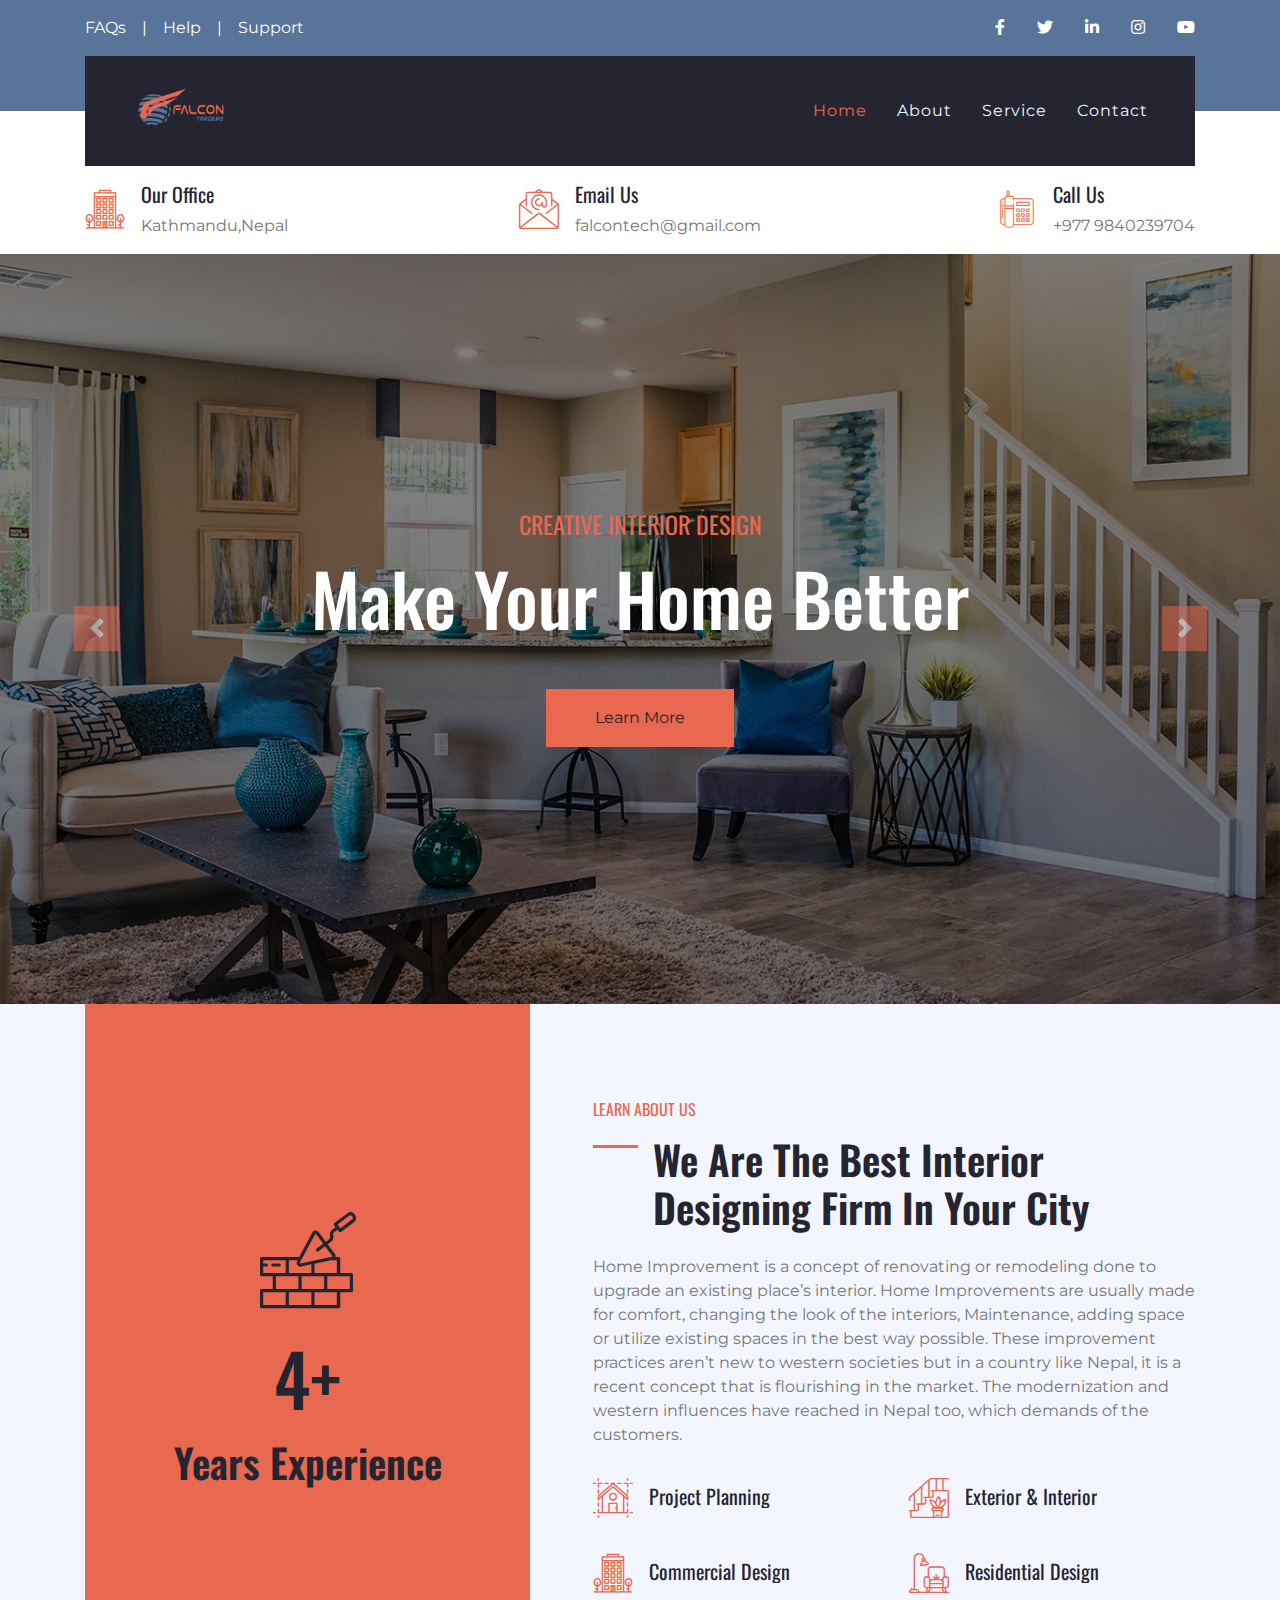
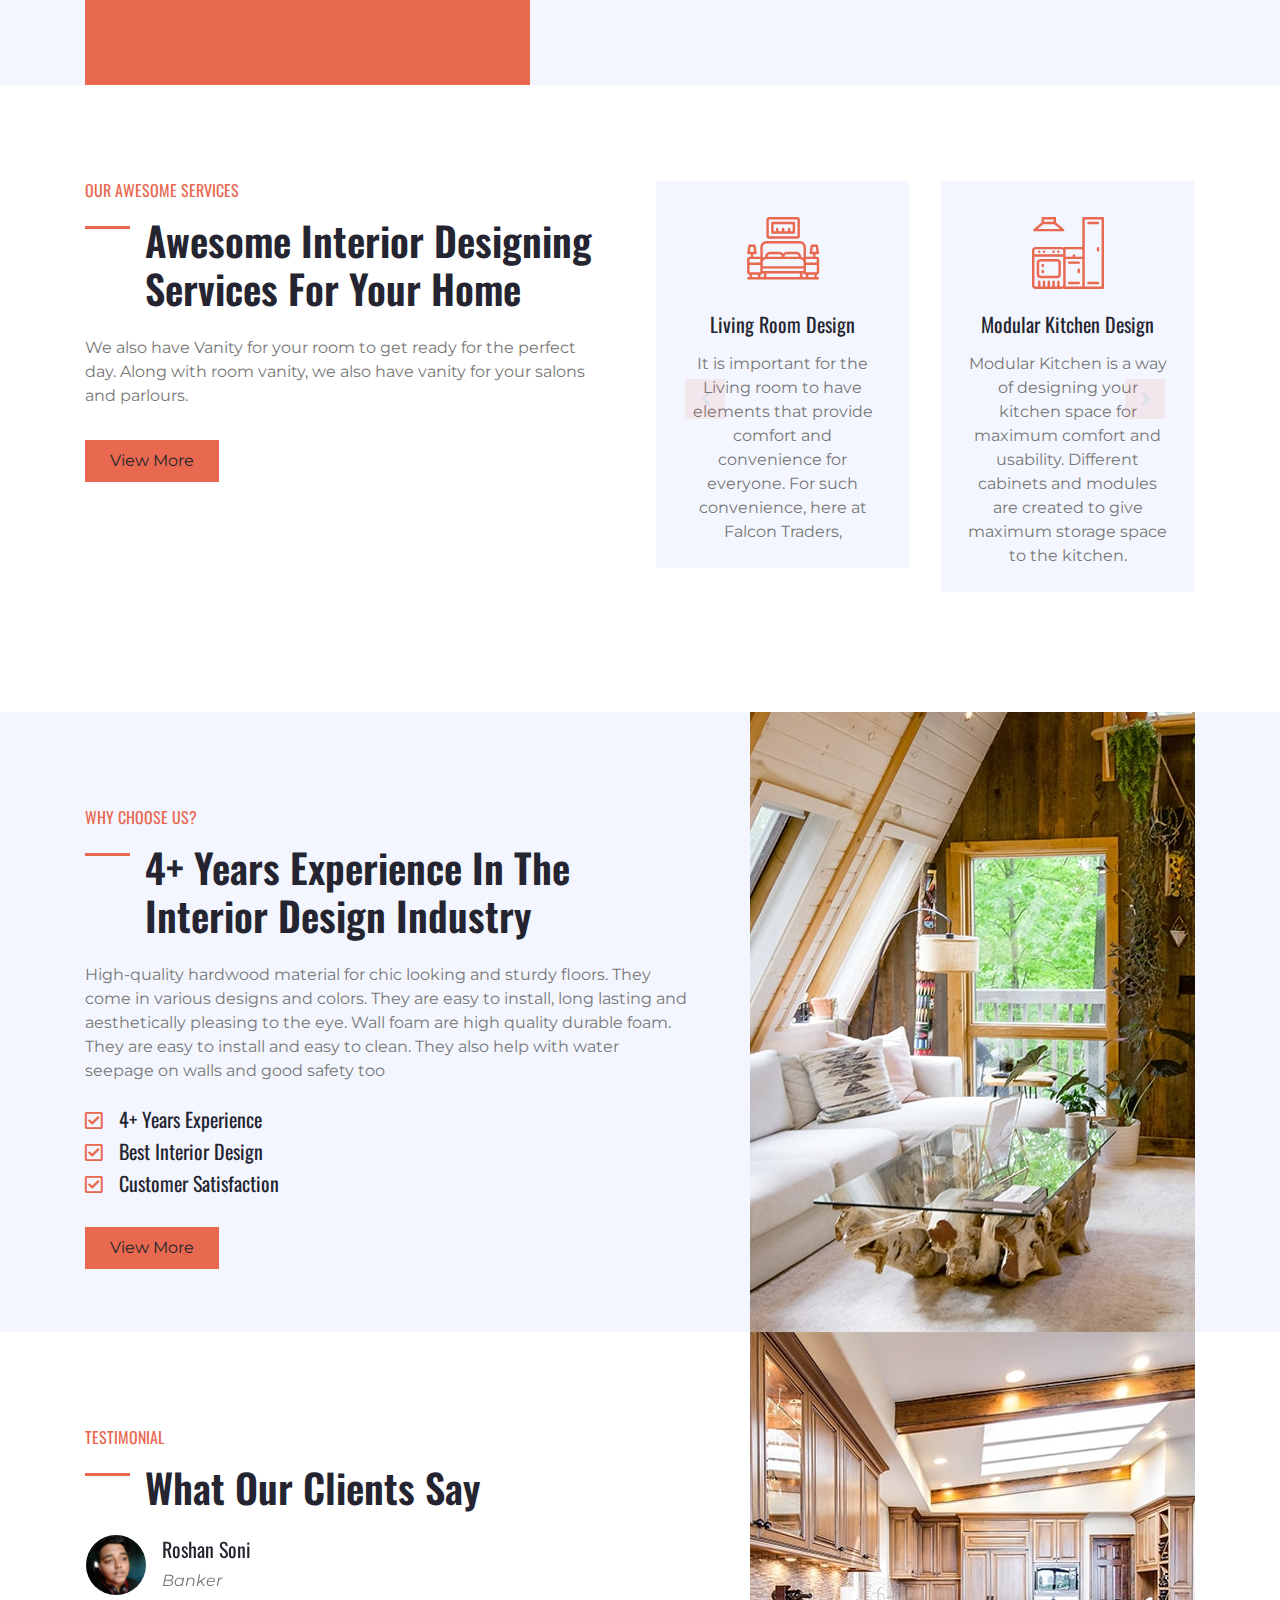
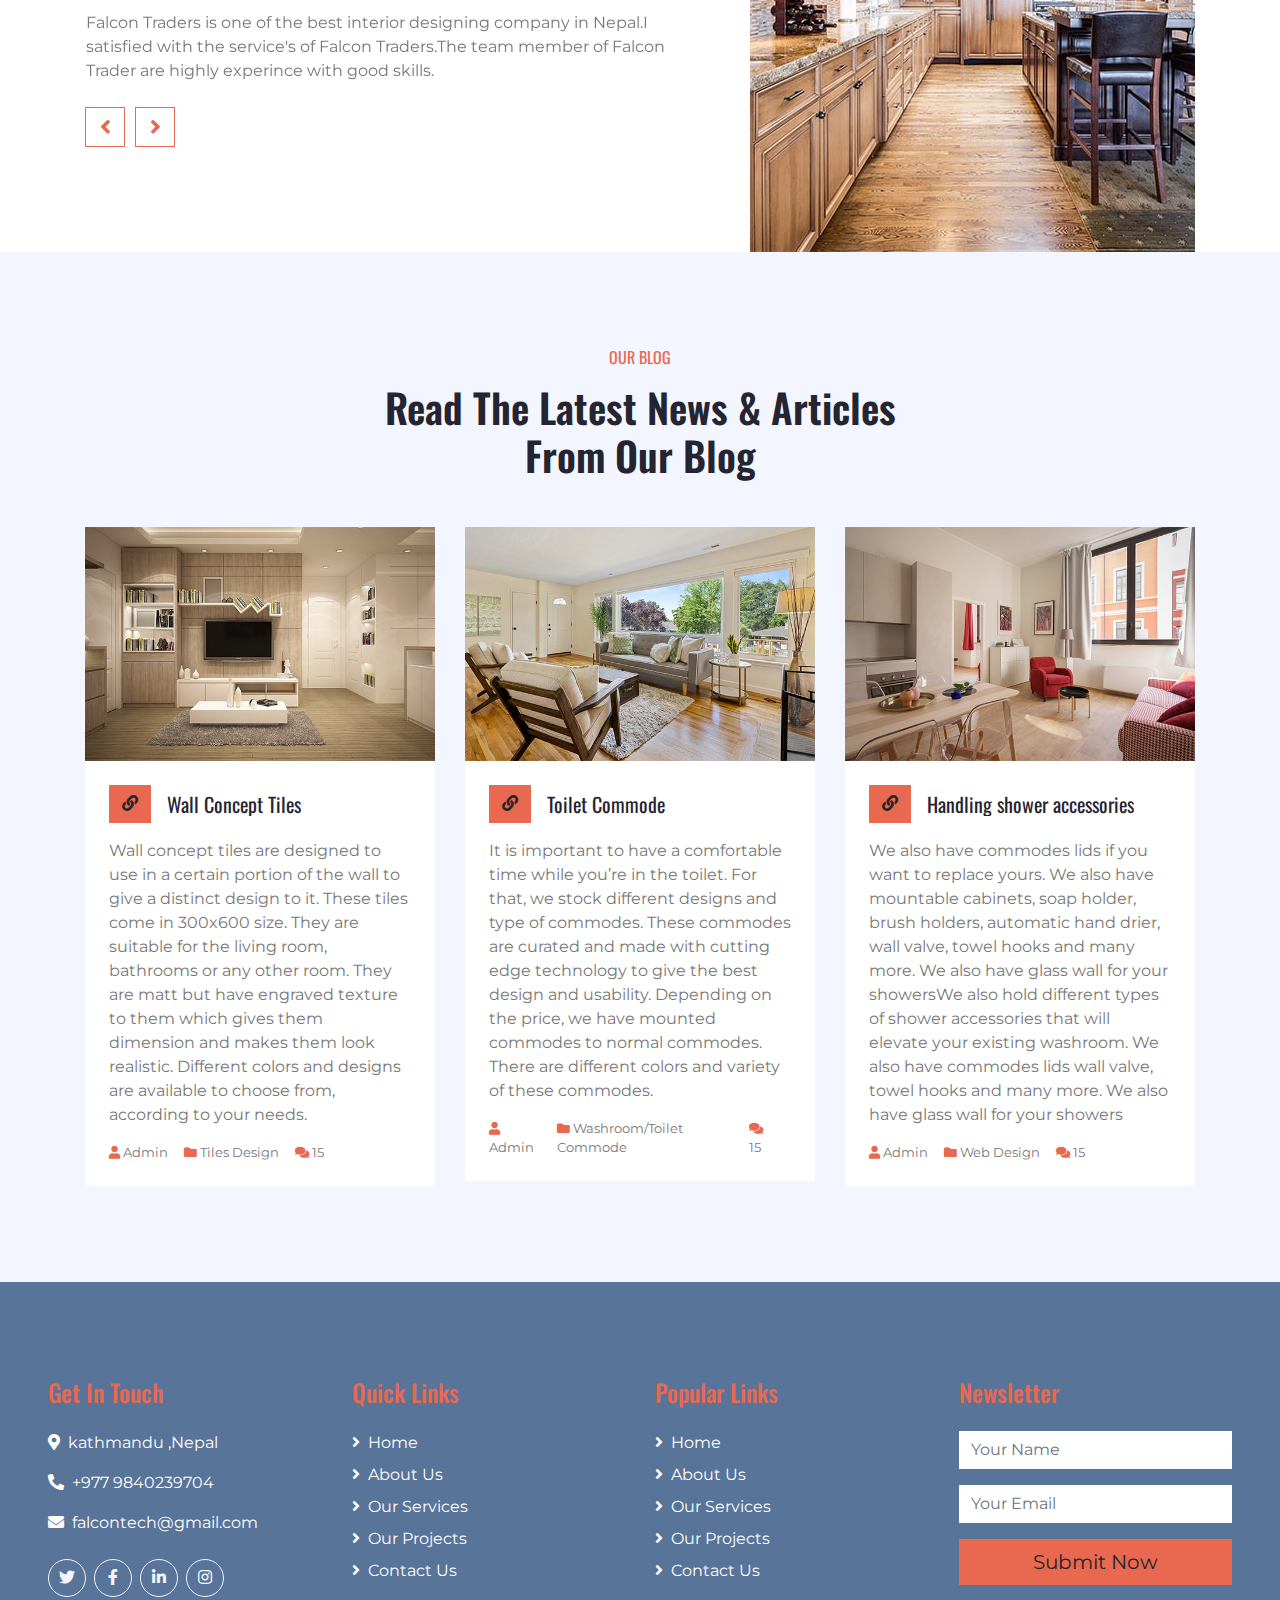
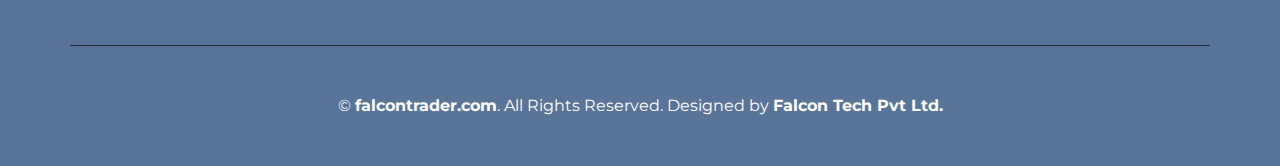
<file: index.html>
<!DOCTYPE html>
<html lang="en">

<head>
    <meta charset="utf-8">
    <title>Falcon Traders</title>
    <meta content="width=device-width, initial-scale=1.0" name="viewport">
    <meta content="Nepal no1 indesign company" name="keywords">
    <meta content="Nepal no1 indesign company" name="description">

    <!-- Favicon -->
    <link href="falcontech.png" rel="icon/img">

    <!-- Google Web Fonts -->
    <link href="https://fonts.googleapis.com/css2?family=Montserrat&family=Oswald:wght@400;500;600&display=swap" rel="stylesheet">

    <!-- Font Awesome -->
    <link href="https://cdnjs.cloudflare.com/ajax/libs/font-awesome/5.10.0/css/all.min.css" rel="stylesheet">

    <!-- Flaticon Font -->
    <link href="lib/flaticon/font/flaticon.css" rel="stylesheet">

    <!-- Libraries Stylesheet -->
    <link href="lib/owlcarousel/assets/owl.carousel.min.css" rel="stylesheet">
    <link href="lib/lightbox/css/lightbox.min.css" rel="stylesheet">

    <!-- Customized Bootstrap Stylesheet -->
    <link href="css/style.css" rel="stylesheet">
</head>

<body>
    <!-- Topbar Start -->
    <div class="container-fluid  py-3 bg-dark">
        <div class="container">
            <div class="row">
                <div class="col-md-6 text-center text-lg-left mb-2 mb-lg-0">
                    <div class="d-inline-flex align-items-center">
                        <a class="text-white pr-3" href="">FAQs</a>
                        <span class="text-white">|</span>
                        <a class="text-white px-3" href="">Help</a>
                        <span class="text-white">|</span>
                        <a class="text-white pl-3" href="">Support</a>
                    </div>
                </div>
                <div class="col-md-6 text-center text-lg-right">
                    <div class="d-inline-flex align-items-center">
                        <a class="text-white px-3" href="">
                            <i class="fab fa-facebook-f"></i>
                        </a>
                        <a class="text-white px-3" href="">
                            <i class="fab fa-twitter"></i>
                        </a>
                        <a class="text-white px-3" href="">
                            <i class="fab fa-linkedin-in"></i>
                        </a>
                        <a class="text-white px-3" href="">
                            <i class="fab fa-instagram"></i>
                        </a>
                        <a class="text-white pl-3" href="">
                            <i class="fab fa-youtube"></i>
                        </a>
                    </div>
                </div>
            </div>
        </div>
    </div>
    <!-- Topbar End -->


    <!-- Navbar Start -->
    <div class="container-fluid position-relative nav-bar p-0">
        <div class="container position-relative" style="z-index: 9;">
            <nav class="navbar navbar-expand-lg bg-secondary navbar-dark py-3 py-lg-0 pl-3 pl-lg-5">
                <a href="" class="navbar-brand">
                    <img src="falcontech.png" alt="" width="100">
                </a>
                <button type="button" class="navbar-toggler" data-toggle="collapse" data-target="#navbarCollapse">
                    <span class="navbar-toggler-icon"></span>
                </button>
                <div class="collapse navbar-collapse justify-content-between px-3" id="navbarCollapse">
                    <div class="navbar-nav ml-auto py-0">
                        <a href="index.html" class="nav-item nav-link active">Home</a>
                        <a href="about.html" class="nav-item nav-link">About</a>
                        <a href="service.html" class="nav-item nav-link">Service</a>

                        <a href="contact.html" class="nav-item nav-link">Contact</a>
                    </div>
                </div>
            </nav>
        </div>
    </div>
    <!-- Navbar End -->


    <!-- Under Nav Start -->
    <div class="container-fluid bg-white py-3">
        <div class="container">
            <div class="row">
                <div class="col-lg-4 text-left mb-3 mb-lg-0">
                    <div class="d-inline-flex text-left">
                        <h1 class="flaticon-office font-weight-normal text-primary m-0 mr-3"></h1>
                        <div class="d-flex flex-column">
                            <h5>Our Office</h5>
                            <p class="m-0">Kathmandu,Nepal</p>
                        </div>
                    </div>
                </div>
                <div class="col-lg-4 text-left text-lg-center mb-3 mb-lg-0">
                    <div class="d-inline-flex text-left">
                        <h1 class="flaticon-email font-weight-normal text-primary m-0 mr-3"></h1>
                        <div class="d-flex flex-column">
                            <h5>Email Us</h5>
                            <p class="m-0">falcontech@gmail.com</p>
                        </div>
                    </div>
                </div>
                <div class="col-lg-4 text-left text-lg-right mb-3 mb-lg-0">
                    <div class="d-inline-flex text-left">
                        <h1 class="flaticon-telephone font-weight-normal text-primary m-0 mr-3"></h1>
                        <div class="d-flex flex-column">
                            <h5>Call Us</h5>
                            <p class="m-0">+977 9840239704</p>
                        </div>
                    </div>
                </div>
            </div>
        </div>
    </div>
    <!-- Under Nav End -->


    <!-- Carousel Start -->
    <div class="container-fluid p-0">
        <div id="header-carousel" class="carousel slide" data-ride="carousel">
            <div class="carousel-inner">
                <div class="carousel-item active">
                    <img class="w-100" src="img/carousel-1.jpg" alt="Image">
                    <div class="carousel-caption d-flex flex-column align-items-center justify-content-center">
                        <div class="p-3" style="max-width: 800px;">
                            <h4 class="text-primary text-uppercase font-weight-normal mb-md-3">Creative Interior Design</h4>
                            <h3 class="display-3 text-white mb-md-4">Make Your Home Better</h3>
                            <a href="" class="btn btn-primary py-md-3 px-md-5 mt-2 mt-md-4">Learn More</a>
                        </div>
                    </div>
                </div>
                <div class="carousel-item">
                    <img class="w-100" src="img/carousel-2.jpg" alt="Image">
                    <div class="carousel-caption d-flex flex-column align-items-center justify-content-center">
                        <div class="p-3" style="max-width: 800px;">
                            <h4 class="text-primary text-uppercase font-weight-normal mb-md-3">Creative Interior Design</h4>
                            <h3 class="display-3 text-white mb-md-4">Stay At Home In Peace</h3>
                            <a href="" class="btn btn-primary py-md-3 px-md-5 mt-2 mt-md-4">Learn More</a>
                        </div>
                    </div>
                </div>
            </div>
            <a class="carousel-control-prev" href="#header-carousel" data-slide="prev">
                <div class="btn btn-primary" style="width: 45px; height: 45px;">
                    <span class="carousel-control-prev-icon mb-n2"></span>
                </div>
            </a>
            <a class="carousel-control-next" href="#header-carousel" data-slide="next">
                <div class="btn btn-primary" style="width: 45px; height: 45px;">
                    <span class="carousel-control-next-icon mb-n2"></span>
                </div>
            </a>
        </div>
    </div>
    <!-- Carousel End -->


    <!-- About Start -->
    <div class="container-fluid bg-light">
        <div class="container">
            <div class="row">
                <div class="col-lg-5">
                    <div class="d-flex flex-column align-items-center justify-content-center bg-primary h-100 py-5 px-3">
                        <i class="flaticon-brickwall display-1 font-weight-normal text-secondary mb-3"></i>
                        <h4 class="display-3 mb-3">4+</h4>
                        <h1 class="m-0">Years Experience</h1>
                    </div>
                </div>
                <div class="col-lg-7 m-0 my-lg-5 pt-5 pb-5 pb-lg-2 pl-lg-5">
                    <h6 class="text-primary font-weight-normal text-uppercase mb-3">Learn About Us</h6>
                    <h1 class="mb-4 section-title">We Are The Best Interior Designing Firm In Your City</h1>
                    <p>Home Improvement is a concept of renovating or remodeling done to upgrade an existing place’s interior. Home Improvements are usually made for comfort, changing the look of the interiors, Maintenance, adding space or utilize existing
                        spaces in the best way possible. These improvement practices aren’t new to western societies but in a country like Nepal, it is a recent concept that is flourishing in the market. The modernization and western influences have reached
                        in Nepal too, which demands of the customers.
                    </p>
                    <div class="row py-2">
                        <div class="col-sm-6">
                            <div class="d-flex align-items-center mb-4">
                                <h1 class="flaticon-house font-weight-normal text-primary m-0 mr-3"></h1>
                                <h5 class="text-truncate m-0">Project Planning</h5>
                            </div>
                        </div>
                        <div class="col-sm-6">
                            <div class="d-flex align-items-center mb-4">
                                <h1 class="flaticon-stairs font-weight-normal text-primary m-0 mr-3"></h1>
                                <h5 class="text-truncate m-0">Exterior & Interior</h5>
                            </div>
                        </div>
                        <div class="col-sm-6">
                            <div class="d-flex align-items-center mb-4">
                                <h1 class="flaticon-office font-weight-normal text-primary m-0 mr-3"></h1>
                                <h5 class="text-truncate m-0">Commercial Design</h5>
                            </div>
                        </div>
                        <div class="col-sm-6">
                            <div class="d-flex align-items-center mb-4">
                                <h1 class="flaticon-living-room font-weight-normal text-primary m-0 mr-3"></h1>
                                <h5 class="text-truncate m-0">Residential Design</h5>
                            </div>
                        </div>
                    </div>
                </div>
            </div>
        </div>
    </div>
    <!-- About End -->


    <!-- Services Start -->
    <div class="container-fluid py-5">
        <div class="container py-5">
            <div class="row">
                <div class="col-lg-6 pr-lg-5">
                    <h6 class="text-primary font-weight-normal text-uppercase mb-3">Our Awesome Services</h6>
                    <h1 class="mb-4 section-title">Awesome Interior Designing Services For Your Home</h1>
                    <p>We also have Vanity for your room to get ready for the perfect day. Along with room vanity, we also have vanity for your salons and parlours.</p>
                    <a href="" class="btn btn-primary mt-3 py-2 px-4">View More</a>
                </div>
                <div class="col-lg-6 p-0 pt-5 pt-lg-0">
                    <div class="owl-carousel service-carousel position-relative">
                        <div class="d-flex flex-column text-center bg-light mx-3 p-4">
                            <h3 class="flaticon-bedroom display-3 font-weight-normal text-primary mb-3"></h3>
                            <h5 class="mb-3">Living Room Design</h5>
                            <p class="m-0">It is important for the Living room to have elements that provide comfort and convenience for everyone. For such convenience, here at Falcon Traders,
                            </p>
                        </div>
                        <div class="d-flex flex-column text-center bg-light mx-3 p-4">
                            <h3 class="flaticon-kitchen display-3 font-weight-normal text-primary mb-3"></h3>
                            <h5 class="mb-3">Modular Kitchen Design</h5>
                            <p class="m-0">Modular Kitchen is a way of designing your kitchen space for maximum comfort and usability. Different cabinets and modules are created to give maximum storage space to the kitchen.
                            </p>
                        </div>
                        <div class="d-flex flex-column text-center bg-light mx-3 p-4">
                            <h3 class="flaticon-bathroom display-3 font-weight-normal text-primary mb-3"></h3>
                            <h5 class="mb-3">Wallpaper Design</h5>
                            <p class="m-0">Wallpapers are high-quality, designed, selfadhesive removable PVCs that elevates the aesthetic of your home or workplace. We stock high quality and curated designs of wallpaper that make your room stand out</p>
                        </div>
                    </div>
                </div>
            </div>
        </div>
    </div>
    <!-- Services End -->


    <!-- Features Start -->
    <div class="container-fluid bg-light">
        <div class="container">
            <div class="row">
                <div class="col-lg-7 mt-5 py-5 pr-lg-5">
                    <h6 class="text-primary font-weight-normal text-uppercase mb-3">Why Choose Us?</h6>
                    <h1 class="mb-4 section-title">4+ Years Experience In The Interior Design Industry</h1>
                    <p class="mb-4">High-quality hardwood material for chic looking and sturdy floors. They come in various designs and colors. They are easy to install, long lasting and aesthetically pleasing to the eye. Wall foam are high quality durable foam. They
                        are easy to install and easy to clean. They also help with water seepage on walls and good safety too</p>
                    <ul class="list-inline">
                        <li>
                            <h5><i class="far fa-check-square text-primary mr-3"></i>4+ Years Experience</h5>
                        </li>
                        <li>
                            <h5><i class="far fa-check-square text-primary mr-3"></i>Best Interior Design</h5>
                        </li>
                        <li>
                            <h5><i class="far fa-check-square text-primary mr-3"></i>Customer Satisfaction</h5>
                        </li>
                    </ul>
                    <a href="" class="btn btn-primary mt-3 py-2 px-4">View More</a>
                </div>
                <div class="col-lg-5">
                    <div class="d-flex flex-column align-items-center justify-content-center h-100 overflow-hidden">
                        <img class="h-100" src="img/feature.jpg" alt="">
                    </div>
                </div>
            </div>
        </div>
    </div>
    <!-- Features End -->


    <!-- Projects Start -->
    <!-- <div class="container-fluid py-5">
        <div class="container py-5">
            <div class="row justify-content-center">
                <div class="col-lg-6 col-md-8 col text-center mb-4">
                    <h6 class="text-primary font-weight-normal text-uppercase mb-3">Our Projects</h6>
                    <h1 class="mb-4">Some Of Our Awesome Interior Designing Projects</h1>
                </div>
            </div>
            <div class="row">
                <div class="col-12 text-center mb-2">
                    <ul class="list-inline mb-4" id="portfolio-flters">
                        <li class="btn btn-outline-primary m-1 active" data-filter="*">All</li>
                        <li class="btn btn-outline-primary m-1" data-filter=".first">Complete</li>
                        <li class="btn btn-outline-primary m-1" data-filter=".second">Running</li>
                        <li class="btn btn-outline-primary m-1" data-filter=".third">Upcoming</li>
                    </ul>
                </div>
            </div>
            <div class="row mx-1 portfolio-container">
                <div class="col-lg-4 col-md-6 col-sm-12 p-0 portfolio-item first">
                    <div class="position-relative overflow-hidden">
                        <div class="portfolio-img d-flex align-items-center justify-content-center">
                            <img class="img-fluid" src="img/portfolio-1.jpg" alt="">
                        </div>
                        <div class="portfolio-text bg-secondary d-flex flex-column align-items-center justify-content-center">
                            <h4 class="text-white mb-4">Project Name</h4>
                            <div class="d-flex align-items-center justify-content-center">
                                <a class="btn btn-outline-primary m-1" href="">
                                    <i class="fa fa-link"></i>
                                </a>
                                <a class="btn btn-outline-primary m-1" href="img/portfolio-1.jpg" data-lightbox="portfolio">
                                    <i class="fa fa-eye"></i>
                                </a>
                            </div>
                        </div>
                    </div>
                </div>
                <div class="col-lg-4 col-md-6 col-sm-12 p-0 portfolio-item second">
                    <div class="position-relative overflow-hidden">
                        <div class="portfolio-img d-flex align-items-center justify-content-center">
                            <img class="img-fluid" src="img/portfolio-2.jpg" alt="">
                        </div>
                        <div class="portfolio-text bg-secondary d-flex flex-column align-items-center justify-content-center">
                            <h4 class="text-white mb-4">Project Name</h4>
                            <div class="d-flex align-items-center justify-content-center">
                                <a class="btn btn-outline-primary m-1" href="">
                                    <i class="fa fa-link"></i>
                                </a>
                                <a class="btn btn-outline-primary m-1" href="img/portfolio-2.jpg" data-lightbox="portfolio">
                                    <i class="fa fa-eye"></i>
                                </a>
                            </div>
                        </div>
                    </div>
                </div>
                <div class="col-lg-4 col-md-6 col-sm-12 p-0 portfolio-item third">
                    <div class="position-relative overflow-hidden">
                        <div class="portfolio-img d-flex align-items-center justify-content-center">
                            <img class="img-fluid" src="img/portfolio-3.jpg" alt="">
                        </div>
                        <div class="portfolio-text bg-secondary d-flex flex-column align-items-center justify-content-center">
                            <h4 class="text-white mb-4">Project Name</h4>
                            <div class="d-flex align-items-center justify-content-center">
                                <a class="btn btn-outline-primary m-1" href="">
                                    <i class="fa fa-link"></i>
                                </a>
                                <a class="btn btn-outline-primary m-1" href="img/portfolio-3.jpg" data-lightbox="portfolio">
                                    <i class="fa fa-eye"></i>
                                </a>
                            </div>
                        </div>
                    </div>
                </div>
                <div class="col-lg-4 col-md-6 col-sm-12 p-0 portfolio-item first">
                    <div class="position-relative overflow-hidden">
                        <div class="portfolio-img d-flex align-items-center justify-content-center">
                            <img class="img-fluid" src="img/portfolio-4.jpg" alt="">
                        </div>
                        <div class="portfolio-text bg-secondary d-flex flex-column align-items-center justify-content-center">
                            <h4 class="text-white mb-4">Project Name</h4>
                            <div class="d-flex align-items-center justify-content-center">
                                <a class="btn btn-outline-primary m-1" href="">
                                    <i class="fa fa-link"></i>
                                </a>
                                <a class="btn btn-outline-primary m-1" href="img/portfolio-4.jpg" data-lightbox="portfolio">
                                    <i class="fa fa-eye"></i>
                                </a>
                            </div>
                        </div>
                    </div>
                </div>
                <div class="col-lg-4 col-md-6 col-sm-12 p-0 portfolio-item second">
                    <div class="position-relative overflow-hidden">
                        <div class="portfolio-img d-flex align-items-center justify-content-center">
                            <img class="img-fluid" src="img/portfolio-5.jpg" alt="">
                        </div>
                        <div class="portfolio-text bg-secondary d-flex flex-column align-items-center justify-content-center">
                            <h4 class="text-white mb-4">Project Name</h4>
                            <div class="d-flex align-items-center justify-content-center">
                                <a class="btn btn-outline-primary m-1" href="">
                                    <i class="fa fa-link"></i>
                                </a>
                                <a class="btn btn-outline-primary m-1" href="img/portfolio-5.jpg" data-lightbox="portfolio">
                                    <i class="fa fa-eye"></i>
                                </a>
                            </div>
                        </div>
                    </div>
                </div>
                <div class="col-lg-4 col-md-6 col-sm-12 p-0 portfolio-item third">
                    <div class="position-relative overflow-hidden">
                        <div class="portfolio-img d-flex align-items-center justify-content-center">
                            <img class="img-fluid" src="img/portfolio-6.jpg" alt="">
                        </div>
                        <div class="portfolio-text bg-secondary d-flex flex-column align-items-center justify-content-center">
                            <h4 class="text-white mb-4">Project Name</h4>
                            <div class="d-flex align-items-center justify-content-center">
                                <a class="btn btn-outline-primary m-1" href="">
                                    <i class="fa fa-link"></i>
                                </a>
                                <a class="btn btn-outline-primary m-1" href="img/portfolio-6.jpg" data-lightbox="portfolio">
                                    <i class="fa fa-eye"></i>
                                </a>
                            </div>
                        </div>
                    </div>
                </div>
            </div>
        </div>
    </div> -->
    <!-- Projects End -->


    <!-- Team Start -->
    <!-- <div class="container-fluid bg-light">
        <div class="container">
            <div class="row">
                <div class="col-md-4 col-sm-6">
                    <div class="py-5 px-4 h-100 bg-primary d-flex flex-column align-items-center justify-content-center">
                        <h6 class="text-white font-weight-normal text-uppercase mb-3">Our Team</h6>
                        <h1 class="mb-0 text-center">Meet Our Team Members</h1>
                    </div>
                </div>
                <div class="col-md-8 col-sm-6 p-0 py-sm-5">
                    <div class="owl-carousel team-carousel position-relative p-0 py-sm-5">
                        <div class="team d-flex flex-column text-center mx-3">
                            <div class="position-relative">
                                <img class="img-fluid w-100" src="img/team-1.jpg" alt="">
                                <div class="team-social d-flex align-items-center justify-content-center w-100 h-100 position-absolute">
                                    <a class="btn btn-outline-primary text-center mr-2 px-0" style="width: 38px; height: 38px;" href="#"><i class="fab fa-twitter"></i></a>
                                    <a class="btn btn-outline-primary text-center mr-2 px-0" style="width: 38px; height: 38px;" href="#"><i class="fab fa-facebook-f"></i></a>
                                    <a class="btn btn-outline-primary text-center px-0" style="width: 38px; height: 38px;" href="#"><i class="fab fa-linkedin-in"></i></a>
                                </div>
                            </div>
                            <div class="d-flex flex-column bg-secondary text-center py-3">
                                <h5 class="text-white">Name Goes Here</h5>
                                <p class="m-0">Designation</p>
                            </div>
                        </div>
                        <div class="team d-flex flex-column text-center mx-3">
                            <div class="position-relative">
                                <img class="img-fluid w-100" src="img/team-2.jpg" alt="">
                                <div class="team-social d-flex align-items-center justify-content-center w-100 h-100 position-absolute">
                                    <a class="btn btn-outline-primary text-center mr-2 px-0" style="width: 38px; height: 38px;" href="#"><i class="fab fa-twitter"></i></a>
                                    <a class="btn btn-outline-primary text-center mr-2 px-0" style="width: 38px; height: 38px;" href="#"><i class="fab fa-facebook-f"></i></a>
                                    <a class="btn btn-outline-primary text-center px-0" style="width: 38px; height: 38px;" href="#"><i class="fab fa-linkedin-in"></i></a>
                                </div>
                            </div>
                            <div class="d-flex flex-column bg-secondary text-center py-3">
                                <h5 class="text-white">Name Goes Here</h5>
                                <p class="m-0">Designation</p>
                            </div>
                        </div>
                        <div class="team d-flex flex-column text-center mx-3">
                            <div class="position-relative">
                                <img class="img-fluid w-100" src="img/team-3.jpg" alt="">
                                <div class="team-social d-flex align-items-center justify-content-center w-100 h-100 position-absolute">
                                    <a class="btn btn-outline-primary text-center mr-2 px-0" style="width: 38px; height: 38px;" href="#"><i class="fab fa-twitter"></i></a>
                                    <a class="btn btn-outline-primary text-center mr-2 px-0" style="width: 38px; height: 38px;" href="#"><i class="fab fa-facebook-f"></i></a>
                                    <a class="btn btn-outline-primary text-center px-0" style="width: 38px; height: 38px;" href="#"><i class="fab fa-linkedin-in"></i></a>
                                </div>
                            </div>
                            <div class="d-flex flex-column bg-secondary text-center py-3">
                                <h5 class="text-white">Name Goes Here</h5>
                                <p class="m-0">Designation</p>
                            </div>
                        </div>
                        <div class="team d-flex flex-column text-center mx-3">
                            <div class="position-relative">
                                <img class="img-fluid w-100" src="img/team-4.jpg" alt="">
                                <div class="team-social d-flex align-items-center justify-content-center w-100 h-100 position-absolute">
                                    <a class="btn btn-outline-primary text-center mr-2 px-0" style="width: 38px; height: 38px;" href="#"><i class="fab fa-twitter"></i></a>
                                    <a class="btn btn-outline-primary text-center mr-2 px-0" style="width: 38px; height: 38px;" href="#"><i class="fab fa-facebook-f"></i></a>
                                    <a class="btn btn-outline-primary text-center px-0" style="width: 38px; height: 38px;" href="#"><i class="fab fa-linkedin-in"></i></a>
                                </div>
                            </div>
                            <div class="d-flex flex-column bg-secondary text-center py-3">
                                <h5 class="text-white">Name Goes Here</h5>
                                <p class="m-0">Designation</p>
                            </div>
                        </div>
                    </div>
                </div>
            </div>
        </div>
    </div> -->
    <!-- Team End -->


    <!-- Testimonial Start -->
    <div class="container-fluid">
        <div class="container">
            <div class="row">
                <div class="col-md-7 py-5 pr-md-5">
                    <h6 class="text-primary font-weight-normal text-uppercase mb-3 pt-5">Testimonial</h6>
                    <h1 class="mb-4 section-title">What Our Clients Say</h1>
                    <div class="owl-carousel testimonial-carousel position-relative pb-5 mb-md-5">
                        <div class="d-flex flex-column">
                            <div class="d-flex align-items-center mb-3">
                                <img class="img-fluid rounded-circle" src="karan.jpg" style="width: 60px; height: 60px;" alt="">
                                <div class="ml-3">
                                    <h5>Roshan Soni</h5>
                                    <i>Banker</i>
                                </div>
                            </div>
                            <p>Falcon Traders is one of the best interior designing company in Nepal.I satisfied with the service's of Falcon Traders.The team member of Falcon Trader are highly experince with good skills. </p>
                        </div>
                        <div class="d-flex flex-column">
                            <div class="d-flex align-items-center mb-3">
                                <img class="img-fluid rounded-circle" src="bhuwan.jpg" style="width: 60px; height: 60px;" alt="">
                                <div class="ml-3">
                                    <h5>Bhuwan Mehta</h5>
                                    <i>Nepal Police</i>
                                </div>
                            </div>
                            <p class="m-0">I am glad to have such a good service from Falcon Traders Team.The interior design is so good and affordable.</p>
                        </div>
                    </div>
                </div>
                <div class="col-md-5">
                    <div class="d-flex flex-column align-items-center justify-content-center h-100 overflow-hidden">
                        <img class="h-100" src="img/testimonial.jpg" alt="">
                    </div>
                </div>
            </div>
        </div>
    </div>
    <!-- Testimonial End -->


    <!-- Blog Start -->
    <div class="container-fluid bg-light pt-5">
        <div class="container py-5">
            <div class="row justify-content-center">
                <div class="col-lg-6 col-md-8 col text-center mb-4">
                    <h6 class="text-primary font-weight-normal text-uppercase mb-3">Our Blog</h6>
                    <h1 class="mb-4">Read The Latest News & Articles From Our Blog</h1>
                </div>
            </div>
            <div class="row pb-3">
                <div class="col-md-4 mb-4">
                    <div class="card border-0 mb-2">
                        <img class="card-img-top" src="img/blog-1.jpg" alt="">
                        <div class="card-body bg-white p-4">
                            <div class="d-flex align-items-center mb-3">
                                <a class="btn btn-primary" href=""><i class="fa fa-link"></i></a>
                                <h5 class="m-0 ml-3 text-truncate">Wall Concept Tiles</h5>
                            </div>
                            <p>Wall concept tiles are designed to use in a certain portion of the wall to give a distinct design to it. These tiles come in 300x600 size. They are suitable for the living room, bathrooms or any other room. They are matt but
                                have engraved texture to them which gives them dimension and makes them look realistic. Different colors and designs are available to choose from, according to your needs.</p>
                            <div class="d-flex">
                                <small class="mr-3"><i class="fa fa-user text-primary"></i> Admin</small>
                                <small class="mr-3"><i class="fa fa-folder text-primary"></i> Tiles Design</small>
                                <small class="mr-3"><i class="fa fa-comments text-primary"></i> 15</small>
                            </div>
                        </div>
                    </div>
                </div>
                <div class="col-md-4 mb-4">
                    <div class="card border-0 mb-2">
                        <img class="card-img-top" src="img/blog-2.jpg" alt="">
                        <div class="card-body bg-white p-4">
                            <div class="d-flex align-items-center mb-3">
                                <a class="btn btn-primary" href=""><i class="fa fa-link"></i></a>
                                <h5 class="m-0 ml-3 text-truncate">Toilet Commode</h5>
                            </div>
                            <p>It is important to have a comfortable time while you’re in the toilet. For that, we stock different designs and type of commodes. These commodes are curated and made with cutting edge technology to give the best design and
                                usability. Depending on the price, we have mounted commodes to normal commodes. There are different colors and variety of these commodes.</p>
                            <div class="d-flex">
                                <small class="mr-3"><i class="fa fa-user text-primary"></i> Admin</small>
                                <small class="mr-3"><i class="fa fa-folder text-primary"></i> Washroom/Toilet Commode </small>
                                <small class="mr-3"><i class="fa fa-comments text-primary"></i> 15</small>
                            </div>
                        </div>
                    </div>
                </div>
                <div class="col-md-4 mb-4">
                    <div class="card border-0 mb-2">
                        <img class="card-img-top" src="img/blog-3.jpg" alt="">
                        <div class="card-body bg-white p-4">
                            <div class="d-flex align-items-center mb-3">
                                <a class="btn btn-primary" href=""><i class="fa fa-link"></i></a>
                                <h5 class="m-0 ml-3 text-truncate">Handling shower accessories
                                </h5>
                            </div>
                            <p> We also have commodes lids if you want to replace yours. We also have mountable cabinets, soap holder, brush holders, automatic hand drier, wall valve, towel hooks and many more. We also have glass wall for your showersWe also
                                hold different types of shower accessories that will elevate your existing washroom. We also have commodes lids wall valve, towel hooks and many more. We also have glass wall for your showers</p>
                            <div class="d-flex">
                                <small class="mr-3"><i class="fa fa-user text-primary"></i> Admin</small>
                                <small class="mr-3"><i class="fa fa-folder text-primary"></i> Web Design</small>
                                <small class="mr-3"><i class="fa fa-comments text-primary"></i> 15</small>
                            </div>
                        </div>
                    </div>
                </div>
            </div>
        </div>
    </div>
    <!-- Blog End -->


    <!-- Footer Start -->
    <div class="container-fluid bg-dark text-white py-5 px-sm-3 px-md-5">
        <div class="row pt-5">
            <div class="col-lg-3 col-md-6 mb-5">
                <h4 class="text-primary mb-4">Get In Touch</h4>
                <p><i class="fa fa-map-marker-alt mr-2"></i>kathmandu ,Nepal</p>
                <p><i class="fa fa-phone-alt mr-2"></i>+977 9840239704</p>
                <p><i class="fa fa-envelope mr-2"></i>falcontech@gmail.com</p>
                <div class="d-flex justify-content-start mt-4">
                    <a class="btn btn-outline-light rounded-circle text-center mr-2 px-0" style="width: 38px; height: 38px;" href="#"><i class="fab fa-twitter"></i></a>
                    <a class="btn btn-outline-light rounded-circle text-center mr-2 px-0" style="width: 38px; height: 38px;" href="#"><i class="fab fa-facebook-f"></i></a>
                    <a class="btn btn-outline-light rounded-circle text-center mr-2 px-0" style="width: 38px; height: 38px;" href="#"><i class="fab fa-linkedin-in"></i></a>
                    <a class="btn btn-outline-light rounded-circle text-center mr-2 px-0" style="width: 38px; height: 38px;" href="#"><i class="fab fa-instagram"></i></a>
                </div>
            </div>
            <div class="col-lg-3 col-md-6 mb-5">
                <h4 class="text-primary mb-4">Quick Links</h4>
                <div class="d-flex flex-column justify-content-start">
                    <a class="text-white mb-2" href="#"><i class="fa fa-angle-right mr-2"></i>Home</a>
                    <a class="text-white mb-2" href="#"><i class="fa fa-angle-right mr-2"></i>About Us</a>
                    <a class="text-white mb-2" href="#"><i class="fa fa-angle-right mr-2"></i>Our Services</a>
                    <a class="text-white mb-2" href="#"><i class="fa fa-angle-right mr-2"></i>Our Projects</a>
                    <a class="text-white" href="#"><i class="fa fa-angle-right mr-2"></i>Contact Us</a>
                </div>
            </div>
            <div class="col-lg-3 col-md-6 mb-5">
                <h4 class="text-primary mb-4">Popular Links</h4>
                <div class="d-flex flex-column justify-content-start">
                    <a class="text-white mb-2" href="#"><i class="fa fa-angle-right mr-2"></i>Home</a>
                    <a class="text-white mb-2" href="#"><i class="fa fa-angle-right mr-2"></i>About Us</a>
                    <a class="text-white mb-2" href="#"><i class="fa fa-angle-right mr-2"></i>Our Services</a>
                    <a class="text-white mb-2" href="#"><i class="fa fa-angle-right mr-2"></i>Our Projects</a>
                    <a class="text-white" href="#"><i class="fa fa-angle-right mr-2"></i>Contact Us</a>
                </div>
            </div>
            <div class="col-lg-3 col-md-6 mb-5">
                <h4 class="text-primary mb-4">Newsletter</h4>
                <form action="">
                    <div class="form-group">
                        <input type="text" class="form-control border-0" placeholder="Your Name" required="required" />
                    </div>
                    <div class="form-group">
                        <input type="email" class="form-control border-0" placeholder="Your Email" required="required" />
                    </div>
                    <div>
                        <button class="btn btn-lg btn-primary btn-block border-0" type="submit">Submit Now</button>
                    </div>
                </form>
            </div>
        </div>
        <div class="container border-top border-secondary pt-5">
            <p class="m-0 text-center text-white">
                &copy; <a class="text-white font-weight-bold" href="#">falcontrader.com</a>. All Rights Reserved. Designed by
                <a class="text-white font-weight-bold" href="https://htmlcodex.com">Falcon Tech Pvt Ltd.</a>
            </p>
        </div>
    </div>
    <!-- Footer End -->


    <!-- Back to Top -->
    <a href="#" class="btn btn-lg btn-primary back-to-top"><i class="fa fa-angle-double-up"></i></a>


    <!-- JavaScript Libraries -->
    <script src="https://code.jquery.com/jquery-3.4.1.min.js"></script>
    <script src="https://stackpath.bootstrapcdn.com/bootstrap/4.4.1/js/bootstrap.bundle.min.js"></script>
    <script src="lib/easing/easing.min.js"></script>
    <script src="lib/owlcarousel/owl.carousel.min.js"></script>
    <script src="lib/isotope/isotope.pkgd.min.js"></script>
    <script src="lib/lightbox/js/lightbox.min.js"></script>

    <!-- Contact Javascript File -->
    <script src="mail/jqBootstrapValidation.min.js"></script>
    <script src="mail/contact.js"></script>

    <!-- Template Javascript -->
    <script src="js/main.js"></script>
</body>

</html>
</file>
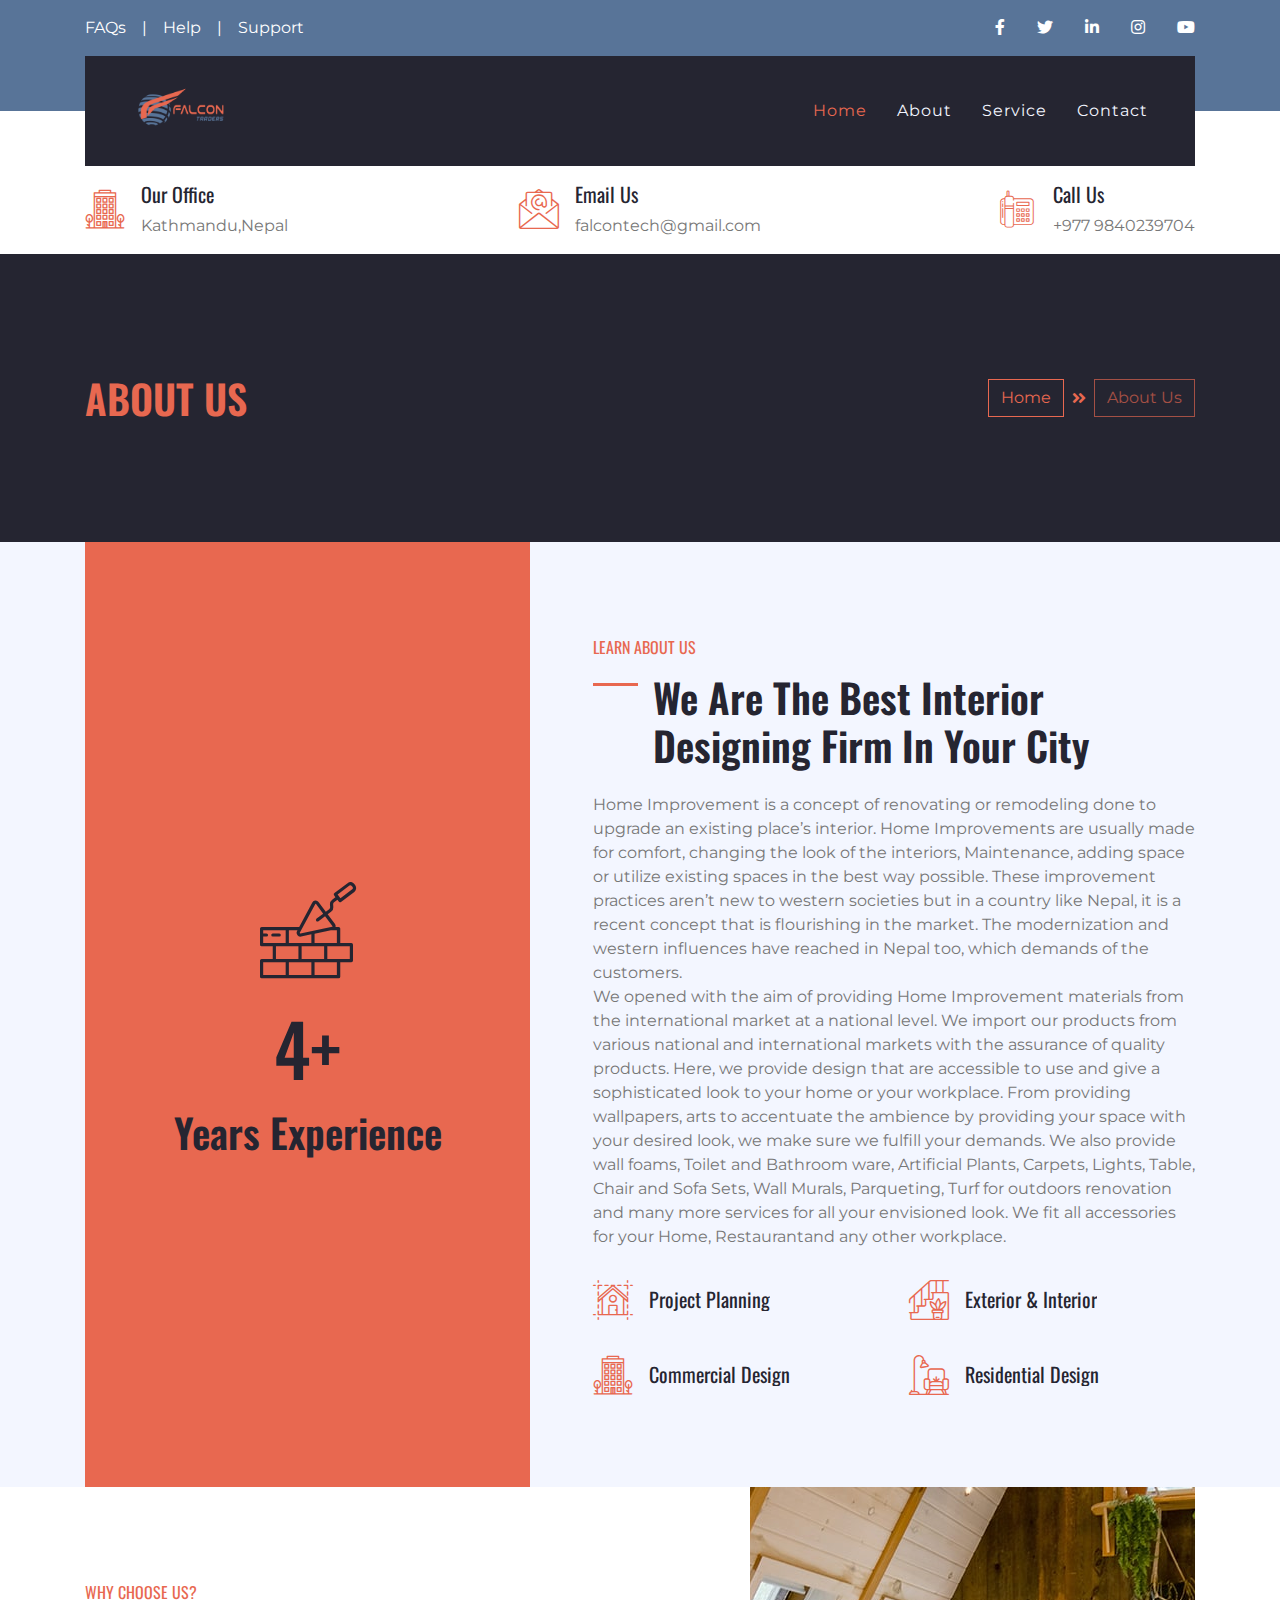
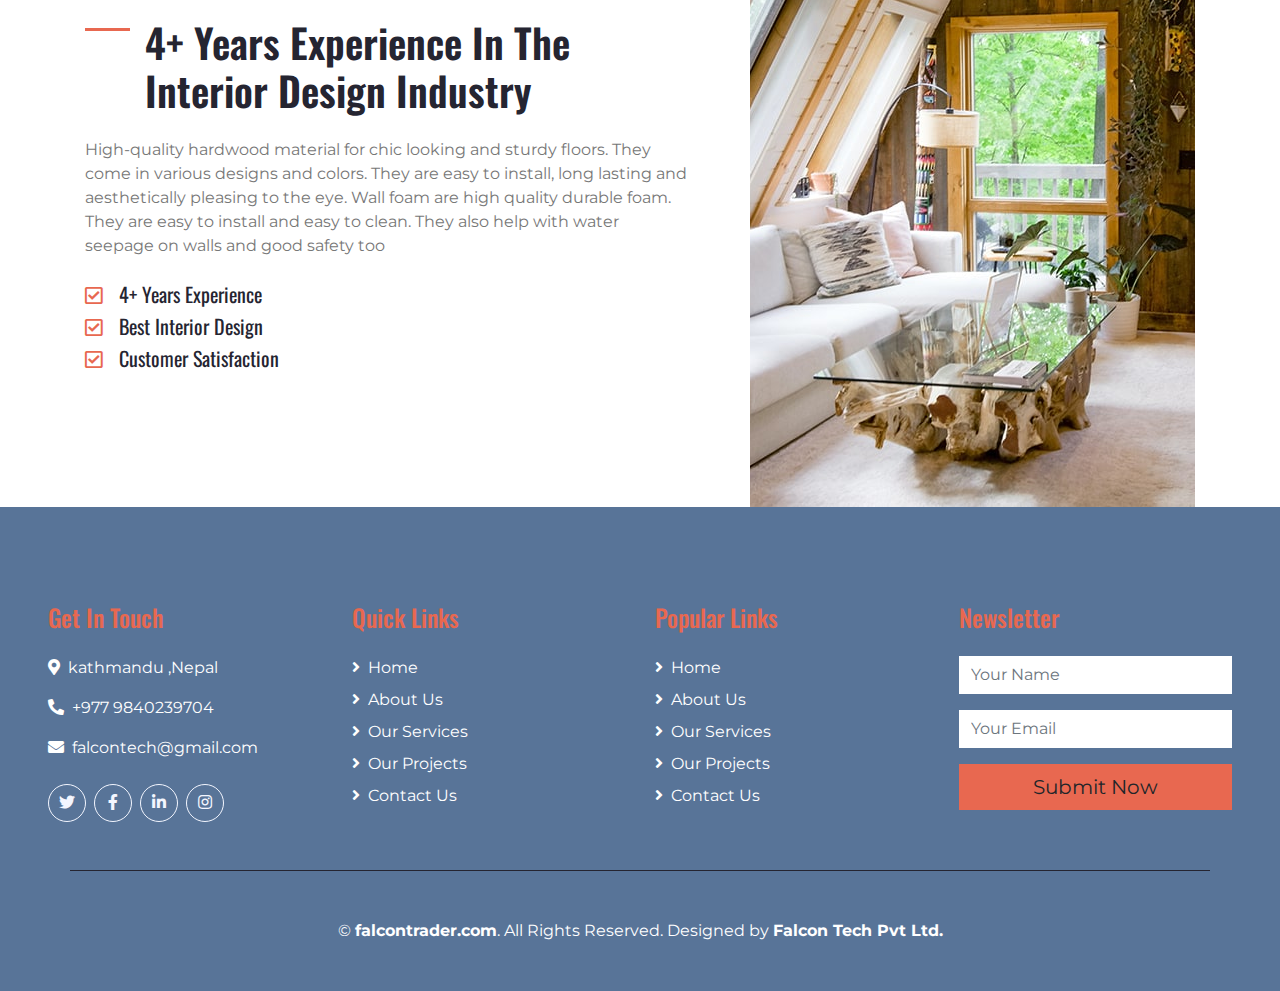
<file: about.html>
<!DOCTYPE html>
<html lang="en">

<head>
    <meta charset="utf-8">
    <title>Falcon Traders</title>
    <meta content="width=device-width, initial-scale=1.0" name="viewport">
    <meta content="Nepal no1 indesign company" name="keywords">
    <meta content="Nepal no1 indesign company" name="description">

    <!-- Favicon -->
    <link href="falcontech.png" rel="icon/img">

    <!-- Google Web Fonts -->
    <link href="https://fonts.googleapis.com/css2?family=Montserrat&family=Oswald:wght@400;500;600&display=swap" rel="stylesheet">

    <!-- Font Awesome -->
    <link href="https://cdnjs.cloudflare.com/ajax/libs/font-awesome/5.10.0/css/all.min.css" rel="stylesheet">

    <!-- Flaticon Font -->
    <link href="lib/flaticon/font/flaticon.css" rel="stylesheet">

    <!-- Libraries Stylesheet -->
    <link href="lib/owlcarousel/assets/owl.carousel.min.css" rel="stylesheet">
    <link href="lib/lightbox/css/lightbox.min.css" rel="stylesheet">

    <!-- Customized Bootstrap Stylesheet -->
    <link href="css/style.css" rel="stylesheet">
</head>

<body>
    <!-- Topbar Start -->
    <div class="container-fluid bg-dark py-3">
        <div class="container">
            <div class="row">
                <div class="col-md-6 text-center text-lg-left mb-2 mb-lg-0">
                    <div class="d-inline-flex align-items-center">
                        <a class="text-white pr-3" href="">FAQs</a>
                        <span class="text-white">|</span>
                        <a class="text-white px-3" href="">Help</a>
                        <span class="text-white">|</span>
                        <a class="text-white pl-3" href="">Support</a>
                    </div>
                </div>
                <div class="col-md-6 text-center text-lg-right">
                    <div class="d-inline-flex align-items-center">
                        <a class="text-white px-3" href="">
                            <i class="fab fa-facebook-f"></i>
                        </a>
                        <a class="text-white px-3" href="">
                            <i class="fab fa-twitter"></i>
                        </a>
                        <a class="text-white px-3" href="">
                            <i class="fab fa-linkedin-in"></i>
                        </a>
                        <a class="text-white px-3" href="">
                            <i class="fab fa-instagram"></i>
                        </a>
                        <a class="text-white pl-3" href="">
                            <i class="fab fa-youtube"></i>
                        </a>
                    </div>
                </div>
            </div>
        </div>
    </div>
    <!-- Topbar End -->


    <!-- Navbar Start -->
    <div class="container-fluid position-relative nav-bar p-0">
        <div class="container position-relative" style="z-index: 9;">
            <nav class="navbar navbar-expand-lg bg-secondary navbar-dark py-3 py-lg-0 pl-3 pl-lg-5">
                <a href="" class="navbar-brand">
                    <img src="falcontech.png" alt="" width="100">
                </a>
                <button type="button" class="navbar-toggler" data-toggle="collapse" data-target="#navbarCollapse">
                    <span class="navbar-toggler-icon"></span>
                </button>
                <div class="collapse navbar-collapse justify-content-between px-3" id="navbarCollapse">
                    <div class="navbar-nav ml-auto py-0">
                        <a href="index.html" class="nav-item nav-link active">Home</a>
                        <a href="about.html" class="nav-item nav-link">About</a>
                        <a href="service.html" class="nav-item nav-link">Service</a>

                        <a href="contact.html" class="nav-item nav-link">Contact</a>
                    </div>
                </div>
            </nav>
        </div>
    </div>
    <!-- Navbar End -->


    <!-- Under Nav Start -->
    <div class="container-fluid bg-white py-3">
        <div class="container">
            <div class="row">
                <div class="col-lg-4 text-left mb-3 mb-lg-0">
                    <div class="d-inline-flex text-left">
                        <h1 class="flaticon-office font-weight-normal text-primary m-0 mr-3"></h1>
                        <div class="d-flex flex-column">
                            <h5>Our Office</h5>
                            <p class="m-0">Kathmandu,Nepal</p>
                        </div>
                    </div>
                </div>
                <div class="col-lg-4 text-left text-lg-center mb-3 mb-lg-0">
                    <div class="d-inline-flex text-left">
                        <h1 class="flaticon-email font-weight-normal text-primary m-0 mr-3"></h1>
                        <div class="d-flex flex-column">
                            <h5>Email Us</h5>
                            <p class="m-0">falcontech@gmail.com</p>
                        </div>
                    </div>
                </div>
                <div class="col-lg-4 text-left text-lg-right mb-3 mb-lg-0">
                    <div class="d-inline-flex text-left">
                        <h1 class="flaticon-telephone font-weight-normal text-primary m-0 mr-3"></h1>
                        <div class="d-flex flex-column">
                            <h5>Call Us</h5>
                            <p class="m-0">+977 9840239704</p>
                        </div>
                    </div>
                </div>
            </div>
        </div>
    </div>
    <!-- Under Nav End -->



    <!-- Page Header Start -->
    <div class="container-fluid bg-secondary py-5">
        <div class="container py-5">
            <div class="row align-items-center py-4">
                <div class="col-md-6 text-center text-md-left">
                    <h1 class="mb-4 mb-md-0 text-primary text-uppercase">About Us</h1>
                </div>
                <div class="col-md-6 text-center text-md-right">
                    <div class="d-inline-flex align-items-center">
                        <a class="btn btn-outline-primary" href="">Home</a>
                        <i class="fas fa-angle-double-right text-primary mx-2"></i>
                        <a class="btn btn-outline-primary disabled" href="">About Us</a>
                    </div>
                </div>
            </div>
        </div>
    </div>
    <!-- Page Header Start -->


    <!-- About Start -->
    <div class="container-fluid bg-light">
        <div class="container">
            <div class="row">
                <div class="col-lg-5">
                    <div class="d-flex flex-column align-items-center justify-content-center bg-primary h-100 py-5 px-3">
                        <i class="flaticon-brickwall display-1 font-weight-normal text-secondary mb-3"></i>
                        <h4 class="display-3 mb-3">4+</h4>
                        <h1 class="m-0">Years Experience</h1>
                    </div>
                </div>
                <div class="col-lg-7 m-0 my-lg-5 pt-5 pb-5 pb-lg-2 pl-lg-5">
                    <h6 class="text-primary font-weight-normal text-uppercase mb-3">Learn About Us</h6>
                    <h1 class="mb-4 section-title">We Are The Best Interior Designing Firm In Your City</h1>
                    <p>Home Improvement is a concept of renovating or remodeling done to upgrade an existing place’s interior. Home Improvements are usually made for comfort, changing the look of the interiors, Maintenance, adding space or utilize existing
                        spaces in the best way possible. These improvement practices aren’t new to western societies but in a country like Nepal, it is a recent concept that is flourishing in the market. The modernization and western influences have reached
                        in Nepal too, which demands of the customers.
                        <br> We opened with the aim of providing Home Improvement materials from the international market at a national level. We import our products from various national and international markets with the assurance of quality products.
                        Here, we provide design that are accessible to use and give a sophisticated look to your home or your workplace. From providing wallpapers, arts to accentuate the ambience by providing your space with your desired look, we make
                        sure we fulfill your demands. We also provide wall foams, Toilet and Bathroom ware, Artificial Plants, Carpets, Lights, Table, Chair and Sofa Sets, Wall Murals, Parqueting, Turf for outdoors renovation and many more services for
                        all your envisioned look. We fit all accessories for your Home, Restaurantand any other workplace.</p>
                    <div class="row py-2">
                        <div class="col-sm-6">
                            <div class="d-flex align-items-center mb-4">
                                <h1 class="flaticon-house font-weight-normal text-primary m-0 mr-3"></h1>
                                <h5 class="text-truncate m-0">Project Planning</h5>
                            </div>
                        </div>
                        <div class="col-sm-6">
                            <div class="d-flex align-items-center mb-4">
                                <h1 class="flaticon-stairs font-weight-normal text-primary m-0 mr-3"></h1>
                                <h5 class="text-truncate m-0">Exterior & Interior</h5>
                            </div>
                        </div>
                        <div class="col-sm-6">
                            <div class="d-flex align-items-center mb-4">
                                <h1 class="flaticon-office font-weight-normal text-primary m-0 mr-3"></h1>
                                <h5 class="text-truncate m-0">Commercial Design</h5>
                            </div>
                        </div>
                        <div class="col-sm-6">
                            <div class="d-flex align-items-center mb-4">
                                <h1 class="flaticon-living-room font-weight-normal text-primary m-0 mr-3"></h1>
                                <h5 class="text-truncate m-0">Residential Design</h5>
                            </div>
                        </div>
                    </div>
                </div>
            </div>
        </div>
    </div>
    <!-- About End -->


    <!-- Features Start -->
    <div class="container-fluid bg-white">
        <div class="container">
            <div class="row">
                <div class="col-lg-7 mt-5 py-5 pr-lg-5">
                    <h6 class="text-primary font-weight-normal text-uppercase mb-3">Why Choose Us?</h6>
                    <h1 class="mb-4 section-title">4+ Years Experience In The Interior Design Industry</h1>
                    <p class="mb-4">High-quality hardwood material for chic looking and sturdy floors. They come in various designs and colors. They are easy to install, long lasting and aesthetically pleasing to the eye. Wall foam are high quality durable foam. They
                        are easy to install and easy to clean. They also help with water seepage on walls and good safety too</p>
                    <ul class="list-inline">
                        <li>
                            <h5><i class="far fa-check-square text-primary mr-3"></i>4+ Years Experience</h5>
                        </li>
                        <li>
                            <h5><i class="far fa-check-square text-primary mr-3"></i>Best Interior Design</h5>
                        </li>
                        <li>
                            <h5><i class="far fa-check-square text-primary mr-3"></i>Customer Satisfaction</h5>
                        </li>
                    </ul>
                </div>
                <div class="col-lg-5">
                    <div class="d-flex flex-column align-items-center justify-content-center h-100 overflow-hidden">
                        <img class="h-100" src="img/feature.jpg" alt="">
                    </div>
                </div>
            </div>
        </div>
    </div>
    <!-- Features End -->




    <!-- Footer Start -->
    <div class="container-fluid bg-dark text-white py-5 px-sm-3 px-md-5">
        <div class="row pt-5">
            <div class="col-lg-3 col-md-6 mb-5">
                <h4 class="text-primary mb-4">Get In Touch</h4>
                <p><i class="fa fa-map-marker-alt mr-2"></i>kathmandu ,Nepal</p>
                <p><i class="fa fa-phone-alt mr-2"></i>+977 9840239704</p>
                <p><i class="fa fa-envelope mr-2"></i>falcontech@gmail.com</p>
                <div class="d-flex justify-content-start mt-4">
                    <a class="btn btn-outline-light rounded-circle text-center mr-2 px-0" style="width: 38px; height: 38px;" href="#"><i class="fab fa-twitter"></i></a>
                    <a class="btn btn-outline-light rounded-circle text-center mr-2 px-0" style="width: 38px; height: 38px;" href="#"><i class="fab fa-facebook-f"></i></a>
                    <a class="btn btn-outline-light rounded-circle text-center mr-2 px-0" style="width: 38px; height: 38px;" href="#"><i class="fab fa-linkedin-in"></i></a>
                    <a class="btn btn-outline-light rounded-circle text-center mr-2 px-0" style="width: 38px; height: 38px;" href="#"><i class="fab fa-instagram"></i></a>
                </div>
            </div>
            <div class="col-lg-3 col-md-6 mb-5">
                <h4 class="text-primary mb-4">Quick Links</h4>
                <div class="d-flex flex-column justify-content-start">
                    <a class="text-white mb-2" href="#"><i class="fa fa-angle-right mr-2"></i>Home</a>
                    <a class="text-white mb-2" href="#"><i class="fa fa-angle-right mr-2"></i>About Us</a>
                    <a class="text-white mb-2" href="#"><i class="fa fa-angle-right mr-2"></i>Our Services</a>
                    <a class="text-white mb-2" href="#"><i class="fa fa-angle-right mr-2"></i>Our Projects</a>
                    <a class="text-white" href="#"><i class="fa fa-angle-right mr-2"></i>Contact Us</a>
                </div>
            </div>
            <div class="col-lg-3 col-md-6 mb-5">
                <h4 class="text-primary mb-4">Popular Links</h4>
                <div class="d-flex flex-column justify-content-start">
                    <a class="text-white mb-2" href="#"><i class="fa fa-angle-right mr-2"></i>Home</a>
                    <a class="text-white mb-2" href="#"><i class="fa fa-angle-right mr-2"></i>About Us</a>
                    <a class="text-white mb-2" href="#"><i class="fa fa-angle-right mr-2"></i>Our Services</a>
                    <a class="text-white mb-2" href="#"><i class="fa fa-angle-right mr-2"></i>Our Projects</a>
                    <a class="text-white" href="#"><i class="fa fa-angle-right mr-2"></i>Contact Us</a>
                </div>
            </div>
            <div class="col-lg-3 col-md-6 mb-5">
                <h4 class="text-primary mb-4">Newsletter</h4>
                <form action="">
                    <div class="form-group">
                        <input type="text" class="form-control border-0" placeholder="Your Name" required="required" />
                    </div>
                    <div class="form-group">
                        <input type="email" class="form-control border-0" placeholder="Your Email" required="required" />
                    </div>
                    <div>
                        <button class="btn btn-lg btn-primary btn-block border-0" type="submit">Submit Now</button>
                    </div>
                </form>
            </div>
        </div>
        <div class="container border-top border-secondary pt-5">
            <p class="m-0 text-center text-white">
                &copy; <a class="text-white font-weight-bold" href="#">falcontrader.com</a>. All Rights Reserved. Designed by
                <a class="text-white font-weight-bold" href="https://htmlcodex.com">Falcon Tech Pvt Ltd.</a>
            </p>
        </div>
    </div>
    <!-- Footer End -->


    <!-- Back to Top -->
    <a href="#" class="btn btn-lg btn-primary back-to-top"><i class="fa fa-angle-double-up"></i></a>


    <!-- JavaScript Libraries -->
    <script src="https://code.jquery.com/jquery-3.4.1.min.js"></script>
    <script src="https://stackpath.bootstrapcdn.com/bootstrap/4.4.1/js/bootstrap.bundle.min.js"></script>
    <script src="lib/easing/easing.min.js"></script>
    <script src="lib/owlcarousel/owl.carousel.min.js"></script>
    <script src="lib/isotope/isotope.pkgd.min.js"></script>
    <script src="lib/lightbox/js/lightbox.min.js"></script>

    <!-- Contact Javascript File -->
    <script src="mail/jqBootstrapValidation.min.js"></script>
    <script src="mail/contact.js"></script>

    <!-- Template Javascript -->
    <script src="js/main.js"></script>
</body>

</html>
</file>
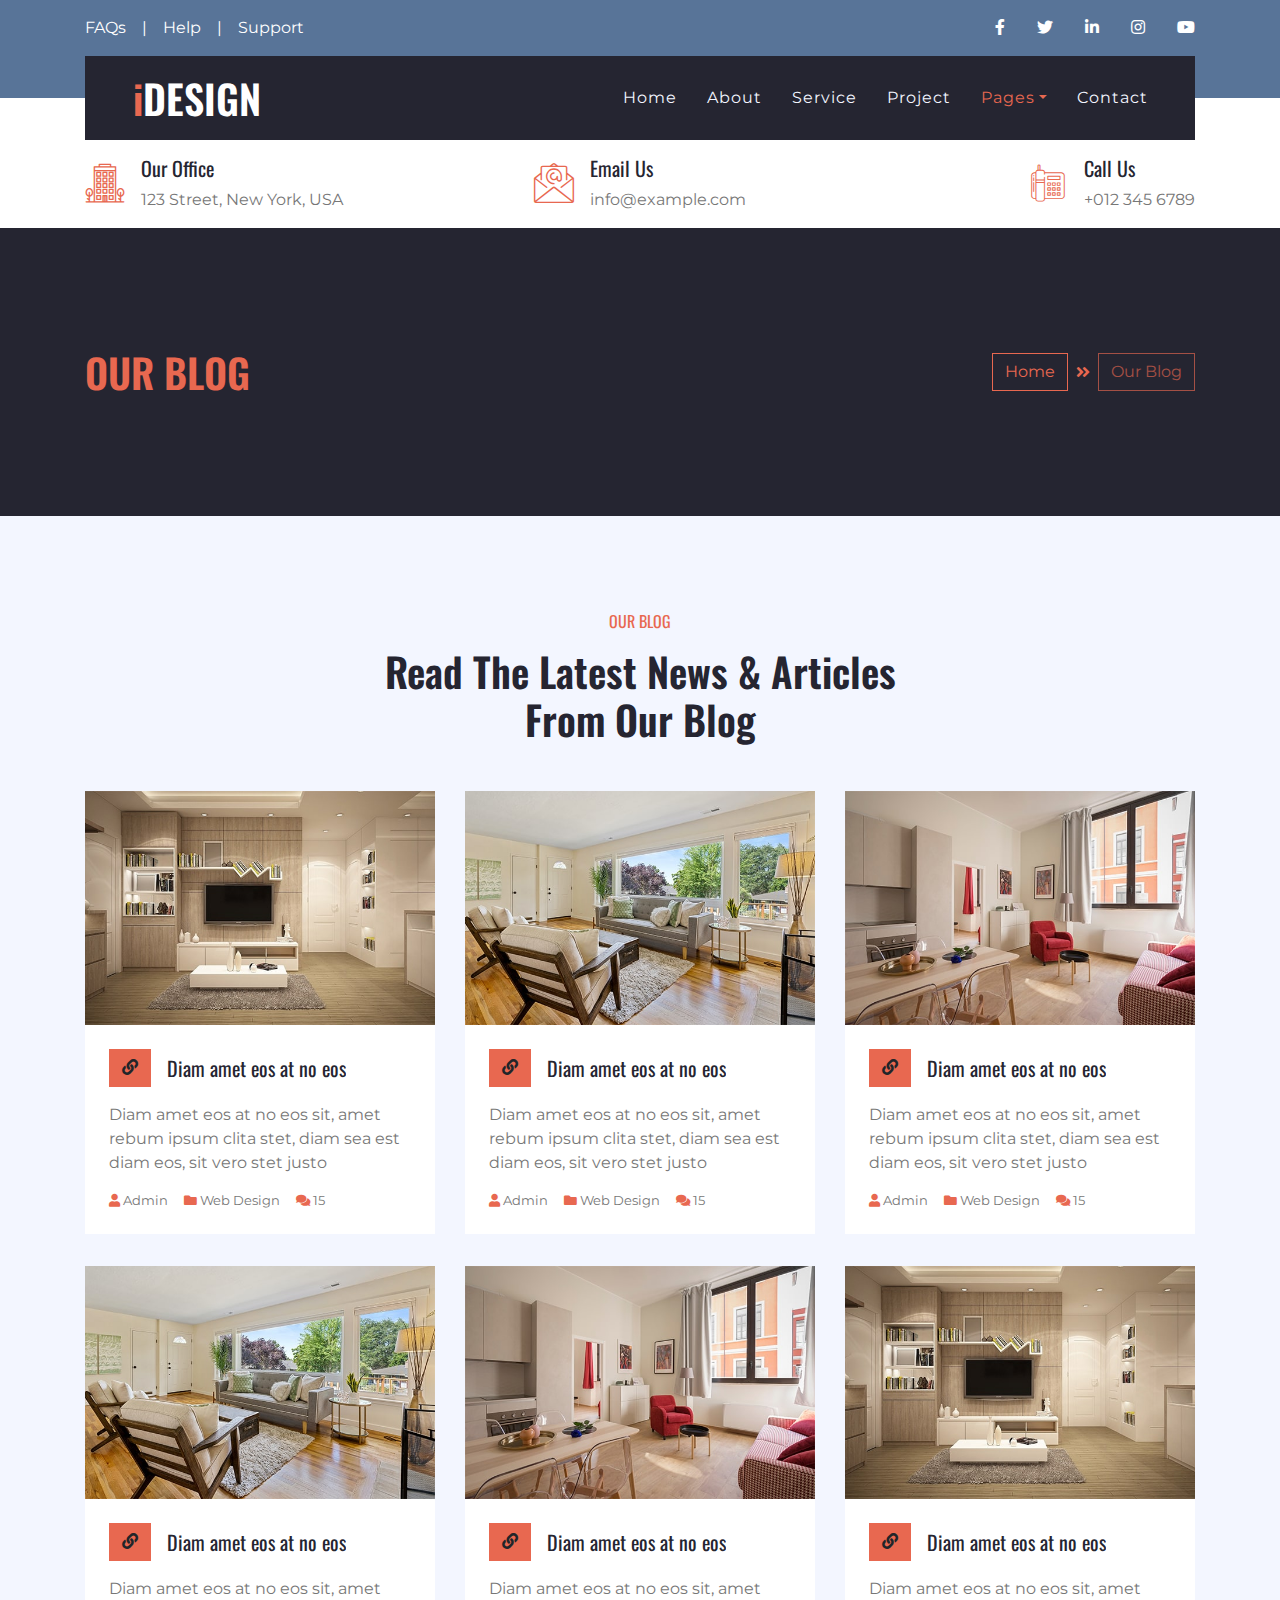
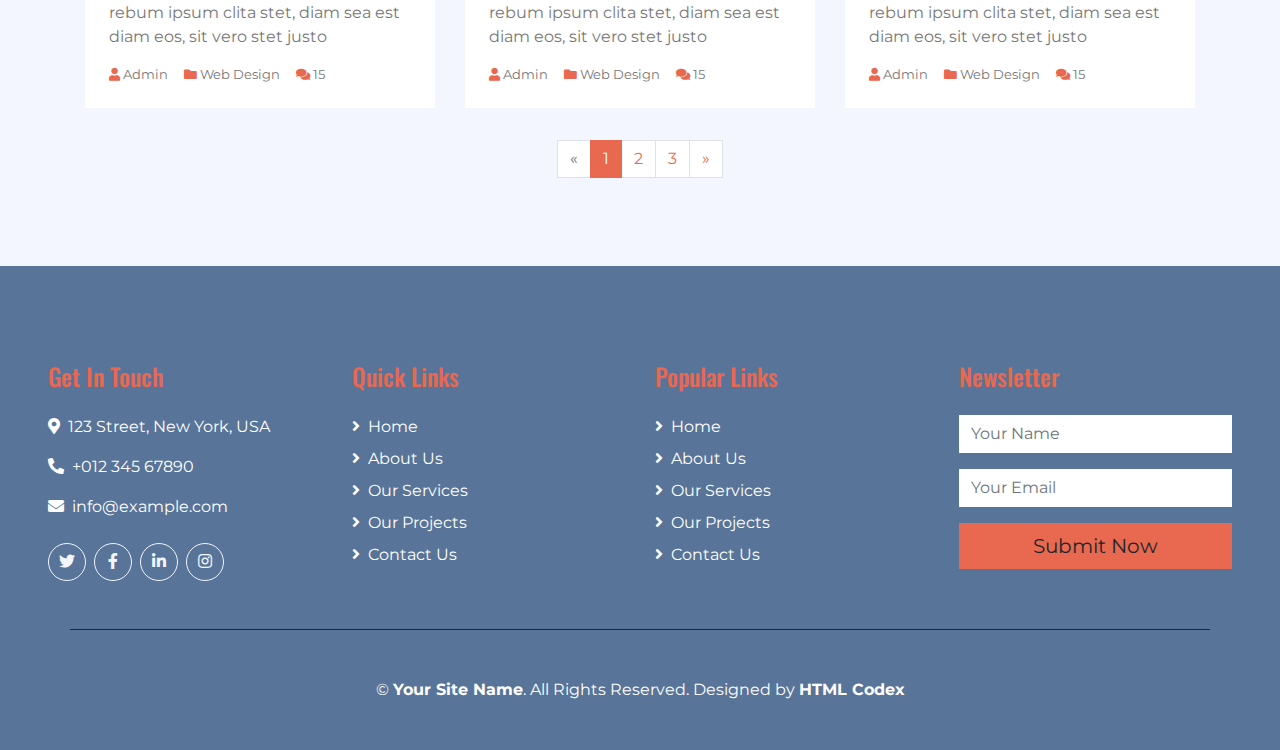
<file: blog.html>
<!DOCTYPE html>
<html lang="en">

<head>
    <meta charset="utf-8">
    <title>iDESIGN - Interior Design HTML Template</title>
    <meta content="width=device-width, initial-scale=1.0" name="viewport">
    <meta content="Free HTML Templates" name="keywords">
    <meta content="Free HTML Templates" name="description">

    <!-- Favicon -->
    <link href="img/favicon.ico" rel="icon">

    <!-- Google Web Fonts -->
    <link href="https://fonts.googleapis.com/css2?family=Montserrat&family=Oswald:wght@400;500;600&display=swap" rel="stylesheet"> 

    <!-- Font Awesome -->
    <link href="https://cdnjs.cloudflare.com/ajax/libs/font-awesome/5.10.0/css/all.min.css" rel="stylesheet">

    <!-- Flaticon Font -->
    <link href="lib/flaticon/font/flaticon.css" rel="stylesheet">

    <!-- Libraries Stylesheet -->
    <link href="lib/owlcarousel/assets/owl.carousel.min.css" rel="stylesheet">
    <link href="lib/lightbox/css/lightbox.min.css" rel="stylesheet">

    <!-- Customized Bootstrap Stylesheet -->
    <link href="css/style.css" rel="stylesheet">
</head>

<body>
    <!-- Topbar Start -->
    <div class="container-fluid bg-dark py-3">
        <div class="container">
            <div class="row">
                <div class="col-md-6 text-center text-lg-left mb-2 mb-lg-0">
                    <div class="d-inline-flex align-items-center">
                        <a class="text-white pr-3" href="">FAQs</a>
                        <span class="text-white">|</span>
                        <a class="text-white px-3" href="">Help</a>
                        <span class="text-white">|</span>
                        <a class="text-white pl-3" href="">Support</a>
                    </div>
                </div>
                <div class="col-md-6 text-center text-lg-right">
                    <div class="d-inline-flex align-items-center">
                        <a class="text-white px-3" href="">
                            <i class="fab fa-facebook-f"></i>
                        </a>
                        <a class="text-white px-3" href="">
                            <i class="fab fa-twitter"></i>
                        </a>
                        <a class="text-white px-3" href="">
                            <i class="fab fa-linkedin-in"></i>
                        </a>
                        <a class="text-white px-3" href="">
                            <i class="fab fa-instagram"></i>
                        </a>
                        <a class="text-white pl-3" href="">
                            <i class="fab fa-youtube"></i>
                        </a>
                    </div>
                </div>
            </div>
        </div>
    </div>
    <!-- Topbar End -->


    <!-- Navbar Start -->
    <div class="container-fluid position-relative nav-bar p-0">
        <div class="container position-relative" style="z-index: 9;">
            <nav class="navbar navbar-expand-lg bg-secondary navbar-dark py-3 py-lg-0 pl-3 pl-lg-5">
                <a href="" class="navbar-brand">
                    <h1 class="m-0 display-5 text-white"><span class="text-primary">i</span>DESIGN</h1>
                </a>
                <button type="button" class="navbar-toggler" data-toggle="collapse" data-target="#navbarCollapse">
                    <span class="navbar-toggler-icon"></span>
                </button>
                <div class="collapse navbar-collapse justify-content-between px-3" id="navbarCollapse">
                    <div class="navbar-nav ml-auto py-0">
                        <a href="index.html" class="nav-item nav-link">Home</a>
                        <a href="about.html" class="nav-item nav-link">About</a>
                        <a href="service.html" class="nav-item nav-link">Service</a>
                        <a href="project.html" class="nav-item nav-link">Project</a>
                        <div class="nav-item dropdown">
                            <a href="#" class="nav-link dropdown-toggle active" data-toggle="dropdown">Pages</a>
                            <div class="dropdown-menu rounded-0 m-0">
                                <a href="blog.html" class="dropdown-item">Blog Grid</a>
                                <a href="single.html" class="dropdown-item">Blog Detail</a>
                            </div>
                        </div>
                        <a href="contact.html" class="nav-item nav-link">Contact</a>
                    </div>
                </div>
            </nav>
        </div>
    </div>
    <!-- Navbar End -->


    <!-- Under Nav Start -->
    <div class="container-fluid bg-white py-3">
        <div class="container">
            <div class="row">
                <div class="col-lg-4 text-left mb-3 mb-lg-0">
                    <div class="d-inline-flex text-left">
                        <h1 class="flaticon-office font-weight-normal text-primary m-0 mr-3"></h1>
                        <div class="d-flex flex-column">
                            <h5>Our Office</h5>
                            <p class="m-0">123 Street, New York, USA</p>
                        </div>
                    </div>
                </div>
                <div class="col-lg-4 text-left text-lg-center mb-3 mb-lg-0">
                    <div class="d-inline-flex text-left">
                        <h1 class="flaticon-email font-weight-normal text-primary m-0 mr-3"></h1>
                        <div class="d-flex flex-column">
                            <h5>Email Us</h5>
                            <p class="m-0">info@example.com</p>
                        </div>
                    </div>
                </div>
                <div class="col-lg-4 text-left text-lg-right mb-3 mb-lg-0">
                    <div class="d-inline-flex text-left">
                        <h1 class="flaticon-telephone font-weight-normal text-primary m-0 mr-3"></h1>
                        <div class="d-flex flex-column">
                            <h5>Call Us</h5>
                            <p class="m-0">+012 345 6789</p>
                        </div>
                    </div>
                </div>
            </div>
        </div>
    </div>
    <!-- Under Nav End -->


    <!-- Page Header Start -->
    <div class="container-fluid bg-secondary py-5">
        <div class="container py-5">
            <div class="row align-items-center py-4">
                <div class="col-md-6 text-center text-md-left">
                    <h1 class="mb-4 mb-md-0 text-primary text-uppercase">Our Blog</h1>
                </div>
                <div class="col-md-6 text-center text-md-right">
                    <div class="d-inline-flex align-items-center">
                        <a class="btn btn-outline-primary" href="">Home</a>
                        <i class="fas fa-angle-double-right text-primary mx-2"></i>
                        <a class="btn btn-outline-primary disabled" href="">Our Blog</a>
                    </div>
                </div>
            </div>
        </div>
    </div>
    <!-- Page Header Start -->


    <!-- Blog Start -->
    <div class="container-fluid bg-light pt-5">
        <div class="container py-5">
            <div class="row justify-content-center">
                <div class="col-lg-6 col-md-8 col text-center mb-4">
                    <h6 class="text-primary font-weight-normal text-uppercase mb-3">Our Blog</h6>
                    <h1 class="mb-4">Read The Latest News & Articles From Our Blog</h1>
                </div>
            </div>
            <div class="row pb-3">
                <div class="col-md-4 mb-4">
                    <div class="card border-0 mb-2">
                        <img class="card-img-top" src="img/blog-1.jpg" alt="">
                        <div class="card-body bg-white p-4">
                            <div class="d-flex align-items-center mb-3">
                                <a class="btn btn-primary" href=""><i class="fa fa-link"></i></a>
                                <h5 class="m-0 ml-3 text-truncate">Diam amet eos at no eos</h5>
                            </div>
                            <p>Diam amet eos at no eos sit, amet rebum ipsum clita stet, diam sea est diam eos, sit vero stet justo</p>
                            <div class="d-flex">
                                <small class="mr-3"><i class="fa fa-user text-primary"></i> Admin</small>
                                <small class="mr-3"><i class="fa fa-folder text-primary"></i> Web Design</small>
                                <small class="mr-3"><i class="fa fa-comments text-primary"></i> 15</small>
                            </div>
                        </div>
                    </div>
                </div>
                <div class="col-md-4 mb-4">
                    <div class="card border-0 mb-2">
                        <img class="card-img-top" src="img/blog-2.jpg" alt="">
                        <div class="card-body bg-white p-4">
                            <div class="d-flex align-items-center mb-3">
                                <a class="btn btn-primary" href=""><i class="fa fa-link"></i></a>
                                <h5 class="m-0 ml-3 text-truncate">Diam amet eos at no eos</h5>
                            </div>
                            <p>Diam amet eos at no eos sit, amet rebum ipsum clita stet, diam sea est diam eos, sit vero stet justo</p>
                            <div class="d-flex">
                                <small class="mr-3"><i class="fa fa-user text-primary"></i> Admin</small>
                                <small class="mr-3"><i class="fa fa-folder text-primary"></i> Web Design</small>
                                <small class="mr-3"><i class="fa fa-comments text-primary"></i> 15</small>
                            </div>
                        </div>
                    </div>
                </div>
                <div class="col-md-4 mb-4">
                    <div class="card border-0 mb-2">
                        <img class="card-img-top" src="img/blog-3.jpg" alt="">
                        <div class="card-body bg-white p-4">
                            <div class="d-flex align-items-center mb-3">
                                <a class="btn btn-primary" href=""><i class="fa fa-link"></i></a>
                                <h5 class="m-0 ml-3 text-truncate">Diam amet eos at no eos</h5>
                            </div>
                            <p>Diam amet eos at no eos sit, amet rebum ipsum clita stet, diam sea est diam eos, sit vero stet justo</p>
                            <div class="d-flex">
                                <small class="mr-3"><i class="fa fa-user text-primary"></i> Admin</small>
                                <small class="mr-3"><i class="fa fa-folder text-primary"></i> Web Design</small>
                                <small class="mr-3"><i class="fa fa-comments text-primary"></i> 15</small>
                            </div>
                        </div>
                    </div>
                </div>
                <div class="col-md-4 mb-4">
                    <div class="card border-0 mb-2">
                        <img class="card-img-top" src="img/blog-2.jpg" alt="">
                        <div class="card-body bg-white p-4">
                            <div class="d-flex align-items-center mb-3">
                                <a class="btn btn-primary" href=""><i class="fa fa-link"></i></a>
                                <h5 class="m-0 ml-3 text-truncate">Diam amet eos at no eos</h5>
                            </div>
                            <p>Diam amet eos at no eos sit, amet rebum ipsum clita stet, diam sea est diam eos, sit vero stet justo</p>
                            <div class="d-flex">
                                <small class="mr-3"><i class="fa fa-user text-primary"></i> Admin</small>
                                <small class="mr-3"><i class="fa fa-folder text-primary"></i> Web Design</small>
                                <small class="mr-3"><i class="fa fa-comments text-primary"></i> 15</small>
                            </div>
                        </div>
                    </div>
                </div>
                <div class="col-md-4 mb-4">
                    <div class="card border-0 mb-2">
                        <img class="card-img-top" src="img/blog-3.jpg" alt="">
                        <div class="card-body bg-white p-4">
                            <div class="d-flex align-items-center mb-3">
                                <a class="btn btn-primary" href=""><i class="fa fa-link"></i></a>
                                <h5 class="m-0 ml-3 text-truncate">Diam amet eos at no eos</h5>
                            </div>
                            <p>Diam amet eos at no eos sit, amet rebum ipsum clita stet, diam sea est diam eos, sit vero stet justo</p>
                            <div class="d-flex">
                                <small class="mr-3"><i class="fa fa-user text-primary"></i> Admin</small>
                                <small class="mr-3"><i class="fa fa-folder text-primary"></i> Web Design</small>
                                <small class="mr-3"><i class="fa fa-comments text-primary"></i> 15</small>
                            </div>
                        </div>
                    </div>
                </div>
                <div class="col-md-4 mb-4">
                    <div class="card border-0 mb-2">
                        <img class="card-img-top" src="img/blog-1.jpg" alt="">
                        <div class="card-body bg-white p-4">
                            <div class="d-flex align-items-center mb-3">
                                <a class="btn btn-primary" href=""><i class="fa fa-link"></i></a>
                                <h5 class="m-0 ml-3 text-truncate">Diam amet eos at no eos</h5>
                            </div>
                            <p>Diam amet eos at no eos sit, amet rebum ipsum clita stet, diam sea est diam eos, sit vero stet justo</p>
                            <div class="d-flex">
                                <small class="mr-3"><i class="fa fa-user text-primary"></i> Admin</small>
                                <small class="mr-3"><i class="fa fa-folder text-primary"></i> Web Design</small>
                                <small class="mr-3"><i class="fa fa-comments text-primary"></i> 15</small>
                            </div>
                        </div>
                    </div>
                </div>
                <div class="col-md-12 mb-4">
                    <nav aria-label="Page navigation">
                      <ul class="pagination justify-content-center mb-0">
                        <li class="page-item disabled">
                          <a class="page-link" href="#" aria-label="Previous">
                            <span aria-hidden="true">&laquo;</span>
                            <span class="sr-only">Previous</span>
                          </a>
                        </li>
                        <li class="page-item active"><a class="page-link" href="#">1</a></li>
                        <li class="page-item"><a class="page-link" href="#">2</a></li>
                        <li class="page-item"><a class="page-link" href="#">3</a></li>
                        <li class="page-item">
                          <a class="page-link" href="#" aria-label="Next">
                            <span aria-hidden="true">&raquo;</span>
                            <span class="sr-only">Next</span>
                          </a>
                        </li>
                      </ul>
                    </nav>
                </div>
            </div>
        </div>
    </div>
    <!-- Blog End -->


    <!-- Footer Start -->
    <div class="container-fluid bg-dark text-white py-5 px-sm-3 px-md-5">
        <div class="row pt-5">
            <div class="col-lg-3 col-md-6 mb-5">
                <h4 class="text-primary mb-4">Get In Touch</h4>
                <p><i class="fa fa-map-marker-alt mr-2"></i>123 Street, New York, USA</p>
                <p><i class="fa fa-phone-alt mr-2"></i>+012 345 67890</p>
                <p><i class="fa fa-envelope mr-2"></i>info@example.com</p>
                <div class="d-flex justify-content-start mt-4">
                    <a class="btn btn-outline-light rounded-circle text-center mr-2 px-0" style="width: 38px; height: 38px;" href="#"><i class="fab fa-twitter"></i></a>
                    <a class="btn btn-outline-light rounded-circle text-center mr-2 px-0" style="width: 38px; height: 38px;" href="#"><i class="fab fa-facebook-f"></i></a>
                    <a class="btn btn-outline-light rounded-circle text-center mr-2 px-0" style="width: 38px; height: 38px;" href="#"><i class="fab fa-linkedin-in"></i></a>
                    <a class="btn btn-outline-light rounded-circle text-center mr-2 px-0" style="width: 38px; height: 38px;" href="#"><i class="fab fa-instagram"></i></a>
                </div>
            </div>
            <div class="col-lg-3 col-md-6 mb-5">
                <h4 class="text-primary mb-4">Quick Links</h4>
                <div class="d-flex flex-column justify-content-start">
                    <a class="text-white mb-2" href="#"><i class="fa fa-angle-right mr-2"></i>Home</a>
                    <a class="text-white mb-2" href="#"><i class="fa fa-angle-right mr-2"></i>About Us</a>
                    <a class="text-white mb-2" href="#"><i class="fa fa-angle-right mr-2"></i>Our Services</a>
                    <a class="text-white mb-2" href="#"><i class="fa fa-angle-right mr-2"></i>Our Projects</a>
                    <a class="text-white" href="#"><i class="fa fa-angle-right mr-2"></i>Contact Us</a>
                </div>
            </div>
            <div class="col-lg-3 col-md-6 mb-5">
                <h4 class="text-primary mb-4">Popular Links</h4>
                <div class="d-flex flex-column justify-content-start">
                    <a class="text-white mb-2" href="#"><i class="fa fa-angle-right mr-2"></i>Home</a>
                    <a class="text-white mb-2" href="#"><i class="fa fa-angle-right mr-2"></i>About Us</a>
                    <a class="text-white mb-2" href="#"><i class="fa fa-angle-right mr-2"></i>Our Services</a>
                    <a class="text-white mb-2" href="#"><i class="fa fa-angle-right mr-2"></i>Our Projects</a>
                    <a class="text-white" href="#"><i class="fa fa-angle-right mr-2"></i>Contact Us</a>
                </div>
            </div>
            <div class="col-lg-3 col-md-6 mb-5">
                <h4 class="text-primary mb-4">Newsletter</h4>
                <form action="">
                    <div class="form-group">
                        <input type="text" class="form-control border-0" placeholder="Your Name" required="required" />
                    </div>
                    <div class="form-group">
                        <input type="email" class="form-control border-0" placeholder="Your Email" required="required" />
                    </div>
                    <div>
                        <button class="btn btn-lg btn-primary btn-block border-0" type="submit">Submit Now</button>
                    </div>
                </form>
            </div>
        </div>
        <div class="container border-top border-secondary pt-5">
            <p class="m-0 text-center text-white">
                &copy; <a class="text-white font-weight-bold" href="#">Your Site Name</a>. All Rights Reserved. Designed by
                <a class="text-white font-weight-bold" href="https://htmlcodex.com">HTML Codex</a>
            </p>
        </div>
    </div>
    <!-- Footer End -->


    <!-- Back to Top -->
    <a href="#" class="btn btn-lg btn-primary back-to-top"><i class="fa fa-angle-double-up"></i></a>


    <!-- JavaScript Libraries -->
    <script src="https://code.jquery.com/jquery-3.4.1.min.js"></script>
    <script src="https://stackpath.bootstrapcdn.com/bootstrap/4.4.1/js/bootstrap.bundle.min.js"></script>
    <script src="lib/easing/easing.min.js"></script>
    <script src="lib/owlcarousel/owl.carousel.min.js"></script>
    <script src="lib/isotope/isotope.pkgd.min.js"></script>
    <script src="lib/lightbox/js/lightbox.min.js"></script>

    <!-- Contact Javascript File -->
    <script src="mail/jqBootstrapValidation.min.js"></script>
    <script src="mail/contact.js"></script>

    <!-- Template Javascript -->
    <script src="js/main.js"></script>
</body>

</html>
</file>
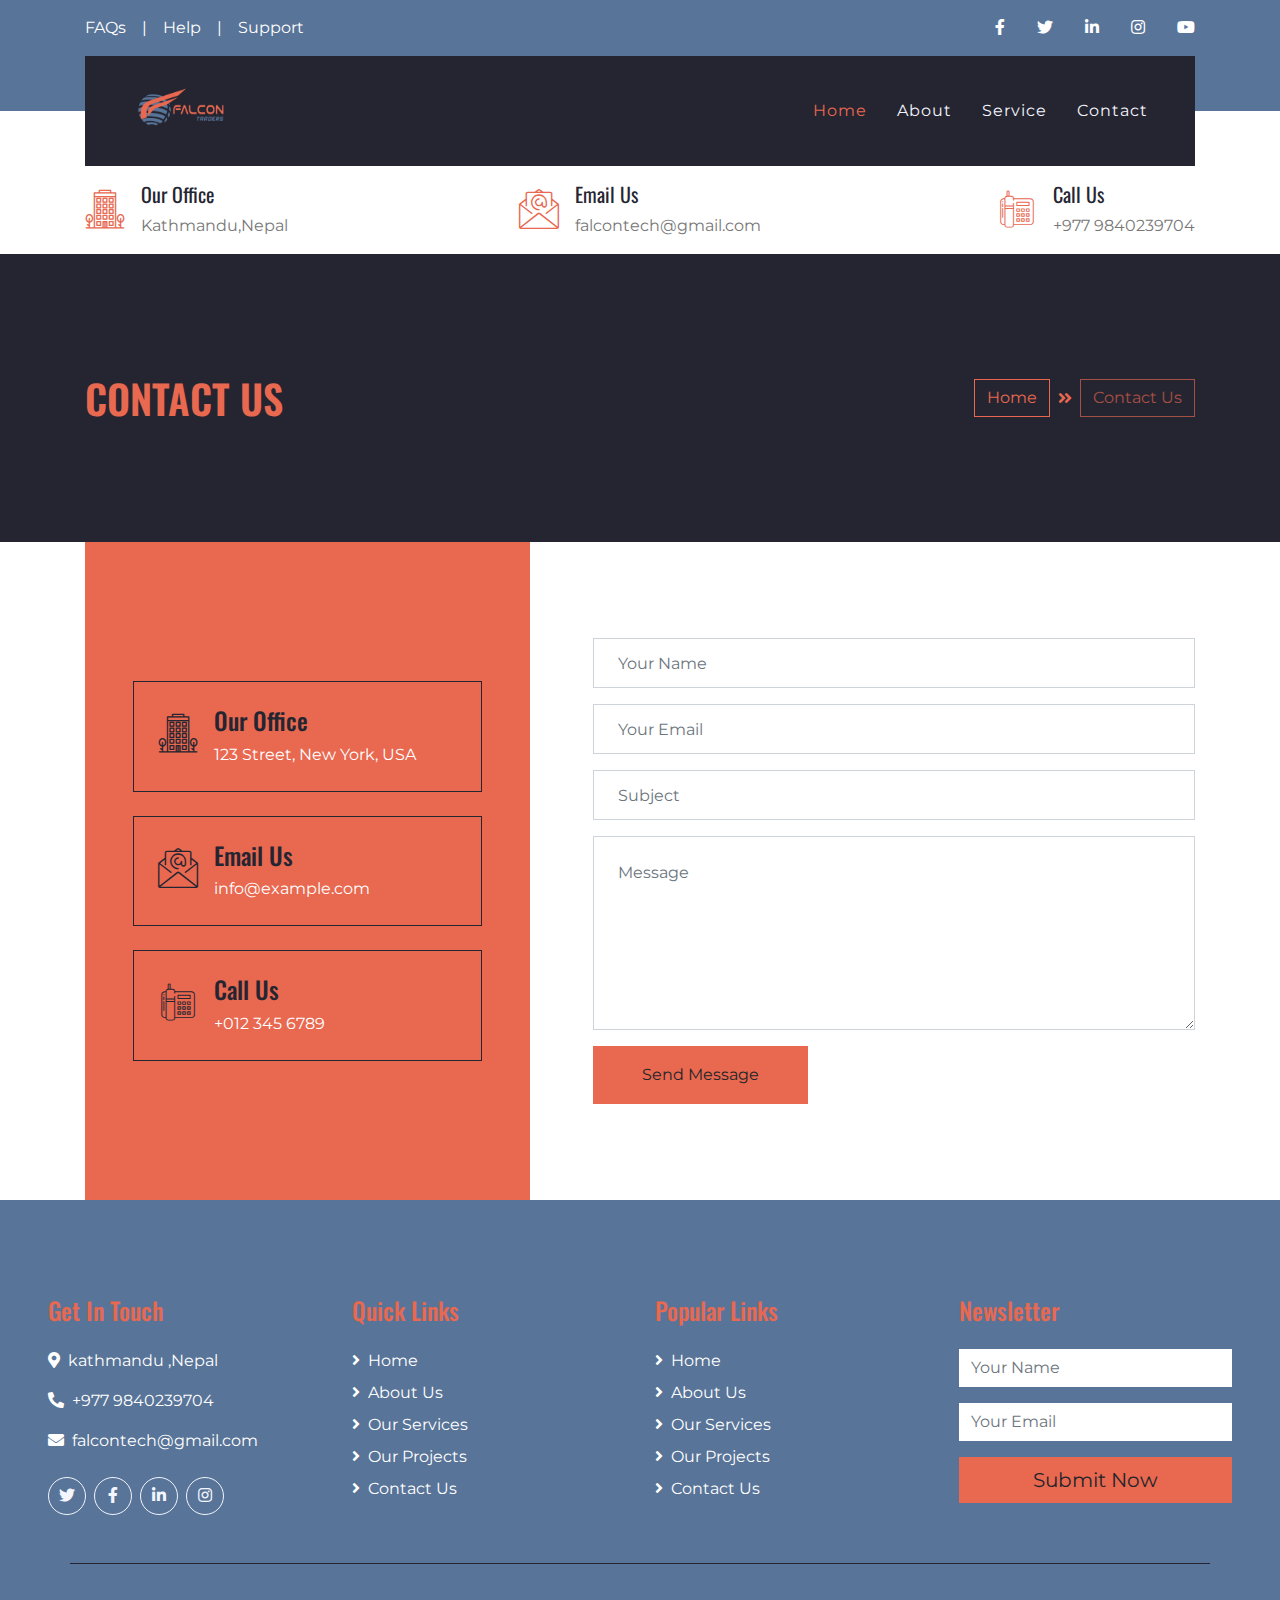
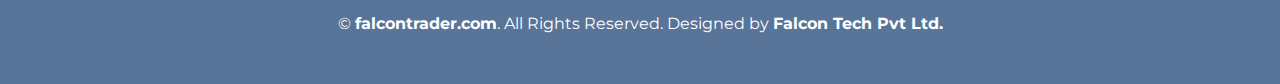
<file: contact.html>
<!DOCTYPE html>
<html lang="en">

<head>
    <meta charset="utf-8">
    <title>Falcon Traders</title>
    <meta content="width=device-width, initial-scale=1.0" name="viewport">
    <meta content="Nepal no1 indesign company" name="keywords">
    <meta content="Nepal no1 indesign company" name="description">

    <!-- Favicon -->
    <link href="falcontech.png" rel="icon/img">

    <!-- Google Web Fonts -->
    <link href="https://fonts.googleapis.com/css2?family=Montserrat&family=Oswald:wght@400;500;600&display=swap" rel="stylesheet">

    <!-- Font Awesome -->
    <link href="https://cdnjs.cloudflare.com/ajax/libs/font-awesome/5.10.0/css/all.min.css" rel="stylesheet">

    <!-- Flaticon Font -->
    <link href="lib/flaticon/font/flaticon.css" rel="stylesheet">

    <!-- Libraries Stylesheet -->
    <link href="lib/owlcarousel/assets/owl.carousel.min.css" rel="stylesheet">
    <link href="lib/lightbox/css/lightbox.min.css" rel="stylesheet">

    <!-- Customized Bootstrap Stylesheet -->
    <link href="css/style.css" rel="stylesheet">
</head>

<body>
    <!-- Topbar Start -->
    <div class="container-fluid bg-dark py-3">
        <div class="container">
            <div class="row">
                <div class="col-md-6 text-center text-lg-left mb-2 mb-lg-0">
                    <div class="d-inline-flex align-items-center">
                        <a class="text-white pr-3" href="">FAQs</a>
                        <span class="text-white">|</span>
                        <a class="text-white px-3" href="">Help</a>
                        <span class="text-white">|</span>
                        <a class="text-white pl-3" href="">Support</a>
                    </div>
                </div>
                <div class="col-md-6 text-center text-lg-right">
                    <div class="d-inline-flex align-items-center">
                        <a class="text-white px-3" href="">
                            <i class="fab fa-facebook-f"></i>
                        </a>
                        <a class="text-white px-3" href="">
                            <i class="fab fa-twitter"></i>
                        </a>
                        <a class="text-white px-3" href="">
                            <i class="fab fa-linkedin-in"></i>
                        </a>
                        <a class="text-white px-3" href="">
                            <i class="fab fa-instagram"></i>
                        </a>
                        <a class="text-white pl-3" href="">
                            <i class="fab fa-youtube"></i>
                        </a>
                    </div>
                </div>
            </div>
        </div>
    </div>
    <!-- Topbar End -->


    <!-- Navbar Start -->
    <div class="container-fluid position-relative nav-bar p-0">
        <div class="container position-relative" style="z-index: 9;">
            <nav class="navbar navbar-expand-lg bg-secondary navbar-dark py-3 py-lg-0 pl-3 pl-lg-5">
                <a href="" class="navbar-brand">
                    <img src="falcontech.png" alt="" width="100">
                </a>
                <button type="button" class="navbar-toggler" data-toggle="collapse" data-target="#navbarCollapse">
                    <span class="navbar-toggler-icon"></span>
                </button>
                <div class="collapse navbar-collapse justify-content-between px-3" id="navbarCollapse">
                    <div class="navbar-nav ml-auto py-0">
                        <a href="index.html" class="nav-item nav-link active">Home</a>
                        <a href="about.html" class="nav-item nav-link">About</a>
                        <a href="service.html" class="nav-item nav-link">Service</a>

                        <a href="contact.html" class="nav-item nav-link">Contact</a>
                    </div>
                </div>
            </nav>
        </div>
    </div>
    <!-- Navbar End -->


    <!-- Under Nav Start -->
    <div class="container-fluid bg-white py-3">
        <div class="container">
            <div class="row">
                <div class="col-lg-4 text-left mb-3 mb-lg-0">
                    <div class="d-inline-flex text-left">
                        <h1 class="flaticon-office font-weight-normal text-primary m-0 mr-3"></h1>
                        <div class="d-flex flex-column">
                            <h5>Our Office</h5>
                            <p class="m-0">Kathmandu,Nepal</p>
                        </div>
                    </div>
                </div>
                <div class="col-lg-4 text-left text-lg-center mb-3 mb-lg-0">
                    <div class="d-inline-flex text-left">
                        <h1 class="flaticon-email font-weight-normal text-primary m-0 mr-3"></h1>
                        <div class="d-flex flex-column">
                            <h5>Email Us</h5>
                            <p class="m-0">falcontech@gmail.com</p>
                        </div>
                    </div>
                </div>
                <div class="col-lg-4 text-left text-lg-right mb-3 mb-lg-0">
                    <div class="d-inline-flex text-left">
                        <h1 class="flaticon-telephone font-weight-normal text-primary m-0 mr-3"></h1>
                        <div class="d-flex flex-column">
                            <h5>Call Us</h5>
                            <p class="m-0">+977 9840239704</p>
                        </div>
                    </div>
                </div>
            </div>
        </div>
    </div>
    <!-- Under Nav End -->




    <!-- Page Header Start -->
    <div class="container-fluid bg-secondary py-5">
        <div class="container py-5">
            <div class="row align-items-center py-4">
                <div class="col-md-6 text-center text-md-left">
                    <h1 class="mb-4 mb-md-0 text-primary text-uppercase">Contact Us</h1>
                </div>
                <div class="col-md-6 text-center text-md-right">
                    <div class="d-inline-flex align-items-center">
                        <a class="btn btn-outline-primary" href="">Home</a>
                        <i class="fas fa-angle-double-right text-primary mx-2"></i>
                        <a class="btn btn-outline-primary disabled" href="">Contact Us</a>
                    </div>
                </div>
            </div>
        </div>
    </div>
    <!-- Page Header Start -->


    <!-- Contact Start -->
    <div class="container-fluid bg-white">
        <div class="container">
            <div class="row">
                <div class="col-lg-5">
                    <div class="d-flex flex-column justify-content-center bg-primary h-100 p-5">
                        <div class="d-inline-flex border border-secondary p-4 mb-4">
                            <h1 class="flaticon-office font-weight-normal text-secondary m-0 mr-3"></h1>
                            <div class="d-flex flex-column">
                                <h4>Our Office</h4>
                                <p class="m-0 text-white">123 Street, New York, USA</p>
                            </div>
                        </div>
                        <div class="d-inline-flex border border-secondary p-4 mb-4">
                            <h1 class="flaticon-email font-weight-normal text-secondary m-0 mr-3"></h1>
                            <div class="d-flex flex-column">
                                <h4>Email Us</h4>
                                <p class="m-0 text-white">info@example.com</p>
                            </div>
                        </div>
                        <div class="d-inline-flex border border-secondary p-4">
                            <h1 class="flaticon-telephone font-weight-normal text-secondary m-0 mr-3"></h1>
                            <div class="d-flex flex-column">
                                <h4>Call Us</h4>
                                <p class="m-0 text-white">+012 345 6789</p>
                            </div>
                        </div>
                    </div>
                </div>
                <div class="col-lg-7 mb-5 my-lg-5 py-5 pl-lg-5">
                    <div class="contact-form">
                        <div id="success"></div>
                        <form name="sentMessage" id="contactForm" novalidate="novalidate">
                            <div class="control-group">
                                <input type="text" class="form-control p-4" id="name" placeholder="Your Name" required="required" data-validation-required-message="Please enter your name" />
                                <p class="help-block text-danger"></p>
                            </div>
                            <div class="control-group">
                                <input type="email" class="form-control p-4" id="email" placeholder="Your Email" required="required" data-validation-required-message="Please enter your email" />
                                <p class="help-block text-danger"></p>
                            </div>
                            <div class="control-group">
                                <input type="text" class="form-control p-4" id="subject" placeholder="Subject" required="required" data-validation-required-message="Please enter a subject" />
                                <p class="help-block text-danger"></p>
                            </div>
                            <div class="control-group">
                                <textarea class="form-control p-4" rows="6" id="message" placeholder="Message" required="required" data-validation-required-message="Please enter your message"></textarea>
                                <p class="help-block text-danger"></p>
                            </div>
                            <div>
                                <button class="btn btn-primary py-3 px-5" type="submit" id="sendMessageButton">Send Message</button>
                            </div>
                        </form>
                    </div>
                </div>
            </div>
        </div>
    </div>
    <!-- Contact End -->

    <!-- Footer Start -->
    <div class="container-fluid bg-dark text-white py-5 px-sm-3 px-md-5">
        <div class="row pt-5">
            <div class="col-lg-3 col-md-6 mb-5">
                <h4 class="text-primary mb-4">Get In Touch</h4>
                <p><i class="fa fa-map-marker-alt mr-2"></i>kathmandu ,Nepal</p>
                <p><i class="fa fa-phone-alt mr-2"></i>+977 9840239704</p>
                <p><i class="fa fa-envelope mr-2"></i>falcontech@gmail.com</p>
                <div class="d-flex justify-content-start mt-4">
                    <a class="btn btn-outline-light rounded-circle text-center mr-2 px-0" style="width: 38px; height: 38px;" href="#"><i class="fab fa-twitter"></i></a>
                    <a class="btn btn-outline-light rounded-circle text-center mr-2 px-0" style="width: 38px; height: 38px;" href="#"><i class="fab fa-facebook-f"></i></a>
                    <a class="btn btn-outline-light rounded-circle text-center mr-2 px-0" style="width: 38px; height: 38px;" href="#"><i class="fab fa-linkedin-in"></i></a>
                    <a class="btn btn-outline-light rounded-circle text-center mr-2 px-0" style="width: 38px; height: 38px;" href="#"><i class="fab fa-instagram"></i></a>
                </div>
            </div>
            <div class="col-lg-3 col-md-6 mb-5">
                <h4 class="text-primary mb-4">Quick Links</h4>
                <div class="d-flex flex-column justify-content-start">
                    <a class="text-white mb-2" href="#"><i class="fa fa-angle-right mr-2"></i>Home</a>
                    <a class="text-white mb-2" href="#"><i class="fa fa-angle-right mr-2"></i>About Us</a>
                    <a class="text-white mb-2" href="#"><i class="fa fa-angle-right mr-2"></i>Our Services</a>
                    <a class="text-white mb-2" href="#"><i class="fa fa-angle-right mr-2"></i>Our Projects</a>
                    <a class="text-white" href="#"><i class="fa fa-angle-right mr-2"></i>Contact Us</a>
                </div>
            </div>
            <div class="col-lg-3 col-md-6 mb-5">
                <h4 class="text-primary mb-4">Popular Links</h4>
                <div class="d-flex flex-column justify-content-start">
                    <a class="text-white mb-2" href="#"><i class="fa fa-angle-right mr-2"></i>Home</a>
                    <a class="text-white mb-2" href="#"><i class="fa fa-angle-right mr-2"></i>About Us</a>
                    <a class="text-white mb-2" href="#"><i class="fa fa-angle-right mr-2"></i>Our Services</a>
                    <a class="text-white mb-2" href="#"><i class="fa fa-angle-right mr-2"></i>Our Projects</a>
                    <a class="text-white" href="#"><i class="fa fa-angle-right mr-2"></i>Contact Us</a>
                </div>
            </div>
            <div class="col-lg-3 col-md-6 mb-5">
                <h4 class="text-primary mb-4">Newsletter</h4>
                <form action="">
                    <div class="form-group">
                        <input type="text" class="form-control border-0" placeholder="Your Name" required="required" />
                    </div>
                    <div class="form-group">
                        <input type="email" class="form-control border-0" placeholder="Your Email" required="required" />
                    </div>
                    <div>
                        <button class="btn btn-lg btn-primary btn-block border-0" type="submit">Submit Now</button>
                    </div>
                </form>
            </div>
        </div>
        <div class="container border-top border-secondary pt-5">
            <p class="m-0 text-center text-white">
                &copy; <a class="text-white font-weight-bold" href="#">falcontrader.com</a>. All Rights Reserved. Designed by
                <a class="text-white font-weight-bold" href="https://htmlcodex.com">Falcon Tech Pvt Ltd.</a>
            </p>
        </div>
    </div>
    <!-- Footer End -->


    <!-- Back to Top -->
    <a href="#" class="btn btn-lg btn-primary back-to-top"><i class="fa fa-angle-double-up"></i></a>


    <!-- JavaScript Libraries -->
    <script src="https://code.jquery.com/jquery-3.4.1.min.js"></script>
    <script src="https://stackpath.bootstrapcdn.com/bootstrap/4.4.1/js/bootstrap.bundle.min.js"></script>
    <script src="lib/easing/easing.min.js"></script>
    <script src="lib/owlcarousel/owl.carousel.min.js"></script>
    <script src="lib/isotope/isotope.pkgd.min.js"></script>
    <script src="lib/lightbox/js/lightbox.min.js"></script>

    <!-- Contact Javascript File -->
    <script src="mail/jqBootstrapValidation.min.js"></script>
    <script src="mail/contact.js"></script>

    <!-- Template Javascript -->
    <script src="js/main.js"></script>
</body>

</html>
</file>
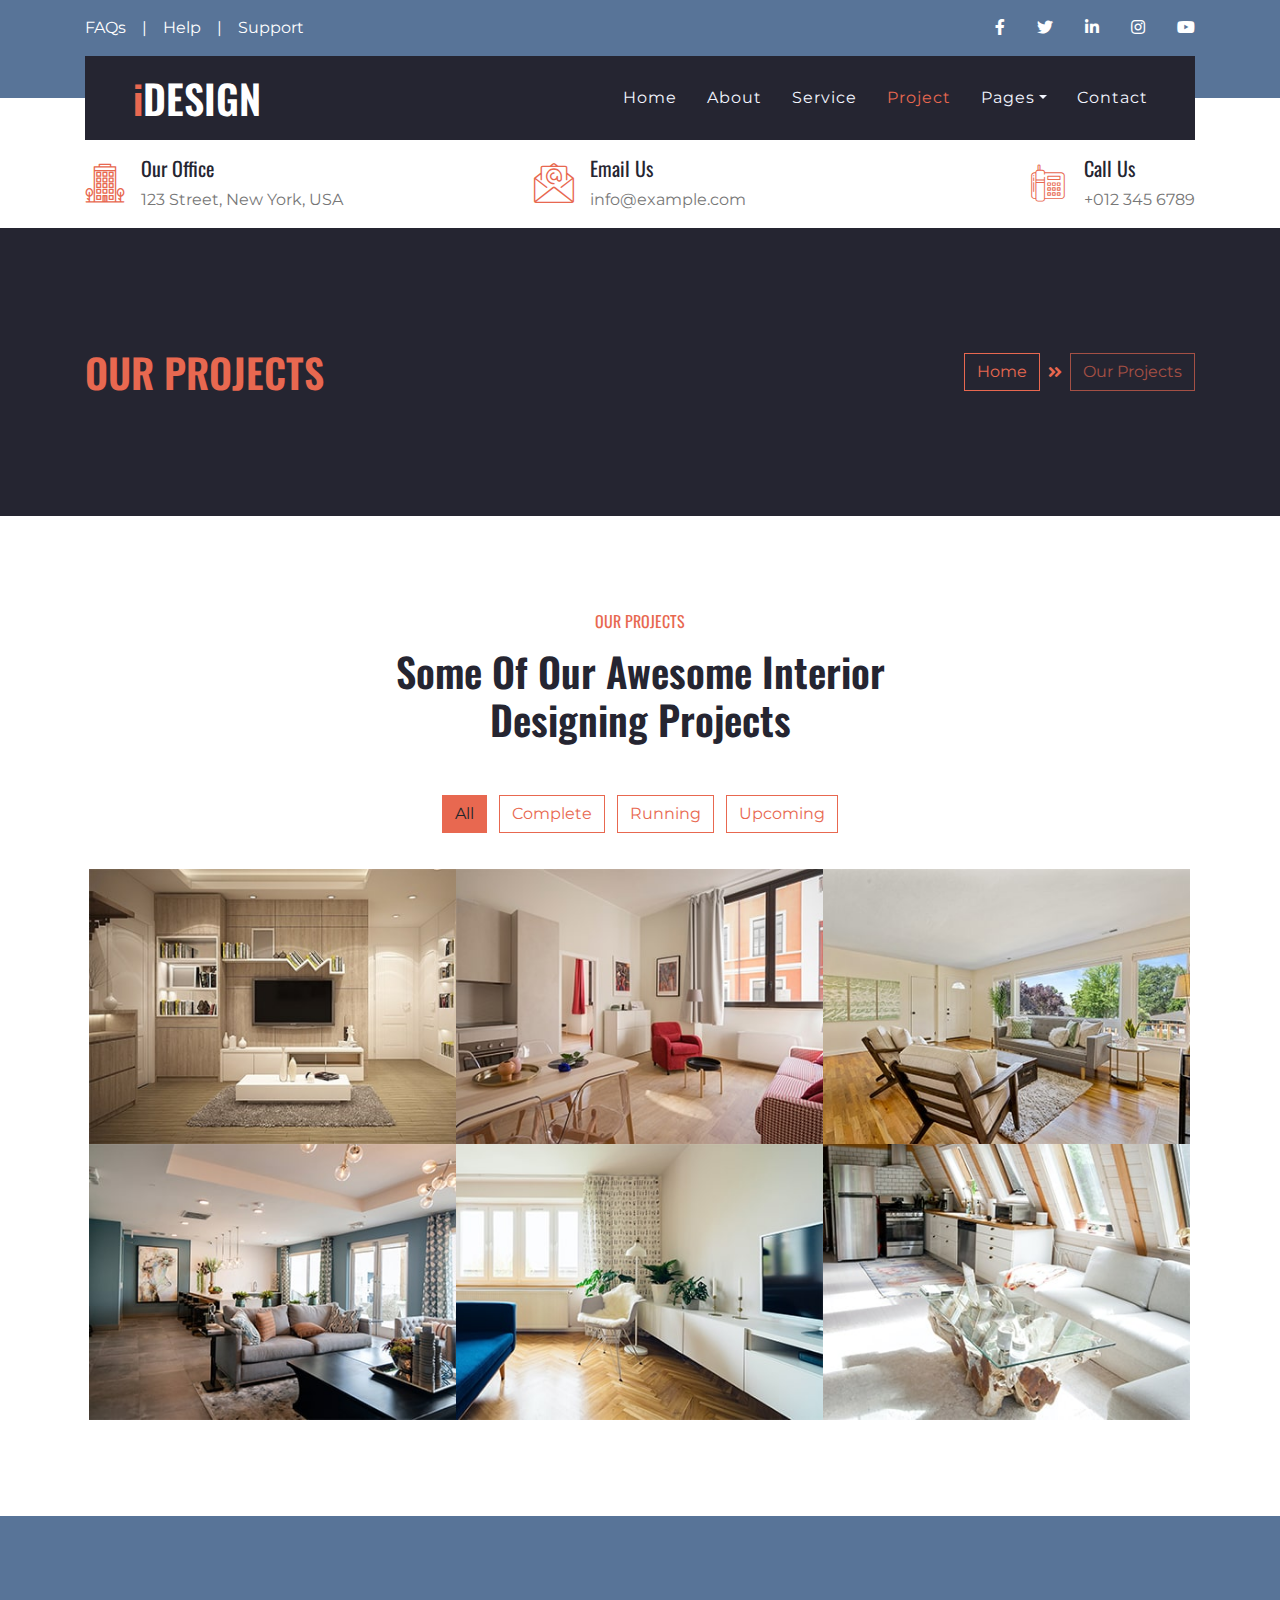
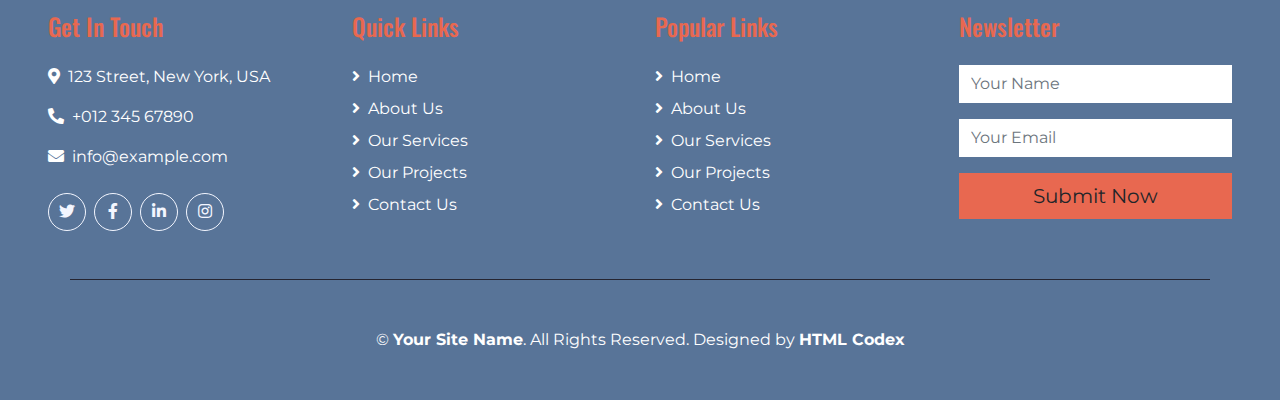
<file: project.html>
<!DOCTYPE html>
<html lang="en">

<head>
    <meta charset="utf-8">
    <title>iDESIGN - Interior Design HTML Template</title>
    <meta content="width=device-width, initial-scale=1.0" name="viewport">
    <meta content="Free HTML Templates" name="keywords">
    <meta content="Free HTML Templates" name="description">

    <!-- Favicon -->
    <link href="img/favicon.ico" rel="icon">

    <!-- Google Web Fonts -->
    <link href="https://fonts.googleapis.com/css2?family=Montserrat&family=Oswald:wght@400;500;600&display=swap" rel="stylesheet"> 

    <!-- Font Awesome -->
    <link href="https://cdnjs.cloudflare.com/ajax/libs/font-awesome/5.10.0/css/all.min.css" rel="stylesheet">

    <!-- Flaticon Font -->
    <link href="lib/flaticon/font/flaticon.css" rel="stylesheet">

    <!-- Libraries Stylesheet -->
    <link href="lib/owlcarousel/assets/owl.carousel.min.css" rel="stylesheet">
    <link href="lib/lightbox/css/lightbox.min.css" rel="stylesheet">

    <!-- Customized Bootstrap Stylesheet -->
    <link href="css/style.css" rel="stylesheet">
</head>

<body>
    <!-- Topbar Start -->
    <div class="container-fluid bg-dark py-3">
        <div class="container">
            <div class="row">
                <div class="col-md-6 text-center text-lg-left mb-2 mb-lg-0">
                    <div class="d-inline-flex align-items-center">
                        <a class="text-white pr-3" href="">FAQs</a>
                        <span class="text-white">|</span>
                        <a class="text-white px-3" href="">Help</a>
                        <span class="text-white">|</span>
                        <a class="text-white pl-3" href="">Support</a>
                    </div>
                </div>
                <div class="col-md-6 text-center text-lg-right">
                    <div class="d-inline-flex align-items-center">
                        <a class="text-white px-3" href="">
                            <i class="fab fa-facebook-f"></i>
                        </a>
                        <a class="text-white px-3" href="">
                            <i class="fab fa-twitter"></i>
                        </a>
                        <a class="text-white px-3" href="">
                            <i class="fab fa-linkedin-in"></i>
                        </a>
                        <a class="text-white px-3" href="">
                            <i class="fab fa-instagram"></i>
                        </a>
                        <a class="text-white pl-3" href="">
                            <i class="fab fa-youtube"></i>
                        </a>
                    </div>
                </div>
            </div>
        </div>
    </div>
    <!-- Topbar End -->


    <!-- Navbar Start -->
    <div class="container-fluid position-relative nav-bar p-0">
        <div class="container position-relative" style="z-index: 9;">
            <nav class="navbar navbar-expand-lg bg-secondary navbar-dark py-3 py-lg-0 pl-3 pl-lg-5">
                <a href="" class="navbar-brand">
                    <h1 class="m-0 display-5 text-white"><span class="text-primary">i</span>DESIGN</h1>
                </a>
                <button type="button" class="navbar-toggler" data-toggle="collapse" data-target="#navbarCollapse">
                    <span class="navbar-toggler-icon"></span>
                </button>
                <div class="collapse navbar-collapse justify-content-between px-3" id="navbarCollapse">
                    <div class="navbar-nav ml-auto py-0">
                        <a href="index.html" class="nav-item nav-link">Home</a>
                        <a href="about.html" class="nav-item nav-link">About</a>
                        <a href="service.html" class="nav-item nav-link">Service</a>
                        <a href="project.html" class="nav-item nav-link active">Project</a>
                        <div class="nav-item dropdown">
                            <a href="#" class="nav-link dropdown-toggle" data-toggle="dropdown">Pages</a>
                            <div class="dropdown-menu rounded-0 m-0">
                                <a href="blog.html" class="dropdown-item">Blog Grid</a>
                                <a href="single.html" class="dropdown-item">Blog Detail</a>
                            </div>
                        </div>
                        <a href="contact.html" class="nav-item nav-link">Contact</a>
                    </div>
                </div>
            </nav>
        </div>
    </div>
    <!-- Navbar End -->


    <!-- Under Nav Start -->
    <div class="container-fluid bg-white py-3">
        <div class="container">
            <div class="row">
                <div class="col-lg-4 text-left mb-3 mb-lg-0">
                    <div class="d-inline-flex text-left">
                        <h1 class="flaticon-office font-weight-normal text-primary m-0 mr-3"></h1>
                        <div class="d-flex flex-column">
                            <h5>Our Office</h5>
                            <p class="m-0">123 Street, New York, USA</p>
                        </div>
                    </div>
                </div>
                <div class="col-lg-4 text-left text-lg-center mb-3 mb-lg-0">
                    <div class="d-inline-flex text-left">
                        <h1 class="flaticon-email font-weight-normal text-primary m-0 mr-3"></h1>
                        <div class="d-flex flex-column">
                            <h5>Email Us</h5>
                            <p class="m-0">info@example.com</p>
                        </div>
                    </div>
                </div>
                <div class="col-lg-4 text-left text-lg-right mb-3 mb-lg-0">
                    <div class="d-inline-flex text-left">
                        <h1 class="flaticon-telephone font-weight-normal text-primary m-0 mr-3"></h1>
                        <div class="d-flex flex-column">
                            <h5>Call Us</h5>
                            <p class="m-0">+012 345 6789</p>
                        </div>
                    </div>
                </div>
            </div>
        </div>
    </div>
    <!-- Under Nav End -->


    <!-- Page Header Start -->
    <div class="container-fluid bg-secondary py-5">
        <div class="container py-5">
            <div class="row align-items-center py-4">
                <div class="col-md-6 text-center text-md-left">
                    <h1 class="mb-4 mb-md-0 text-primary text-uppercase">Our Projects</h1>
                </div>
                <div class="col-md-6 text-center text-md-right">
                    <div class="d-inline-flex align-items-center">
                        <a class="btn btn-outline-primary" href="">Home</a>
                        <i class="fas fa-angle-double-right text-primary mx-2"></i>
                        <a class="btn btn-outline-primary disabled" href="">Our Projects</a>
                    </div>
                </div>
            </div>
        </div>
    </div>
    <!-- Page Header Start -->


    <!-- Projects Start -->
    <div class="container-fluid py-5">
        <div class="container py-5">
            <div class="row justify-content-center">
                <div class="col-lg-6 col-md-8 col text-center mb-4">
                    <h6 class="text-primary font-weight-normal text-uppercase mb-3">Our Projects</h6>
                    <h1 class="mb-4">Some Of Our Awesome Interior Designing Projects</h1>
                </div>
            </div>
            <div class="row">
                <div class="col-12 text-center mb-2">
                    <ul class="list-inline mb-4" id="portfolio-flters">
                        <li class="btn btn-outline-primary m-1 active"  data-filter="*">All</li>
                        <li class="btn btn-outline-primary m-1" data-filter=".first">Complete</li>
                        <li class="btn btn-outline-primary m-1" data-filter=".second">Running</li>
                        <li class="btn btn-outline-primary m-1" data-filter=".third">Upcoming</li>
                    </ul>
                </div>
            </div>
            <div class="row mx-1 portfolio-container">
                <div class="col-lg-4 col-md-6 col-sm-12 p-0 portfolio-item first">
                    <div class="position-relative overflow-hidden">
                        <div class="portfolio-img d-flex align-items-center justify-content-center">
                            <img class="img-fluid" src="img/portfolio-1.jpg" alt="">
                        </div>
                        <div class="portfolio-text bg-secondary d-flex flex-column align-items-center justify-content-center">
                            <h4 class="text-white mb-4">Project Name</h4>
                            <div class="d-flex align-items-center justify-content-center">
                                <a class="btn btn-outline-primary m-1" href="">
                                    <i class="fa fa-link"></i>
                                </a>
                                <a class="btn btn-outline-primary m-1" href="img/portfolio-1.jpg" data-lightbox="portfolio">
                                    <i class="fa fa-eye"></i>
                                </a>
                            </div>
                        </div>
                    </div>
                </div>
                <div class="col-lg-4 col-md-6 col-sm-12 p-0 portfolio-item second">
                    <div class="position-relative overflow-hidden">
                        <div class="portfolio-img d-flex align-items-center justify-content-center">
                            <img class="img-fluid" src="img/portfolio-2.jpg" alt="">
                        </div>
                        <div class="portfolio-text bg-secondary d-flex flex-column align-items-center justify-content-center">
                            <h4 class="text-white mb-4">Project Name</h4>
                            <div class="d-flex align-items-center justify-content-center">
                                <a class="btn btn-outline-primary m-1" href="">
                                    <i class="fa fa-link"></i>
                                </a>
                                <a class="btn btn-outline-primary m-1" href="img/portfolio-2.jpg" data-lightbox="portfolio">
                                    <i class="fa fa-eye"></i>
                                </a>
                            </div>
                        </div>
                    </div>
                </div>
                <div class="col-lg-4 col-md-6 col-sm-12 p-0 portfolio-item third">
                    <div class="position-relative overflow-hidden">
                        <div class="portfolio-img d-flex align-items-center justify-content-center">
                            <img class="img-fluid" src="img/portfolio-3.jpg" alt="">
                        </div>
                        <div class="portfolio-text bg-secondary d-flex flex-column align-items-center justify-content-center">
                            <h4 class="text-white mb-4">Project Name</h4>
                            <div class="d-flex align-items-center justify-content-center">
                                <a class="btn btn-outline-primary m-1" href="">
                                    <i class="fa fa-link"></i>
                                </a>
                                <a class="btn btn-outline-primary m-1" href="img/portfolio-3.jpg" data-lightbox="portfolio">
                                    <i class="fa fa-eye"></i>
                                </a>
                            </div>
                        </div>
                    </div>
                </div>
                <div class="col-lg-4 col-md-6 col-sm-12 p-0 portfolio-item first">
                    <div class="position-relative overflow-hidden">
                        <div class="portfolio-img d-flex align-items-center justify-content-center">
                            <img class="img-fluid" src="img/portfolio-4.jpg" alt="">
                        </div>
                        <div class="portfolio-text bg-secondary d-flex flex-column align-items-center justify-content-center">
                            <h4 class="text-white mb-4">Project Name</h4>
                            <div class="d-flex align-items-center justify-content-center">
                                <a class="btn btn-outline-primary m-1" href="">
                                    <i class="fa fa-link"></i>
                                </a>
                                <a class="btn btn-outline-primary m-1" href="img/portfolio-4.jpg" data-lightbox="portfolio">
                                    <i class="fa fa-eye"></i>
                                </a>
                            </div>
                        </div>
                    </div>
                </div>
                <div class="col-lg-4 col-md-6 col-sm-12 p-0 portfolio-item second">
                    <div class="position-relative overflow-hidden">
                        <div class="portfolio-img d-flex align-items-center justify-content-center">
                            <img class="img-fluid" src="img/portfolio-5.jpg" alt="">
                        </div>
                        <div class="portfolio-text bg-secondary d-flex flex-column align-items-center justify-content-center">
                            <h4 class="text-white mb-4">Project Name</h4>
                            <div class="d-flex align-items-center justify-content-center">
                                <a class="btn btn-outline-primary m-1" href="">
                                    <i class="fa fa-link"></i>
                                </a>
                                <a class="btn btn-outline-primary m-1" href="img/portfolio-5.jpg" data-lightbox="portfolio">
                                    <i class="fa fa-eye"></i>
                                </a>
                            </div>
                        </div>
                    </div>
                </div>
                <div class="col-lg-4 col-md-6 col-sm-12 p-0 portfolio-item third">
                    <div class="position-relative overflow-hidden">
                        <div class="portfolio-img d-flex align-items-center justify-content-center">
                            <img class="img-fluid" src="img/portfolio-6.jpg" alt="">
                        </div>
                        <div class="portfolio-text bg-secondary d-flex flex-column align-items-center justify-content-center">
                            <h4 class="text-white mb-4">Project Name</h4>
                            <div class="d-flex align-items-center justify-content-center">
                                <a class="btn btn-outline-primary m-1" href="">
                                    <i class="fa fa-link"></i>
                                </a>
                                <a class="btn btn-outline-primary m-1" href="img/portfolio-6.jpg" data-lightbox="portfolio">
                                    <i class="fa fa-eye"></i>
                                </a>
                            </div>
                        </div>
                    </div>
                </div>
            </div>
        </div>
    </div>
    <!-- Projects End -->


    <!-- Footer Start -->
    <div class="container-fluid bg-dark text-white py-5 px-sm-3 px-md-5">
        <div class="row pt-5">
            <div class="col-lg-3 col-md-6 mb-5">
                <h4 class="text-primary mb-4">Get In Touch</h4>
                <p><i class="fa fa-map-marker-alt mr-2"></i>123 Street, New York, USA</p>
                <p><i class="fa fa-phone-alt mr-2"></i>+012 345 67890</p>
                <p><i class="fa fa-envelope mr-2"></i>info@example.com</p>
                <div class="d-flex justify-content-start mt-4">
                    <a class="btn btn-outline-light rounded-circle text-center mr-2 px-0" style="width: 38px; height: 38px;" href="#"><i class="fab fa-twitter"></i></a>
                    <a class="btn btn-outline-light rounded-circle text-center mr-2 px-0" style="width: 38px; height: 38px;" href="#"><i class="fab fa-facebook-f"></i></a>
                    <a class="btn btn-outline-light rounded-circle text-center mr-2 px-0" style="width: 38px; height: 38px;" href="#"><i class="fab fa-linkedin-in"></i></a>
                    <a class="btn btn-outline-light rounded-circle text-center mr-2 px-0" style="width: 38px; height: 38px;" href="#"><i class="fab fa-instagram"></i></a>
                </div>
            </div>
            <div class="col-lg-3 col-md-6 mb-5">
                <h4 class="text-primary mb-4">Quick Links</h4>
                <div class="d-flex flex-column justify-content-start">
                    <a class="text-white mb-2" href="#"><i class="fa fa-angle-right mr-2"></i>Home</a>
                    <a class="text-white mb-2" href="#"><i class="fa fa-angle-right mr-2"></i>About Us</a>
                    <a class="text-white mb-2" href="#"><i class="fa fa-angle-right mr-2"></i>Our Services</a>
                    <a class="text-white mb-2" href="#"><i class="fa fa-angle-right mr-2"></i>Our Projects</a>
                    <a class="text-white" href="#"><i class="fa fa-angle-right mr-2"></i>Contact Us</a>
                </div>
            </div>
            <div class="col-lg-3 col-md-6 mb-5">
                <h4 class="text-primary mb-4">Popular Links</h4>
                <div class="d-flex flex-column justify-content-start">
                    <a class="text-white mb-2" href="#"><i class="fa fa-angle-right mr-2"></i>Home</a>
                    <a class="text-white mb-2" href="#"><i class="fa fa-angle-right mr-2"></i>About Us</a>
                    <a class="text-white mb-2" href="#"><i class="fa fa-angle-right mr-2"></i>Our Services</a>
                    <a class="text-white mb-2" href="#"><i class="fa fa-angle-right mr-2"></i>Our Projects</a>
                    <a class="text-white" href="#"><i class="fa fa-angle-right mr-2"></i>Contact Us</a>
                </div>
            </div>
            <div class="col-lg-3 col-md-6 mb-5">
                <h4 class="text-primary mb-4">Newsletter</h4>
                <form action="">
                    <div class="form-group">
                        <input type="text" class="form-control border-0" placeholder="Your Name" required="required" />
                    </div>
                    <div class="form-group">
                        <input type="email" class="form-control border-0" placeholder="Your Email" required="required" />
                    </div>
                    <div>
                        <button class="btn btn-lg btn-primary btn-block border-0" type="submit">Submit Now</button>
                    </div>
                </form>
            </div>
        </div>
        <div class="container border-top border-secondary pt-5">
            <p class="m-0 text-center text-white">
                &copy; <a class="text-white font-weight-bold" href="#">Your Site Name</a>. All Rights Reserved. Designed by
                <a class="text-white font-weight-bold" href="https://htmlcodex.com">HTML Codex</a>
            </p>
        </div>
    </div>
    <!-- Footer End -->


    <!-- Back to Top -->
    <a href="#" class="btn btn-lg btn-primary back-to-top"><i class="fa fa-angle-double-up"></i></a>


    <!-- JavaScript Libraries -->
    <script src="https://code.jquery.com/jquery-3.4.1.min.js"></script>
    <script src="https://stackpath.bootstrapcdn.com/bootstrap/4.4.1/js/bootstrap.bundle.min.js"></script>
    <script src="lib/easing/easing.min.js"></script>
    <script src="lib/owlcarousel/owl.carousel.min.js"></script>
    <script src="lib/isotope/isotope.pkgd.min.js"></script>
    <script src="lib/lightbox/js/lightbox.min.js"></script>

    <!-- Contact Javascript File -->
    <script src="mail/jqBootstrapValidation.min.js"></script>
    <script src="mail/contact.js"></script>

    <!-- Template Javascript -->
    <script src="js/main.js"></script>
</body>

</html>
</file>
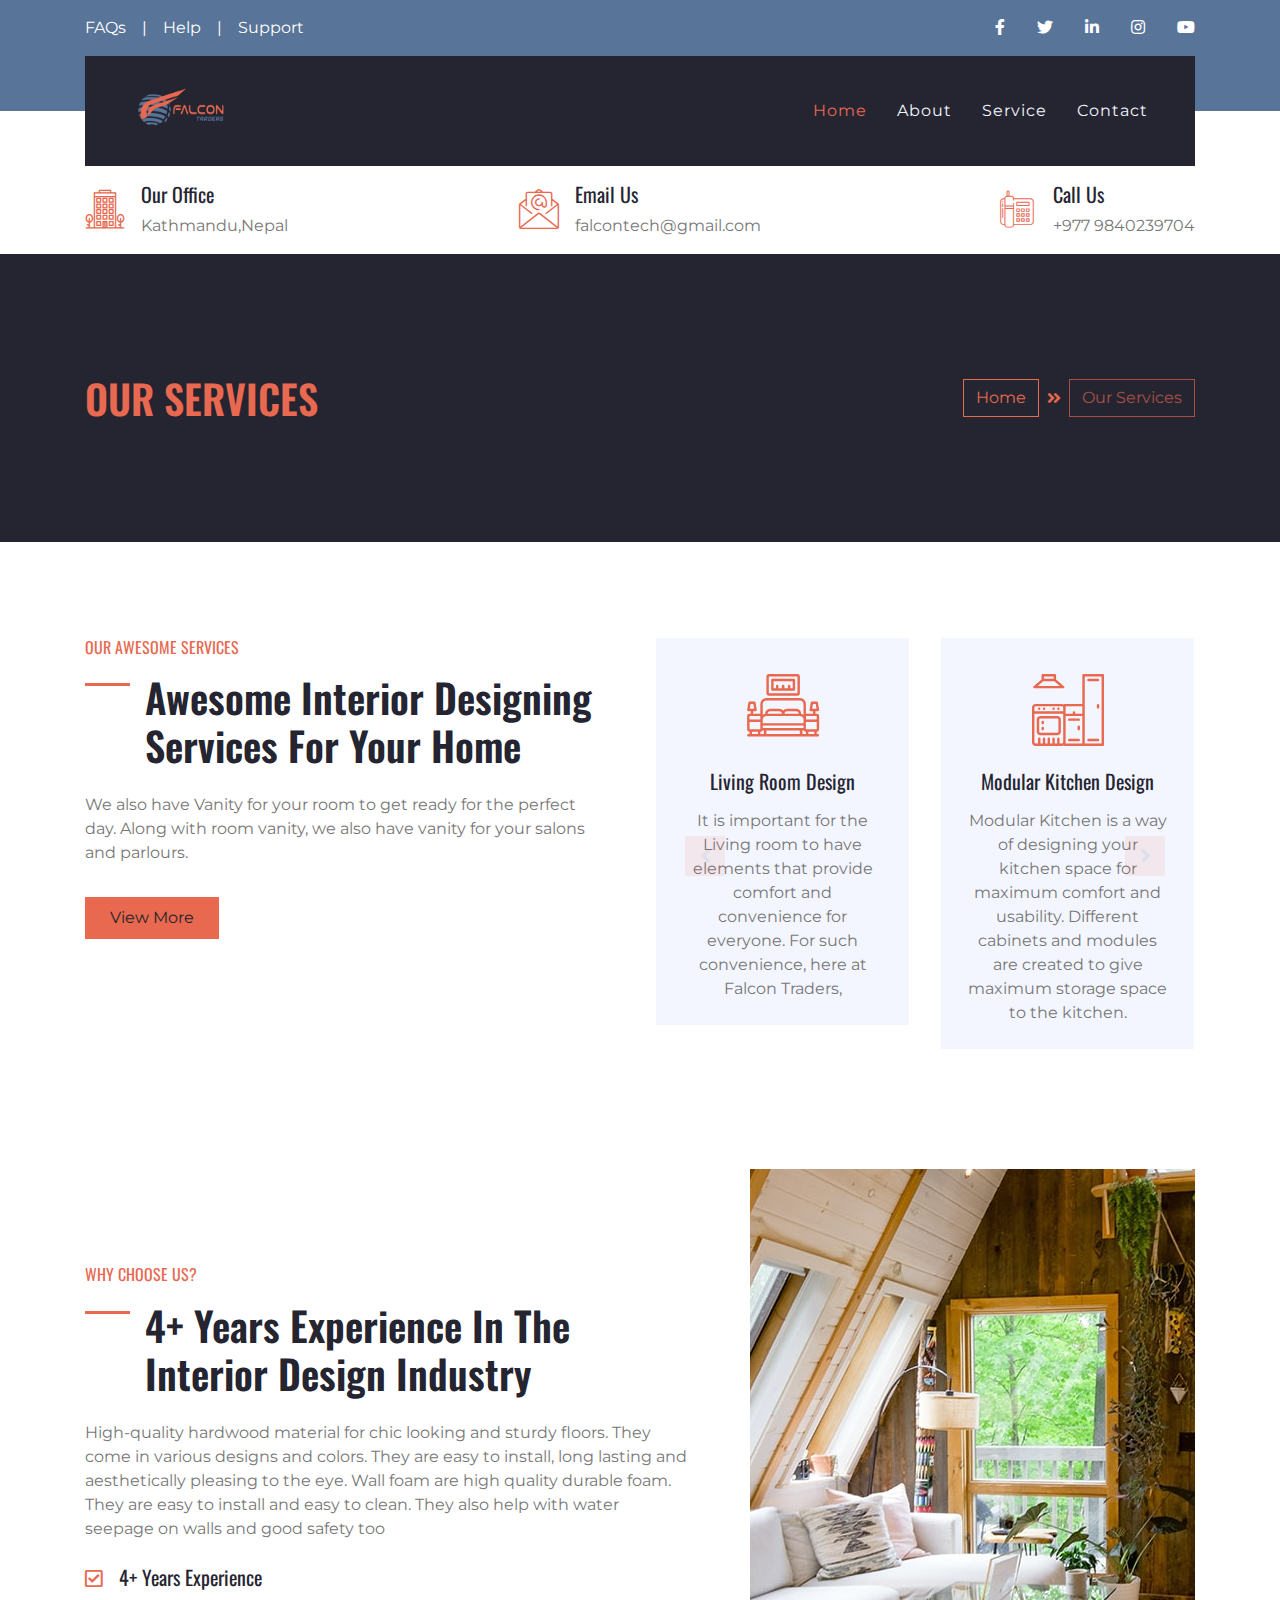
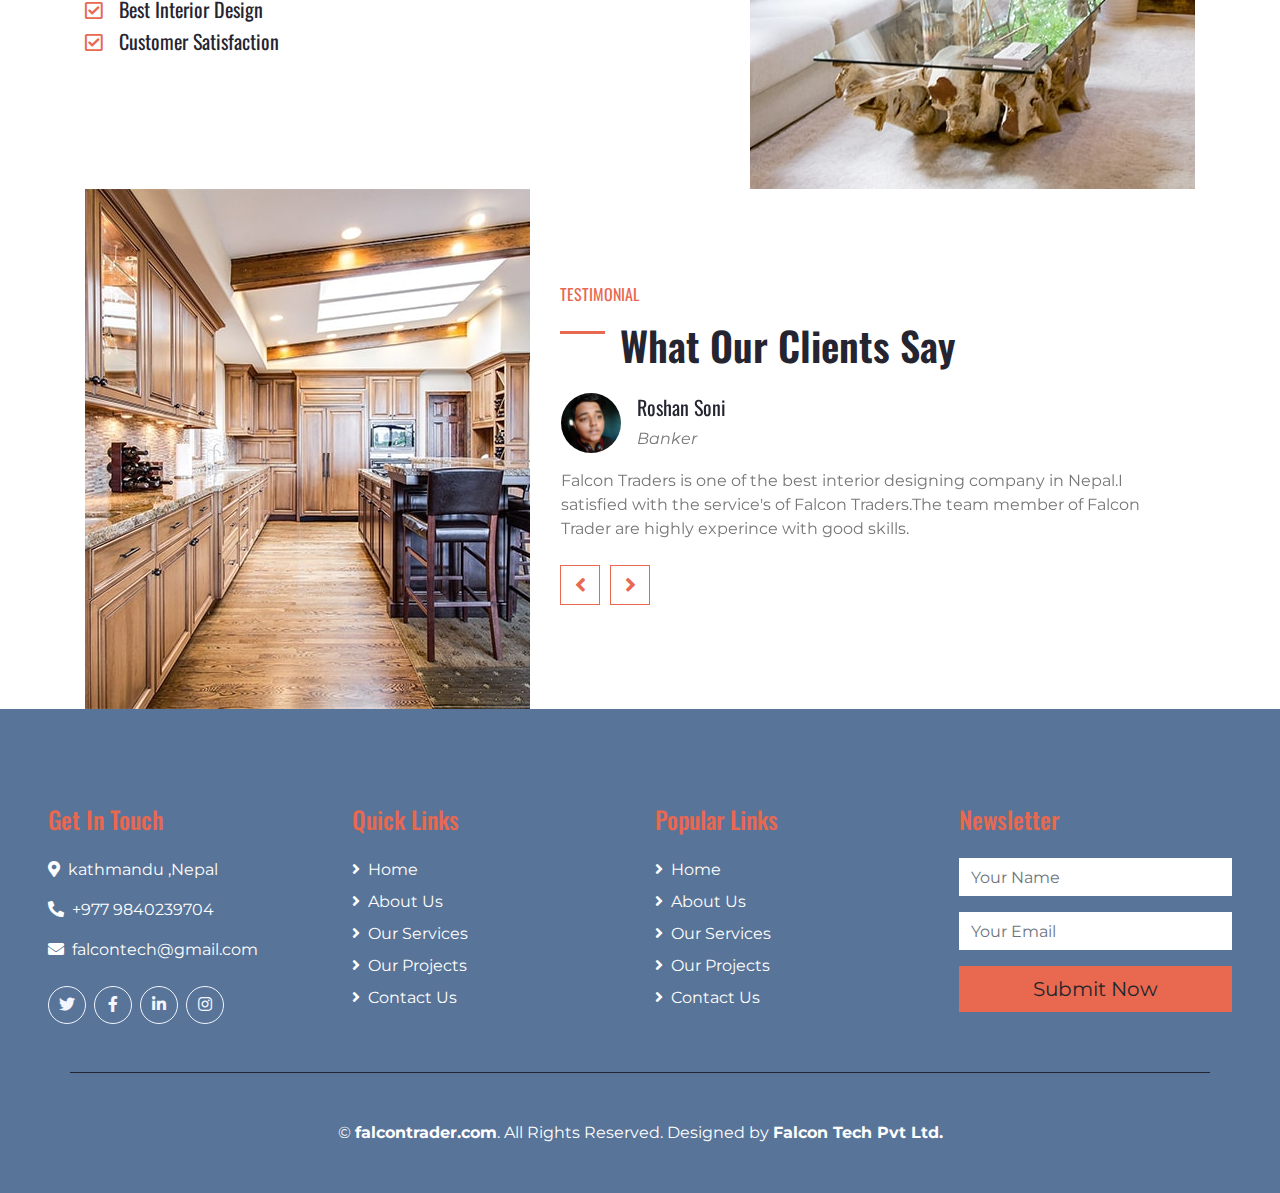
<file: service.html>
<!DOCTYPE html>
<html lang="en">

<head>
    <meta charset="utf-8">
    <title>Falcon Traders</title>
    <meta content="width=device-width, initial-scale=1.0" name="viewport">
    <meta content="Nepal no1 indesign company" name="keywords">
    <meta content="Nepal no1 indesign company" name="description">

    <!-- Favicon -->
    <link href="falcontech.png" rel="icon/img">

    <!-- Google Web Fonts -->
    <link href="https://fonts.googleapis.com/css2?family=Montserrat&family=Oswald:wght@400;500;600&display=swap" rel="stylesheet">

    <!-- Font Awesome -->
    <link href="https://cdnjs.cloudflare.com/ajax/libs/font-awesome/5.10.0/css/all.min.css" rel="stylesheet">

    <!-- Flaticon Font -->
    <link href="lib/flaticon/font/flaticon.css" rel="stylesheet">

    <!-- Libraries Stylesheet -->
    <link href="lib/owlcarousel/assets/owl.carousel.min.css" rel="stylesheet">
    <link href="lib/lightbox/css/lightbox.min.css" rel="stylesheet">

    <!-- Customized Bootstrap Stylesheet -->
    <link href="css/style.css" rel="stylesheet">
</head>

<body>
    <!-- Topbar Start -->
    <div class="container-fluid bg-dark py-3">
        <div class="container">
            <div class="row">
                <div class="col-md-6 text-center text-lg-left mb-2 mb-lg-0">
                    <div class="d-inline-flex align-items-center">
                        <a class="text-white pr-3" href="">FAQs</a>
                        <span class="text-white">|</span>
                        <a class="text-white px-3" href="">Help</a>
                        <span class="text-white">|</span>
                        <a class="text-white pl-3" href="">Support</a>
                    </div>
                </div>
                <div class="col-md-6 text-center text-lg-right">
                    <div class="d-inline-flex align-items-center">
                        <a class="text-white px-3" href="">
                            <i class="fab fa-facebook-f"></i>
                        </a>
                        <a class="text-white px-3" href="">
                            <i class="fab fa-twitter"></i>
                        </a>
                        <a class="text-white px-3" href="">
                            <i class="fab fa-linkedin-in"></i>
                        </a>
                        <a class="text-white px-3" href="">
                            <i class="fab fa-instagram"></i>
                        </a>
                        <a class="text-white pl-3" href="">
                            <i class="fab fa-youtube"></i>
                        </a>
                    </div>
                </div>
            </div>
        </div>
    </div>
    <!-- Topbar End -->


    <!-- Navbar Start -->
    <div class="container-fluid position-relative nav-bar p-0">
        <div class="container position-relative" style="z-index: 9;">
            <nav class="navbar navbar-expand-lg bg-secondary navbar-dark py-3 py-lg-0 pl-3 pl-lg-5">
                <a href="" class="navbar-brand">
                    <img src="falcontech.png" alt="" width="100">
                </a>
                <button type="button" class="navbar-toggler" data-toggle="collapse" data-target="#navbarCollapse">
                    <span class="navbar-toggler-icon"></span>
                </button>
                <div class="collapse navbar-collapse justify-content-between px-3" id="navbarCollapse">
                    <div class="navbar-nav ml-auto py-0">
                        <a href="index.html" class="nav-item nav-link active">Home</a>
                        <a href="about.html" class="nav-item nav-link">About</a>
                        <a href="service.html" class="nav-item nav-link">Service</a>

                        <a href="contact.html" class="nav-item nav-link">Contact</a>
                    </div>
                </div>
            </nav>
        </div>
    </div>
    <!-- Navbar End -->


    <!-- Under Nav Start -->
    <div class="container-fluid bg-white py-3">
        <div class="container">
            <div class="row">
                <div class="col-lg-4 text-left mb-3 mb-lg-0">
                    <div class="d-inline-flex text-left">
                        <h1 class="flaticon-office font-weight-normal text-primary m-0 mr-3"></h1>
                        <div class="d-flex flex-column">
                            <h5>Our Office</h5>
                            <p class="m-0">Kathmandu,Nepal</p>
                        </div>
                    </div>
                </div>
                <div class="col-lg-4 text-left text-lg-center mb-3 mb-lg-0">
                    <div class="d-inline-flex text-left">
                        <h1 class="flaticon-email font-weight-normal text-primary m-0 mr-3"></h1>
                        <div class="d-flex flex-column">
                            <h5>Email Us</h5>
                            <p class="m-0">falcontech@gmail.com</p>
                        </div>
                    </div>
                </div>
                <div class="col-lg-4 text-left text-lg-right mb-3 mb-lg-0">
                    <div class="d-inline-flex text-left">
                        <h1 class="flaticon-telephone font-weight-normal text-primary m-0 mr-3"></h1>
                        <div class="d-flex flex-column">
                            <h5>Call Us</h5>
                            <p class="m-0">+977 9840239704</p>
                        </div>
                    </div>
                </div>
            </div>
        </div>
    </div>
    <!-- Under Nav End -->



    <!-- Page Header Start -->
    <div class="container-fluid bg-secondary py-5">
        <div class="container py-5">
            <div class="row align-items-center py-4">
                <div class="col-md-6 text-center text-md-left">
                    <h1 class="mb-4 mb-md-0 text-primary text-uppercase">Our Services</h1>
                </div>
                <div class="col-md-6 text-center text-md-right">
                    <div class="d-inline-flex align-items-center">
                        <a class="btn btn-outline-primary" href="">Home</a>
                        <i class="fas fa-angle-double-right text-primary mx-2"></i>
                        <a class="btn btn-outline-primary disabled" href="">Our Services</a>
                    </div>
                </div>
            </div>
        </div>
    </div>
    <!-- Page Header Start -->

    <!-- Services Start -->
    <div class="container-fluid py-5">
        <div class="container py-5">
            <div class="row">
                <div class="col-lg-6 pr-lg-5">
                    <h6 class="text-primary font-weight-normal text-uppercase mb-3">Our Awesome Services</h6>
                    <h1 class="mb-4 section-title">Awesome Interior Designing Services For Your Home</h1>
                    <p>We also have Vanity for your room to get ready for the perfect day. Along with room vanity, we also have vanity for your salons and parlours.</p>
                    <a href="" class="btn btn-primary mt-3 py-2 px-4">View More</a>
                </div>
                <div class="col-lg-6 p-0 pt-5 pt-lg-0">
                    <div class="owl-carousel service-carousel position-relative">
                        <div class="d-flex flex-column text-center bg-light mx-3 p-4">
                            <h3 class="flaticon-bedroom display-3 font-weight-normal text-primary mb-3"></h3>
                            <h5 class="mb-3">Living Room Design</h5>
                            <p class="m-0">It is important for the Living room to have elements that provide comfort and convenience for everyone. For such convenience, here at Falcon Traders,
                            </p>
                        </div>
                        <div class="d-flex flex-column text-center bg-light mx-3 p-4">
                            <h3 class="flaticon-kitchen display-3 font-weight-normal text-primary mb-3"></h3>
                            <h5 class="mb-3">Modular Kitchen Design</h5>
                            <p class="m-0">Modular Kitchen is a way of designing your kitchen space for maximum comfort and usability. Different cabinets and modules are created to give maximum storage space to the kitchen.
                            </p>
                        </div>
                        <div class="d-flex flex-column text-center bg-light mx-3 p-4">
                            <h3 class="flaticon-bathroom display-3 font-weight-normal text-primary mb-3"></h3>
                            <h5 class="mb-3">Wallpaper Design</h5>
                            <p class="m-0">Wallpapers are high-quality, designed, selfadhesive removable PVCs that elevates the aesthetic of your home or workplace. We stock high quality and curated designs of wallpaper that make your room stand out</p>
                        </div>
                    </div>
                </div>
            </div>
        </div>
    </div>
    <!-- Services End -->

    <!-- Features Start -->
    <div class="container-fluid bg-white">
        <div class="container">
            <div class="row">
                <div class="col-lg-7 mt-5 py-5 pr-lg-5">
                    <h6 class="text-primary font-weight-normal text-uppercase mb-3">Why Choose Us?</h6>
                    <h1 class="mb-4 section-title">4+ Years Experience In The Interior Design Industry</h1>
                    <p class="mb-4">High-quality hardwood material for chic looking and sturdy floors. They come in various designs and colors. They are easy to install, long lasting and aesthetically pleasing to the eye. Wall foam are high quality durable foam. They
                        are easy to install and easy to clean. They also help with water seepage on walls and good safety too</p>
                    <ul class="list-inline">
                        <li>
                            <h5><i class="far fa-check-square text-primary mr-3"></i>4+ Years Experience</h5>
                        </li>
                        <li>
                            <h5><i class="far fa-check-square text-primary mr-3"></i>Best Interior Design</h5>
                        </li>
                        <li>
                            <h5><i class="far fa-check-square text-primary mr-3"></i>Customer Satisfaction</h5>
                        </li>
                    </ul>
                </div>
                <div class="col-lg-5">
                    <div class="d-flex flex-column align-items-center justify-content-center h-100 overflow-hidden">
                        <img class="h-100" src="img/feature.jpg" alt="">
                    </div>
                </div>
            </div>
        </div>
    </div>
    <!-- Features End -->



    <!-- Testimonial Start -->
    <div class="container-fluid">
        <div class="container">
            <div class="row">
                <div class="col-md-5">
                    <div class="d-flex flex-column align-items-center justify-content-center h-100 overflow-hidden">
                        <img class="h-100" src="img/testimonial.jpg" alt="">
                    </div>
                </div>



                <div class="col-md-7 py-5 pr-md-5">
                    <h6 class="text-primary font-weight-normal text-uppercase mb-3 pt-5">Testimonial</h6>
                    <h1 class="mb-4 section-title">What Our Clients Say</h1>
                    <div class="owl-carousel testimonial-carousel position-relative pb-5 mb-md-5">
                        <div class="d-flex flex-column">
                            <div class="d-flex align-items-center mb-3">
                                <img class="img-fluid rounded-circle" src="karan.jpg" style="width: 60px; height: 60px;" alt="">
                                <div class="ml-3">
                                    <h5>Roshan Soni</h5>
                                    <i>Banker</i>
                                </div>
                            </div>
                            <p>Falcon Traders is one of the best interior designing company in Nepal.I satisfied with the service's of Falcon Traders.The team member of Falcon Trader are highly experince with good skills. </p>
                        </div>
                        <div class="d-flex flex-column">
                            <div class="d-flex align-items-center mb-3">
                                <img class="img-fluid rounded-circle" src="bhuwan.jpg" style="width: 60px; height: 60px;" alt="">
                                <div class="ml-3">
                                    <h5>Bhuwan Mehta</h5>
                                    <i>Nepal Police</i>
                                </div>
                            </div>
                            <p class="m-0">I am glad to have such a good service from Falcon Traders Team.The interior design is so good and affordable.</p>
                        </div>
                    </div>
                </div>
            </div>
        </div>
    </div>
    <!-- Testimonial End -->
    <!-- Footer Start -->
    <div class="container-fluid bg-dark text-white py-5 px-sm-3 px-md-5">
        <div class="row pt-5">
            <div class="col-lg-3 col-md-6 mb-5">
                <h4 class="text-primary mb-4">Get In Touch</h4>
                <p><i class="fa fa-map-marker-alt mr-2"></i>kathmandu ,Nepal</p>
                <p><i class="fa fa-phone-alt mr-2"></i>+977 9840239704</p>
                <p><i class="fa fa-envelope mr-2"></i>falcontech@gmail.com</p>
                <div class="d-flex justify-content-start mt-4">
                    <a class="btn btn-outline-light rounded-circle text-center mr-2 px-0" style="width: 38px; height: 38px;" href="#"><i class="fab fa-twitter"></i></a>
                    <a class="btn btn-outline-light rounded-circle text-center mr-2 px-0" style="width: 38px; height: 38px;" href="#"><i class="fab fa-facebook-f"></i></a>
                    <a class="btn btn-outline-light rounded-circle text-center mr-2 px-0" style="width: 38px; height: 38px;" href="#"><i class="fab fa-linkedin-in"></i></a>
                    <a class="btn btn-outline-light rounded-circle text-center mr-2 px-0" style="width: 38px; height: 38px;" href="#"><i class="fab fa-instagram"></i></a>
                </div>
            </div>
            <div class="col-lg-3 col-md-6 mb-5">
                <h4 class="text-primary mb-4">Quick Links</h4>
                <div class="d-flex flex-column justify-content-start">
                    <a class="text-white mb-2" href="#"><i class="fa fa-angle-right mr-2"></i>Home</a>
                    <a class="text-white mb-2" href="#"><i class="fa fa-angle-right mr-2"></i>About Us</a>
                    <a class="text-white mb-2" href="#"><i class="fa fa-angle-right mr-2"></i>Our Services</a>
                    <a class="text-white mb-2" href="#"><i class="fa fa-angle-right mr-2"></i>Our Projects</a>
                    <a class="text-white" href="#"><i class="fa fa-angle-right mr-2"></i>Contact Us</a>
                </div>
            </div>
            <div class="col-lg-3 col-md-6 mb-5">
                <h4 class="text-primary mb-4">Popular Links</h4>
                <div class="d-flex flex-column justify-content-start">
                    <a class="text-white mb-2" href="#"><i class="fa fa-angle-right mr-2"></i>Home</a>
                    <a class="text-white mb-2" href="#"><i class="fa fa-angle-right mr-2"></i>About Us</a>
                    <a class="text-white mb-2" href="#"><i class="fa fa-angle-right mr-2"></i>Our Services</a>
                    <a class="text-white mb-2" href="#"><i class="fa fa-angle-right mr-2"></i>Our Projects</a>
                    <a class="text-white" href="#"><i class="fa fa-angle-right mr-2"></i>Contact Us</a>
                </div>
            </div>
            <div class="col-lg-3 col-md-6 mb-5">
                <h4 class="text-primary mb-4">Newsletter</h4>
                <form action="">
                    <div class="form-group">
                        <input type="text" class="form-control border-0" placeholder="Your Name" required="required" />
                    </div>
                    <div class="form-group">
                        <input type="email" class="form-control border-0" placeholder="Your Email" required="required" />
                    </div>
                    <div>
                        <button class="btn btn-lg btn-primary btn-block border-0" type="submit">Submit Now</button>
                    </div>
                </form>
            </div>
        </div>
        <div class="container border-top border-secondary pt-5">
            <p class="m-0 text-center text-white">
                &copy; <a class="text-white font-weight-bold" href="#">falcontrader.com</a>. All Rights Reserved. Designed by
                <a class="text-white font-weight-bold" href="https://htmlcodex.com">Falcon Tech Pvt Ltd.</a>
            </p>
        </div>
    </div>
    <!-- Footer End -->


    <!-- Back to Top -->
    <a href="#" class="btn btn-lg btn-primary back-to-top"><i class="fa fa-angle-double-up"></i></a>


    <!-- JavaScript Libraries -->
    <script src="https://code.jquery.com/jquery-3.4.1.min.js"></script>
    <script src="https://stackpath.bootstrapcdn.com/bootstrap/4.4.1/js/bootstrap.bundle.min.js"></script>
    <script src="lib/easing/easing.min.js"></script>
    <script src="lib/owlcarousel/owl.carousel.min.js"></script>
    <script src="lib/isotope/isotope.pkgd.min.js"></script>
    <script src="lib/lightbox/js/lightbox.min.js"></script>

    <!-- Contact Javascript File -->
    <script src="mail/jqBootstrapValidation.min.js"></script>
    <script src="mail/contact.js"></script>

    <!-- Template Javascript -->
    <script src="js/main.js"></script>
</body>

</html>
</file>
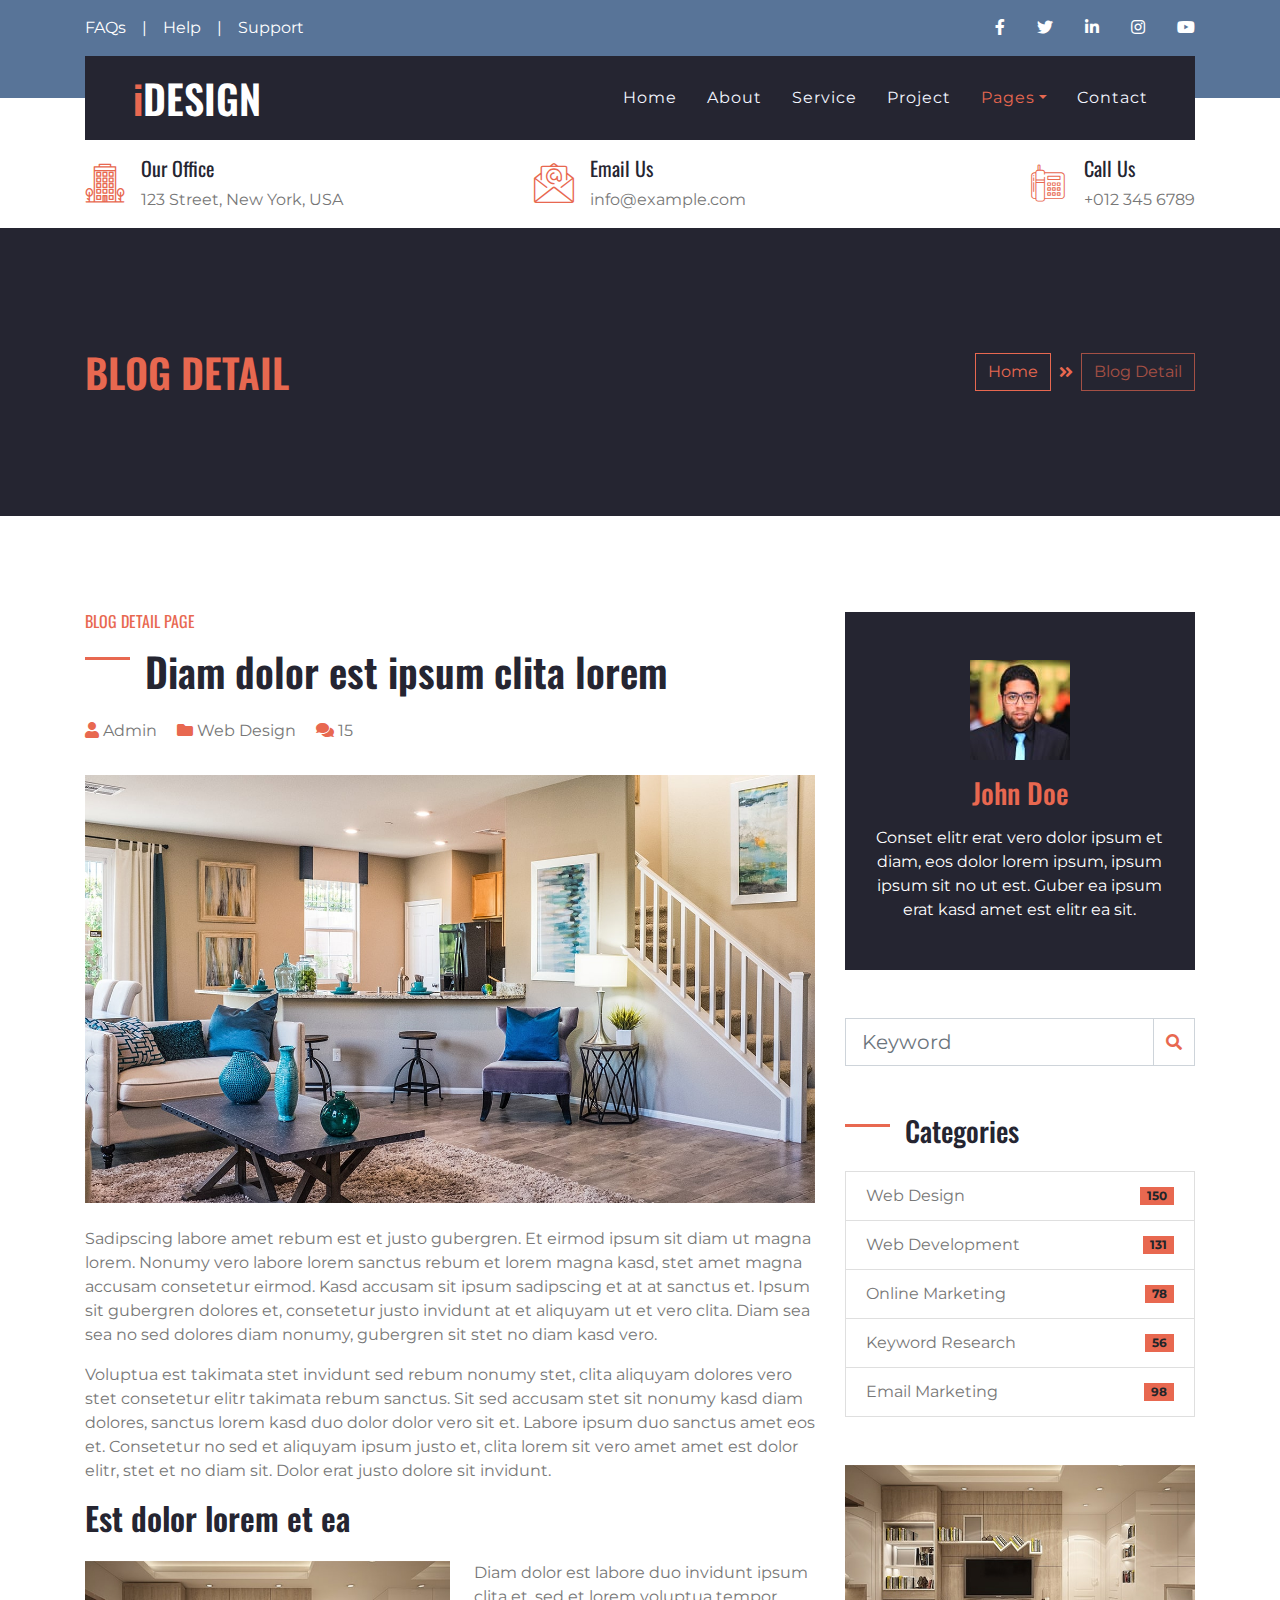
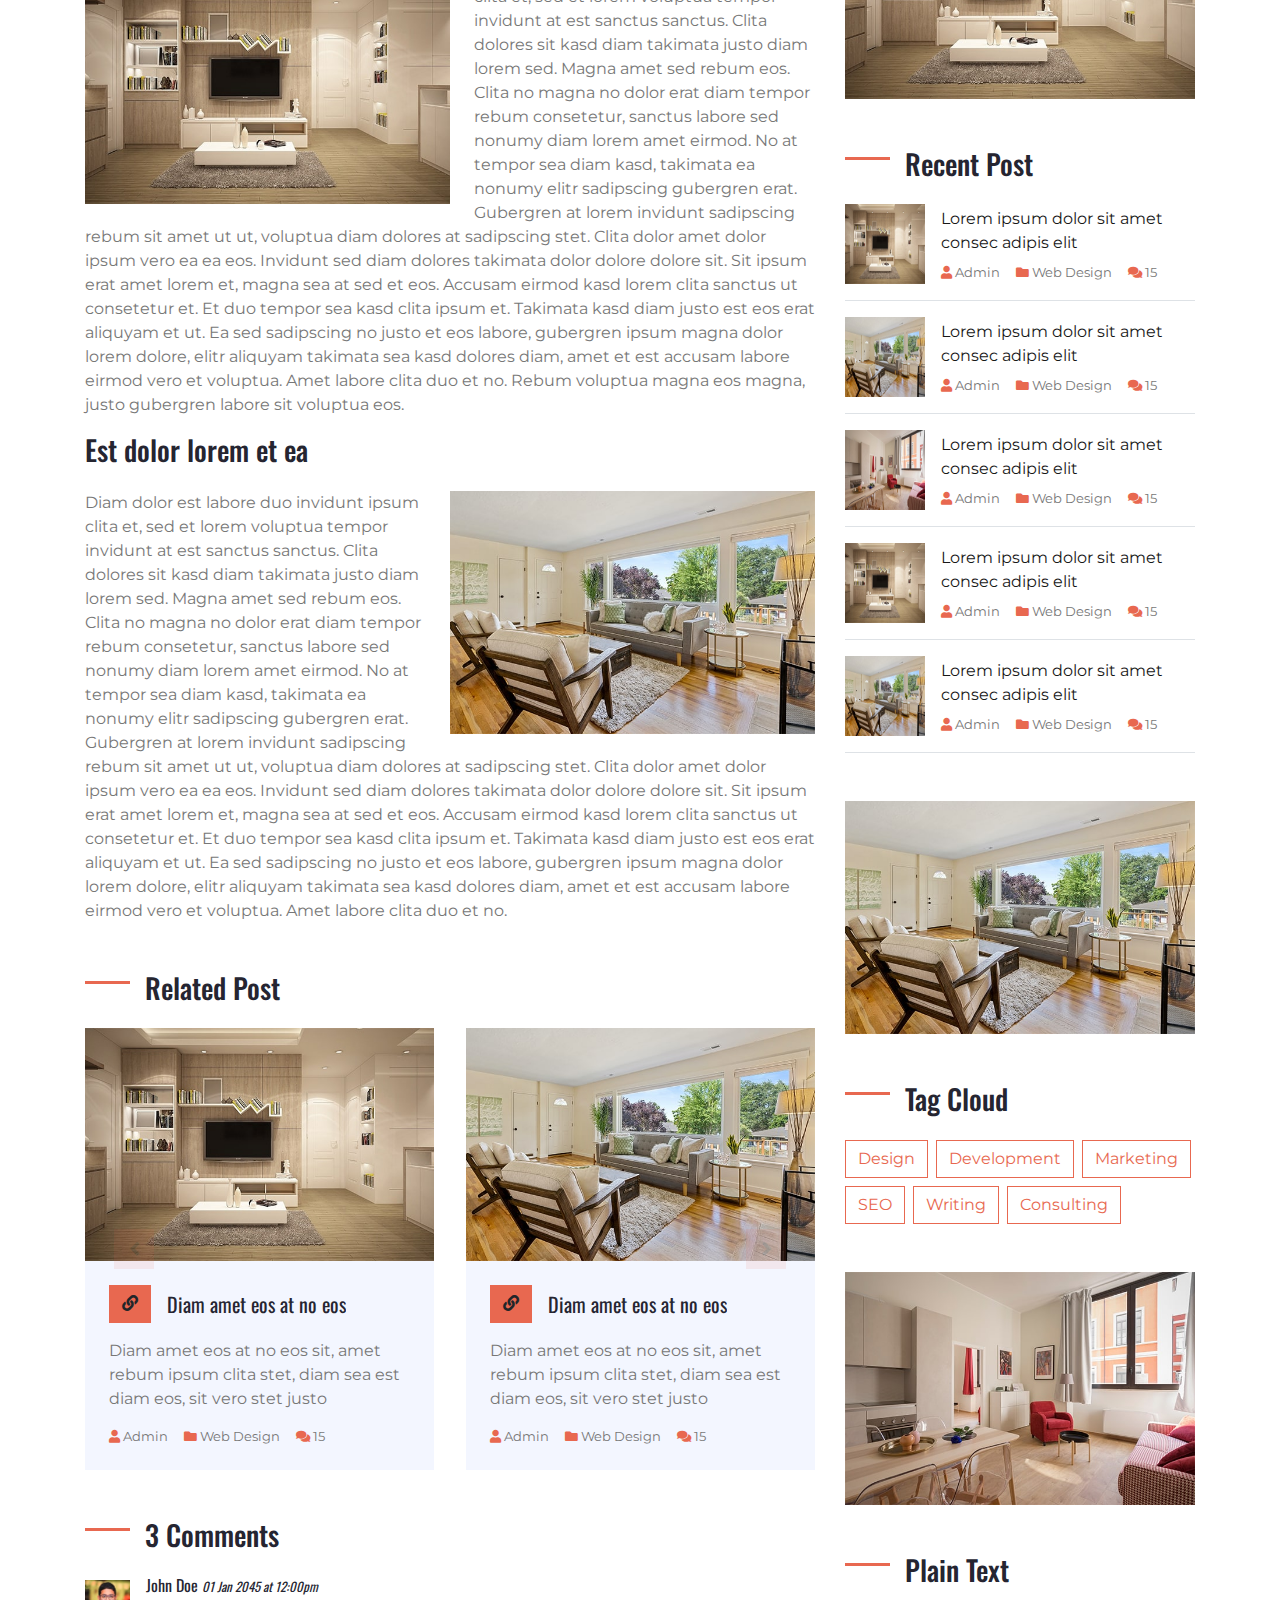
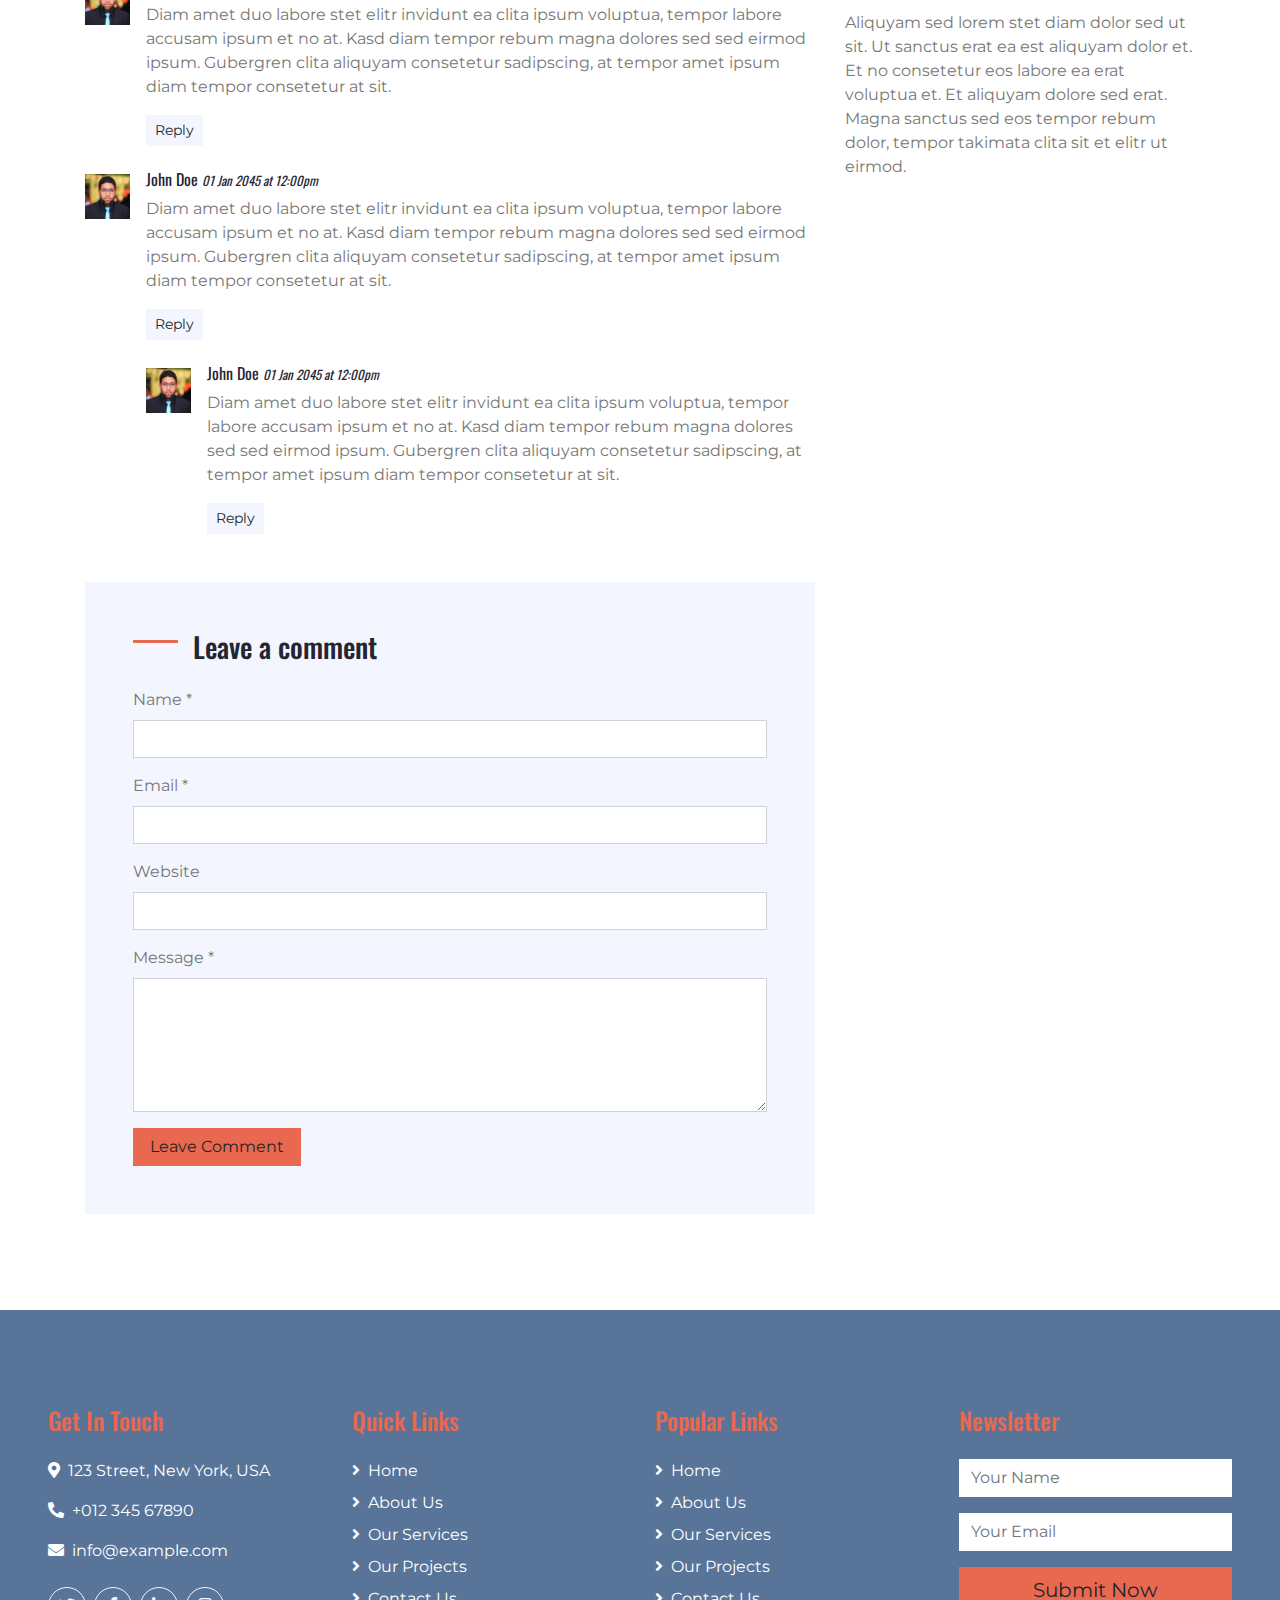
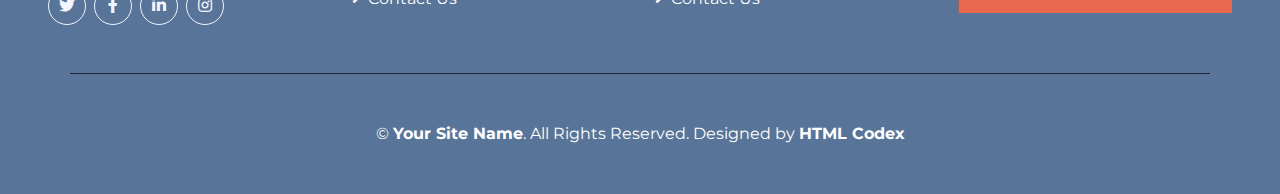
<file: single.html>
<!DOCTYPE html>
<html lang="en">

<head>
    <meta charset="utf-8">
    <title>iDESIGN - Interior Design HTML Template</title>
    <meta content="width=device-width, initial-scale=1.0" name="viewport">
    <meta content="Free HTML Templates" name="keywords">
    <meta content="Free HTML Templates" name="description">

    <!-- Favicon -->
    <link href="img/favicon.ico" rel="icon">

    <!-- Google Web Fonts -->
    <link href="https://fonts.googleapis.com/css2?family=Montserrat&family=Oswald:wght@400;500;600&display=swap" rel="stylesheet"> 

    <!-- Font Awesome -->
    <link href="https://cdnjs.cloudflare.com/ajax/libs/font-awesome/5.10.0/css/all.min.css" rel="stylesheet">

    <!-- Flaticon Font -->
    <link href="lib/flaticon/font/flaticon.css" rel="stylesheet">

    <!-- Libraries Stylesheet -->
    <link href="lib/owlcarousel/assets/owl.carousel.min.css" rel="stylesheet">
    <link href="lib/lightbox/css/lightbox.min.css" rel="stylesheet">

    <!-- Customized Bootstrap Stylesheet -->
    <link href="css/style.css" rel="stylesheet">
</head>

<body>
    <!-- Topbar Start -->
    <div class="container-fluid bg-dark py-3">
        <div class="container">
            <div class="row">
                <div class="col-md-6 text-center text-lg-left mb-2 mb-lg-0">
                    <div class="d-inline-flex align-items-center">
                        <a class="text-white pr-3" href="">FAQs</a>
                        <span class="text-white">|</span>
                        <a class="text-white px-3" href="">Help</a>
                        <span class="text-white">|</span>
                        <a class="text-white pl-3" href="">Support</a>
                    </div>
                </div>
                <div class="col-md-6 text-center text-lg-right">
                    <div class="d-inline-flex align-items-center">
                        <a class="text-white px-3" href="">
                            <i class="fab fa-facebook-f"></i>
                        </a>
                        <a class="text-white px-3" href="">
                            <i class="fab fa-twitter"></i>
                        </a>
                        <a class="text-white px-3" href="">
                            <i class="fab fa-linkedin-in"></i>
                        </a>
                        <a class="text-white px-3" href="">
                            <i class="fab fa-instagram"></i>
                        </a>
                        <a class="text-white pl-3" href="">
                            <i class="fab fa-youtube"></i>
                        </a>
                    </div>
                </div>
            </div>
        </div>
    </div>
    <!-- Topbar End -->


    <!-- Navbar Start -->
    <div class="container-fluid position-relative nav-bar p-0">
        <div class="container position-relative" style="z-index: 9;">
            <nav class="navbar navbar-expand-lg bg-secondary navbar-dark py-3 py-lg-0 pl-3 pl-lg-5">
                <a href="" class="navbar-brand">
                    <h1 class="m-0 display-5 text-white"><span class="text-primary">i</span>DESIGN</h1>
                </a>
                <button type="button" class="navbar-toggler" data-toggle="collapse" data-target="#navbarCollapse">
                    <span class="navbar-toggler-icon"></span>
                </button>
                <div class="collapse navbar-collapse justify-content-between px-3" id="navbarCollapse">
                    <div class="navbar-nav ml-auto py-0">
                        <a href="index.html" class="nav-item nav-link">Home</a>
                        <a href="about.html" class="nav-item nav-link">About</a>
                        <a href="service.html" class="nav-item nav-link">Service</a>
                        <a href="project.html" class="nav-item nav-link">Project</a>
                        <div class="nav-item dropdown">
                            <a href="#" class="nav-link dropdown-toggle active" data-toggle="dropdown">Pages</a>
                            <div class="dropdown-menu rounded-0 m-0">
                                <a href="blog.html" class="dropdown-item">Blog Grid</a>
                                <a href="single.html" class="dropdown-item">Blog Detail</a>
                            </div>
                        </div>
                        <a href="contact.html" class="nav-item nav-link">Contact</a>
                    </div>
                </div>
            </nav>
        </div>
    </div>
    <!-- Navbar End -->


    <!-- Under Nav Start -->
    <div class="container-fluid bg-white py-3">
        <div class="container">
            <div class="row">
                <div class="col-lg-4 text-left mb-3 mb-lg-0">
                    <div class="d-inline-flex text-left">
                        <h1 class="flaticon-office font-weight-normal text-primary m-0 mr-3"></h1>
                        <div class="d-flex flex-column">
                            <h5>Our Office</h5>
                            <p class="m-0">123 Street, New York, USA</p>
                        </div>
                    </div>
                </div>
                <div class="col-lg-4 text-left text-lg-center mb-3 mb-lg-0">
                    <div class="d-inline-flex text-left">
                        <h1 class="flaticon-email font-weight-normal text-primary m-0 mr-3"></h1>
                        <div class="d-flex flex-column">
                            <h5>Email Us</h5>
                            <p class="m-0">info@example.com</p>
                        </div>
                    </div>
                </div>
                <div class="col-lg-4 text-left text-lg-right mb-3 mb-lg-0">
                    <div class="d-inline-flex text-left">
                        <h1 class="flaticon-telephone font-weight-normal text-primary m-0 mr-3"></h1>
                        <div class="d-flex flex-column">
                            <h5>Call Us</h5>
                            <p class="m-0">+012 345 6789</p>
                        </div>
                    </div>
                </div>
            </div>
        </div>
    </div>
    <!-- Under Nav End -->


    <!-- Page Header Start -->
    <div class="container-fluid bg-secondary py-5">
        <div class="container py-5">
            <div class="row align-items-center py-4">
                <div class="col-md-6 text-center text-md-left">
                    <h1 class="mb-4 mb-md-0 text-primary text-uppercase">Blog Detail</h1>
                </div>
                <div class="col-md-6 text-center text-md-right">
                    <div class="d-inline-flex align-items-center">
                        <a class="btn btn-outline-primary" href="">Home</a>
                        <i class="fas fa-angle-double-right text-primary mx-2"></i>
                        <a class="btn btn-outline-primary disabled" href="">Blog Detail</a>
                    </div>
                </div>
            </div>
        </div>
    </div>
    <!-- Page Header Start -->


    <!-- Detail Start -->
    <div class="container py-5">
        <div class="row pt-5">
            <div class="col-lg-8">
                <div class="d-flex flex-column text-left mb-4">
                    <h6 class="text-primary font-weight-normal text-uppercase mb-3">Blog Detail Page</h6>
                    <h1 class="mb-4 section-title">Diam dolor est ipsum clita lorem</h1>
                    <div class="d-index-flex mb-2">
                        <span class="mr-3"><i class="fa fa-user text-primary"></i> Admin</span>
                        <span class="mr-3"><i class="fa fa-folder text-primary"></i> Web Design</span>
                        <span class="mr-3"><i class="fa fa-comments text-primary"></i> 15</span>
                    </div>
                </div>

                <div class="mb-5">
                    <img class="img-fluid w-100 mb-4" src="img/carousel-1.jpg" alt="Image">
                    <p>Sadipscing labore amet rebum est et justo gubergren. Et eirmod ipsum sit diam ut magna lorem. Nonumy vero labore lorem sanctus rebum et lorem magna kasd, stet amet magna accusam consetetur eirmod. Kasd accusam sit ipsum sadipscing et at at sanctus et. Ipsum sit gubergren dolores et, consetetur justo invidunt at et aliquyam ut et vero clita. Diam sea sea no sed dolores diam nonumy, gubergren sit stet no diam kasd vero.</p>
                    <p>Voluptua est takimata stet invidunt sed rebum nonumy stet, clita aliquyam dolores vero stet consetetur elitr takimata rebum sanctus. Sit sed accusam stet sit nonumy kasd diam dolores, sanctus lorem kasd duo dolor dolor vero sit et. Labore ipsum duo sanctus amet eos et. Consetetur no sed et aliquyam ipsum justo et, clita lorem sit vero amet amet est dolor elitr, stet et no diam sit. Dolor erat justo dolore sit invidunt.</p>
                    <h2 class="mb-4">Est dolor lorem et ea</h2>
                    <img class="img-fluid w-50 float-left mr-4 mb-3" src="img/blog-1.jpg" alt="Image">
                    <p>Diam dolor est labore duo invidunt ipsum clita et, sed et lorem voluptua tempor invidunt at est sanctus sanctus. Clita dolores sit kasd diam takimata justo diam lorem sed. Magna amet sed rebum eos. Clita no magna no dolor erat diam tempor rebum consetetur, sanctus labore sed nonumy diam lorem amet eirmod. No at tempor sea diam kasd, takimata ea nonumy elitr sadipscing gubergren erat. Gubergren at lorem invidunt sadipscing rebum sit amet ut ut, voluptua diam dolores at sadipscing stet. Clita dolor amet dolor ipsum vero ea ea eos. Invidunt sed diam dolores takimata dolor dolore dolore sit. Sit ipsum erat amet lorem et, magna sea at sed et eos. Accusam eirmod kasd lorem clita sanctus ut consetetur et. Et duo tempor sea kasd clita ipsum et. Takimata kasd diam justo est eos erat aliquyam et ut. Ea sed sadipscing no justo et eos labore, gubergren ipsum magna dolor lorem dolore, elitr aliquyam takimata sea kasd dolores diam, amet et est accusam labore eirmod vero et voluptua. Amet labore clita duo et no. Rebum voluptua magna eos magna, justo gubergren labore sit voluptua eos.</p>
                    <h3 class="mb-4">Est dolor lorem et ea</h3>
                    <img class="img-fluid w-50 float-right ml-4 mb-3" src="img/blog-2.jpg" alt="Image">
                    <p>Diam dolor est labore duo invidunt ipsum clita et, sed et lorem voluptua tempor invidunt at est sanctus sanctus. Clita dolores sit kasd diam takimata justo diam lorem sed. Magna amet sed rebum eos. Clita no magna no dolor erat diam tempor rebum consetetur, sanctus labore sed nonumy diam lorem amet eirmod. No at tempor sea diam kasd, takimata ea nonumy elitr sadipscing gubergren erat. Gubergren at lorem invidunt sadipscing rebum sit amet ut ut, voluptua diam dolores at sadipscing stet. Clita dolor amet dolor ipsum vero ea ea eos. Invidunt sed diam dolores takimata dolor dolore dolore sit. Sit ipsum erat amet lorem et, magna sea at sed et eos. Accusam eirmod kasd lorem clita sanctus ut consetetur et. Et duo tempor sea kasd clita ipsum et. Takimata kasd diam justo est eos erat aliquyam et ut. Ea sed sadipscing no justo et eos labore, gubergren ipsum magna dolor lorem dolore, elitr aliquyam takimata sea kasd dolores diam, amet et est accusam labore eirmod vero et voluptua. Amet labore clita duo et no.</p>
                </div>

                <div class="mb-5 mx-n3">
                    <h3 class="mb-4 ml-3 section-title">Related Post</h3>
                    <div class="owl-carousel service-carousel position-relative">
                        <div class="card border-0 mx-3">
                            <img class="card-img-top" src="img/blog-1.jpg" alt="">
                            <div class="card-body bg-light p-4">
                                <div class="d-flex align-items-center mb-3">
                                    <a class="btn btn-primary" href=""><i class="fa fa-link"></i></a>
                                    <h5 class="m-0 ml-3 text-truncate">Diam amet eos at no eos</h5>
                                </div>
                                <p>Diam amet eos at no eos sit, amet rebum ipsum clita stet, diam sea est diam eos, sit vero stet justo</p>
                                <div class="d-flex">
                                    <small class="mr-3"><i class="fa fa-user text-primary"></i> Admin</small>
                                    <small class="mr-3"><i class="fa fa-folder text-primary"></i> Web Design</small>
                                    <small class="mr-3"><i class="fa fa-comments text-primary"></i> 15</small>
                                </div>
                            </div>
                        </div>
                        <div class="card border-0 mx-3">
                            <img class="card-img-top" src="img/blog-2.jpg" alt="">
                            <div class="card-body bg-light p-4">
                                <div class="d-flex align-items-center mb-3">
                                    <a class="btn btn-primary" href=""><i class="fa fa-link"></i></a>
                                    <h5 class="m-0 ml-3 text-truncate">Diam amet eos at no eos</h5>
                                </div>
                                <p>Diam amet eos at no eos sit, amet rebum ipsum clita stet, diam sea est diam eos, sit vero stet justo</p>
                                <div class="d-flex">
                                    <small class="mr-3"><i class="fa fa-user text-primary"></i> Admin</small>
                                    <small class="mr-3"><i class="fa fa-folder text-primary"></i> Web Design</small>
                                    <small class="mr-3"><i class="fa fa-comments text-primary"></i> 15</small>
                                </div>
                            </div>
                        </div>
                        <div class="card border-0 mx-3">
                            <img class="card-img-top" src="img/blog-3.jpg" alt="">
                            <div class="card-body bg-light p-4">
                                <div class="d-flex align-items-center mb-3">
                                    <a class="btn btn-primary" href=""><i class="fa fa-link"></i></a>
                                    <h5 class="m-0 ml-3 text-truncate">Diam amet eos at no eos</h5>
                                </div>
                                <p>Diam amet eos at no eos sit, amet rebum ipsum clita stet, diam sea est diam eos, sit vero stet justo</p>
                                <div class="d-flex">
                                    <small class="mr-3"><i class="fa fa-user text-primary"></i> Admin</small>
                                    <small class="mr-3"><i class="fa fa-folder text-primary"></i> Web Design</small>
                                    <small class="mr-3"><i class="fa fa-comments text-primary"></i> 15</small>
                                </div>
                            </div>
                        </div>
                    </div>
                </div>

                <div class="mb-5">
                    <h3 class="mb-4 section-title">3 Comments</h3>
                    <div class="media mb-4">
                        <img src="img/user.jpg" alt="Image" class="img-fluid mr-3 mt-1" style="width: 45px;">
                        <div class="media-body">
                            <h6>John Doe <small><i>01 Jan 2045 at 12:00pm</i></small></h6>
                            <p>Diam amet duo labore stet elitr invidunt ea clita ipsum voluptua, tempor labore accusam ipsum et no at. Kasd diam tempor rebum magna dolores sed sed eirmod ipsum. Gubergren clita aliquyam consetetur sadipscing, at tempor amet ipsum diam tempor consetetur at sit.</p>
                            <button class="btn btn-sm btn-light">Reply</button>
                        </div>
                    </div>
                    <div class="media mb-4">
                        <img src="img/user.jpg" alt="Image" class="img-fluid mr-3 mt-1" style="width: 45px;">
                        <div class="media-body">
                            <h6>John Doe <small><i>01 Jan 2045 at 12:00pm</i></small></h6>
                            <p>Diam amet duo labore stet elitr invidunt ea clita ipsum voluptua, tempor labore accusam ipsum et no at. Kasd diam tempor rebum magna dolores sed sed eirmod ipsum. Gubergren clita aliquyam consetetur sadipscing, at tempor amet ipsum diam tempor consetetur at sit.</p>
                            <button class="btn btn-sm btn-light">Reply</button>
                            <div class="media mt-4">
                                <img src="img/user.jpg" alt="Image" class="img-fluid mr-3 mt-1" style="width: 45px;">
                                <div class="media-body">
                                    <h6>John Doe <small><i>01 Jan 2045 at 12:00pm</i></small></h6>
                                    <p>Diam amet duo labore stet elitr invidunt ea clita ipsum voluptua, tempor labore accusam ipsum et no at. Kasd diam tempor rebum magna dolores sed sed eirmod ipsum. Gubergren clita aliquyam consetetur sadipscing, at tempor amet ipsum diam tempor consetetur at sit.</p>
                                    <button class="btn btn-sm btn-light">Reply</button>
                                </div>
                            </div>
                        </div>
                    </div>
                </div>

                <div class="bg-light p-5">
                    <h3 class="mb-4 section-title">Leave a comment</h3>
                    <form>
                        <div class="form-group">
                            <label for="name">Name *</label>
                            <input type="text" class="form-control" id="name">
                        </div>
                        <div class="form-group">
                            <label for="email">Email *</label>
                            <input type="email" class="form-control" id="email">
                        </div>
                        <div class="form-group">
                            <label for="website">Website</label>
                            <input type="url" class="form-control" id="website">
                        </div>

                        <div class="form-group">
                            <label for="message">Message *</label>
                            <textarea id="message" cols="30" rows="5" class="form-control"></textarea>
                        </div>
                        <div class="form-group mb-0">
                            <input type="submit" value="Leave Comment" class="btn btn-primary px-3">
                        </div>
                    </form>
                </div>
            </div>

            <div class="col-lg-4 mt-5 mt-lg-0">
                <div class="d-flex flex-column text-center bg-secondary mb-5 py-5 px-4">
                    <img src="img/user.jpg" class="img-fluid mx-auto mb-3" style="width: 100px;">
                    <h3 class="text-primary mb-3">John Doe</h3>
                    <p class="text-white m-0">Conset elitr erat vero dolor ipsum et diam, eos dolor lorem ipsum, ipsum ipsum sit no ut est. Guber ea ipsum erat kasd amet est elitr ea sit.</p>
                </div>
                <div class="mb-5">
                    <form action="">
                        <div class="input-group">
                            <input type="text" class="form-control form-control-lg" placeholder="Keyword">
                            <div class="input-group-append">
                                <span class="input-group-text bg-transparent text-primary"><i
                                        class="fa fa-search"></i></span>
                            </div>
                        </div>
                    </form>
                </div>
                <div class="mb-5">
                    <h3 class="mb-4 section-title">Categories</h3>
                    <ul class="list-group">
                        <li class="list-group-item d-flex justify-content-between align-items-center">
                            Web Design
                            <span class="badge badge-primary badge-pill">150</span>
                        </li>
                        <li class="list-group-item d-flex justify-content-between align-items-center">
                            Web Development
                            <span class="badge badge-primary badge-pill">131</span>
                        </li>
                        <li class="list-group-item d-flex justify-content-between align-items-center">
                            Online Marketing
                            <span class="badge badge-primary badge-pill">78</span>
                        </li>
                        <li class="list-group-item d-flex justify-content-between align-items-center">
                            Keyword Research
                            <span class="badge badge-primary badge-pill">56</span>
                        </li>
                        <li class="list-group-item d-flex justify-content-between align-items-center">
                            Email Marketing
                            <span class="badge badge-primary badge-pill">98</span>
                        </li>
                    </ul>
                </div>
                <div class="mb-5">
                    <img src="img/blog-1.jpg" alt="" class="img-fluid">
                </div>
                <div class="mb-5">
                    <h3 class="mb-4 section-title">Recent Post</h3>
                    <div class="d-flex align-items-center border-bottom mb-3 pb-3">
                        <img class="img-fluid" src="img/blog-1.jpg" style="width: 80px; height: 80px;" alt="">
                        <div class="d-flex flex-column pl-3">
                            <a class="text-dark mb-2" href="">Lorem ipsum dolor sit amet consec adipis elit</a>
                            <div class="d-flex">
                                <small class="mr-3"><i class="fa fa-user text-primary"></i> Admin</small>
                                <small class="mr-3"><i class="fa fa-folder text-primary"></i> Web Design</small>
                                <small class="mr-3"><i class="fa fa-comments text-primary"></i> 15</small>
                            </div>
                        </div>
                    </div>
                    <div class="d-flex align-items-center border-bottom mb-3 pb-3">
                        <img class="img-fluid" src="img/blog-2.jpg" style="width: 80px; height: 80px;" alt="">
                        <div class="d-flex flex-column pl-3">
                            <a class="text-dark mb-2" href="">Lorem ipsum dolor sit amet consec adipis elit</a>
                            <div class="d-flex">
                                <small class="mr-3"><i class="fa fa-user text-primary"></i> Admin</small>
                                <small class="mr-3"><i class="fa fa-folder text-primary"></i> Web Design</small>
                                <small class="mr-3"><i class="fa fa-comments text-primary"></i> 15</small>
                            </div>
                        </div>
                    </div>
                    <div class="d-flex align-items-center border-bottom mb-3 pb-3">
                        <img class="img-fluid" src="img/blog-3.jpg" style="width: 80px; height: 80px;" alt="">
                        <div class="d-flex flex-column pl-3">
                            <a class="text-dark mb-2" href="">Lorem ipsum dolor sit amet consec adipis elit</a>
                            <div class="d-flex">
                                <small class="mr-3"><i class="fa fa-user text-primary"></i> Admin</small>
                                <small class="mr-3"><i class="fa fa-folder text-primary"></i> Web Design</small>
                                <small class="mr-3"><i class="fa fa-comments text-primary"></i> 15</small>
                            </div>
                        </div>
                    </div>
                    <div class="d-flex align-items-center border-bottom mb-3 pb-3">
                        <img class="img-fluid" src="img/blog-1.jpg" style="width: 80px; height: 80px;" alt="">
                        <div class="d-flex flex-column pl-3">
                            <a class="text-dark mb-2" href="">Lorem ipsum dolor sit amet consec adipis elit</a>
                            <div class="d-flex">
                                <small class="mr-3"><i class="fa fa-user text-primary"></i> Admin</small>
                                <small class="mr-3"><i class="fa fa-folder text-primary"></i> Web Design</small>
                                <small class="mr-3"><i class="fa fa-comments text-primary"></i> 15</small>
                            </div>
                        </div>
                    </div>
                    <div class="d-flex align-items-center border-bottom mb-3 pb-3">
                        <img class="img-fluid" src="img/blog-2.jpg" style="width: 80px; height: 80px;" alt="">
                        <div class="d-flex flex-column pl-3">
                            <a class="text-dark mb-2" href="">Lorem ipsum dolor sit amet consec adipis elit</a>
                            <div class="d-flex">
                                <small class="mr-3"><i class="fa fa-user text-primary"></i> Admin</small>
                                <small class="mr-3"><i class="fa fa-folder text-primary"></i> Web Design</small>
                                <small class="mr-3"><i class="fa fa-comments text-primary"></i> 15</small>
                            </div>
                        </div>
                    </div>
                </div>
                <div class="mb-5">
                    <img src="img/blog-2.jpg" alt="" class="img-fluid">
                </div>
                <div class="mb-5">
                    <h3 class="mb-4 section-title">Tag Cloud</h3>
                    <div class="d-flex flex-wrap m-n1">
                        <a href="" class="btn btn-outline-primary m-1">Design</a>
                        <a href="" class="btn btn-outline-primary m-1">Development</a>
                        <a href="" class="btn btn-outline-primary m-1">Marketing</a>
                        <a href="" class="btn btn-outline-primary m-1">SEO</a>
                        <a href="" class="btn btn-outline-primary m-1">Writing</a>
                        <a href="" class="btn btn-outline-primary m-1">Consulting</a>
                    </div>
                </div>
                <div class="mb-5">
                    <img src="img/blog-3.jpg" alt="" class="img-fluid">
                </div>
                <div>
                    <h3 class="mb-4 section-title">Plain Text</h3>
                    Aliquyam sed lorem stet diam dolor sed ut sit. Ut sanctus erat ea est aliquyam dolor et. Et no consetetur eos labore ea erat voluptua et. Et aliquyam dolore sed erat. Magna sanctus sed eos tempor rebum dolor, tempor takimata clita sit et elitr ut eirmod.
                </div>
            </div>
        </div>
    </div>
    <!-- Detail End -->


    <!-- Footer Start -->
    <div class="container-fluid bg-dark text-white mt-5 py-5 px-sm-3 px-md-5">
        <div class="row pt-5">
            <div class="col-lg-3 col-md-6 mb-5">
                <h4 class="text-primary mb-4">Get In Touch</h4>
                <p><i class="fa fa-map-marker-alt mr-2"></i>123 Street, New York, USA</p>
                <p><i class="fa fa-phone-alt mr-2"></i>+012 345 67890</p>
                <p><i class="fa fa-envelope mr-2"></i>info@example.com</p>
                <div class="d-flex justify-content-start mt-4">
                    <a class="btn btn-outline-light rounded-circle text-center mr-2 px-0" style="width: 38px; height: 38px;" href="#"><i class="fab fa-twitter"></i></a>
                    <a class="btn btn-outline-light rounded-circle text-center mr-2 px-0" style="width: 38px; height: 38px;" href="#"><i class="fab fa-facebook-f"></i></a>
                    <a class="btn btn-outline-light rounded-circle text-center mr-2 px-0" style="width: 38px; height: 38px;" href="#"><i class="fab fa-linkedin-in"></i></a>
                    <a class="btn btn-outline-light rounded-circle text-center mr-2 px-0" style="width: 38px; height: 38px;" href="#"><i class="fab fa-instagram"></i></a>
                </div>
            </div>
            <div class="col-lg-3 col-md-6 mb-5">
                <h4 class="text-primary mb-4">Quick Links</h4>
                <div class="d-flex flex-column justify-content-start">
                    <a class="text-white mb-2" href="#"><i class="fa fa-angle-right mr-2"></i>Home</a>
                    <a class="text-white mb-2" href="#"><i class="fa fa-angle-right mr-2"></i>About Us</a>
                    <a class="text-white mb-2" href="#"><i class="fa fa-angle-right mr-2"></i>Our Services</a>
                    <a class="text-white mb-2" href="#"><i class="fa fa-angle-right mr-2"></i>Our Projects</a>
                    <a class="text-white" href="#"><i class="fa fa-angle-right mr-2"></i>Contact Us</a>
                </div>
            </div>
            <div class="col-lg-3 col-md-6 mb-5">
                <h4 class="text-primary mb-4">Popular Links</h4>
                <div class="d-flex flex-column justify-content-start">
                    <a class="text-white mb-2" href="#"><i class="fa fa-angle-right mr-2"></i>Home</a>
                    <a class="text-white mb-2" href="#"><i class="fa fa-angle-right mr-2"></i>About Us</a>
                    <a class="text-white mb-2" href="#"><i class="fa fa-angle-right mr-2"></i>Our Services</a>
                    <a class="text-white mb-2" href="#"><i class="fa fa-angle-right mr-2"></i>Our Projects</a>
                    <a class="text-white" href="#"><i class="fa fa-angle-right mr-2"></i>Contact Us</a>
                </div>
            </div>
            <div class="col-lg-3 col-md-6 mb-5">
                <h4 class="text-primary mb-4">Newsletter</h4>
                <form action="">
                    <div class="form-group">
                        <input type="text" class="form-control border-0" placeholder="Your Name" required="required" />
                    </div>
                    <div class="form-group">
                        <input type="email" class="form-control border-0" placeholder="Your Email" required="required" />
                    </div>
                    <div>
                        <button class="btn btn-lg btn-primary btn-block border-0" type="submit">Submit Now</button>
                    </div>
                </form>
            </div>
        </div>
        <div class="container border-top border-secondary pt-5">
            <p class="m-0 text-center text-white">
                &copy; <a class="text-white font-weight-bold" href="#">Your Site Name</a>. All Rights Reserved. Designed by
                <a class="text-white font-weight-bold" href="https://htmlcodex.com">HTML Codex</a>
            </p>
        </div>
    </div>
    <!-- Footer End -->


    <!-- Back to Top -->
    <a href="#" class="btn btn-lg btn-primary back-to-top"><i class="fa fa-angle-double-up"></i></a>


    <!-- JavaScript Libraries -->
    <script src="https://code.jquery.com/jquery-3.4.1.min.js"></script>
    <script src="https://stackpath.bootstrapcdn.com/bootstrap/4.4.1/js/bootstrap.bundle.min.js"></script>
    <script src="lib/easing/easing.min.js"></script>
    <script src="lib/owlcarousel/owl.carousel.min.js"></script>
    <script src="lib/isotope/isotope.pkgd.min.js"></script>
    <script src="lib/lightbox/js/lightbox.min.js"></script>

    <!-- Contact Javascript File -->
    <script src="mail/jqBootstrapValidation.min.js"></script>
    <script src="mail/contact.js"></script>

    <!-- Template Javascript -->
    <script src="js/main.js"></script>
</body>

</html>
</file>
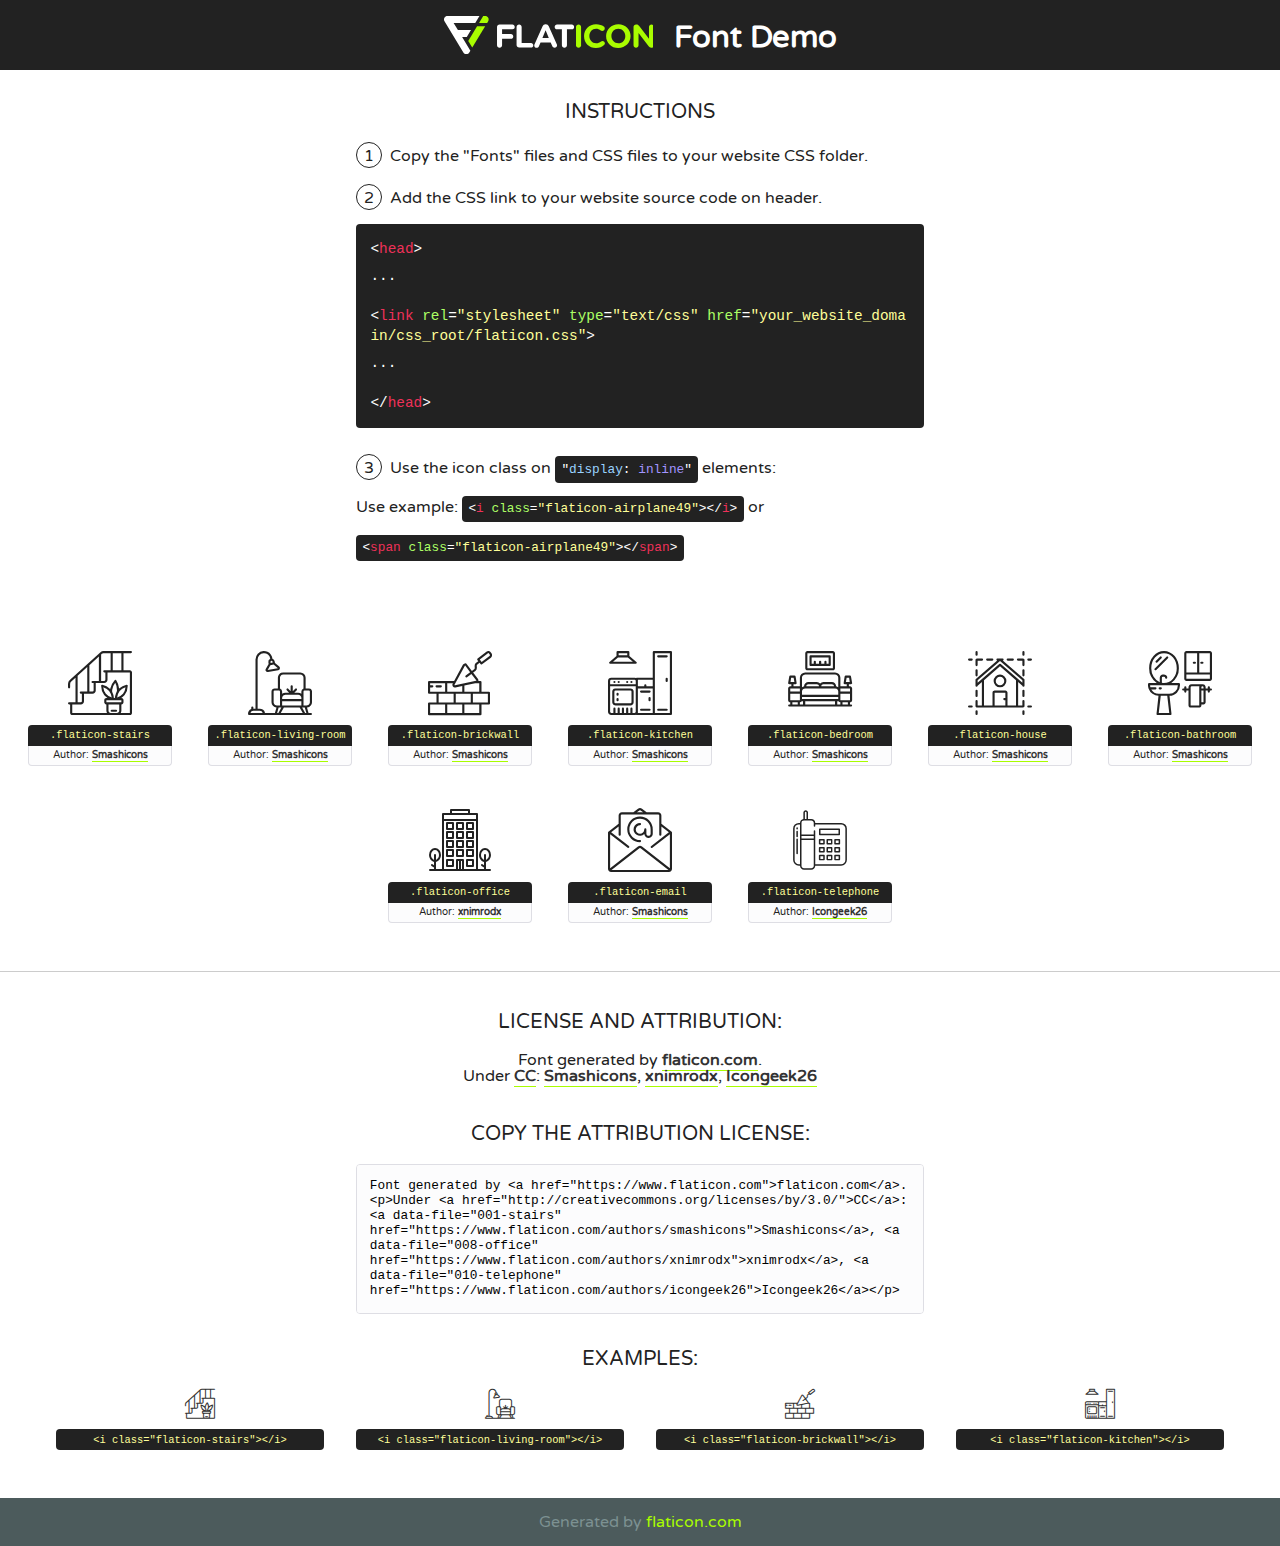
<file: lib/flaticon/font/flaticon.html>
<!DOCTYPE html>
<!--
  Flaticon icon font: Flaticon
  Creation date: 12/11/2020 10:28
-->
<html>
<!DOCTYPE html>
<html>

<head>
    <title>Flaticon WebFont</title>
    <link href="http://fonts.googleapis.com/css?family=Varela+Round" rel="stylesheet" type="text/css" />
    <link rel="stylesheet" type="text/css" href="flaticon.css">
    <meta charset="UTF-8">
    <style>
    html, body, div, span, applet, object, iframe,
    h1, h2, h3, h4, h5, h6, p, blockquote, pre,
    a, abbr, acronym, address, big, cite, code,
    del, dfn, em, img, ins, kbd, q, s, samp,
    small, strike, strong, sub, sup, tt, var,
    b, u, i, center,
    dl, dt, dd, ol, ul, li,
    fieldset, form, label, legend,
    table, caption, tbody, tfoot, thead, tr, th, td,
    article, aside, canvas, details, embed, 
    figure, figcaption, footer, header, hgroup, 
    menu, nav, output, ruby, section, summary,
    time, mark, audio, video {
        margin: 0;
        padding: 0;
        border: 0;
        font-size: 100%;
        font: inherit;
        vertical-align: baseline;
    }
    /* HTML5 display-role reset for older browsers */
    article, aside, details, figcaption, figure, 
    footer, header, hgroup, menu, nav, section {
        display: block;
    }
    body {
        line-height: 1;
    }
    ol, ul {
        list-style: none;
    }
    blockquote, q {
        quotes: none;
    }
    blockquote:before, blockquote:after,
    q:before, q:after {
        content: '';
        content: none;
    }
    table {
        border-collapse: collapse;
        border-spacing: 0;
    }
    body {
        font-family: 'Varela Round', Helvetica, Arial, sans-serif;
        font-size: 16px;
        color: #222;
    }
    a {
        color: #333;
        border-bottom: 1px solid #a9fd00;
        font-weight: bold;
        text-decoration: none;
    }
    * {
        -moz-box-sizing: border-box;
        -webkit-box-sizing: border-box;
        box-sizing: border-box;
        margin: 0;
        padding: 0;
    }
    [class^="flaticon-"]:before, [class*=" flaticon-"]:before, [class^="flaticon-"]:after, [class*=" flaticon-"]:after {
        font-family: Flaticon;
        font-size: 30px;
        font-style: normal;
        margin-left: 20px;
        color: #333;
    }
    .wrapper {
        max-width: 600px;
        margin: auto;
        padding: 0 1em;
    }
    .title {
        font-size: 1.25em;
        text-align: center;
        margin-bottom: 1em;
        text-transform: uppercase;
    }
    header {
        text-align: center;
        background-color: #222;
        color: #fff;
        padding: 1em;
    }
    header .logo {
        width: 210px;
        height: 38px;
        display: inline-block;
        vertical-align: middle;
        margin-right: 1em;
        border: none;
    }
    header strong {
        font-size: 1.95em;
        font-weight: bold;
        vertical-align: middle;
        margin-top: 5px;
        display: inline-block;
    }
    .demo {
        margin: 2em auto;
        line-height: 1.25em;
    }
    .demo ul li {
        margin-bottom: 1em;
    }
    .demo ul li .num {
        color: #222;
        border-radius: 20px;
        display: inline-block;
        width: 26px;
        padding: 3px;
        height: 26px;
        text-align: center;
        margin-right: 0.5em;
        border: 1px solid #222;
    }
    .demo ul li code {
        background-color: #222;
        border-radius: 4px;
        padding: 0.25em 0.5em;
        display: inline-block;
        color: #fff;
        font-family: Consolas,Monaco,Lucida Console,Liberation Mono,DejaVu Sans Mono,Bitstream Vera Sans Mono,Courier New, monospace;
        font-weight: lighter;
        margin-top: 1em;
        font-size: 0.8em;
        word-break: break-all;
    }
    .demo ul li code.big {
        padding: 1em;
        font-size: 0.9em;
    }
    .demo ul li code .red {
        color: #EF3159;
    }
    .demo ul li code .green {
        color: #ACFF65;
    }
    .demo ul li code .yellow {
        color: #FFFF99;
    }
    .demo ul li code .blue {
        color: #99D3FF;
    }
    .demo ul li code .purple {
        color: #A295FF;
    }
    .demo ul li code .dots {
        margin-top: 0.5em;
        display: block;
    }
    #glyphs {
        border-bottom: 1px solid #ccc;
        padding: 2em 0;
        text-align: center;
    }
    .glyph {
        display: inline-block;
        width: 9em;
        margin: 1em;
        text-align: center;
        vertical-align: top;
        background: #FFF;
    }
    .glyph .glyph-icon {
        padding: 10px;
        display: block;
        font-family:"Flaticon";
        font-size: 64px;
        line-height: 1;
    }
    .glyph .glyph-icon:before {
        font-size: 64px;
        color: #222;
        margin-left: 0;
    }
    .class-name {
        font-size: 0.65em;
        background-color: #222;
        color: #fff;
        border-radius: 4px 4px 0 0;
        padding: 0.5em;
        color: #FFFF99;
        font-family: Consolas,Monaco,Lucida Console,Liberation Mono,DejaVu Sans Mono,Bitstream Vera Sans Mono,Courier New, monospace;
    }
    .author-name {
        font-size: 0.6em;
        background-color: #fcfcfd;
        border: 1px solid #DEDEE4;
        border-top: 0;
        border-radius: 0 0 4px 4px;
        padding: 0.5em;
    }
    .class-name:last-child {
        font-size: 10px;
        color:#888;
    }
    .class-name:last-child a {
        font-size: 10px;
        color:#555;
    }
    .class-name:last-child a:hover {
        color:#a9fd00;
    }
    .glyph > input {
        display: block;
        width: 100px;
        margin: 5px auto;
        text-align: center;
        font-size: 12px;
        cursor: text;
    }
    .glyph > input.icon-input {
        font-family:"Flaticon";
        font-size: 16px;
        margin-bottom: 10px;
    }
    .attribution .title {
        margin-top: 2em;
    }
    .attribution textarea {
        background-color: #fcfcfd;
        padding: 1em;
        border: none;
        box-shadow: none;
        border: 1px solid #DEDEE4;
        border-radius: 4px;
        resize: none;
        width: 100%;
        height: 150px;
        font-size: 0.8em;
        font-family: Consolas,Monaco,Lucida Console,Liberation Mono,DejaVu Sans Mono,Bitstream Vera Sans Mono,Courier New, monospace;
        -webkit-appearance: none;
    }
    .iconsuse {
        margin: 2em auto;
        text-align: center;
        max-width: 1200px;
    }
    .iconsuse:after {
        content: '';
        display: table;
        clear: both;
    }
    .iconsuse .image {
        float: left;
        width: 25%;
        padding: 0 1em;
    }
    .iconsuse .image p {
        margin-bottom: 1em;
    }
    .iconsuse .image span {
        display: block;
        font-size: 0.65em;
        background-color: #222;
        color: #fff;
        border-radius: 4px;
        padding: 0.5em;
        color: #FFFF99;
        margin-top: 1em;
        font-family: Consolas,Monaco,Lucida Console,Liberation Mono,DejaVu Sans Mono,Bitstream Vera Sans Mono,Courier New, monospace;
    }
    #footer {
        text-align: center;
        background-color: #4C5B5C;
        color: #7c9192;
        padding: 1em;
    }
    #footer a {
        border: none;
        color: #a9fd00;
        font-weight: normal;
    }
    @media (max-width: 960px) {
        .iconsuse .image {
            width: 50%;
        }
    }
    @media (max-width: 560px) {
        .iconsuse .image {
            width: 100%;
        }
    }
    </style>
</head>

<body class="characters-off">

    <header>
        <a href="https://www.flaticon.com" target="_blank" class="logo">
            <svg version="1.1" xmlns="http://www.w3.org/2000/svg" xmlns:xlink="http://www.w3.org/1999/xlink" xmlns:a="http://ns.adobe.com/AdobeSVGViewerExtensions/3.0/" viewBox="0 0 560.875 102.036" enable-background="new 0 0 560.875 102.036" xml:space="preserve">
                <defs>
                </defs>
                <g>
                    <g class="letters">
                        <path fill="#ffffff" d="M141.596,29.675c0-3.777,2.985-6.767,6.764-6.767h34.438c3.426,0,6.15,2.728,6.15,6.15
                        c0,3.43-2.724,6.149-6.15,6.149h-27.674v13.091h23.719c3.429,0,6.151,2.724,6.151,6.15c0,3.43-2.723,6.149-6.151,6.149h-23.719
                        v17.574c0,3.773-2.986,6.761-6.764,6.761c-3.779,0-6.764-2.989-6.764-6.761V29.675z"></path>
                        <path fill="#ffffff" d="M193.844,29.149c0-3.781,2.985-6.767,6.764-6.767c3.776,0,6.763,2.985,6.763,6.767v42.957h25.039
                        c3.426,0,6.149,2.726,6.149,6.153c0,3.425-2.723,6.15-6.149,6.15h-31.802c-3.779,0-6.764-2.986-6.764-6.768V29.149z"></path>
                        <path fill="#ffffff" d="M241.891,75.71l21.438-48.407c1.492-3.341,4.215-5.357,7.906-5.357h0.792
                        c3.686,0,6.323,2.017,7.815,5.357l21.439,48.407c0.436,0.967,0.701,1.845,0.701,2.723c0,3.602-2.809,6.501-6.414,6.501
                        c-3.161,0-5.269-1.845-6.499-4.655l-4.132-9.661h-27.059l-4.301,10.102c-1.144,2.631-3.426,4.214-6.237,4.214
                        c-3.517,0-6.24-2.81-6.24-6.325C241.1,77.64,241.451,76.677,241.891,75.71z M279.932,58.666l-8.521-20.297l-8.526,20.297H279.932
                        z"></path>
                        <path fill="#ffffff" d="M314.864,35.387H301.86c-3.429,0-6.239-2.813-6.239-6.238c0-3.429,2.811-6.24,6.239-6.24h39.533
                        c3.426,0,6.237,2.811,6.237,6.24c0,3.425-2.811,6.238-6.237,6.238h-13.001v42.785c0,3.773-2.99,6.761-6.764,6.761
                        c-3.779,0-6.764-2.989-6.764-6.761V35.387z"></path>
                        <path fill="#A9FD00" d="M352.615,29.149c0-3.781,2.985-6.767,6.767-6.767c3.774,0,6.761,2.985,6.761,6.767v49.024
                        c0,3.773-2.987,6.761-6.761,6.761c-3.781,0-6.767-2.989-6.767-6.761V29.149z"></path>
                        <path fill="#A9FD00" d="M374.132,53.836v-0.179c0-17.481,13.178-31.801,32.065-31.801c9.22,0,15.459,2.458,20.557,6.238
                        c1.402,1.054,2.637,2.985,2.637,5.357c0,3.692-2.985,6.59-6.681,6.59c-1.845,0-3.071-0.702-4.044-1.319
                        c-3.776-2.813-7.729-4.393-12.562-4.393c-10.364,0-17.831,8.611-17.831,19.154v0.173c0,10.542,7.291,19.329,17.831,19.329
                        c5.715,0,9.492-1.756,13.359-4.834c1.049-0.874,2.458-1.491,4.039-1.491c3.429,0,6.325,2.813,6.325,6.236
                        c0,2.106-1.056,3.78-2.282,4.834c-5.539,4.834-12.036,7.733-21.878,7.733C387.572,85.464,374.132,71.493,374.132,53.836z"></path>
                        <path fill="#A9FD00" d="M433.009,53.836v-0.179c0-17.481,13.79-31.801,32.766-31.801c18.981,0,32.592,14.143,32.592,31.628v0.173
                        c0,17.483-13.785,31.807-32.769,31.807C446.625,85.464,433.009,71.32,433.009,53.836z M484.224,53.836v-0.179
                        c0-10.539-7.725-19.326-18.626-19.326c-10.893,0-18.449,8.611-18.449,19.154v0.173c0,10.542,7.73,19.329,18.626,19.329
                        C476.676,72.986,484.224,64.378,484.224,53.836z"></path>
                        <path fill="#A9FD00" d="M506.233,29.321c0-3.774,2.99-6.763,6.767-6.763h1.401c3.252,0,5.183,1.583,7.029,3.953l26.093,34.265
                        V29.059c0-3.692,2.99-6.677,6.681-6.677c3.683,0,6.671,2.985,6.671,6.677v48.934c0,3.78-2.987,6.765-6.764,6.765h-0.436
                        c-3.257,0-5.188-1.581-7.034-3.953l-27.056-35.492v32.944c0,3.687-2.985,6.676-6.678,6.676c-3.683,0-6.673-2.989-6.673-6.676
                        V29.321z"></path>
                    </g>
                    <g class="insignia">
                        <path fill="#ffffff" d="M48.372,56.137h12.517l11.156-18.537H37.186L25.688,18.539h57.825L94.668,0H9.271
                        C5.925,0,2.842,1.801,1.198,4.716c-1.644,2.907-1.593,6.482,0.134,9.343l50.38,83.501c1.678,2.781,4.689,4.476,7.938,4.476
                        c3.246,0,6.257-1.695,7.935-4.476l2.898-4.804L48.372,56.137z"></path>
                        <g class="i">
                            <path fill="#A9FD00" d="M93.575,18.539h0.031v0.004l21.652,0.004l2.705-4.488c1.727-2.861,1.778-6.436,0.133-9.343
                            C116.454,1.801,113.371,0,110.026,0h-5.294L93.575,18.539z"></path>
                            <polygon fill="#A9FD00" points="88.291,27.356 64.725,66.486 75.519,84.404 109.942,27.356"></polygon>
                        </g>
                    </g>
                </g>
            </svg>
        </a>
        <strong>Font Demo</strong>
    </header>


    <section class="demo wrapper">

        <p class="title">Instructions</p>

        <ul>
            <li>
                <span class="num">1</span>Copy the "Fonts" files and CSS files to your website CSS folder.
            </li>
            <li>
                <span class="num">2</span>Add the CSS link to your website source code on header.
                <code class="big">
                    &lt;<span class="red">head</span>&gt;
                    <br/><span class="dots">...</span>
                    <br/>&lt;<span class="red">link</span> <span class="green">rel</span>=<span class="yellow">"stylesheet"</span> <span class="green">type</span>=<span class="yellow">"text/css"</span> <span class="green">href</span>=<span class="yellow">"your_website_domain/css_root/flaticon.css"</span>&gt;
                    <br/><span class="dots">...</span>
                    <br/>&lt;/<span class="red">head</span>&gt;
                </code>
            </li>

            <li>
                <p>
                    <span class="num">3</span>Use the icon class on <code>"<span class="blue">display</span>:<span class="purple"> inline</span>"</code> elements:
                    <br />
                    Use example: <code>&lt;<span class="red">i</span> <span class="green">class</span>=<span class="yellow">&quot;flaticon-airplane49&quot;</span>&gt;&lt;/<span class="red">i</span>&gt;</code> or <code>&lt;<span class="red">span</span> <span class="green">class</span>=<span class="yellow">&quot;flaticon-airplane49&quot;</span>&gt;&lt;/<span class="red">span</span>&gt;</code>
            </li>
        </ul>

    </section>




   <section id="glyphs">          
    
      
        <div class="glyph"><div class="glyph-icon flaticon-stairs"></div>
            <div class="class-name">.flaticon-stairs</div>
            <div class="author-name">Author: <a data-file="001-stairs" href="https://www.flaticon.com/authors/smashicons">Smashicons</a> </div> 
        </div>        
        
        <div class="glyph"><div class="glyph-icon flaticon-living-room"></div>
            <div class="class-name">.flaticon-living-room</div>
            <div class="author-name">Author: <a data-file="002-living-room" href="https://www.flaticon.com/authors/smashicons">Smashicons</a> </div> 
        </div>        
        
        <div class="glyph"><div class="glyph-icon flaticon-brickwall"></div>
            <div class="class-name">.flaticon-brickwall</div>
            <div class="author-name">Author: <a data-file="003-brickwall" href="https://www.flaticon.com/authors/smashicons">Smashicons</a> </div> 
        </div>        
        
        <div class="glyph"><div class="glyph-icon flaticon-kitchen"></div>
            <div class="class-name">.flaticon-kitchen</div>
            <div class="author-name">Author: <a data-file="004-kitchen" href="https://www.flaticon.com/authors/smashicons">Smashicons</a> </div> 
        </div>        
        
        <div class="glyph"><div class="glyph-icon flaticon-bedroom"></div>
            <div class="class-name">.flaticon-bedroom</div>
            <div class="author-name">Author: <a data-file="005-bedroom" href="https://www.flaticon.com/authors/smashicons">Smashicons</a> </div> 
        </div>        
        
        <div class="glyph"><div class="glyph-icon flaticon-house"></div>
            <div class="class-name">.flaticon-house</div>
            <div class="author-name">Author: <a data-file="006-house" href="https://www.flaticon.com/authors/smashicons">Smashicons</a> </div> 
        </div>        
        
        <div class="glyph"><div class="glyph-icon flaticon-bathroom"></div>
            <div class="class-name">.flaticon-bathroom</div>
            <div class="author-name">Author: <a data-file="007-bathroom" href="https://www.flaticon.com/authors/smashicons">Smashicons</a> </div> 
        </div>        
        
        <div class="glyph"><div class="glyph-icon flaticon-office"></div>
            <div class="class-name">.flaticon-office</div>
            <div class="author-name">Author: <a data-file="008-office" href="https://www.flaticon.com/authors/xnimrodx">xnimrodx</a> </div> 
        </div>        
        
        <div class="glyph"><div class="glyph-icon flaticon-email"></div>
            <div class="class-name">.flaticon-email</div>
            <div class="author-name">Author: <a data-file="009-email" href="https://www.flaticon.com/authors/smashicons">Smashicons</a> </div> 
        </div>        
        
        <div class="glyph"><div class="glyph-icon flaticon-telephone"></div>
            <div class="class-name">.flaticon-telephone</div>
            <div class="author-name">Author: <a data-file="010-telephone" href="https://www.flaticon.com/authors/icongeek26">Icongeek26</a> </div> 
        </div>        
        

    </section>



    <section class="attribution wrapper"   style="text-align:center;">

      <div class="title">License and attribution:</div><div class="attrDiv">Font generated by <a href="https://www.flaticon.com">flaticon.com</a>. <div><p>Under <a href="http://creativecommons.org/licenses/by/3.0/">CC</a>: <a data-file="001-stairs" href="https://www.flaticon.com/authors/smashicons">Smashicons</a>, <a data-file="008-office" href="https://www.flaticon.com/authors/xnimrodx">xnimrodx</a>, <a data-file="010-telephone" href="https://www.flaticon.com/authors/icongeek26">Icongeek26</a></p>  </div>
      </div>
      <div class="title">Copy the Attribution License:</div>

    <textarea onclick="this.focus();this.select();">Font generated by &lt;a href=&quot;https://www.flaticon.com&quot;&gt;flaticon.com&lt;/a&gt;. <p>Under <a href="http://creativecommons.org/licenses/by/3.0/">CC</a>: <a data-file="001-stairs" href="https://www.flaticon.com/authors/smashicons">Smashicons</a>, <a data-file="008-office" href="https://www.flaticon.com/authors/xnimrodx">xnimrodx</a>, <a data-file="010-telephone" href="https://www.flaticon.com/authors/icongeek26">Icongeek26</a></p>  
     </textarea>

    </section>

    <section class="iconsuse">

          <div class="title">Examples:</div>            
             
            <div class="image">
                <p>
                    <i class="glyph-icon flaticon-stairs"></i> 
                    <span>&lt;i class=&quot;flaticon-stairs&quot;&gt;&lt;/i&gt;</span>
                </p>
            </div>
            
            <div class="image">
                <p>
                    <i class="glyph-icon flaticon-living-room"></i> 
                    <span>&lt;i class=&quot;flaticon-living-room&quot;&gt;&lt;/i&gt;</span>
                </p>
            </div>
            
            <div class="image">
                <p>
                    <i class="glyph-icon flaticon-brickwall"></i> 
                    <span>&lt;i class=&quot;flaticon-brickwall&quot;&gt;&lt;/i&gt;</span>
                </p>
            </div>
            
            <div class="image">
                <p>
                    <i class="glyph-icon flaticon-kitchen"></i> 
                    <span>&lt;i class=&quot;flaticon-kitchen&quot;&gt;&lt;/i&gt;</span>
                </p>
            </div>
                       
        </div>
                            
    </section>

<div id="footer">
    <div>Generated by <a href="https://www.flaticon.com">flaticon.com</a>
    </div>
</div>



</body>
</html>
</file>
<file: lib/flaticon/font/flaticon.css>
/*
  	Flaticon icon font: Flaticon
  	Creation date: 12/11/2020 10:28
  	*/

@font-face {
  font-family: "Flaticon";
  src: url("./Flaticon.eot");
  src: url("./Flaticon.eot?#iefix") format("embedded-opentype"),
       url("./Flaticon.woff2") format("woff2"),
       url("./Flaticon.woff") format("woff"),
       url("./Flaticon.ttf") format("truetype"),
       url("./Flaticon.svg#Flaticon") format("svg");
  font-weight: normal;
  font-style: normal;
}

@media screen and (-webkit-min-device-pixel-ratio:0) {
  @font-face {
    font-family: "Flaticon";
    src: url("./Flaticon.svg#Flaticon") format("svg");
  }
}

[class^="flaticon-"]:before, [class*=" flaticon-"]:before,
[class^="flaticon-"]:after, [class*=" flaticon-"]:after {   
  font-family: Flaticon;
        font-size: 20px;
font-style: normal;
margin-left: 20px;
}

.flaticon-stairs:before { content: "\f100"; }
.flaticon-living-room:before { content: "\f101"; }
.flaticon-brickwall:before { content: "\f102"; }
.flaticon-kitchen:before { content: "\f103"; }
.flaticon-bedroom:before { content: "\f104"; }
.flaticon-house:before { content: "\f105"; }
.flaticon-bathroom:before { content: "\f106"; }
.flaticon-office:before { content: "\f107"; }
.flaticon-email:before { content: "\f108"; }
.flaticon-telephone:before { content: "\f109"; }
</file>
<file: css/style.css>
/******* Bootstrap Theming ********/


/*!
 * Bootstrap v4.5.3 (https://getbootstrap.com/)
 * Copyright 2011-2020 The Bootstrap Authors
 * Copyright 2011-2020 Twitter, Inc.
 * Licensed under MIT (https://github.com/twbs/bootstrap/blob/main/LICENSE)
 */

:root {
    --blue: #007bff;
    --indigo: #6610f2;
    --purple: #6f42c1;
    --pink: #e83e8c;
    --red: #dc3545;
    --orange: #fd7e14;
    --yellow: #ffc107;
    --green: #28a745;
    --teal: #20c997;
    --cyan: #17a2b8;
    --white: #fff;
    --gray: #6c757d;
    --gray-dark: #343a40;
    --primary: #e86850;
    --secondary: #252531;
    --success: #28a745;
    --info: #17a2b8;
    --warning: #ffc107;
    --danger: #dc3545;
    --light: #F3F6FF;
    --dark: #181818;
    --breakpoint-xs: 0;
    --breakpoint-sm: 576px;
    --breakpoint-md: 768px;
    --breakpoint-lg: 992px;
    --breakpoint-xl: 1200px;
    --font-family-sans-serif: "Montserrat", sans-serif;
    --font-family-monospace: SFMono-Regular, Menlo, Monaco, Consolas, "Liberation Mono", "Courier New", monospace;
}

*,
*::before,
*::after {
    box-sizing: border-box;
}

html {
    font-family: sans-serif;
    line-height: 1.15;
    -webkit-text-size-adjust: 100%;
    -webkit-tap-highlight-color: rgba(0, 0, 0, 0);
}

article,
aside,
figcaption,
figure,
footer,
header,
hgroup,
main,
nav,
section {
    display: block;
}

body {
    margin: 0;
    font-family: "Montserrat", sans-serif;
    font-size: 1rem;
    font-weight: 400;
    line-height: 1.5;
    color: #777777;
    text-align: left;
    background-color: #fff;
}

[tabindex="-1"]:focus:not(:focus-visible) {
    outline: 0 !important;
}

hr {
    box-sizing: content-box;
    height: 0;
    overflow: visible;
}

h1,
h2,
h3,
h4,
h5,
h6 {
    margin-top: 0;
    margin-bottom: 0.5rem;
}

p {
    margin-top: 0;
    margin-bottom: 1rem;
}

abbr[title],
abbr[data-original-title] {
    text-decoration: underline;
    text-decoration: underline dotted;
    cursor: help;
    border-bottom: 0;
    text-decoration-skip-ink: none;
}

address {
    margin-bottom: 1rem;
    font-style: normal;
    line-height: inherit;
}

ol,
ul,
dl {
    margin-top: 0;
    margin-bottom: 1rem;
}

ol ol,
ul ul,
ol ul,
ul ol {
    margin-bottom: 0;
}

dt {
    font-weight: 700;
}

dd {
    margin-bottom: .5rem;
    margin-left: 0;
}

blockquote {
    margin: 0 0 1rem;
}

b,
strong {
    font-weight: bolder;
}

small {
    font-size: 80%;
}

sub,
sup {
    position: relative;
    font-size: 75%;
    line-height: 0;
    vertical-align: baseline;
}

sub {
    bottom: -.25em;
}

sup {
    top: -.5em;
}

a {
    color: #e86850;
    text-decoration: none;
    background-color: transparent;
}

a:hover {
    color: #cc902a;
    text-decoration: underline;
}

a:not([href]):not([class]) {
    color: inherit;
    text-decoration: none;
}

a:not([href]):not([class]):hover {
    color: inherit;
    text-decoration: none;
}

pre,
code,
kbd,
samp {
    font-family: SFMono-Regular, Menlo, Monaco, Consolas, "Liberation Mono", "Courier New", monospace;
    font-size: 1em;
}

pre {
    margin-top: 0;
    margin-bottom: 1rem;
    overflow: auto;
    -ms-overflow-style: scrollbar;
}

figure {
    margin: 0 0 1rem;
}

img {
    vertical-align: middle;
    border-style: none;
}

svg {
    overflow: hidden;
    vertical-align: middle;
}

table {
    border-collapse: collapse;
}

caption {
    padding-top: 0.75rem;
    padding-bottom: 0.75rem;
    color: #6c757d;
    text-align: left;
    caption-side: bottom;
}

th {
    text-align: inherit;
    text-align: -webkit-match-parent;
}

label {
    display: inline-block;
    margin-bottom: 0.5rem;
}

button {
    border-radius: 0;
}

button:focus {
    outline: 1px dotted;
    outline: 5px auto -webkit-focus-ring-color;
}

input,
button,
select,
optgroup,
textarea {
    margin: 0;
    font-family: inherit;
    font-size: inherit;
    line-height: inherit;
}

button,
input {
    overflow: visible;
}

button,
select {
    text-transform: none;
}

[role="button"] {
    cursor: pointer;
}

select {
    word-wrap: normal;
}

button,
[type="button"],
[type="reset"],
[type="submit"] {
    -webkit-appearance: button;
}

button:not(:disabled),
[type="button"]:not(:disabled),
[type="reset"]:not(:disabled),
[type="submit"]:not(:disabled) {
    cursor: pointer;
}

button::-moz-focus-inner,
[type="button"]::-moz-focus-inner,
[type="reset"]::-moz-focus-inner,
[type="submit"]::-moz-focus-inner {
    padding: 0;
    border-style: none;
}

input[type="radio"],
input[type="checkbox"] {
    box-sizing: border-box;
    padding: 0;
}

textarea {
    overflow: auto;
    resize: vertical;
}

fieldset {
    min-width: 0;
    padding: 0;
    margin: 0;
    border: 0;
}

legend {
    display: block;
    width: 100%;
    max-width: 100%;
    padding: 0;
    margin-bottom: .5rem;
    font-size: 1.5rem;
    line-height: inherit;
    color: inherit;
    white-space: normal;
}

@media (max-width: 1200px) {
    legend {
        font-size: calc(1.275rem + 0.3vw);
    }
}

progress {
    vertical-align: baseline;
}

[type="number"]::-webkit-inner-spin-button,
[type="number"]::-webkit-outer-spin-button {
    height: auto;
}

[type="search"] {
    outline-offset: -2px;
    -webkit-appearance: none;
}

[type="search"]::-webkit-search-decoration {
    -webkit-appearance: none;
}

::-webkit-file-upload-button {
    font: inherit;
    -webkit-appearance: button;
}

output {
    display: inline-block;
}

summary {
    display: list-item;
    cursor: pointer;
}

template {
    display: none;
}

[hidden] {
    display: none !important;
}

h1,
h2,
h3,
h4,
h5,
h6,
.h1,
.h2,
.h3,
.h4,
.h5,
.h6 {
    margin-bottom: 0.5rem;
    font-family: "Oswald", sans-serif;
    font-weight: 500;
    line-height: 1.2;
    color: #252531;
}

h1,
.h1 {
    font-size: 2.5rem;
}

@media (max-width: 1200px) {
    h1,
    .h1 {
        font-size: calc(1.375rem + 1.5vw);
    }
}

h2,
.h2 {
    font-size: 2rem;
}

@media (max-width: 1200px) {
    h2,
    .h2 {
        font-size: calc(1.325rem + 0.9vw);
    }
}

h3,
.h3 {
    font-size: 1.75rem;
}

@media (max-width: 1200px) {
    h3,
    .h3 {
        font-size: calc(1.3rem + 0.6vw);
    }
}

h4,
.h4 {
    font-size: 1.5rem;
}

@media (max-width: 1200px) {
    h4,
    .h4 {
        font-size: calc(1.275rem + 0.3vw);
    }
}

h5,
.h5 {
    font-size: 1.25rem;
}

h6,
.h6 {
    font-size: 1rem;
}

.lead {
    font-size: 1.25rem;
    font-weight: 300;
}

.display-1 {
    font-size: 6rem;
    font-weight: 300;
    line-height: 1.2;
}

@media (max-width: 1200px) {
    .display-1 {
        font-size: calc(1.725rem + 5.7vw);
    }
}

.display-2 {
    font-size: 5.5rem;
    font-weight: 300;
    line-height: 1.2;
}

@media (max-width: 1200px) {
    .display-2 {
        font-size: calc(1.675rem + 5.1vw);
    }
}

.display-3 {
    font-size: 4.5rem;
    font-weight: 300;
    line-height: 1.2;
}

@media (max-width: 1200px) {
    .display-3 {
        font-size: calc(1.575rem + 3.9vw);
    }
}

.display-4 {
    font-size: 3.5rem;
    font-weight: 300;
    line-height: 1.2;
}

@media (max-width: 1200px) {
    .display-4 {
        font-size: calc(1.475rem + 2.7vw);
    }
}

hr {
    margin-top: 1rem;
    margin-bottom: 1rem;
    border: 0;
    border-top: 1px solid rgba(0, 0, 0, 0.1);
}

small,
.small {
    font-size: 80%;
    font-weight: 400;
}

mark,
.mark {
    padding: 0.2em;
    background-color: #fcf8e3;
}

.list-unstyled {
    padding-left: 0;
    list-style: none;
}

.list-inline {
    padding-left: 0;
    list-style: none;
}

.list-inline-item {
    display: inline-block;
}

.list-inline-item:not(:last-child) {
    margin-right: 0.5rem;
}

.initialism {
    font-size: 90%;
    text-transform: uppercase;
}

.blockquote {
    margin-bottom: 1rem;
    font-size: 1.25rem;
}

.blockquote-footer {
    display: block;
    font-size: 80%;
    color: #6c757d;
}

.blockquote-footer::before {
    content: "\2014\00A0";
}

.img-fluid {
    max-width: 100%;
    height: auto;
}

.img-thumbnail {
    padding: 0.25rem;
    background-color: #fff;
    border: 1px solid #dee2e6;
    max-width: 100%;
    height: auto;
}

.figure {
    display: inline-block;
}

.figure-img {
    margin-bottom: 0.5rem;
    line-height: 1;
}

.figure-caption {
    font-size: 90%;
    color: #6c757d;
}

code {
    font-size: 87.5%;
    color: #e83e8c;
    word-wrap: break-word;
}

a>code {
    color: inherit;
}

kbd {
    padding: 0.2rem 0.4rem;
    font-size: 87.5%;
    color: #fff;
    background-color: #212529;
}

kbd kbd {
    padding: 0;
    font-size: 100%;
    font-weight: 700;
}

pre {
    display: block;
    font-size: 87.5%;
    color: #212529;
}

pre code {
    font-size: inherit;
    color: inherit;
    word-break: normal;
}

.pre-scrollable {
    max-height: 340px;
    overflow-y: scroll;
}

.container,
.container-fluid,
.container-sm,
.container-md,
.container-lg,
.container-xl {
    width: 100%;
    padding-right: 15px;
    padding-left: 15px;
    margin-right: auto;
    margin-left: auto;
}

@media (min-width: 576px) {
    .container,
    .container-sm {
        max-width: 540px;
    }
}

@media (min-width: 768px) {
    .container,
    .container-sm,
    .container-md {
        max-width: 720px;
    }
}

@media (min-width: 992px) {
    .container,
    .container-sm,
    .container-md,
    .container-lg {
        max-width: 960px;
    }
}

@media (min-width: 1200px) {
    .container,
    .container-sm,
    .container-md,
    .container-lg,
    .container-xl {
        max-width: 1140px;
    }
}

.row {
    display: flex;
    flex-wrap: wrap;
    margin-right: -15px;
    margin-left: -15px;
}

.no-gutters {
    margin-right: 0;
    margin-left: 0;
}

.no-gutters>.col,
.no-gutters>[class*="col-"] {
    padding-right: 0;
    padding-left: 0;
}

.col-1,
.col-2,
.col-3,
.col-4,
.col-5,
.col-6,
.col-7,
.col-8,
.col-9,
.col-10,
.col-11,
.col-12,
.col,
.col-auto,
.col-sm-1,
.col-sm-2,
.col-sm-3,
.col-sm-4,
.col-sm-5,
.col-sm-6,
.col-sm-7,
.col-sm-8,
.col-sm-9,
.col-sm-10,
.col-sm-11,
.col-sm-12,
.col-sm,
.col-sm-auto,
.col-md-1,
.col-md-2,
.col-md-3,
.col-md-4,
.col-md-5,
.col-md-6,
.col-md-7,
.col-md-8,
.col-md-9,
.col-md-10,
.col-md-11,
.col-md-12,
.col-md,
.col-md-auto,
.col-lg-1,
.col-lg-2,
.col-lg-3,
.col-lg-4,
.col-lg-5,
.col-lg-6,
.col-lg-7,
.col-lg-8,
.col-lg-9,
.col-lg-10,
.col-lg-11,
.col-lg-12,
.col-lg,
.col-lg-auto,
.col-xl-1,
.col-xl-2,
.col-xl-3,
.col-xl-4,
.col-xl-5,
.col-xl-6,
.col-xl-7,
.col-xl-8,
.col-xl-9,
.col-xl-10,
.col-xl-11,
.col-xl-12,
.col-xl,
.col-xl-auto {
    position: relative;
    width: 100%;
    padding-right: 15px;
    padding-left: 15px;
}

.col {
    flex-basis: 0;
    flex-grow: 1;
    max-width: 100%;
}

.row-cols-1>* {
    flex: 0 0 100%;
    max-width: 100%;
}

.row-cols-2>* {
    flex: 0 0 50%;
    max-width: 50%;
}

.row-cols-3>* {
    flex: 0 0 33.33333%;
    max-width: 33.33333%;
}

.row-cols-4>* {
    flex: 0 0 25%;
    max-width: 25%;
}

.row-cols-5>* {
    flex: 0 0 20%;
    max-width: 20%;
}

.row-cols-6>* {
    flex: 0 0 16.66667%;
    max-width: 16.66667%;
}

.col-auto {
    flex: 0 0 auto;
    width: auto;
    max-width: 100%;
}

.col-1 {
    flex: 0 0 8.33333%;
    max-width: 8.33333%;
}

.col-2 {
    flex: 0 0 16.66667%;
    max-width: 16.66667%;
}

.col-3 {
    flex: 0 0 25%;
    max-width: 25%;
}

.col-4 {
    flex: 0 0 33.33333%;
    max-width: 33.33333%;
}

.col-5 {
    flex: 0 0 41.66667%;
    max-width: 41.66667%;
}

.col-6 {
    flex: 0 0 50%;
    max-width: 50%;
}

.col-7 {
    flex: 0 0 58.33333%;
    max-width: 58.33333%;
}

.col-8 {
    flex: 0 0 66.66667%;
    max-width: 66.66667%;
}

.col-9 {
    flex: 0 0 75%;
    max-width: 75%;
}

.col-10 {
    flex: 0 0 83.33333%;
    max-width: 83.33333%;
}

.col-11 {
    flex: 0 0 91.66667%;
    max-width: 91.66667%;
}

.col-12 {
    flex: 0 0 100%;
    max-width: 100%;
}

.order-first {
    order: -1;
}

.order-last {
    order: 13;
}

.order-0 {
    order: 0;
}

.order-1 {
    order: 1;
}

.order-2 {
    order: 2;
}

.order-3 {
    order: 3;
}

.order-4 {
    order: 4;
}

.order-5 {
    order: 5;
}

.order-6 {
    order: 6;
}

.order-7 {
    order: 7;
}

.order-8 {
    order: 8;
}

.order-9 {
    order: 9;
}

.order-10 {
    order: 10;
}

.order-11 {
    order: 11;
}

.order-12 {
    order: 12;
}

.offset-1 {
    margin-left: 8.33333%;
}

.offset-2 {
    margin-left: 16.66667%;
}

.offset-3 {
    margin-left: 25%;
}

.offset-4 {
    margin-left: 33.33333%;
}

.offset-5 {
    margin-left: 41.66667%;
}

.offset-6 {
    margin-left: 50%;
}

.offset-7 {
    margin-left: 58.33333%;
}

.offset-8 {
    margin-left: 66.66667%;
}

.offset-9 {
    margin-left: 75%;
}

.offset-10 {
    margin-left: 83.33333%;
}

.offset-11 {
    margin-left: 91.66667%;
}

@media (min-width: 576px) {
    .col-sm {
        flex-basis: 0;
        flex-grow: 1;
        max-width: 100%;
    }
    .row-cols-sm-1>* {
        flex: 0 0 100%;
        max-width: 100%;
    }
    .row-cols-sm-2>* {
        flex: 0 0 50%;
        max-width: 50%;
    }
    .row-cols-sm-3>* {
        flex: 0 0 33.33333%;
        max-width: 33.33333%;
    }
    .row-cols-sm-4>* {
        flex: 0 0 25%;
        max-width: 25%;
    }
    .row-cols-sm-5>* {
        flex: 0 0 20%;
        max-width: 20%;
    }
    .row-cols-sm-6>* {
        flex: 0 0 16.66667%;
        max-width: 16.66667%;
    }
    .col-sm-auto {
        flex: 0 0 auto;
        width: auto;
        max-width: 100%;
    }
    .col-sm-1 {
        flex: 0 0 8.33333%;
        max-width: 8.33333%;
    }
    .col-sm-2 {
        flex: 0 0 16.66667%;
        max-width: 16.66667%;
    }
    .col-sm-3 {
        flex: 0 0 25%;
        max-width: 25%;
    }
    .col-sm-4 {
        flex: 0 0 33.33333%;
        max-width: 33.33333%;
    }
    .col-sm-5 {
        flex: 0 0 41.66667%;
        max-width: 41.66667%;
    }
    .col-sm-6 {
        flex: 0 0 50%;
        max-width: 50%;
    }
    .col-sm-7 {
        flex: 0 0 58.33333%;
        max-width: 58.33333%;
    }
    .col-sm-8 {
        flex: 0 0 66.66667%;
        max-width: 66.66667%;
    }
    .col-sm-9 {
        flex: 0 0 75%;
        max-width: 75%;
    }
    .col-sm-10 {
        flex: 0 0 83.33333%;
        max-width: 83.33333%;
    }
    .col-sm-11 {
        flex: 0 0 91.66667%;
        max-width: 91.66667%;
    }
    .col-sm-12 {
        flex: 0 0 100%;
        max-width: 100%;
    }
    .order-sm-first {
        order: -1;
    }
    .order-sm-last {
        order: 13;
    }
    .order-sm-0 {
        order: 0;
    }
    .order-sm-1 {
        order: 1;
    }
    .order-sm-2 {
        order: 2;
    }
    .order-sm-3 {
        order: 3;
    }
    .order-sm-4 {
        order: 4;
    }
    .order-sm-5 {
        order: 5;
    }
    .order-sm-6 {
        order: 6;
    }
    .order-sm-7 {
        order: 7;
    }
    .order-sm-8 {
        order: 8;
    }
    .order-sm-9 {
        order: 9;
    }
    .order-sm-10 {
        order: 10;
    }
    .order-sm-11 {
        order: 11;
    }
    .order-sm-12 {
        order: 12;
    }
    .offset-sm-0 {
        margin-left: 0;
    }
    .offset-sm-1 {
        margin-left: 8.33333%;
    }
    .offset-sm-2 {
        margin-left: 16.66667%;
    }
    .offset-sm-3 {
        margin-left: 25%;
    }
    .offset-sm-4 {
        margin-left: 33.33333%;
    }
    .offset-sm-5 {
        margin-left: 41.66667%;
    }
    .offset-sm-6 {
        margin-left: 50%;
    }
    .offset-sm-7 {
        margin-left: 58.33333%;
    }
    .offset-sm-8 {
        margin-left: 66.66667%;
    }
    .offset-sm-9 {
        margin-left: 75%;
    }
    .offset-sm-10 {
        margin-left: 83.33333%;
    }
    .offset-sm-11 {
        margin-left: 91.66667%;
    }
}

@media (min-width: 768px) {
    .col-md {
        flex-basis: 0;
        flex-grow: 1;
        max-width: 100%;
    }
    .row-cols-md-1>* {
        flex: 0 0 100%;
        max-width: 100%;
    }
    .row-cols-md-2>* {
        flex: 0 0 50%;
        max-width: 50%;
    }
    .row-cols-md-3>* {
        flex: 0 0 33.33333%;
        max-width: 33.33333%;
    }
    .row-cols-md-4>* {
        flex: 0 0 25%;
        max-width: 25%;
    }
    .row-cols-md-5>* {
        flex: 0 0 20%;
        max-width: 20%;
    }
    .row-cols-md-6>* {
        flex: 0 0 16.66667%;
        max-width: 16.66667%;
    }
    .col-md-auto {
        flex: 0 0 auto;
        width: auto;
        max-width: 100%;
    }
    .col-md-1 {
        flex: 0 0 8.33333%;
        max-width: 8.33333%;
    }
    .col-md-2 {
        flex: 0 0 16.66667%;
        max-width: 16.66667%;
    }
    .col-md-3 {
        flex: 0 0 25%;
        max-width: 25%;
    }
    .col-md-4 {
        flex: 0 0 33.33333%;
        max-width: 33.33333%;
    }
    .col-md-5 {
        flex: 0 0 41.66667%;
        max-width: 41.66667%;
    }
    .col-md-6 {
        flex: 0 0 50%;
        max-width: 50%;
    }
    .col-md-7 {
        flex: 0 0 58.33333%;
        max-width: 58.33333%;
    }
    .col-md-8 {
        flex: 0 0 66.66667%;
        max-width: 66.66667%;
    }
    .col-md-9 {
        flex: 0 0 75%;
        max-width: 75%;
    }
    .col-md-10 {
        flex: 0 0 83.33333%;
        max-width: 83.33333%;
    }
    .col-md-11 {
        flex: 0 0 91.66667%;
        max-width: 91.66667%;
    }
    .col-md-12 {
        flex: 0 0 100%;
        max-width: 100%;
    }
    .order-md-first {
        order: -1;
    }
    .order-md-last {
        order: 13;
    }
    .order-md-0 {
        order: 0;
    }
    .order-md-1 {
        order: 1;
    }
    .order-md-2 {
        order: 2;
    }
    .order-md-3 {
        order: 3;
    }
    .order-md-4 {
        order: 4;
    }
    .order-md-5 {
        order: 5;
    }
    .order-md-6 {
        order: 6;
    }
    .order-md-7 {
        order: 7;
    }
    .order-md-8 {
        order: 8;
    }
    .order-md-9 {
        order: 9;
    }
    .order-md-10 {
        order: 10;
    }
    .order-md-11 {
        order: 11;
    }
    .order-md-12 {
        order: 12;
    }
    .offset-md-0 {
        margin-left: 0;
    }
    .offset-md-1 {
        margin-left: 8.33333%;
    }
    .offset-md-2 {
        margin-left: 16.66667%;
    }
    .offset-md-3 {
        margin-left: 25%;
    }
    .offset-md-4 {
        margin-left: 33.33333%;
    }
    .offset-md-5 {
        margin-left: 41.66667%;
    }
    .offset-md-6 {
        margin-left: 50%;
    }
    .offset-md-7 {
        margin-left: 58.33333%;
    }
    .offset-md-8 {
        margin-left: 66.66667%;
    }
    .offset-md-9 {
        margin-left: 75%;
    }
    .offset-md-10 {
        margin-left: 83.33333%;
    }
    .offset-md-11 {
        margin-left: 91.66667%;
    }
}

@media (min-width: 992px) {
    .col-lg {
        flex-basis: 0;
        flex-grow: 1;
        max-width: 100%;
    }
    .row-cols-lg-1>* {
        flex: 0 0 100%;
        max-width: 100%;
    }
    .row-cols-lg-2>* {
        flex: 0 0 50%;
        max-width: 50%;
    }
    .row-cols-lg-3>* {
        flex: 0 0 33.33333%;
        max-width: 33.33333%;
    }
    .row-cols-lg-4>* {
        flex: 0 0 25%;
        max-width: 25%;
    }
    .row-cols-lg-5>* {
        flex: 0 0 20%;
        max-width: 20%;
    }
    .row-cols-lg-6>* {
        flex: 0 0 16.66667%;
        max-width: 16.66667%;
    }
    .col-lg-auto {
        flex: 0 0 auto;
        width: auto;
        max-width: 100%;
    }
    .col-lg-1 {
        flex: 0 0 8.33333%;
        max-width: 8.33333%;
    }
    .col-lg-2 {
        flex: 0 0 16.66667%;
        max-width: 16.66667%;
    }
    .col-lg-3 {
        flex: 0 0 25%;
        max-width: 25%;
    }
    .col-lg-4 {
        flex: 0 0 33.33333%;
        max-width: 33.33333%;
    }
    .col-lg-5 {
        flex: 0 0 41.66667%;
        max-width: 41.66667%;
    }
    .col-lg-6 {
        flex: 0 0 50%;
        max-width: 50%;
    }
    .col-lg-7 {
        flex: 0 0 58.33333%;
        max-width: 58.33333%;
    }
    .col-lg-8 {
        flex: 0 0 66.66667%;
        max-width: 66.66667%;
    }
    .col-lg-9 {
        flex: 0 0 75%;
        max-width: 75%;
    }
    .col-lg-10 {
        flex: 0 0 83.33333%;
        max-width: 83.33333%;
    }
    .col-lg-11 {
        flex: 0 0 91.66667%;
        max-width: 91.66667%;
    }
    .col-lg-12 {
        flex: 0 0 100%;
        max-width: 100%;
    }
    .order-lg-first {
        order: -1;
    }
    .order-lg-last {
        order: 13;
    }
    .order-lg-0 {
        order: 0;
    }
    .order-lg-1 {
        order: 1;
    }
    .order-lg-2 {
        order: 2;
    }
    .order-lg-3 {
        order: 3;
    }
    .order-lg-4 {
        order: 4;
    }
    .order-lg-5 {
        order: 5;
    }
    .order-lg-6 {
        order: 6;
    }
    .order-lg-7 {
        order: 7;
    }
    .order-lg-8 {
        order: 8;
    }
    .order-lg-9 {
        order: 9;
    }
    .order-lg-10 {
        order: 10;
    }
    .order-lg-11 {
        order: 11;
    }
    .order-lg-12 {
        order: 12;
    }
    .offset-lg-0 {
        margin-left: 0;
    }
    .offset-lg-1 {
        margin-left: 8.33333%;
    }
    .offset-lg-2 {
        margin-left: 16.66667%;
    }
    .offset-lg-3 {
        margin-left: 25%;
    }
    .offset-lg-4 {
        margin-left: 33.33333%;
    }
    .offset-lg-5 {
        margin-left: 41.66667%;
    }
    .offset-lg-6 {
        margin-left: 50%;
    }
    .offset-lg-7 {
        margin-left: 58.33333%;
    }
    .offset-lg-8 {
        margin-left: 66.66667%;
    }
    .offset-lg-9 {
        margin-left: 75%;
    }
    .offset-lg-10 {
        margin-left: 83.33333%;
    }
    .offset-lg-11 {
        margin-left: 91.66667%;
    }
}

@media (min-width: 1200px) {
    .col-xl {
        flex-basis: 0;
        flex-grow: 1;
        max-width: 100%;
    }
    .row-cols-xl-1>* {
        flex: 0 0 100%;
        max-width: 100%;
    }
    .row-cols-xl-2>* {
        flex: 0 0 50%;
        max-width: 50%;
    }
    .row-cols-xl-3>* {
        flex: 0 0 33.33333%;
        max-width: 33.33333%;
    }
    .row-cols-xl-4>* {
        flex: 0 0 25%;
        max-width: 25%;
    }
    .row-cols-xl-5>* {
        flex: 0 0 20%;
        max-width: 20%;
    }
    .row-cols-xl-6>* {
        flex: 0 0 16.66667%;
        max-width: 16.66667%;
    }
    .col-xl-auto {
        flex: 0 0 auto;
        width: auto;
        max-width: 100%;
    }
    .col-xl-1 {
        flex: 0 0 8.33333%;
        max-width: 8.33333%;
    }
    .col-xl-2 {
        flex: 0 0 16.66667%;
        max-width: 16.66667%;
    }
    .col-xl-3 {
        flex: 0 0 25%;
        max-width: 25%;
    }
    .col-xl-4 {
        flex: 0 0 33.33333%;
        max-width: 33.33333%;
    }
    .col-xl-5 {
        flex: 0 0 41.66667%;
        max-width: 41.66667%;
    }
    .col-xl-6 {
        flex: 0 0 50%;
        max-width: 50%;
    }
    .col-xl-7 {
        flex: 0 0 58.33333%;
        max-width: 58.33333%;
    }
    .col-xl-8 {
        flex: 0 0 66.66667%;
        max-width: 66.66667%;
    }
    .col-xl-9 {
        flex: 0 0 75%;
        max-width: 75%;
    }
    .col-xl-10 {
        flex: 0 0 83.33333%;
        max-width: 83.33333%;
    }
    .col-xl-11 {
        flex: 0 0 91.66667%;
        max-width: 91.66667%;
    }
    .col-xl-12 {
        flex: 0 0 100%;
        max-width: 100%;
    }
    .order-xl-first {
        order: -1;
    }
    .order-xl-last {
        order: 13;
    }
    .order-xl-0 {
        order: 0;
    }
    .order-xl-1 {
        order: 1;
    }
    .order-xl-2 {
        order: 2;
    }
    .order-xl-3 {
        order: 3;
    }
    .order-xl-4 {
        order: 4;
    }
    .order-xl-5 {
        order: 5;
    }
    .order-xl-6 {
        order: 6;
    }
    .order-xl-7 {
        order: 7;
    }
    .order-xl-8 {
        order: 8;
    }
    .order-xl-9 {
        order: 9;
    }
    .order-xl-10 {
        order: 10;
    }
    .order-xl-11 {
        order: 11;
    }
    .order-xl-12 {
        order: 12;
    }
    .offset-xl-0 {
        margin-left: 0;
    }
    .offset-xl-1 {
        margin-left: 8.33333%;
    }
    .offset-xl-2 {
        margin-left: 16.66667%;
    }
    .offset-xl-3 {
        margin-left: 25%;
    }
    .offset-xl-4 {
        margin-left: 33.33333%;
    }
    .offset-xl-5 {
        margin-left: 41.66667%;
    }
    .offset-xl-6 {
        margin-left: 50%;
    }
    .offset-xl-7 {
        margin-left: 58.33333%;
    }
    .offset-xl-8 {
        margin-left: 66.66667%;
    }
    .offset-xl-9 {
        margin-left: 75%;
    }
    .offset-xl-10 {
        margin-left: 83.33333%;
    }
    .offset-xl-11 {
        margin-left: 91.66667%;
    }
}

.table {
    width: 100%;
    margin-bottom: 1rem;
    color: #777777;
}

.table th,
.table td {
    padding: 0.75rem;
    vertical-align: top;
    border-top: 1px solid #dee2e6;
}

.table thead th {
    vertical-align: bottom;
    border-bottom: 2px solid #dee2e6;
}

.table tbody+tbody {
    border-top: 2px solid #dee2e6;
}

.table-sm th,
.table-sm td {
    padding: 0.3rem;
}

.table-bordered {
    border: 1px solid #dee2e6;
}

.table-bordered th,
.table-bordered td {
    border: 1px solid #dee2e6;
}

.table-bordered thead th,
.table-bordered thead td {
    border-bottom-width: 2px;
}

.table-borderless th,
.table-borderless td,
.table-borderless thead th,
.table-borderless tbody+tbody {
    border: 0;
}

.table-striped tbody tr:nth-of-type(odd) {
    background-color: rgba(0, 0, 0, 0.05);
}

.table-hover tbody tr:hover {
    color: #777777;
    background-color: rgba(0, 0, 0, 0.075);
}

.table-primary,
.table-primary>th,
.table-primary>td {
    background-color: #f6e9d3;
}

.table-primary th,
.table-primary td,
.table-primary thead th,
.table-primary tbody+tbody {
    border-color: #eed6ae;
}

.table-hover .table-primary:hover {
    background-color: #f2debe;
}

.table-hover .table-primary:hover>td,
.table-hover .table-primary:hover>th {
    background-color: #f2debe;
}

.table-secondary,
.table-secondary>th,
.table-secondary>td {
    background-color: #c2c2c5;
}

.table-secondary th,
.table-secondary td,
.table-secondary thead th,
.table-secondary tbody+tbody {
    border-color: #8e8e94;
}

.table-hover .table-secondary:hover {
    background-color: #b5b5b9;
}

.table-hover .table-secondary:hover>td,
.table-hover .table-secondary:hover>th {
    background-color: #b5b5b9;
}

.table-success,
.table-success>th,
.table-success>td {
    background-color: #c3e6cb;
}

.table-success th,
.table-success td,
.table-success thead th,
.table-success tbody+tbody {
    border-color: #8fd19e;
}

.table-hover .table-success:hover {
    background-color: #b1dfbb;
}

.table-hover .table-success:hover>td,
.table-hover .table-success:hover>th {
    background-color: #b1dfbb;
}

.table-info,
.table-info>th,
.table-info>td {
    background-color: #bee5eb;
}

.table-info th,
.table-info td,
.table-info thead th,
.table-info tbody+tbody {
    border-color: #86cfda;
}

.table-hover .table-info:hover {
    background-color: #abdde5;
}

.table-hover .table-info:hover>td,
.table-hover .table-info:hover>th {
    background-color: #abdde5;
}

.table-warning,
.table-warning>th,
.table-warning>td {
    background-color: #ffeeba;
}

.table-warning th,
.table-warning td,
.table-warning thead th,
.table-warning tbody+tbody {
    border-color: #ffdf7e;
}

.table-hover .table-warning:hover {
    background-color: #ffe8a1;
}

.table-hover .table-warning:hover>td,
.table-hover .table-warning:hover>th {
    background-color: #ffe8a1;
}

.table-danger,
.table-danger>th,
.table-danger>td {
    background-color: #f5c6cb;
}

.table-danger th,
.table-danger td,
.table-danger thead th,
.table-danger tbody+tbody {
    border-color: #ed969e;
}

.table-hover .table-danger:hover {
    background-color: #f1b0b7;
}

.table-hover .table-danger:hover>td,
.table-hover .table-danger:hover>th {
    background-color: #f1b0b7;
}

.table-light,
.table-light>th,
.table-light>td {
    background-color: #fcfcff;
}

.table-light th,
.table-light td,
.table-light thead th,
.table-light tbody+tbody {
    border-color: #f9faff;
}

.table-hover .table-light:hover {
    background-color: #e3e3ff;
}

.table-hover .table-light:hover>td,
.table-hover .table-light:hover>th {
    background-color: #e3e3ff;
}

.table-dark,
.table-dark>th,
.table-dark>td {
    background-color: #bebebe;
}

.table-dark th,
.table-dark td,
.table-dark thead th,
.table-dark tbody+tbody {
    border-color: #878787;
}

.table-hover .table-dark:hover {
    background-color: #b1b1b1;
}

.table-hover .table-dark:hover>td,
.table-hover .table-dark:hover>th {
    background-color: #b1b1b1;
}

.table-active,
.table-active>th,
.table-active>td {
    background-color: rgba(0, 0, 0, 0.075);
}

.table-hover .table-active:hover {
    background-color: rgba(0, 0, 0, 0.075);
}

.table-hover .table-active:hover>td,
.table-hover .table-active:hover>th {
    background-color: rgba(0, 0, 0, 0.075);
}

.table .thead-dark th {
    color: #fff;
    background-color: #343a40;
    border-color: #454d55;
}

.table .thead-light th {
    color: #495057;
    background-color: #e9ecef;
    border-color: #dee2e6;
}

.table-dark {
    color: #fff;
    background-color: #343a40;
}

.table-dark th,
.table-dark td,
.table-dark thead th {
    border-color: #454d55;
}

.table-dark.table-bordered {
    border: 0;
}

.table-dark.table-striped tbody tr:nth-of-type(odd) {
    background-color: rgba(255, 255, 255, 0.05);
}

.table-dark.table-hover tbody tr:hover {
    color: #fff;
    background-color: rgba(255, 255, 255, 0.075);
}

@media (max-width: 575.98px) {
    .table-responsive-sm {
        display: block;
        width: 100%;
        overflow-x: auto;
        -webkit-overflow-scrolling: touch;
    }
    .table-responsive-sm>.table-bordered {
        border: 0;
    }
}

@media (max-width: 767.98px) {
    .table-responsive-md {
        display: block;
        width: 100%;
        overflow-x: auto;
        -webkit-overflow-scrolling: touch;
    }
    .table-responsive-md>.table-bordered {
        border: 0;
    }
}

@media (max-width: 991.98px) {
    .table-responsive-lg {
        display: block;
        width: 100%;
        overflow-x: auto;
        -webkit-overflow-scrolling: touch;
    }
    .table-responsive-lg>.table-bordered {
        border: 0;
    }
}

@media (max-width: 1199.98px) {
    .table-responsive-xl {
        display: block;
        width: 100%;
        overflow-x: auto;
        -webkit-overflow-scrolling: touch;
    }
    .table-responsive-xl>.table-bordered {
        border: 0;
    }
}

.table-responsive {
    display: block;
    width: 100%;
    overflow-x: auto;
    -webkit-overflow-scrolling: touch;
}

.table-responsive>.table-bordered {
    border: 0;
}

.form-control {
    display: block;
    width: 100%;
    height: calc(1.5em + 0.75rem + 2px);
    padding: 0.375rem 0.75rem;
    font-size: 1rem;
    font-weight: 400;
    line-height: 1.5;
    color: #495057;
    background-color: #fff;
    background-clip: padding-box;
    border: 1px solid #ced4da;
    border-radius: 0;
    transition: border-color 0.15s ease-in-out, box-shadow 0.15s ease-in-out;
}

@media (prefers-reduced-motion: reduce) {
    .form-control {
        transition: none;
    }
}

.form-control::-ms-expand {
    background-color: transparent;
    border: 0;
}

.form-control:-moz-focusring {
    color: transparent;
    text-shadow: 0 0 0 #495057;
}

.form-control:focus {
    color: #495057;
    background-color: #fff;
    border-color: #f5e6cd;
    outline: 0;
    box-shadow: 0 0 0 0.2rem rgba(223, 177, 99, 0.25);
}

.form-control::placeholder {
    color: #6c757d;
    opacity: 1;
}

.form-control:disabled,
.form-control[readonly] {
    background-color: #e9ecef;
    opacity: 1;
}

input[type="date"].form-control,
input[type="time"].form-control,
input[type="datetime-local"].form-control,
input[type="month"].form-control {
    appearance: none;
}

select.form-control:focus::-ms-value {
    color: #495057;
    background-color: #fff;
}

.form-control-file,
.form-control-range {
    display: block;
    width: 100%;
}

.col-form-label {
    padding-top: calc(0.375rem + 1px);
    padding-bottom: calc(0.375rem + 1px);
    margin-bottom: 0;
    font-size: inherit;
    line-height: 1.5;
}

.col-form-label-lg {
    padding-top: calc(0.5rem + 1px);
    padding-bottom: calc(0.5rem + 1px);
    font-size: 1.25rem;
    line-height: 1.5;
}

.col-form-label-sm {
    padding-top: calc(0.25rem + 1px);
    padding-bottom: calc(0.25rem + 1px);
    font-size: 0.875rem;
    line-height: 1.5;
}

.form-control-plaintext {
    display: block;
    width: 100%;
    padding: 0.375rem 0;
    margin-bottom: 0;
    font-size: 1rem;
    line-height: 1.5;
    color: #777777;
    background-color: transparent;
    border: solid transparent;
    border-width: 1px 0;
}

.form-control-plaintext.form-control-sm,
.form-control-plaintext.form-control-lg {
    padding-right: 0;
    padding-left: 0;
}

.form-control-sm {
    height: calc(1.5em + 0.5rem + 2px);
    padding: 0.25rem 0.5rem;
    font-size: 0.875rem;
    line-height: 1.5;
}

.form-control-lg {
    height: calc(1.5em + 1rem + 2px);
    padding: 0.5rem 1rem;
    font-size: 1.25rem;
    line-height: 1.5;
}

select.form-control[size],
select.form-control[multiple] {
    height: auto;
}

textarea.form-control {
    height: auto;
}

.form-group {
    margin-bottom: 1rem;
}

.form-text {
    display: block;
    margin-top: 0.25rem;
}

.form-row {
    display: flex;
    flex-wrap: wrap;
    margin-right: -5px;
    margin-left: -5px;
}

.form-row>.col,
.form-row>[class*="col-"] {
    padding-right: 5px;
    padding-left: 5px;
}

.form-check {
    position: relative;
    display: block;
    padding-left: 1.25rem;
}

.form-check-input {
    position: absolute;
    margin-top: 0.3rem;
    margin-left: -1.25rem;
}

.form-check-input[disabled]~.form-check-label,
.form-check-input:disabled~.form-check-label {
    color: #6c757d;
}

.form-check-label {
    margin-bottom: 0;
}

.form-check-inline {
    display: inline-flex;
    align-items: center;
    padding-left: 0;
    margin-right: 0.75rem;
}

.form-check-inline .form-check-input {
    position: static;
    margin-top: 0;
    margin-right: 0.3125rem;
    margin-left: 0;
}

.valid-feedback {
    display: none;
    width: 100%;
    margin-top: 0.25rem;
    font-size: 80%;
    color: #28a745;
}

.valid-tooltip {
    position: absolute;
    top: 100%;
    left: 0;
    z-index: 5;
    display: none;
    max-width: 100%;
    padding: 0.25rem 0.5rem;
    margin-top: .1rem;
    font-size: 0.875rem;
    line-height: 1.5;
    color: #fff;
    background-color: rgba(40, 167, 69, 0.9);
}

.was-validated :valid~.valid-feedback,
.was-validated :valid~.valid-tooltip,
.is-valid~.valid-feedback,
.is-valid~.valid-tooltip {
    display: block;
}

.was-validated .form-control:valid,
.form-control.is-valid {
    border-color: #28a745;
    padding-right: calc(1.5em + 0.75rem);
    background-image: url("data:image/svg+xml,%3csvg xmlns='http://www.w3.org/2000/svg' width='8' height='8' viewBox='0 0 8 8'%3e%3cpath fill='%2328a745' d='M2.3 6.73L.6 4.53c-.4-1.04.46-1.4 1.1-.8l1.1 1.4 3.4-3.8c.6-.63 1.6-.27 1.2.7l-4 4.6c-.43.5-.8.4-1.1.1z'/%3e%3c/svg%3e");
    background-repeat: no-repeat;
    background-position: right calc(0.375em + 0.1875rem) center;
    background-size: calc(0.75em + 0.375rem) calc(0.75em + 0.375rem);
}

.was-validated .form-control:valid:focus,
.form-control.is-valid:focus {
    border-color: #28a745;
    box-shadow: 0 0 0 0.2rem rgba(40, 167, 69, 0.25);
}

.was-validated textarea.form-control:valid,
textarea.form-control.is-valid {
    padding-right: calc(1.5em + 0.75rem);
    background-position: top calc(0.375em + 0.1875rem) right calc(0.375em + 0.1875rem);
}

.was-validated .custom-select:valid,
.custom-select.is-valid {
    border-color: #28a745;
    padding-right: calc(0.75em + 2.3125rem);
    background: url("data:image/svg+xml,%3csvg xmlns='http://www.w3.org/2000/svg' width='4' height='5' viewBox='0 0 4 5'%3e%3cpath fill='%23343a40' d='M2 0L0 2h4zm0 5L0 3h4z'/%3e%3c/svg%3e") no-repeat right 0.75rem center/8px 10px, url("data:image/svg+xml,%3csvg xmlns='http://www.w3.org/2000/svg' width='8' height='8' viewBox='0 0 8 8'%3e%3cpath fill='%2328a745' d='M2.3 6.73L.6 4.53c-.4-1.04.46-1.4 1.1-.8l1.1 1.4 3.4-3.8c.6-.63 1.6-.27 1.2.7l-4 4.6c-.43.5-.8.4-1.1.1z'/%3e%3c/svg%3e") #fff no-repeat center right 1.75rem/calc(0.75em + 0.375rem) calc(0.75em + 0.375rem);
}

.was-validated .custom-select:valid:focus,
.custom-select.is-valid:focus {
    border-color: #28a745;
    box-shadow: 0 0 0 0.2rem rgba(40, 167, 69, 0.25);
}

.was-validated .form-check-input:valid~.form-check-label,
.form-check-input.is-valid~.form-check-label {
    color: #28a745;
}

.was-validated .form-check-input:valid~.valid-feedback,
.was-validated .form-check-input:valid~.valid-tooltip,
.form-check-input.is-valid~.valid-feedback,
.form-check-input.is-valid~.valid-tooltip {
    display: block;
}

.was-validated .custom-control-input:valid~.custom-control-label,
.custom-control-input.is-valid~.custom-control-label {
    color: #28a745;
}

.was-validated .custom-control-input:valid~.custom-control-label::before,
.custom-control-input.is-valid~.custom-control-label::before {
    border-color: #28a745;
}

.was-validated .custom-control-input:valid:checked~.custom-control-label::before,
.custom-control-input.is-valid:checked~.custom-control-label::before {
    border-color: #34ce57;
    background-color: #34ce57;
}

.was-validated .custom-control-input:valid:focus~.custom-control-label::before,
.custom-control-input.is-valid:focus~.custom-control-label::before {
    box-shadow: 0 0 0 0.2rem rgba(40, 167, 69, 0.25);
}

.was-validated .custom-control-input:valid:focus:not(:checked)~.custom-control-label::before,
.custom-control-input.is-valid:focus:not(:checked)~.custom-control-label::before {
    border-color: #28a745;
}

.was-validated .custom-file-input:valid~.custom-file-label,
.custom-file-input.is-valid~.custom-file-label {
    border-color: #28a745;
}

.was-validated .custom-file-input:valid:focus~.custom-file-label,
.custom-file-input.is-valid:focus~.custom-file-label {
    border-color: #28a745;
    box-shadow: 0 0 0 0.2rem rgba(40, 167, 69, 0.25);
}

.invalid-feedback {
    display: none;
    width: 100%;
    margin-top: 0.25rem;
    font-size: 80%;
    color: #dc3545;
}

.invalid-tooltip {
    position: absolute;
    top: 100%;
    left: 0;
    z-index: 5;
    display: none;
    max-width: 100%;
    padding: 0.25rem 0.5rem;
    margin-top: .1rem;
    font-size: 0.875rem;
    line-height: 1.5;
    color: #fff;
    background-color: rgba(220, 53, 69, 0.9);
}

.was-validated :invalid~.invalid-feedback,
.was-validated :invalid~.invalid-tooltip,
.is-invalid~.invalid-feedback,
.is-invalid~.invalid-tooltip {
    display: block;
}

.was-validated .form-control:invalid,
.form-control.is-invalid {
    border-color: #dc3545;
    padding-right: calc(1.5em + 0.75rem);
    background-image: url("data:image/svg+xml,%3csvg xmlns='http://www.w3.org/2000/svg' width='12' height='12' fill='none' stroke='%23dc3545' viewBox='0 0 12 12'%3e%3ccircle cx='6' cy='6' r='4.5'/%3e%3cpath stroke-linejoin='round' d='M5.8 3.6h.4L6 6.5z'/%3e%3ccircle cx='6' cy='8.2' r='.6' fill='%23dc3545' stroke='none'/%3e%3c/svg%3e");
    background-repeat: no-repeat;
    background-position: right calc(0.375em + 0.1875rem) center;
    background-size: calc(0.75em + 0.375rem) calc(0.75em + 0.375rem);
}

.was-validated .form-control:invalid:focus,
.form-control.is-invalid:focus {
    border-color: #dc3545;
    box-shadow: 0 0 0 0.2rem rgba(220, 53, 69, 0.25);
}

.was-validated textarea.form-control:invalid,
textarea.form-control.is-invalid {
    padding-right: calc(1.5em + 0.75rem);
    background-position: top calc(0.375em + 0.1875rem) right calc(0.375em + 0.1875rem);
}

.was-validated .custom-select:invalid,
.custom-select.is-invalid {
    border-color: #dc3545;
    padding-right: calc(0.75em + 2.3125rem);
    background: url("data:image/svg+xml,%3csvg xmlns='http://www.w3.org/2000/svg' width='4' height='5' viewBox='0 0 4 5'%3e%3cpath fill='%23343a40' d='M2 0L0 2h4zm0 5L0 3h4z'/%3e%3c/svg%3e") no-repeat right 0.75rem center/8px 10px, url("data:image/svg+xml,%3csvg xmlns='http://www.w3.org/2000/svg' width='12' height='12' fill='none' stroke='%23dc3545' viewBox='0 0 12 12'%3e%3ccircle cx='6' cy='6' r='4.5'/%3e%3cpath stroke-linejoin='round' d='M5.8 3.6h.4L6 6.5z'/%3e%3ccircle cx='6' cy='8.2' r='.6' fill='%23dc3545' stroke='none'/%3e%3c/svg%3e") #fff no-repeat center right 1.75rem/calc(0.75em + 0.375rem) calc(0.75em + 0.375rem);
}

.was-validated .custom-select:invalid:focus,
.custom-select.is-invalid:focus {
    border-color: #dc3545;
    box-shadow: 0 0 0 0.2rem rgba(220, 53, 69, 0.25);
}

.was-validated .form-check-input:invalid~.form-check-label,
.form-check-input.is-invalid~.form-check-label {
    color: #dc3545;
}

.was-validated .form-check-input:invalid~.invalid-feedback,
.was-validated .form-check-input:invalid~.invalid-tooltip,
.form-check-input.is-invalid~.invalid-feedback,
.form-check-input.is-invalid~.invalid-tooltip {
    display: block;
}

.was-validated .custom-control-input:invalid~.custom-control-label,
.custom-control-input.is-invalid~.custom-control-label {
    color: #dc3545;
}

.was-validated .custom-control-input:invalid~.custom-control-label::before,
.custom-control-input.is-invalid~.custom-control-label::before {
    border-color: #dc3545;
}

.was-validated .custom-control-input:invalid:checked~.custom-control-label::before,
.custom-control-input.is-invalid:checked~.custom-control-label::before {
    border-color: #e4606d;
    background-color: #e4606d;
}

.was-validated .custom-control-input:invalid:focus~.custom-control-label::before,
.custom-control-input.is-invalid:focus~.custom-control-label::before {
    box-shadow: 0 0 0 0.2rem rgba(220, 53, 69, 0.25);
}

.was-validated .custom-control-input:invalid:focus:not(:checked)~.custom-control-label::before,
.custom-control-input.is-invalid:focus:not(:checked)~.custom-control-label::before {
    border-color: #dc3545;
}

.was-validated .custom-file-input:invalid~.custom-file-label,
.custom-file-input.is-invalid~.custom-file-label {
    border-color: #dc3545;
}

.was-validated .custom-file-input:invalid:focus~.custom-file-label,
.custom-file-input.is-invalid:focus~.custom-file-label {
    border-color: #dc3545;
    box-shadow: 0 0 0 0.2rem rgba(220, 53, 69, 0.25);
}

.form-inline {
    display: flex;
    flex-flow: row wrap;
    align-items: center;
}

.form-inline .form-check {
    width: 100%;
}

@media (min-width: 576px) {
    .form-inline label {
        display: flex;
        align-items: center;
        justify-content: center;
        margin-bottom: 0;
    }
    .form-inline .form-group {
        display: flex;
        flex: 0 0 auto;
        flex-flow: row wrap;
        align-items: center;
        margin-bottom: 0;
    }
    .form-inline .form-control {
        display: inline-block;
        width: auto;
        vertical-align: middle;
    }
    .form-inline .form-control-plaintext {
        display: inline-block;
    }
    .form-inline .input-group,
    .form-inline .custom-select {
        width: auto;
    }
    .form-inline .form-check {
        display: flex;
        align-items: center;
        justify-content: center;
        width: auto;
        padding-left: 0;
    }
    .form-inline .form-check-input {
        position: relative;
        flex-shrink: 0;
        margin-top: 0;
        margin-right: 0.25rem;
        margin-left: 0;
    }
    .form-inline .custom-control {
        align-items: center;
        justify-content: center;
    }
    .form-inline .custom-control-label {
        margin-bottom: 0;
    }
}

.btn {
    display: inline-block;
    font-weight: 400;
    color: #777777;
    text-align: center;
    vertical-align: middle;
    user-select: none;
    background-color: transparent;
    border: 1px solid transparent;
    padding: 0.375rem 0.75rem;
    font-size: 1rem;
    line-height: 1.5;
    border-radius: 0;
    transition: color 0.15s ease-in-out, background-color 0.15s ease-in-out, border-color 0.15s ease-in-out, box-shadow 0.15s ease-in-out;
}

@media (prefers-reduced-motion: reduce) {
    .btn {
        transition: none;
    }
}

.btn:hover {
    color: #777777;
    text-decoration: none;
}

.btn:focus,
.btn.focus {
    outline: 0;
    box-shadow: 0 0 0 0.2rem rgba(223, 177, 99, 0.25);
}

.btn.disabled,
.btn:disabled {
    opacity: 0.65;
}

.btn:not(:disabled):not(.disabled) {
    cursor: pointer;
}

a.btn.disabled,
fieldset:disabled a.btn {
    pointer-events: none;
}

.btn-primary {
    color: #212529;
    background-color: #e86850;
    border-color: #e86850;
}

.btn-primary:hover {
    color: #212529;
    background-color: #d8a143;
    border-color: #d69c39;
}

.btn-primary:focus,
.btn-primary.focus {
    color: #212529;
    background-color: #d8a143;
    border-color: #d69c39;
    box-shadow: 0 0 0 0.2rem rgba(195, 156, 90, 0.5);
}

.btn-primary.disabled,
.btn-primary:disabled {
    color: #212529;
    background-color: #e86850;
    border-color: #e86850;
}

.btn-primary:not(:disabled):not(.disabled):active,
.btn-primary:not(:disabled):not(.disabled).active,
.show>.btn-primary.dropdown-toggle {
    color: #212529;
    background-color: #d69c39;
    border-color: #d4972e;
}

.btn-primary:not(:disabled):not(.disabled):active:focus,
.btn-primary:not(:disabled):not(.disabled).active:focus,
.show>.btn-primary.dropdown-toggle:focus {
    box-shadow: 0 0 0 0.2rem rgba(195, 156, 90, 0.5);
}

.btn-secondary {
    color: #fff;
    background-color: #252531;
    border-color: #252531;
}

.btn-secondary:hover {
    color: #fff;
    background-color: #15151b;
    border-color: #0f0f14;
}

.btn-secondary:focus,
.btn-secondary.focus {
    color: #fff;
    background-color: #15151b;
    border-color: #0f0f14;
    box-shadow: 0 0 0 0.2rem rgba(70, 70, 80, 0.5);
}

.btn-secondary.disabled,
.btn-secondary:disabled {
    color: #fff;
    background-color: #252531;
    border-color: #252531;
}

.btn-secondary:not(:disabled):not(.disabled):active,
.btn-secondary:not(:disabled):not(.disabled).active,
.show>.btn-secondary.dropdown-toggle {
    color: #fff;
    background-color: #0f0f14;
    border-color: #0a0a0d;
}

.btn-secondary:not(:disabled):not(.disabled):active:focus,
.btn-secondary:not(:disabled):not(.disabled).active:focus,
.show>.btn-secondary.dropdown-toggle:focus {
    box-shadow: 0 0 0 0.2rem rgba(70, 70, 80, 0.5);
}

.btn-success {
    color: #fff;
    background-color: #28a745;
    border-color: #28a745;
}

.btn-success:hover {
    color: #fff;
    background-color: #218838;
    border-color: #1e7e34;
}

.btn-success:focus,
.btn-success.focus {
    color: #fff;
    background-color: #218838;
    border-color: #1e7e34;
    box-shadow: 0 0 0 0.2rem rgba(72, 180, 97, 0.5);
}

.btn-success.disabled,
.btn-success:disabled {
    color: #fff;
    background-color: #28a745;
    border-color: #28a745;
}

.btn-success:not(:disabled):not(.disabled):active,
.btn-success:not(:disabled):not(.disabled).active,
.show>.btn-success.dropdown-toggle {
    color: #fff;
    background-color: #1e7e34;
    border-color: #1c7430;
}

.btn-success:not(:disabled):not(.disabled):active:focus,
.btn-success:not(:disabled):not(.disabled).active:focus,
.show>.btn-success.dropdown-toggle:focus {
    box-shadow: 0 0 0 0.2rem rgba(72, 180, 97, 0.5);
}

.btn-info {
    color: #fff;
    background-color: #17a2b8;
    border-color: #17a2b8;
}

.btn-info:hover {
    color: #fff;
    background-color: #138496;
    border-color: #117a8b;
}

.btn-info:focus,
.btn-info.focus {
    color: #fff;
    background-color: #138496;
    border-color: #117a8b;
    box-shadow: 0 0 0 0.2rem rgba(58, 176, 195, 0.5);
}

.btn-info.disabled,
.btn-info:disabled {
    color: #fff;
    background-color: #17a2b8;
    border-color: #17a2b8;
}

.btn-info:not(:disabled):not(.disabled):active,
.btn-info:not(:disabled):not(.disabled).active,
.show>.btn-info.dropdown-toggle {
    color: #fff;
    background-color: #117a8b;
    border-color: #10707f;
}

.btn-info:not(:disabled):not(.disabled):active:focus,
.btn-info:not(:disabled):not(.disabled).active:focus,
.show>.btn-info.dropdown-toggle:focus {
    box-shadow: 0 0 0 0.2rem rgba(58, 176, 195, 0.5);
}

.btn-warning {
    color: #212529;
    background-color: #ffc107;
    border-color: #ffc107;
}

.btn-warning:hover {
    color: #212529;
    background-color: #e0a800;
    border-color: #d39e00;
}

.btn-warning:focus,
.btn-warning.focus {
    color: #212529;
    background-color: #e0a800;
    border-color: #d39e00;
    box-shadow: 0 0 0 0.2rem rgba(222, 170, 12, 0.5);
}

.btn-warning.disabled,
.btn-warning:disabled {
    color: #212529;
    background-color: #ffc107;
    border-color: #ffc107;
}

.btn-warning:not(:disabled):not(.disabled):active,
.btn-warning:not(:disabled):not(.disabled).active,
.show>.btn-warning.dropdown-toggle {
    color: #212529;
    background-color: #d39e00;
    border-color: #c69500;
}

.btn-warning:not(:disabled):not(.disabled):active:focus,
.btn-warning:not(:disabled):not(.disabled).active:focus,
.show>.btn-warning.dropdown-toggle:focus {
    box-shadow: 0 0 0 0.2rem rgba(222, 170, 12, 0.5);
}

.btn-danger {
    color: #fff;
    background-color: #dc3545;
    border-color: #dc3545;
}

.btn-danger:hover {
    color: #fff;
    background-color: #c82333;
    border-color: #bd2130;
}

.btn-danger:focus,
.btn-danger.focus {
    color: #fff;
    background-color: #c82333;
    border-color: #bd2130;
    box-shadow: 0 0 0 0.2rem rgba(225, 83, 97, 0.5);
}

.btn-danger.disabled,
.btn-danger:disabled {
    color: #fff;
    background-color: #dc3545;
    border-color: #dc3545;
}

.btn-danger:not(:disabled):not(.disabled):active,
.btn-danger:not(:disabled):not(.disabled).active,
.show>.btn-danger.dropdown-toggle {
    color: #fff;
    background-color: #bd2130;
    border-color: #b21f2d;
}

.btn-danger:not(:disabled):not(.disabled):active:focus,
.btn-danger:not(:disabled):not(.disabled).active:focus,
.show>.btn-danger.dropdown-toggle:focus {
    box-shadow: 0 0 0 0.2rem rgba(225, 83, 97, 0.5);
}

.btn-light {
    color: #212529;
    background-color: #F3F6FF;
    border-color: #F3F6FF;
}

.btn-light:hover {
    color: #212529;
    background-color: #cdd9ff;
    border-color: #c0d0ff;
}

.btn-light:focus,
.btn-light.focus {
    color: #212529;
    background-color: #cdd9ff;
    border-color: #c0d0ff;
    box-shadow: 0 0 0 0.2rem rgba(212, 215, 223, 0.5);
}

.btn-light.disabled,
.btn-light:disabled {
    color: #212529;
    background-color: #F3F6FF;
    border-color: #F3F6FF;
}

.btn-light:not(:disabled):not(.disabled):active,
.btn-light:not(:disabled):not(.disabled).active,
.show>.btn-light.dropdown-toggle {
    color: #212529;
    background-color: #c0d0ff;
    border-color: #b3c6ff;
}

.btn-light:not(:disabled):not(.disabled):active:focus,
.btn-light:not(:disabled):not(.disabled).active:focus,
.show>.btn-light.dropdown-toggle:focus {
    box-shadow: 0 0 0 0.2rem rgba(212, 215, 223, 0.5);
}

.btn-dark {
    color: #fff;
    background-color: #181818;
    border-color: #181818;
}

.btn-dark:hover {
    color: #fff;
    background-color: #050505;
    border-color: black;
}

.btn-dark:focus,
.btn-dark.focus {
    color: #fff;
    background-color: #050505;
    border-color: black;
    box-shadow: 0 0 0 0.2rem rgba(59, 59, 59, 0.5);
}

.btn-dark.disabled,
.btn-dark:disabled {
    color: #fff;
    background-color: #181818;
    border-color: #181818;
}

.btn-dark:not(:disabled):not(.disabled):active,
.btn-dark:not(:disabled):not(.disabled).active,
.show>.btn-dark.dropdown-toggle {
    color: #fff;
    background-color: black;
    border-color: black;
}

.btn-dark:not(:disabled):not(.disabled):active:focus,
.btn-dark:not(:disabled):not(.disabled).active:focus,
.show>.btn-dark.dropdown-toggle:focus {
    box-shadow: 0 0 0 0.2rem rgba(59, 59, 59, 0.5);
}

.btn-outline-primary {
    color: #e86850;
    border-color: #e86850;
}

.btn-outline-primary:hover {
    color: #212529;
    background-color: #e86850;
    border-color: #e86850;
}

.btn-outline-primary:focus,
.btn-outline-primary.focus {
    box-shadow: 0 0 0 0.2rem rgba(223, 177, 99, 0.5);
}

.btn-outline-primary.disabled,
.btn-outline-primary:disabled {
    color: #e86850;
    background-color: transparent;
}

.btn-outline-primary:not(:disabled):not(.disabled):active,
.btn-outline-primary:not(:disabled):not(.disabled).active,
.show>.btn-outline-primary.dropdown-toggle {
    color: #212529;
    background-color: #e86850;
    border-color: #e86850;
}

.btn-outline-primary:not(:disabled):not(.disabled):active:focus,
.btn-outline-primary:not(:disabled):not(.disabled).active:focus,
.show>.btn-outline-primary.dropdown-toggle:focus {
    box-shadow: 0 0 0 0.2rem rgba(223, 177, 99, 0.5);
}

.btn-outline-secondary {
    color: #252531;
    border-color: #252531;
}

.btn-outline-secondary:hover {
    color: #fff;
    background-color: #252531;
    border-color: #252531;
}

.btn-outline-secondary:focus,
.btn-outline-secondary.focus {
    box-shadow: 0 0 0 0.2rem rgba(37, 37, 49, 0.5);
}

.btn-outline-secondary.disabled,
.btn-outline-secondary:disabled {
    color: #252531;
    background-color: transparent;
}

.btn-outline-secondary:not(:disabled):not(.disabled):active,
.btn-outline-secondary:not(:disabled):not(.disabled).active,
.show>.btn-outline-secondary.dropdown-toggle {
    color: #fff;
    background-color: #252531;
    border-color: #252531;
}

.btn-outline-secondary:not(:disabled):not(.disabled):active:focus,
.btn-outline-secondary:not(:disabled):not(.disabled).active:focus,
.show>.btn-outline-secondary.dropdown-toggle:focus {
    box-shadow: 0 0 0 0.2rem rgba(37, 37, 49, 0.5);
}

.btn-outline-success {
    color: #28a745;
    border-color: #28a745;
}

.btn-outline-success:hover {
    color: #fff;
    background-color: #28a745;
    border-color: #28a745;
}

.btn-outline-success:focus,
.btn-outline-success.focus {
    box-shadow: 0 0 0 0.2rem rgba(40, 167, 69, 0.5);
}

.btn-outline-success.disabled,
.btn-outline-success:disabled {
    color: #28a745;
    background-color: transparent;
}

.btn-outline-success:not(:disabled):not(.disabled):active,
.btn-outline-success:not(:disabled):not(.disabled).active,
.show>.btn-outline-success.dropdown-toggle {
    color: #fff;
    background-color: #28a745;
    border-color: #28a745;
}

.btn-outline-success:not(:disabled):not(.disabled):active:focus,
.btn-outline-success:not(:disabled):not(.disabled).active:focus,
.show>.btn-outline-success.dropdown-toggle:focus {
    box-shadow: 0 0 0 0.2rem rgba(40, 167, 69, 0.5);
}

.btn-outline-info {
    color: #17a2b8;
    border-color: #17a2b8;
}

.btn-outline-info:hover {
    color: #fff;
    background-color: #17a2b8;
    border-color: #17a2b8;
}

.btn-outline-info:focus,
.btn-outline-info.focus {
    box-shadow: 0 0 0 0.2rem rgba(23, 162, 184, 0.5);
}

.btn-outline-info.disabled,
.btn-outline-info:disabled {
    color: #17a2b8;
    background-color: transparent;
}

.btn-outline-info:not(:disabled):not(.disabled):active,
.btn-outline-info:not(:disabled):not(.disabled).active,
.show>.btn-outline-info.dropdown-toggle {
    color: #fff;
    background-color: #17a2b8;
    border-color: #17a2b8;
}

.btn-outline-info:not(:disabled):not(.disabled):active:focus,
.btn-outline-info:not(:disabled):not(.disabled).active:focus,
.show>.btn-outline-info.dropdown-toggle:focus {
    box-shadow: 0 0 0 0.2rem rgba(23, 162, 184, 0.5);
}

.btn-outline-warning {
    color: #ffc107;
    border-color: #ffc107;
}

.btn-outline-warning:hover {
    color: #212529;
    background-color: #ffc107;
    border-color: #ffc107;
}

.btn-outline-warning:focus,
.btn-outline-warning.focus {
    box-shadow: 0 0 0 0.2rem rgba(255, 193, 7, 0.5);
}

.btn-outline-warning.disabled,
.btn-outline-warning:disabled {
    color: #ffc107;
    background-color: transparent;
}

.btn-outline-warning:not(:disabled):not(.disabled):active,
.btn-outline-warning:not(:disabled):not(.disabled).active,
.show>.btn-outline-warning.dropdown-toggle {
    color: #212529;
    background-color: #ffc107;
    border-color: #ffc107;
}

.btn-outline-warning:not(:disabled):not(.disabled):active:focus,
.btn-outline-warning:not(:disabled):not(.disabled).active:focus,
.show>.btn-outline-warning.dropdown-toggle:focus {
    box-shadow: 0 0 0 0.2rem rgba(255, 193, 7, 0.5);
}

.btn-outline-danger {
    color: #dc3545;
    border-color: #dc3545;
}

.btn-outline-danger:hover {
    color: #fff;
    background-color: #dc3545;
    border-color: #dc3545;
}

.btn-outline-danger:focus,
.btn-outline-danger.focus {
    box-shadow: 0 0 0 0.2rem rgba(220, 53, 69, 0.5);
}

.btn-outline-danger.disabled,
.btn-outline-danger:disabled {
    color: #dc3545;
    background-color: transparent;
}

.btn-outline-danger:not(:disabled):not(.disabled):active,
.btn-outline-danger:not(:disabled):not(.disabled).active,
.show>.btn-outline-danger.dropdown-toggle {
    color: #fff;
    background-color: #dc3545;
    border-color: #dc3545;
}

.btn-outline-danger:not(:disabled):not(.disabled):active:focus,
.btn-outline-danger:not(:disabled):not(.disabled).active:focus,
.show>.btn-outline-danger.dropdown-toggle:focus {
    box-shadow: 0 0 0 0.2rem rgba(220, 53, 69, 0.5);
}

.btn-outline-light {
    color: #F3F6FF;
    border-color: #F3F6FF;
}

.btn-outline-light:hover {
    color: #212529;
    background-color: #F3F6FF;
    border-color: #F3F6FF;
}

.btn-outline-light:focus,
.btn-outline-light.focus {
    box-shadow: 0 0 0 0.2rem rgba(243, 246, 255, 0.5);
}

.btn-outline-light.disabled,
.btn-outline-light:disabled {
    color: #F3F6FF;
    background-color: transparent;
}

.btn-outline-light:not(:disabled):not(.disabled):active,
.btn-outline-light:not(:disabled):not(.disabled).active,
.show>.btn-outline-light.dropdown-toggle {
    color: #212529;
    background-color: #F3F6FF;
    border-color: #F3F6FF;
}

.btn-outline-light:not(:disabled):not(.disabled):active:focus,
.btn-outline-light:not(:disabled):not(.disabled).active:focus,
.show>.btn-outline-light.dropdown-toggle:focus {
    box-shadow: 0 0 0 0.2rem rgba(243, 246, 255, 0.5);
}

.btn-outline-dark {
    color: #181818;
    border-color: #181818;
}

.btn-outline-dark:hover {
    color: #fff;
    background-color: #181818;
    border-color: #181818;
}

.btn-outline-dark:focus,
.btn-outline-dark.focus {
    box-shadow: 0 0 0 0.2rem rgba(24, 24, 24, 0.5);
}

.btn-outline-dark.disabled,
.btn-outline-dark:disabled {
    color: #181818;
    background-color: transparent;
}

.btn-outline-dark:not(:disabled):not(.disabled):active,
.btn-outline-dark:not(:disabled):not(.disabled).active,
.show>.btn-outline-dark.dropdown-toggle {
    color: #fff;
    background-color: #181818;
    border-color: #181818;
}

.btn-outline-dark:not(:disabled):not(.disabled):active:focus,
.btn-outline-dark:not(:disabled):not(.disabled).active:focus,
.show>.btn-outline-dark.dropdown-toggle:focus {
    box-shadow: 0 0 0 0.2rem rgba(24, 24, 24, 0.5);
}

.btn-link {
    font-weight: 400;
    color: #e86850;
    text-decoration: none;
}

.btn-link:hover {
    color: #cc902a;
    text-decoration: underline;
}

.btn-link:focus,
.btn-link.focus {
    text-decoration: underline;
}

.btn-link:disabled,
.btn-link.disabled {
    color: #6c757d;
    pointer-events: none;
}

.btn-lg,
.btn-group-lg>.btn {
    padding: 0.5rem 1rem;
    font-size: 1.25rem;
    line-height: 1.5;
    border-radius: 0;
}

.btn-sm,
.btn-group-sm>.btn {
    padding: 0.25rem 0.5rem;
    font-size: 0.875rem;
    line-height: 1.5;
    border-radius: 0;
}

.btn-block {
    display: block;
    width: 100%;
}

.btn-block+.btn-block {
    margin-top: 0.5rem;
}

input[type="submit"].btn-block,
input[type="reset"].btn-block,
input[type="button"].btn-block {
    width: 100%;
}

.fade {
    transition: opacity 0.15s linear;
}

@media (prefers-reduced-motion: reduce) {
    .fade {
        transition: none;
    }
}

.fade:not(.show) {
    opacity: 0;
}

.collapse:not(.show) {
    display: none;
}

.collapsing {
    position: relative;
    height: 0;
    overflow: hidden;
    transition: height 0.35s ease;
}

@media (prefers-reduced-motion: reduce) {
    .collapsing {
        transition: none;
    }
}

.dropup,
.dropright,
.dropdown,
.dropleft {
    position: relative;
}

.dropdown-toggle {
    white-space: nowrap;
}

.dropdown-toggle::after {
    display: inline-block;
    margin-left: 0.255em;
    vertical-align: 0.255em;
    content: "";
    border-top: 0.3em solid;
    border-right: 0.3em solid transparent;
    border-bottom: 0;
    border-left: 0.3em solid transparent;
}

.dropdown-toggle:empty::after {
    margin-left: 0;
}

.dropdown-menu {
    position: absolute;
    top: 100%;
    left: 0;
    z-index: 1000;
    display: none;
    float: left;
    min-width: 10rem;
    padding: 0.5rem 0;
    margin: 0.125rem 0 0;
    font-size: 1rem;
    color: #777777;
    text-align: left;
    list-style: none;
    background-color: #fff;
    background-clip: padding-box;
    border: 1px solid rgba(0, 0, 0, 0.15);
}

.dropdown-menu-left {
    right: auto;
    left: 0;
}

.dropdown-menu-right {
    right: 0;
    left: auto;
}

@media (min-width: 576px) {
    .dropdown-menu-sm-left {
        right: auto;
        left: 0;
    }
    .dropdown-menu-sm-right {
        right: 0;
        left: auto;
    }
}

@media (min-width: 768px) {
    .dropdown-menu-md-left {
        right: auto;
        left: 0;
    }
    .dropdown-menu-md-right {
        right: 0;
        left: auto;
    }
}

@media (min-width: 992px) {
    .dropdown-menu-lg-left {
        right: auto;
        left: 0;
    }
    .dropdown-menu-lg-right {
        right: 0;
        left: auto;
    }
}

@media (min-width: 1200px) {
    .dropdown-menu-xl-left {
        right: auto;
        left: 0;
    }
    .dropdown-menu-xl-right {
        right: 0;
        left: auto;
    }
}

.dropup .dropdown-menu {
    top: auto;
    bottom: 100%;
    margin-top: 0;
    margin-bottom: 0.125rem;
}

.dropup .dropdown-toggle::after {
    display: inline-block;
    margin-left: 0.255em;
    vertical-align: 0.255em;
    content: "";
    border-top: 0;
    border-right: 0.3em solid transparent;
    border-bottom: 0.3em solid;
    border-left: 0.3em solid transparent;
}

.dropup .dropdown-toggle:empty::after {
    margin-left: 0;
}

.dropright .dropdown-menu {
    top: 0;
    right: auto;
    left: 100%;
    margin-top: 0;
    margin-left: 0.125rem;
}

.dropright .dropdown-toggle::after {
    display: inline-block;
    margin-left: 0.255em;
    vertical-align: 0.255em;
    content: "";
    border-top: 0.3em solid transparent;
    border-right: 0;
    border-bottom: 0.3em solid transparent;
    border-left: 0.3em solid;
}

.dropright .dropdown-toggle:empty::after {
    margin-left: 0;
}

.dropright .dropdown-toggle::after {
    vertical-align: 0;
}

.dropleft .dropdown-menu {
    top: 0;
    right: 100%;
    left: auto;
    margin-top: 0;
    margin-right: 0.125rem;
}

.dropleft .dropdown-toggle::after {
    display: inline-block;
    margin-left: 0.255em;
    vertical-align: 0.255em;
    content: "";
}

.dropleft .dropdown-toggle::after {
    display: none;
}

.dropleft .dropdown-toggle::before {
    display: inline-block;
    margin-right: 0.255em;
    vertical-align: 0.255em;
    content: "";
    border-top: 0.3em solid transparent;
    border-right: 0.3em solid;
    border-bottom: 0.3em solid transparent;
}

.dropleft .dropdown-toggle:empty::after {
    margin-left: 0;
}

.dropleft .dropdown-toggle::before {
    vertical-align: 0;
}

.dropdown-menu[x-placement^="top"],
.dropdown-menu[x-placement^="right"],
.dropdown-menu[x-placement^="bottom"],
.dropdown-menu[x-placement^="left"] {
    right: auto;
    bottom: auto;
}

.dropdown-divider {
    height: 0;
    margin: 0.5rem 0;
    overflow: hidden;
    border-top: 1px solid #e9ecef;
}

.dropdown-item {
    display: block;
    width: 100%;
    padding: 0.25rem 1.5rem;
    clear: both;
    font-weight: 400;
    color: #212529;
    text-align: inherit;
    white-space: nowrap;
    background-color: transparent;
    border: 0;
}

.dropdown-item:hover,
.dropdown-item:focus {
    color: #16181b;
    text-decoration: none;
    background-color: #f8f9fa;
}

.dropdown-item.active,
.dropdown-item:active {
    color: #fff;
    text-decoration: none;
    background-color: #e86850;
}

.dropdown-item.disabled,
.dropdown-item:disabled {
    color: #6c757d;
    pointer-events: none;
    background-color: transparent;
}

.dropdown-menu.show {
    display: block;
}

.dropdown-header {
    display: block;
    padding: 0.5rem 1.5rem;
    margin-bottom: 0;
    font-size: 0.875rem;
    color: #6c757d;
    white-space: nowrap;
}

.dropdown-item-text {
    display: block;
    padding: 0.25rem 1.5rem;
    color: #212529;
}

.btn-group,
.btn-group-vertical {
    position: relative;
    display: inline-flex;
    vertical-align: middle;
}

.btn-group>.btn,
.btn-group-vertical>.btn {
    position: relative;
    flex: 1 1 auto;
}

.btn-group>.btn:hover,
.btn-group-vertical>.btn:hover {
    z-index: 1;
}

.btn-group>.btn:focus,
.btn-group>.btn:active,
.btn-group>.btn.active,
.btn-group-vertical>.btn:focus,
.btn-group-vertical>.btn:active,
.btn-group-vertical>.btn.active {
    z-index: 1;
}

.btn-toolbar {
    display: flex;
    flex-wrap: wrap;
    justify-content: flex-start;
}

.btn-toolbar .input-group {
    width: auto;
}

.btn-group>.btn:not(:first-child),
.btn-group>.btn-group:not(:first-child) {
    margin-left: -1px;
}

.dropdown-toggle-split {
    padding-right: 0.5625rem;
    padding-left: 0.5625rem;
}

.dropdown-toggle-split::after,
.dropup .dropdown-toggle-split::after,
.dropright .dropdown-toggle-split::after {
    margin-left: 0;
}

.dropleft .dropdown-toggle-split::before {
    margin-right: 0;
}

.btn-sm+.dropdown-toggle-split,
.btn-group-sm>.btn+.dropdown-toggle-split {
    padding-right: 0.375rem;
    padding-left: 0.375rem;
}

.btn-lg+.dropdown-toggle-split,
.btn-group-lg>.btn+.dropdown-toggle-split {
    padding-right: 0.75rem;
    padding-left: 0.75rem;
}

.btn-group-vertical {
    flex-direction: column;
    align-items: flex-start;
    justify-content: center;
}

.btn-group-vertical>.btn,
.btn-group-vertical>.btn-group {
    width: 100%;
}

.btn-group-vertical>.btn:not(:first-child),
.btn-group-vertical>.btn-group:not(:first-child) {
    margin-top: -1px;
}

.btn-group-toggle>.btn,
.btn-group-toggle>.btn-group>.btn {
    margin-bottom: 0;
}

.btn-group-toggle>.btn input[type="radio"],
.btn-group-toggle>.btn input[type="checkbox"],
.btn-group-toggle>.btn-group>.btn input[type="radio"],
.btn-group-toggle>.btn-group>.btn input[type="checkbox"] {
    position: absolute;
    clip: rect(0, 0, 0, 0);
    pointer-events: none;
}

.input-group {
    position: relative;
    display: flex;
    flex-wrap: wrap;
    align-items: stretch;
    width: 100%;
}

.input-group>.form-control,
.input-group>.form-control-plaintext,
.input-group>.custom-select,
.input-group>.custom-file {
    position: relative;
    flex: 1 1 auto;
    width: 1%;
    min-width: 0;
    margin-bottom: 0;
}

.input-group>.form-control+.form-control,
.input-group>.form-control+.custom-select,
.input-group>.form-control+.custom-file,
.input-group>.form-control-plaintext+.form-control,
.input-group>.form-control-plaintext+.custom-select,
.input-group>.form-control-plaintext+.custom-file,
.input-group>.custom-select+.form-control,
.input-group>.custom-select+.custom-select,
.input-group>.custom-select+.custom-file,
.input-group>.custom-file+.form-control,
.input-group>.custom-file+.custom-select,
.input-group>.custom-file+.custom-file {
    margin-left: -1px;
}

.input-group>.form-control:focus,
.input-group>.custom-select:focus,
.input-group>.custom-file .custom-file-input:focus~.custom-file-label {
    z-index: 3;
}

.input-group>.custom-file .custom-file-input:focus {
    z-index: 4;
}

.input-group>.custom-file {
    display: flex;
    align-items: center;
}

.input-group-prepend,
.input-group-append {
    display: flex;
}

.input-group-prepend .btn,
.input-group-append .btn {
    position: relative;
    z-index: 2;
}

.input-group-prepend .btn:focus,
.input-group-append .btn:focus {
    z-index: 3;
}

.input-group-prepend .btn+.btn,
.input-group-prepend .btn+.input-group-text,
.input-group-prepend .input-group-text+.input-group-text,
.input-group-prepend .input-group-text+.btn,
.input-group-append .btn+.btn,
.input-group-append .btn+.input-group-text,
.input-group-append .input-group-text+.input-group-text,
.input-group-append .input-group-text+.btn {
    margin-left: -1px;
}

.input-group-prepend {
    margin-right: -1px;
}

.input-group-append {
    margin-left: -1px;
}

.input-group-text {
    display: flex;
    align-items: center;
    padding: 0.375rem 0.75rem;
    margin-bottom: 0;
    font-size: 1rem;
    font-weight: 400;
    line-height: 1.5;
    color: #495057;
    text-align: center;
    white-space: nowrap;
    background-color: #e9ecef;
    border: 1px solid #ced4da;
}

.input-group-text input[type="radio"],
.input-group-text input[type="checkbox"] {
    margin-top: 0;
}

.input-group-lg>.form-control:not(textarea),
.input-group-lg>.custom-select {
    height: calc(1.5em + 1rem + 2px);
}

.input-group-lg>.form-control,
.input-group-lg>.custom-select,
.input-group-lg>.input-group-prepend>.input-group-text,
.input-group-lg>.input-group-append>.input-group-text,
.input-group-lg>.input-group-prepend>.btn,
.input-group-lg>.input-group-append>.btn {
    padding: 0.5rem 1rem;
    font-size: 1.25rem;
    line-height: 1.5;
}

.input-group-sm>.form-control:not(textarea),
.input-group-sm>.custom-select {
    height: calc(1.5em + 0.5rem + 2px);
}

.input-group-sm>.form-control,
.input-group-sm>.custom-select,
.input-group-sm>.input-group-prepend>.input-group-text,
.input-group-sm>.input-group-append>.input-group-text,
.input-group-sm>.input-group-prepend>.btn,
.input-group-sm>.input-group-append>.btn {
    padding: 0.25rem 0.5rem;
    font-size: 0.875rem;
    line-height: 1.5;
}

.input-group-lg>.custom-select,
.input-group-sm>.custom-select {
    padding-right: 1.75rem;
}

.custom-control {
    position: relative;
    z-index: 1;
    display: block;
    min-height: 1.5rem;
    padding-left: 1.5rem;
    color-adjust: exact;
}

.custom-control-inline {
    display: inline-flex;
    margin-right: 1rem;
}

.custom-control-input {
    position: absolute;
    left: 0;
    z-index: -1;
    width: 1rem;
    height: 1.25rem;
    opacity: 0;
}

.custom-control-input:checked~.custom-control-label::before {
    color: #fff;
    border-color: #e86850;
    background-color: #e86850;
}

.custom-control-input:focus~.custom-control-label::before {
    box-shadow: 0 0 0 0.2rem rgba(223, 177, 99, 0.25);
}

.custom-control-input:focus:not(:checked)~.custom-control-label::before {
    border-color: #f5e6cd;
}

.custom-control-input:not(:disabled):active~.custom-control-label::before {
    color: #fff;
    background-color: #fdfbf7;
    border-color: #fdfbf7;
}

.custom-control-input[disabled]~.custom-control-label,
.custom-control-input:disabled~.custom-control-label {
    color: #6c757d;
}

.custom-control-input[disabled]~.custom-control-label::before,
.custom-control-input:disabled~.custom-control-label::before {
    background-color: #e9ecef;
}

.custom-control-label {
    position: relative;
    margin-bottom: 0;
    vertical-align: top;
}

.custom-control-label::before {
    position: absolute;
    top: 0.25rem;
    left: -1.5rem;
    display: block;
    width: 1rem;
    height: 1rem;
    pointer-events: none;
    content: "";
    background-color: #fff;
    border: #adb5bd solid 1px;
}

.custom-control-label::after {
    position: absolute;
    top: 0.25rem;
    left: -1.5rem;
    display: block;
    width: 1rem;
    height: 1rem;
    content: "";
    background: no-repeat 50% / 50% 50%;
}

.custom-checkbox .custom-control-input:checked~.custom-control-label::after {
    background-image: url("data:image/svg+xml,%3csvg xmlns='http://www.w3.org/2000/svg' width='8' height='8' viewBox='0 0 8 8'%3e%3cpath fill='%23fff' d='M6.564.75l-3.59 3.612-1.538-1.55L0 4.26l2.974 2.99L8 2.193z'/%3e%3c/svg%3e");
}

.custom-checkbox .custom-control-input:indeterminate~.custom-control-label::before {
    border-color: #e86850;
    background-color: #e86850;
}

.custom-checkbox .custom-control-input:indeterminate~.custom-control-label::after {
    background-image: url("data:image/svg+xml,%3csvg xmlns='http://www.w3.org/2000/svg' width='4' height='4' viewBox='0 0 4 4'%3e%3cpath stroke='%23fff' d='M0 2h4'/%3e%3c/svg%3e");
}

.custom-checkbox .custom-control-input:disabled:checked~.custom-control-label::before {
    background-color: rgba(223, 177, 99, 0.5);
}

.custom-checkbox .custom-control-input:disabled:indeterminate~.custom-control-label::before {
    background-color: rgba(223, 177, 99, 0.5);
}

.custom-radio .custom-control-label::before {
    border-radius: 50%;
}

.custom-radio .custom-control-input:checked~.custom-control-label::after {
    background-image: url("data:image/svg+xml,%3csvg xmlns='http://www.w3.org/2000/svg' width='12' height='12' viewBox='-4 -4 8 8'%3e%3ccircle r='3' fill='%23fff'/%3e%3c/svg%3e");
}

.custom-radio .custom-control-input:disabled:checked~.custom-control-label::before {
    background-color: rgba(223, 177, 99, 0.5);
}

.custom-switch {
    padding-left: 2.25rem;
}

.custom-switch .custom-control-label::before {
    left: -2.25rem;
    width: 1.75rem;
    pointer-events: all;
    border-radius: 0.5rem;
}

.custom-switch .custom-control-label::after {
    top: calc(0.25rem + 2px);
    left: calc(-2.25rem + 2px);
    width: calc(1rem - 4px);
    height: calc(1rem - 4px);
    background-color: #adb5bd;
    border-radius: 0.5rem;
    transition: transform 0.15s ease-in-out, background-color 0.15s ease-in-out, border-color 0.15s ease-in-out, box-shadow 0.15s ease-in-out;
}

@media (prefers-reduced-motion: reduce) {
    .custom-switch .custom-control-label::after {
        transition: none;
    }
}

.custom-switch .custom-control-input:checked~.custom-control-label::after {
    background-color: #fff;
    transform: translateX(0.75rem);
}

.custom-switch .custom-control-input:disabled:checked~.custom-control-label::before {
    background-color: rgba(223, 177, 99, 0.5);
}

.custom-select {
    display: inline-block;
    width: 100%;
    height: calc(1.5em + 0.75rem + 2px);
    padding: 0.375rem 1.75rem 0.375rem 0.75rem;
    font-size: 1rem;
    font-weight: 400;
    line-height: 1.5;
    color: #495057;
    vertical-align: middle;
    background: #fff url("data:image/svg+xml,%3csvg xmlns='http://www.w3.org/2000/svg' width='4' height='5' viewBox='0 0 4 5'%3e%3cpath fill='%23343a40' d='M2 0L0 2h4zm0 5L0 3h4z'/%3e%3c/svg%3e") no-repeat right 0.75rem center/8px 10px;
    border: 1px solid #ced4da;
    border-radius: 0;
    appearance: none;
}

.custom-select:focus {
    border-color: #f5e6cd;
    outline: 0;
    box-shadow: 0 0 0 0.2rem rgba(223, 177, 99, 0.25);
}

.custom-select:focus::-ms-value {
    color: #495057;
    background-color: #fff;
}

.custom-select[multiple],
.custom-select[size]:not([size="1"]) {
    height: auto;
    padding-right: 0.75rem;
    background-image: none;
}

.custom-select:disabled {
    color: #6c757d;
    background-color: #e9ecef;
}

.custom-select::-ms-expand {
    display: none;
}

.custom-select:-moz-focusring {
    color: transparent;
    text-shadow: 0 0 0 #495057;
}

.custom-select-sm {
    height: calc(1.5em + 0.5rem + 2px);
    padding-top: 0.25rem;
    padding-bottom: 0.25rem;
    padding-left: 0.5rem;
    font-size: 0.875rem;
}

.custom-select-lg {
    height: calc(1.5em + 1rem + 2px);
    padding-top: 0.5rem;
    padding-bottom: 0.5rem;
    padding-left: 1rem;
    font-size: 1.25rem;
}

.custom-file {
    position: relative;
    display: inline-block;
    width: 100%;
    height: calc(1.5em + 0.75rem + 2px);
    margin-bottom: 0;
}

.custom-file-input {
    position: relative;
    z-index: 2;
    width: 100%;
    height: calc(1.5em + 0.75rem + 2px);
    margin: 0;
    opacity: 0;
}

.custom-file-input:focus~.custom-file-label {
    border-color: #f5e6cd;
    box-shadow: 0 0 0 0.2rem rgba(223, 177, 99, 0.25);
}

.custom-file-input[disabled]~.custom-file-label,
.custom-file-input:disabled~.custom-file-label {
    background-color: #e9ecef;
}

.custom-file-input:lang(en)~.custom-file-label::after {
    content: "Browse";
}

.custom-file-input~.custom-file-label[data-browse]::after {
    content: attr(data-browse);
}

.custom-file-label {
    position: absolute;
    top: 0;
    right: 0;
    left: 0;
    z-index: 1;
    height: calc(1.5em + 0.75rem + 2px);
    padding: 0.375rem 0.75rem;
    font-weight: 400;
    line-height: 1.5;
    color: #495057;
    background-color: #fff;
    border: 1px solid #ced4da;
}

.custom-file-label::after {
    position: absolute;
    top: 0;
    right: 0;
    bottom: 0;
    z-index: 3;
    display: block;
    height: calc(1.5em + 0.75rem);
    padding: 0.375rem 0.75rem;
    line-height: 1.5;
    color: #495057;
    content: "Browse";
    background-color: #e9ecef;
    border-left: inherit;
}

.custom-range {
    width: 100%;
    height: 1.4rem;
    padding: 0;
    background-color: transparent;
    appearance: none;
}

.custom-range:focus {
    outline: none;
}

.custom-range:focus::-webkit-slider-thumb {
    box-shadow: 0 0 0 1px #fff, 0 0 0 0.2rem rgba(223, 177, 99, 0.25);
}

.custom-range:focus::-moz-range-thumb {
    box-shadow: 0 0 0 1px #fff, 0 0 0 0.2rem rgba(223, 177, 99, 0.25);
}

.custom-range:focus::-ms-thumb {
    box-shadow: 0 0 0 1px #fff, 0 0 0 0.2rem rgba(223, 177, 99, 0.25);
}

.custom-range::-moz-focus-outer {
    border: 0;
}

.custom-range::-webkit-slider-thumb {
    width: 1rem;
    height: 1rem;
    margin-top: -0.25rem;
    background-color: #e86850;
    border: 0;
    transition: background-color 0.15s ease-in-out, border-color 0.15s ease-in-out, box-shadow 0.15s ease-in-out;
    appearance: none;
}

@media (prefers-reduced-motion: reduce) {
    .custom-range::-webkit-slider-thumb {
        transition: none;
    }
}

.custom-range::-webkit-slider-thumb:active {
    background-color: #fdfbf7;
}

.custom-range::-webkit-slider-runnable-track {
    width: 100%;
    height: 0.5rem;
    color: transparent;
    cursor: pointer;
    background-color: #dee2e6;
    border-color: transparent;
}

.custom-range::-moz-range-thumb {
    width: 1rem;
    height: 1rem;
    background-color: #e86850;
    border: 0;
    transition: background-color 0.15s ease-in-out, border-color 0.15s ease-in-out, box-shadow 0.15s ease-in-out;
    appearance: none;
}

@media (prefers-reduced-motion: reduce) {
    .custom-range::-moz-range-thumb {
        transition: none;
    }
}

.custom-range::-moz-range-thumb:active {
    background-color: #fdfbf7;
}

.custom-range::-moz-range-track {
    width: 100%;
    height: 0.5rem;
    color: transparent;
    cursor: pointer;
    background-color: #dee2e6;
    border-color: transparent;
}

.custom-range::-ms-thumb {
    width: 1rem;
    height: 1rem;
    margin-top: 0;
    margin-right: 0.2rem;
    margin-left: 0.2rem;
    background-color: #e86850;
    border: 0;
    transition: background-color 0.15s ease-in-out, border-color 0.15s ease-in-out, box-shadow 0.15s ease-in-out;
    appearance: none;
}

@media (prefers-reduced-motion: reduce) {
    .custom-range::-ms-thumb {
        transition: none;
    }
}

.custom-range::-ms-thumb:active {
    background-color: #fdfbf7;
}

.custom-range::-ms-track {
    width: 100%;
    height: 0.5rem;
    color: transparent;
    cursor: pointer;
    background-color: transparent;
    border-color: transparent;
    border-width: 0.5rem;
}

.custom-range::-ms-fill-lower {
    background-color: #dee2e6;
}

.custom-range::-ms-fill-upper {
    margin-right: 15px;
    background-color: #dee2e6;
}

.custom-range:disabled::-webkit-slider-thumb {
    background-color: #adb5bd;
}

.custom-range:disabled::-webkit-slider-runnable-track {
    cursor: default;
}

.custom-range:disabled::-moz-range-thumb {
    background-color: #adb5bd;
}

.custom-range:disabled::-moz-range-track {
    cursor: default;
}

.custom-range:disabled::-ms-thumb {
    background-color: #adb5bd;
}

.custom-control-label::before,
.custom-file-label,
.custom-select {
    transition: background-color 0.15s ease-in-out, border-color 0.15s ease-in-out, box-shadow 0.15s ease-in-out;
}

@media (prefers-reduced-motion: reduce) {
    .custom-control-label::before,
    .custom-file-label,
    .custom-select {
        transition: none;
    }
}

.nav {
    display: flex;
    flex-wrap: wrap;
    padding-left: 0;
    margin-bottom: 0;
    list-style: none;
}

.nav-link {
    display: block;
    padding: 0.5rem 1rem;
}

.nav-link:hover,
.nav-link:focus {
    text-decoration: none;
}

.nav-link.disabled {
    color: #6c757d;
    pointer-events: none;
    cursor: default;
}

.nav-tabs {
    border-bottom: 1px solid #dee2e6;
}

.nav-tabs .nav-item {
    margin-bottom: -1px;
}

.nav-tabs .nav-link {
    border: 1px solid transparent;
}

.nav-tabs .nav-link:hover,
.nav-tabs .nav-link:focus {
    border-color: #e9ecef #e9ecef #dee2e6;
}

.nav-tabs .nav-link.disabled {
    color: #6c757d;
    background-color: transparent;
    border-color: transparent;
}

.nav-tabs .nav-link.active,
.nav-tabs .nav-item.show .nav-link {
    color: #495057;
    background-color: #fff;
    border-color: #dee2e6 #dee2e6 #fff;
}

.nav-tabs .dropdown-menu {
    margin-top: -1px;
}

.nav-pills .nav-link.active,
.nav-pills .show>.nav-link {
    color: #fff;
    background-color: #e86850;
}

.nav-fill>.nav-link,
.nav-fill .nav-item {
    flex: 1 1 auto;
    text-align: center;
}

.nav-justified>.nav-link,
.nav-justified .nav-item {
    flex-basis: 0;
    flex-grow: 1;
    text-align: center;
}

.tab-content>.tab-pane {
    display: none;
}

.tab-content>.active {
    display: block;
}

.navbar {
    position: relative;
    display: flex;
    flex-wrap: wrap;
    align-items: center;
    justify-content: space-between;
    padding: 0.5rem 1rem;
}

.navbar .container,
.navbar .container-fluid,
.navbar .container-sm,
.navbar .container-md,
.navbar .container-lg,
.navbar .container-xl {
    display: flex;
    flex-wrap: wrap;
    align-items: center;
    justify-content: space-between;
}

.navbar-brand {
    display: inline-block;
    padding-top: 0.3125rem;
    padding-bottom: 0.3125rem;
    margin-right: 1rem;
    font-size: 1.25rem;
    line-height: inherit;
    white-space: nowrap;
}

.navbar-brand:hover,
.navbar-brand:focus {
    text-decoration: none;
}

.navbar-nav {
    display: flex;
    flex-direction: column;
    padding-left: 0;
    margin-bottom: 0;
    list-style: none;
}

.navbar-nav .nav-link {
    padding-right: 0;
    padding-left: 0;
}

.navbar-nav .dropdown-menu {
    position: static;
    float: none;
}

.navbar-text {
    display: inline-block;
    padding-top: 0.5rem;
    padding-bottom: 0.5rem;
}

.navbar-collapse {
    flex-basis: 100%;
    flex-grow: 1;
    align-items: center;
}

.navbar-toggler {
    padding: 0.25rem 0.75rem;
    font-size: 1.25rem;
    line-height: 1;
    background-color: transparent;
    border: 1px solid transparent;
}

.navbar-toggler:hover,
.navbar-toggler:focus {
    text-decoration: none;
}

.navbar-toggler-icon {
    display: inline-block;
    width: 1.5em;
    height: 1.5em;
    vertical-align: middle;
    content: "";
    background: no-repeat center center;
    background-size: 100% 100%;
}

@media (max-width: 575.98px) {
    .navbar-expand-sm>.container,
    .navbar-expand-sm>.container-fluid,
    .navbar-expand-sm>.container-sm,
    .navbar-expand-sm>.container-md,
    .navbar-expand-sm>.container-lg,
    .navbar-expand-sm>.container-xl {
        padding-right: 0;
        padding-left: 0;
    }
}

@media (min-width: 576px) {
    .navbar-expand-sm {
        flex-flow: row nowrap;
        justify-content: flex-start;
    }
    .navbar-expand-sm .navbar-nav {
        flex-direction: row;
    }
    .navbar-expand-sm .navbar-nav .dropdown-menu {
        position: absolute;
    }
    .navbar-expand-sm .navbar-nav .nav-link {
        padding-right: 0.5rem;
        padding-left: 0.5rem;
    }
    .navbar-expand-sm>.container,
    .navbar-expand-sm>.container-fluid,
    .navbar-expand-sm>.container-sm,
    .navbar-expand-sm>.container-md,
    .navbar-expand-sm>.container-lg,
    .navbar-expand-sm>.container-xl {
        flex-wrap: nowrap;
    }
    .navbar-expand-sm .navbar-collapse {
        display: flex !important;
        flex-basis: auto;
    }
    .navbar-expand-sm .navbar-toggler {
        display: none;
    }
}

@media (max-width: 767.98px) {
    .navbar-expand-md>.container,
    .navbar-expand-md>.container-fluid,
    .navbar-expand-md>.container-sm,
    .navbar-expand-md>.container-md,
    .navbar-expand-md>.container-lg,
    .navbar-expand-md>.container-xl {
        padding-right: 0;
        padding-left: 0;
    }
}

@media (min-width: 768px) {
    .navbar-expand-md {
        flex-flow: row nowrap;
        justify-content: flex-start;
    }
    .navbar-expand-md .navbar-nav {
        flex-direction: row;
    }
    .navbar-expand-md .navbar-nav .dropdown-menu {
        position: absolute;
    }
    .navbar-expand-md .navbar-nav .nav-link {
        padding-right: 0.5rem;
        padding-left: 0.5rem;
    }
    .navbar-expand-md>.container,
    .navbar-expand-md>.container-fluid,
    .navbar-expand-md>.container-sm,
    .navbar-expand-md>.container-md,
    .navbar-expand-md>.container-lg,
    .navbar-expand-md>.container-xl {
        flex-wrap: nowrap;
    }
    .navbar-expand-md .navbar-collapse {
        display: flex !important;
        flex-basis: auto;
    }
    .navbar-expand-md .navbar-toggler {
        display: none;
    }
}

@media (max-width: 991.98px) {
    .navbar-expand-lg>.container,
    .navbar-expand-lg>.container-fluid,
    .navbar-expand-lg>.container-sm,
    .navbar-expand-lg>.container-md,
    .navbar-expand-lg>.container-lg,
    .navbar-expand-lg>.container-xl {
        padding-right: 0;
        padding-left: 0;
    }
}

@media (min-width: 992px) {
    .navbar-expand-lg {
        flex-flow: row nowrap;
        justify-content: flex-start;
    }
    .navbar-expand-lg .navbar-nav {
        flex-direction: row;
    }
    .navbar-expand-lg .navbar-nav .dropdown-menu {
        position: absolute;
    }
    .navbar-expand-lg .navbar-nav .nav-link {
        padding-right: 0.5rem;
        padding-left: 0.5rem;
    }
    .navbar-expand-lg>.container,
    .navbar-expand-lg>.container-fluid,
    .navbar-expand-lg>.container-sm,
    .navbar-expand-lg>.container-md,
    .navbar-expand-lg>.container-lg,
    .navbar-expand-lg>.container-xl {
        flex-wrap: nowrap;
    }
    .navbar-expand-lg .navbar-collapse {
        display: flex !important;
        flex-basis: auto;
    }
    .navbar-expand-lg .navbar-toggler {
        display: none;
    }
}

@media (max-width: 1199.98px) {
    .navbar-expand-xl>.container,
    .navbar-expand-xl>.container-fluid,
    .navbar-expand-xl>.container-sm,
    .navbar-expand-xl>.container-md,
    .navbar-expand-xl>.container-lg,
    .navbar-expand-xl>.container-xl {
        padding-right: 0;
        padding-left: 0;
    }
}

@media (min-width: 1200px) {
    .navbar-expand-xl {
        flex-flow: row nowrap;
        justify-content: flex-start;
    }
    .navbar-expand-xl .navbar-nav {
        flex-direction: row;
    }
    .navbar-expand-xl .navbar-nav .dropdown-menu {
        position: absolute;
    }
    .navbar-expand-xl .navbar-nav .nav-link {
        padding-right: 0.5rem;
        padding-left: 0.5rem;
    }
    .navbar-expand-xl>.container,
    .navbar-expand-xl>.container-fluid,
    .navbar-expand-xl>.container-sm,
    .navbar-expand-xl>.container-md,
    .navbar-expand-xl>.container-lg,
    .navbar-expand-xl>.container-xl {
        flex-wrap: nowrap;
    }
    .navbar-expand-xl .navbar-collapse {
        display: flex !important;
        flex-basis: auto;
    }
    .navbar-expand-xl .navbar-toggler {
        display: none;
    }
}

.navbar-expand {
    flex-flow: row nowrap;
    justify-content: flex-start;
}

.navbar-expand>.container,
.navbar-expand>.container-fluid,
.navbar-expand>.container-sm,
.navbar-expand>.container-md,
.navbar-expand>.container-lg,
.navbar-expand>.container-xl {
    padding-right: 0;
    padding-left: 0;
}

.navbar-expand .navbar-nav {
    flex-direction: row;
}

.navbar-expand .navbar-nav .dropdown-menu {
    position: absolute;
}

.navbar-expand .navbar-nav .nav-link {
    padding-right: 0.5rem;
    padding-left: 0.5rem;
}

.navbar-expand>.container,
.navbar-expand>.container-fluid,
.navbar-expand>.container-sm,
.navbar-expand>.container-md,
.navbar-expand>.container-lg,
.navbar-expand>.container-xl {
    flex-wrap: nowrap;
}

.navbar-expand .navbar-collapse {
    display: flex !important;
    flex-basis: auto;
}

.navbar-expand .navbar-toggler {
    display: none;
}

.navbar-light .navbar-brand {
    color: rgba(0, 0, 0, 0.9);
}

.navbar-light .navbar-brand:hover,
.navbar-light .navbar-brand:focus {
    color: rgba(0, 0, 0, 0.9);
}

.navbar-light .navbar-nav .nav-link {
    color: rgba(0, 0, 0, 0.5);
}

.navbar-light .navbar-nav .nav-link:hover,
.navbar-light .navbar-nav .nav-link:focus {
    color: rgba(0, 0, 0, 0.7);
}

.navbar-light .navbar-nav .nav-link.disabled {
    color: rgba(0, 0, 0, 0.3);
}

.navbar-light .navbar-nav .show>.nav-link,
.navbar-light .navbar-nav .active>.nav-link,
.navbar-light .navbar-nav .nav-link.show,
.navbar-light .navbar-nav .nav-link.active {
    color: rgba(0, 0, 0, 0.9);
}

.navbar-light .navbar-toggler {
    color: rgba(0, 0, 0, 0.5);
    border-color: rgba(0, 0, 0, 0.1);
}

.navbar-light .navbar-toggler-icon {
    background-image: url("data:image/svg+xml,%3csvg xmlns='http://www.w3.org/2000/svg' width='30' height='30' viewBox='0 0 30 30'%3e%3cpath stroke='rgba%280, 0, 0, 0.5%29' stroke-linecap='round' stroke-miterlimit='10' stroke-width='2' d='M4 7h22M4 15h22M4 23h22'/%3e%3c/svg%3e");
}

.navbar-light .navbar-text {
    color: rgba(0, 0, 0, 0.5);
}

.navbar-light .navbar-text a {
    color: rgba(0, 0, 0, 0.9);
}

.navbar-light .navbar-text a:hover,
.navbar-light .navbar-text a:focus {
    color: rgba(0, 0, 0, 0.9);
}

.navbar-dark .navbar-brand {
    color: #fff;
}

.navbar-dark .navbar-brand:hover,
.navbar-dark .navbar-brand:focus {
    color: #fff;
}

.navbar-dark .navbar-nav .nav-link {
    color: rgba(255, 255, 255, 0.5);
}

.navbar-dark .navbar-nav .nav-link:hover,
.navbar-dark .navbar-nav .nav-link:focus {
    color: rgba(255, 255, 255, 0.75);
}

.navbar-dark .navbar-nav .nav-link.disabled {
    color: rgba(255, 255, 255, 0.25);
}

.navbar-dark .navbar-nav .show>.nav-link,
.navbar-dark .navbar-nav .active>.nav-link,
.navbar-dark .navbar-nav .nav-link.show,
.navbar-dark .navbar-nav .nav-link.active {
    color: #fff;
}

.navbar-dark .navbar-toggler {
    color: rgba(255, 255, 255, 0.5);
    border-color: rgba(255, 255, 255, 0.1);
}

.navbar-dark .navbar-toggler-icon {
    background-image: url("data:image/svg+xml,%3csvg xmlns='http://www.w3.org/2000/svg' width='30' height='30' viewBox='0 0 30 30'%3e%3cpath stroke='rgba%28255, 255, 255, 0.5%29' stroke-linecap='round' stroke-miterlimit='10' stroke-width='2' d='M4 7h22M4 15h22M4 23h22'/%3e%3c/svg%3e");
}

.navbar-dark .navbar-text {
    color: rgba(255, 255, 255, 0.5);
}

.navbar-dark .navbar-text a {
    color: #fff;
}

.navbar-dark .navbar-text a:hover,
.navbar-dark .navbar-text a:focus {
    color: #fff;
}

.card {
    position: relative;
    display: flex;
    flex-direction: column;
    min-width: 0;
    word-wrap: break-word;
    background-color: #fff;
    background-clip: border-box;
    border: 1px solid rgba(0, 0, 0, 0.125);
}

.card>hr {
    margin-right: 0;
    margin-left: 0;
}

.card>.list-group {
    border-top: inherit;
    border-bottom: inherit;
}

.card>.list-group:first-child {
    border-top-width: 0;
}

.card>.list-group:last-child {
    border-bottom-width: 0;
}

.card>.card-header+.list-group,
.card>.list-group+.card-footer {
    border-top: 0;
}

.card-body {
    flex: 1 1 auto;
    min-height: 1px;
    padding: 1.25rem;
}

.card-title {
    margin-bottom: 0.75rem;
}

.card-subtitle {
    margin-top: -0.375rem;
    margin-bottom: 0;
}

.card-text:last-child {
    margin-bottom: 0;
}

.card-link:hover {
    text-decoration: none;
}

.card-link+.card-link {
    margin-left: 1.25rem;
}

.card-header {
    padding: 0.75rem 1.25rem;
    margin-bottom: 0;
    background-color: rgba(0, 0, 0, 0.03);
    border-bottom: 1px solid rgba(0, 0, 0, 0.125);
}

.card-footer {
    padding: 0.75rem 1.25rem;
    background-color: rgba(0, 0, 0, 0.03);
    border-top: 1px solid rgba(0, 0, 0, 0.125);
}

.card-header-tabs {
    margin-right: -0.625rem;
    margin-bottom: -0.75rem;
    margin-left: -0.625rem;
    border-bottom: 0;
}

.card-header-pills {
    margin-right: -0.625rem;
    margin-left: -0.625rem;
}

.card-img-overlay {
    position: absolute;
    top: 0;
    right: 0;
    bottom: 0;
    left: 0;
    padding: 1.25rem;
}

.card-img,
.card-img-top,
.card-img-bottom {
    flex-shrink: 0;
    width: 100%;
}

.card-deck .card {
    margin-bottom: 15px;
}

@media (min-width: 576px) {
    .card-deck {
        display: flex;
        flex-flow: row wrap;
        margin-right: -15px;
        margin-left: -15px;
    }
    .card-deck .card {
        flex: 1 0 0%;
        margin-right: 15px;
        margin-bottom: 0;
        margin-left: 15px;
    }
}

.card-group>.card {
    margin-bottom: 15px;
}

@media (min-width: 576px) {
    .card-group {
        display: flex;
        flex-flow: row wrap;
    }
    .card-group>.card {
        flex: 1 0 0%;
        margin-bottom: 0;
    }
    .card-group>.card+.card {
        margin-left: 0;
        border-left: 0;
    }
}

.card-columns .card {
    margin-bottom: 0.75rem;
}

@media (min-width: 576px) {
    .card-columns {
        column-count: 3;
        column-gap: 1.25rem;
        orphans: 1;
        widows: 1;
    }
    .card-columns .card {
        display: inline-block;
        width: 100%;
    }
}

.accordion {
    overflow-anchor: none;
}

.accordion>.card {
    overflow: hidden;
}

.accordion>.card:not(:last-of-type) {
    border-bottom: 0;
}

.accordion>.card>.card-header {
    margin-bottom: -1px;
}

.breadcrumb {
    display: flex;
    flex-wrap: wrap;
    padding: 0.75rem 1rem;
    margin-bottom: 1rem;
    list-style: none;
    background-color: #e9ecef;
}

.breadcrumb-item {
    display: flex;
}

.breadcrumb-item+.breadcrumb-item {
    padding-left: 0.5rem;
}

.breadcrumb-item+.breadcrumb-item::before {
    display: inline-block;
    padding-right: 0.5rem;
    color: #6c757d;
    content: "/";
}

.breadcrumb-item+.breadcrumb-item:hover::before {
    text-decoration: underline;
}

.breadcrumb-item+.breadcrumb-item:hover::before {
    text-decoration: none;
}

.breadcrumb-item.active {
    color: #6c757d;
}

.pagination {
    display: flex;
    padding-left: 0;
    list-style: none;
}

.page-link {
    position: relative;
    display: block;
    padding: 0.5rem 0.75rem;
    margin-left: -1px;
    line-height: 1.25;
    color: #e86850;
    background-color: #fff;
    border: 1px solid #dee2e6;
}

.page-link:hover {
    z-index: 2;
    color: #cc902a;
    text-decoration: none;
    background-color: #e9ecef;
    border-color: #dee2e6;
}

.page-link:focus {
    z-index: 3;
    outline: 0;
    box-shadow: 0 0 0 0.2rem rgba(223, 177, 99, 0.25);
}

.page-item:first-child .page-link {
    margin-left: 0;
}

.page-item.active .page-link {
    z-index: 3;
    color: #fff;
    background-color: #e86850;
    border-color: #e86850;
}

.page-item.disabled .page-link {
    color: #6c757d;
    pointer-events: none;
    cursor: auto;
    background-color: #fff;
    border-color: #dee2e6;
}

.pagination-lg .page-link {
    padding: 0.75rem 1.5rem;
    font-size: 1.25rem;
    line-height: 1.5;
}

.pagination-sm .page-link {
    padding: 0.25rem 0.5rem;
    font-size: 0.875rem;
    line-height: 1.5;
}

.badge {
    display: inline-block;
    padding: 0.25em 0.4em;
    font-size: 75%;
    font-weight: 700;
    line-height: 1;
    text-align: center;
    white-space: nowrap;
    vertical-align: baseline;
    transition: color 0.15s ease-in-out, background-color 0.15s ease-in-out, border-color 0.15s ease-in-out, box-shadow 0.15s ease-in-out;
}

@media (prefers-reduced-motion: reduce) {
    .badge {
        transition: none;
    }
}

a.badge:hover,
a.badge:focus {
    text-decoration: none;
}

.badge:empty {
    display: none;
}

.btn .badge {
    position: relative;
    top: -1px;
}

.badge-pill {
    padding-right: 0.6em;
    padding-left: 0.6em;
}

.badge-primary {
    color: #212529;
    background-color: #e86850;
}

a.badge-primary:hover,
a.badge-primary:focus {
    color: #212529;
    background-color: #d69c39;
}

a.badge-primary:focus,
a.badge-primary.focus {
    outline: 0;
    box-shadow: 0 0 0 0.2rem rgba(223, 177, 99, 0.5);
}

.badge-secondary {
    color: #fff;
    background-color: #252531;
}

a.badge-secondary:hover,
a.badge-secondary:focus {
    color: #fff;
    background-color: #0f0f14;
}

a.badge-secondary:focus,
a.badge-secondary.focus {
    outline: 0;
    box-shadow: 0 0 0 0.2rem rgba(37, 37, 49, 0.5);
}

.badge-success {
    color: #fff;
    background-color: #28a745;
}

a.badge-success:hover,
a.badge-success:focus {
    color: #fff;
    background-color: #1e7e34;
}

a.badge-success:focus,
a.badge-success.focus {
    outline: 0;
    box-shadow: 0 0 0 0.2rem rgba(40, 167, 69, 0.5);
}

.badge-info {
    color: #fff;
    background-color: #17a2b8;
}

a.badge-info:hover,
a.badge-info:focus {
    color: #fff;
    background-color: #117a8b;
}

a.badge-info:focus,
a.badge-info.focus {
    outline: 0;
    box-shadow: 0 0 0 0.2rem rgba(23, 162, 184, 0.5);
}

.badge-warning {
    color: #212529;
    background-color: #ffc107;
}

a.badge-warning:hover,
a.badge-warning:focus {
    color: #212529;
    background-color: #d39e00;
}

a.badge-warning:focus,
a.badge-warning.focus {
    outline: 0;
    box-shadow: 0 0 0 0.2rem rgba(255, 193, 7, 0.5);
}

.badge-danger {
    color: #fff;
    background-color: #dc3545;
}

a.badge-danger:hover,
a.badge-danger:focus {
    color: #fff;
    background-color: #bd2130;
}

a.badge-danger:focus,
a.badge-danger.focus {
    outline: 0;
    box-shadow: 0 0 0 0.2rem rgba(220, 53, 69, 0.5);
}

.badge-light {
    color: #212529;
    background-color: #F3F6FF;
}

a.badge-light:hover,
a.badge-light:focus {
    color: #212529;
    background-color: #c0d0ff;
}

a.badge-light:focus,
a.badge-light.focus {
    outline: 0;
    box-shadow: 0 0 0 0.2rem rgba(243, 246, 255, 0.5);
}

.badge-dark {
    color: #fff;
    background-color: #181818;
}

a.badge-dark:hover,
a.badge-dark:focus {
    color: #fff;
    background-color: black;
}

a.badge-dark:focus,
a.badge-dark.focus {
    outline: 0;
    box-shadow: 0 0 0 0.2rem rgba(24, 24, 24, 0.5);
}

.jumbotron {
    padding: 2rem 1rem;
    margin-bottom: 2rem;
    background-color: #e9ecef;
}

@media (min-width: 576px) {
    .jumbotron {
        padding: 4rem 2rem;
    }
}

.jumbotron-fluid {
    padding-right: 0;
    padding-left: 0;
}

.alert {
    position: relative;
    padding: 0.75rem 1.25rem;
    margin-bottom: 1rem;
    border: 1px solid transparent;
}

.alert-heading {
    color: inherit;
}

.alert-link {
    font-weight: 700;
}

.alert-dismissible {
    padding-right: 4rem;
}

.alert-dismissible .close {
    position: absolute;
    top: 0;
    right: 0;
    z-index: 2;
    padding: 0.75rem 1.25rem;
    color: inherit;
}

.alert-primary {
    color: #745c33;
    background-color: #f9efe0;
    border-color: #f6e9d3;
}

.alert-primary hr {
    border-top-color: #f2debe;
}

.alert-primary .alert-link {
    color: #514023;
}

.alert-secondary {
    color: #131319;
    background-color: #d3d3d6;
    border-color: #c2c2c5;
}

.alert-secondary hr {
    border-top-color: #b5b5b9;
}

.alert-secondary .alert-link {
    color: black;
}

.alert-success {
    color: #155724;
    background-color: #d4edda;
    border-color: #c3e6cb;
}

.alert-success hr {
    border-top-color: #b1dfbb;
}

.alert-success .alert-link {
    color: #0b2e13;
}

.alert-info {
    color: #0c5460;
    background-color: #d1ecf1;
    border-color: #bee5eb;
}

.alert-info hr {
    border-top-color: #abdde5;
}

.alert-info .alert-link {
    color: #062c33;
}

.alert-warning {
    color: #856404;
    background-color: #fff3cd;
    border-color: #ffeeba;
}

.alert-warning hr {
    border-top-color: #ffe8a1;
}

.alert-warning .alert-link {
    color: #533f03;
}

.alert-danger {
    color: #721c24;
    background-color: #f8d7da;
    border-color: #f5c6cb;
}

.alert-danger hr {
    border-top-color: #f1b0b7;
}

.alert-danger .alert-link {
    color: #491217;
}

.alert-light {
    color: #7e8085;
    background-color: #fdfdff;
    border-color: #fcfcff;
}

.alert-light hr {
    border-top-color: #e3e3ff;
}

.alert-light .alert-link {
    color: #65676b;
}

.alert-dark {
    color: #0c0c0c;
    background-color: #d1d1d1;
    border-color: #bebebe;
}

.alert-dark hr {
    border-top-color: #b1b1b1;
}

.alert-dark .alert-link {
    color: black;
}

@keyframes progress-bar-stripes {
    from {
        background-position: 1rem 0;
    }
    to {
        background-position: 0 0;
    }
}

.progress {
    display: flex;
    height: 1rem;
    overflow: hidden;
    line-height: 0;
    font-size: 0.75rem;
    background-color: #e9ecef;
}

.progress-bar {
    display: flex;
    flex-direction: column;
    justify-content: center;
    overflow: hidden;
    color: #fff;
    text-align: center;
    white-space: nowrap;
    background-color: #e86850;
    transition: width 0.6s ease;
}

@media (prefers-reduced-motion: reduce) {
    .progress-bar {
        transition: none;
    }
}

.progress-bar-striped {
    background-image: linear-gradient(45deg, rgba(255, 255, 255, 0.15) 25%, transparent 25%, transparent 50%, rgba(255, 255, 255, 0.15) 50%, rgba(255, 255, 255, 0.15) 75%, transparent 75%, transparent);
    background-size: 1rem 1rem;
}

.progress-bar-animated {
    animation: progress-bar-stripes 1s linear infinite;
}

@media (prefers-reduced-motion: reduce) {
    .progress-bar-animated {
        animation: none;
    }
}

.media {
    display: flex;
    align-items: flex-start;
}

.media-body {
    flex: 1;
}

.list-group {
    display: flex;
    flex-direction: column;
    padding-left: 0;
    margin-bottom: 0;
}

.list-group-item-action {
    width: 100%;
    color: #495057;
    text-align: inherit;
}

.list-group-item-action:hover,
.list-group-item-action:focus {
    z-index: 1;
    color: #495057;
    text-decoration: none;
    background-color: #f8f9fa;
}

.list-group-item-action:active {
    color: #777777;
    background-color: #e9ecef;
}

.list-group-item {
    position: relative;
    display: block;
    padding: 0.75rem 1.25rem;
    background-color: #fff;
    border: 1px solid rgba(0, 0, 0, 0.125);
}

.list-group-item.disabled,
.list-group-item:disabled {
    color: #6c757d;
    pointer-events: none;
    background-color: #fff;
}

.list-group-item.active {
    z-index: 2;
    color: #fff;
    background-color: #e86850;
    border-color: #e86850;
}

.list-group-item+.list-group-item {
    border-top-width: 0;
}

.list-group-item+.list-group-item.active {
    margin-top: -1px;
    border-top-width: 1px;
}

.list-group-horizontal {
    flex-direction: row;
}

.list-group-horizontal>.list-group-item.active {
    margin-top: 0;
}

.list-group-horizontal>.list-group-item+.list-group-item {
    border-top-width: 1px;
    border-left-width: 0;
}

.list-group-horizontal>.list-group-item+.list-group-item.active {
    margin-left: -1px;
    border-left-width: 1px;
}

@media (min-width: 576px) {
    .list-group-horizontal-sm {
        flex-direction: row;
    }
    .list-group-horizontal-sm>.list-group-item.active {
        margin-top: 0;
    }
    .list-group-horizontal-sm>.list-group-item+.list-group-item {
        border-top-width: 1px;
        border-left-width: 0;
    }
    .list-group-horizontal-sm>.list-group-item+.list-group-item.active {
        margin-left: -1px;
        border-left-width: 1px;
    }
}

@media (min-width: 768px) {
    .list-group-horizontal-md {
        flex-direction: row;
    }
    .list-group-horizontal-md>.list-group-item.active {
        margin-top: 0;
    }
    .list-group-horizontal-md>.list-group-item+.list-group-item {
        border-top-width: 1px;
        border-left-width: 0;
    }
    .list-group-horizontal-md>.list-group-item+.list-group-item.active {
        margin-left: -1px;
        border-left-width: 1px;
    }
}

@media (min-width: 992px) {
    .list-group-horizontal-lg {
        flex-direction: row;
    }
    .list-group-horizontal-lg>.list-group-item.active {
        margin-top: 0;
    }
    .list-group-horizontal-lg>.list-group-item+.list-group-item {
        border-top-width: 1px;
        border-left-width: 0;
    }
    .list-group-horizontal-lg>.list-group-item+.list-group-item.active {
        margin-left: -1px;
        border-left-width: 1px;
    }
}

@media (min-width: 1200px) {
    .list-group-horizontal-xl {
        flex-direction: row;
    }
    .list-group-horizontal-xl>.list-group-item.active {
        margin-top: 0;
    }
    .list-group-horizontal-xl>.list-group-item+.list-group-item {
        border-top-width: 1px;
        border-left-width: 0;
    }
    .list-group-horizontal-xl>.list-group-item+.list-group-item.active {
        margin-left: -1px;
        border-left-width: 1px;
    }
}

.list-group-flush>.list-group-item {
    border-width: 0 0 1px;
}

.list-group-flush>.list-group-item:last-child {
    border-bottom-width: 0;
}

.list-group-item-primary {
    color: #745c33;
    background-color: #f6e9d3;
}

.list-group-item-primary.list-group-item-action:hover,
.list-group-item-primary.list-group-item-action:focus {
    color: #745c33;
    background-color: #f2debe;
}

.list-group-item-primary.list-group-item-action.active {
    color: #fff;
    background-color: #745c33;
    border-color: #745c33;
}

.list-group-item-secondary {
    color: #131319;
    background-color: #c2c2c5;
}

.list-group-item-secondary.list-group-item-action:hover,
.list-group-item-secondary.list-group-item-action:focus {
    color: #131319;
    background-color: #b5b5b9;
}

.list-group-item-secondary.list-group-item-action.active {
    color: #fff;
    background-color: #131319;
    border-color: #131319;
}

.list-group-item-success {
    color: #155724;
    background-color: #c3e6cb;
}

.list-group-item-success.list-group-item-action:hover,
.list-group-item-success.list-group-item-action:focus {
    color: #155724;
    background-color: #b1dfbb;
}

.list-group-item-success.list-group-item-action.active {
    color: #fff;
    background-color: #155724;
    border-color: #155724;
}

.list-group-item-info {
    color: #0c5460;
    background-color: #bee5eb;
}

.list-group-item-info.list-group-item-action:hover,
.list-group-item-info.list-group-item-action:focus {
    color: #0c5460;
    background-color: #abdde5;
}

.list-group-item-info.list-group-item-action.active {
    color: #fff;
    background-color: #0c5460;
    border-color: #0c5460;
}

.list-group-item-warning {
    color: #856404;
    background-color: #ffeeba;
}

.list-group-item-warning.list-group-item-action:hover,
.list-group-item-warning.list-group-item-action:focus {
    color: #856404;
    background-color: #ffe8a1;
}

.list-group-item-warning.list-group-item-action.active {
    color: #fff;
    background-color: #856404;
    border-color: #856404;
}

.list-group-item-danger {
    color: #721c24;
    background-color: #f5c6cb;
}

.list-group-item-danger.list-group-item-action:hover,
.list-group-item-danger.list-group-item-action:focus {
    color: #721c24;
    background-color: #f1b0b7;
}

.list-group-item-danger.list-group-item-action.active {
    color: #fff;
    background-color: #721c24;
    border-color: #721c24;
}

.list-group-item-light {
    color: #7e8085;
    background-color: #fcfcff;
}

.list-group-item-light.list-group-item-action:hover,
.list-group-item-light.list-group-item-action:focus {
    color: #7e8085;
    background-color: #e3e3ff;
}

.list-group-item-light.list-group-item-action.active {
    color: #fff;
    background-color: #7e8085;
    border-color: #7e8085;
}

.list-group-item-dark {
    color: #0c0c0c;
    background-color: #bebebe;
}

.list-group-item-dark.list-group-item-action:hover,
.list-group-item-dark.list-group-item-action:focus {
    color: #0c0c0c;
    background-color: #b1b1b1;
}

.list-group-item-dark.list-group-item-action.active {
    color: #fff;
    background-color: #0c0c0c;
    border-color: #0c0c0c;
}

.close {
    float: right;
    font-size: 1.5rem;
    font-weight: 700;
    line-height: 1;
    color: #000;
    text-shadow: 0 1px 0 #fff;
    opacity: .5;
}

@media (max-width: 1200px) {
    .close {
        font-size: calc(1.275rem + 0.3vw);
    }
}

.close:hover {
    color: #000;
    text-decoration: none;
}

.close:not(:disabled):not(.disabled):hover,
.close:not(:disabled):not(.disabled):focus {
    opacity: .75;
}

button.close {
    padding: 0;
    background-color: transparent;
    border: 0;
}

a.close.disabled {
    pointer-events: none;
}

.toast {
    flex-basis: 350px;
    max-width: 350px;
    font-size: 0.875rem;
    background-color: rgba(255, 255, 255, 0.85);
    background-clip: padding-box;
    border: 1px solid rgba(0, 0, 0, 0.1);
    box-shadow: 0 0.25rem 0.75rem rgba(0, 0, 0, 0.1);
    opacity: 0;
}

.toast:not(:last-child) {
    margin-bottom: 0.75rem;
}

.toast.showing {
    opacity: 1;
}

.toast.show {
    display: block;
    opacity: 1;
}

.toast.hide {
    display: none;
}

.toast-header {
    display: flex;
    align-items: center;
    padding: 0.25rem 0.75rem;
    color: #6c757d;
    background-color: rgba(255, 255, 255, 0.85);
    background-clip: padding-box;
    border-bottom: 1px solid rgba(0, 0, 0, 0.05);
}

.toast-body {
    padding: 0.75rem;
}

.modal-open {
    overflow: hidden;
}

.modal-open .modal {
    overflow-x: hidden;
    overflow-y: auto;
}

.modal {
    position: fixed;
    top: 0;
    left: 0;
    z-index: 1050;
    display: none;
    width: 100%;
    height: 100%;
    overflow: hidden;
    outline: 0;
}

.modal-dialog {
    position: relative;
    width: auto;
    margin: 0.5rem;
    pointer-events: none;
}

.modal.fade .modal-dialog {
    transition: transform 0.3s ease-out;
    transform: translate(0, -50px);
}

@media (prefers-reduced-motion: reduce) {
    .modal.fade .modal-dialog {
        transition: none;
    }
}

.modal.show .modal-dialog {
    transform: none;
}

.modal.modal-static .modal-dialog {
    transform: scale(1.02);
}

.modal-dialog-scrollable {
    display: flex;
    max-height: calc(100% - 1rem);
}

.modal-dialog-scrollable .modal-content {
    max-height: calc(100vh - 1rem);
    overflow: hidden;
}

.modal-dialog-scrollable .modal-header,
.modal-dialog-scrollable .modal-footer {
    flex-shrink: 0;
}

.modal-dialog-scrollable .modal-body {
    overflow-y: auto;
}

.modal-dialog-centered {
    display: flex;
    align-items: center;
    min-height: calc(100% - 1rem);
}

.modal-dialog-centered::before {
    display: block;
    height: calc(100vh - 1rem);
    height: min-content;
    content: "";
}

.modal-dialog-centered.modal-dialog-scrollable {
    flex-direction: column;
    justify-content: center;
    height: 100%;
}

.modal-dialog-centered.modal-dialog-scrollable .modal-content {
    max-height: none;
}

.modal-dialog-centered.modal-dialog-scrollable::before {
    content: none;
}

.modal-content {
    position: relative;
    display: flex;
    flex-direction: column;
    width: 100%;
    pointer-events: auto;
    background-color: #fff;
    background-clip: padding-box;
    border: 1px solid rgba(0, 0, 0, 0.2);
    outline: 0;
}

.modal-backdrop {
    position: fixed;
    top: 0;
    left: 0;
    z-index: 1040;
    width: 100vw;
    height: 100vh;
    background-color: #000;
}

.modal-backdrop.fade {
    opacity: 0;
}

.modal-backdrop.show {
    opacity: 0.5;
}

.modal-header {
    display: flex;
    align-items: flex-start;
    justify-content: space-between;
    padding: 1rem 1rem;
    border-bottom: 1px solid #dee2e6;
}

.modal-header .close {
    padding: 1rem 1rem;
    margin: -1rem -1rem -1rem auto;
}

.modal-title {
    margin-bottom: 0;
    line-height: 1.5;
}

.modal-body {
    position: relative;
    flex: 1 1 auto;
    padding: 1rem;
}

.modal-footer {
    display: flex;
    flex-wrap: wrap;
    align-items: center;
    justify-content: flex-end;
    padding: 0.75rem;
    border-top: 1px solid #dee2e6;
}

.modal-footer>* {
    margin: 0.25rem;
}

.modal-scrollbar-measure {
    position: absolute;
    top: -9999px;
    width: 50px;
    height: 50px;
    overflow: scroll;
}

@media (min-width: 576px) {
    .modal-dialog {
        max-width: 500px;
        margin: 1.75rem auto;
    }
    .modal-dialog-scrollable {
        max-height: calc(100% - 3.5rem);
    }
    .modal-dialog-scrollable .modal-content {
        max-height: calc(100vh - 3.5rem);
    }
    .modal-dialog-centered {
        min-height: calc(100% - 3.5rem);
    }
    .modal-dialog-centered::before {
        height: calc(100vh - 3.5rem);
        height: min-content;
    }
    .modal-sm {
        max-width: 300px;
    }
}

@media (min-width: 992px) {
    .modal-lg,
    .modal-xl {
        max-width: 800px;
    }
}

@media (min-width: 1200px) {
    .modal-xl {
        max-width: 1140px;
    }
}

.tooltip {
    position: absolute;
    z-index: 1070;
    display: block;
    margin: 0;
    font-family: "Montserrat", sans-serif;
    font-style: normal;
    font-weight: 400;
    line-height: 1.5;
    text-align: left;
    text-align: start;
    text-decoration: none;
    text-shadow: none;
    text-transform: none;
    letter-spacing: normal;
    word-break: normal;
    word-spacing: normal;
    white-space: normal;
    line-break: auto;
    font-size: 0.875rem;
    word-wrap: break-word;
    opacity: 0;
}

.tooltip.show {
    opacity: 0.9;
}

.tooltip .arrow {
    position: absolute;
    display: block;
    width: 0.8rem;
    height: 0.4rem;
}

.tooltip .arrow::before {
    position: absolute;
    content: "";
    border-color: transparent;
    border-style: solid;
}

.bs-tooltip-top,
.bs-tooltip-auto[x-placement^="top"] {
    padding: 0.4rem 0;
}

.bs-tooltip-top .arrow,
.bs-tooltip-auto[x-placement^="top"] .arrow {
    bottom: 0;
}

.bs-tooltip-top .arrow::before,
.bs-tooltip-auto[x-placement^="top"] .arrow::before {
    top: 0;
    border-width: 0.4rem 0.4rem 0;
    border-top-color: #000;
}

.bs-tooltip-right,
.bs-tooltip-auto[x-placement^="right"] {
    padding: 0 0.4rem;
}

.bs-tooltip-right .arrow,
.bs-tooltip-auto[x-placement^="right"] .arrow {
    left: 0;
    width: 0.4rem;
    height: 0.8rem;
}

.bs-tooltip-right .arrow::before,
.bs-tooltip-auto[x-placement^="right"] .arrow::before {
    right: 0;
    border-width: 0.4rem 0.4rem 0.4rem 0;
    border-right-color: #000;
}

.bs-tooltip-bottom,
.bs-tooltip-auto[x-placement^="bottom"] {
    padding: 0.4rem 0;
}

.bs-tooltip-bottom .arrow,
.bs-tooltip-auto[x-placement^="bottom"] .arrow {
    top: 0;
}

.bs-tooltip-bottom .arrow::before,
.bs-tooltip-auto[x-placement^="bottom"] .arrow::before {
    bottom: 0;
    border-width: 0 0.4rem 0.4rem;
    border-bottom-color: #000;
}

.bs-tooltip-left,
.bs-tooltip-auto[x-placement^="left"] {
    padding: 0 0.4rem;
}

.bs-tooltip-left .arrow,
.bs-tooltip-auto[x-placement^="left"] .arrow {
    right: 0;
    width: 0.4rem;
    height: 0.8rem;
}

.bs-tooltip-left .arrow::before,
.bs-tooltip-auto[x-placement^="left"] .arrow::before {
    left: 0;
    border-width: 0.4rem 0 0.4rem 0.4rem;
    border-left-color: #000;
}

.tooltip-inner {
    max-width: 200px;
    padding: 0.25rem 0.5rem;
    color: #fff;
    text-align: center;
    background-color: #000;
}

.popover {
    position: absolute;
    top: 0;
    left: 0;
    z-index: 1060;
    display: block;
    max-width: 276px;
    font-family: "Montserrat", sans-serif;
    font-style: normal;
    font-weight: 400;
    line-height: 1.5;
    text-align: left;
    text-align: start;
    text-decoration: none;
    text-shadow: none;
    text-transform: none;
    letter-spacing: normal;
    word-break: normal;
    word-spacing: normal;
    white-space: normal;
    line-break: auto;
    font-size: 0.875rem;
    word-wrap: break-word;
    background-color: #fff;
    background-clip: padding-box;
    border: 1px solid rgba(0, 0, 0, 0.2);
}

.popover .arrow {
    position: absolute;
    display: block;
    width: 1rem;
    height: 0.5rem;
    margin: 0 0.3rem;
}

.popover .arrow::before,
.popover .arrow::after {
    position: absolute;
    display: block;
    content: "";
    border-color: transparent;
    border-style: solid;
}

.bs-popover-top,
.bs-popover-auto[x-placement^="top"] {
    margin-bottom: 0.5rem;
}

.bs-popover-top>.arrow,
.bs-popover-auto[x-placement^="top"]>.arrow {
    bottom: calc(-0.5rem - 1px);
}

.bs-popover-top>.arrow::before,
.bs-popover-auto[x-placement^="top"]>.arrow::before {
    bottom: 0;
    border-width: 0.5rem 0.5rem 0;
    border-top-color: rgba(0, 0, 0, 0.25);
}

.bs-popover-top>.arrow::after,
.bs-popover-auto[x-placement^="top"]>.arrow::after {
    bottom: 1px;
    border-width: 0.5rem 0.5rem 0;
    border-top-color: #fff;
}

.bs-popover-right,
.bs-popover-auto[x-placement^="right"] {
    margin-left: 0.5rem;
}

.bs-popover-right>.arrow,
.bs-popover-auto[x-placement^="right"]>.arrow {
    left: calc(-0.5rem - 1px);
    width: 0.5rem;
    height: 1rem;
    margin: 0.3rem 0;
}

.bs-popover-right>.arrow::before,
.bs-popover-auto[x-placement^="right"]>.arrow::before {
    left: 0;
    border-width: 0.5rem 0.5rem 0.5rem 0;
    border-right-color: rgba(0, 0, 0, 0.25);
}

.bs-popover-right>.arrow::after,
.bs-popover-auto[x-placement^="right"]>.arrow::after {
    left: 1px;
    border-width: 0.5rem 0.5rem 0.5rem 0;
    border-right-color: #fff;
}

.bs-popover-bottom,
.bs-popover-auto[x-placement^="bottom"] {
    margin-top: 0.5rem;
}

.bs-popover-bottom>.arrow,
.bs-popover-auto[x-placement^="bottom"]>.arrow {
    top: calc(-0.5rem - 1px);
}

.bs-popover-bottom>.arrow::before,
.bs-popover-auto[x-placement^="bottom"]>.arrow::before {
    top: 0;
    border-width: 0 0.5rem 0.5rem 0.5rem;
    border-bottom-color: rgba(0, 0, 0, 0.25);
}

.bs-popover-bottom>.arrow::after,
.bs-popover-auto[x-placement^="bottom"]>.arrow::after {
    top: 1px;
    border-width: 0 0.5rem 0.5rem 0.5rem;
    border-bottom-color: #fff;
}

.bs-popover-bottom .popover-header::before,
.bs-popover-auto[x-placement^="bottom"] .popover-header::before {
    position: absolute;
    top: 0;
    left: 50%;
    display: block;
    width: 1rem;
    margin-left: -0.5rem;
    content: "";
    border-bottom: 1px solid #f7f7f7;
}

.bs-popover-left,
.bs-popover-auto[x-placement^="left"] {
    margin-right: 0.5rem;
}

.bs-popover-left>.arrow,
.bs-popover-auto[x-placement^="left"]>.arrow {
    right: calc(-0.5rem - 1px);
    width: 0.5rem;
    height: 1rem;
    margin: 0.3rem 0;
}

.bs-popover-left>.arrow::before,
.bs-popover-auto[x-placement^="left"]>.arrow::before {
    right: 0;
    border-width: 0.5rem 0 0.5rem 0.5rem;
    border-left-color: rgba(0, 0, 0, 0.25);
}

.bs-popover-left>.arrow::after,
.bs-popover-auto[x-placement^="left"]>.arrow::after {
    right: 1px;
    border-width: 0.5rem 0 0.5rem 0.5rem;
    border-left-color: #fff;
}

.popover-header {
    padding: 0.5rem 0.75rem;
    margin-bottom: 0;
    font-size: 1rem;
    color: #252531;
    background-color: #f7f7f7;
    border-bottom: 1px solid #ebebeb;
}

.popover-header:empty {
    display: none;
}

.popover-body {
    padding: 0.5rem 0.75rem;
    color: #777777;
}

.carousel {
    position: relative;
}

.carousel.pointer-event {
    touch-action: pan-y;
}

.carousel-inner {
    position: relative;
    width: 100%;
    overflow: hidden;
}

.carousel-inner::after {
    display: block;
    clear: both;
    content: "";
}

.carousel-item {
    position: relative;
    display: none;
    float: left;
    width: 100%;
    margin-right: -100%;
    backface-visibility: hidden;
    transition: transform 0.6s ease-in-out;
}

@media (prefers-reduced-motion: reduce) {
    .carousel-item {
        transition: none;
    }
}

.carousel-item.active,
.carousel-item-next,
.carousel-item-prev {
    display: block;
}

.carousel-item-next:not(.carousel-item-left),
.active.carousel-item-right {
    transform: translateX(100%);
}

.carousel-item-prev:not(.carousel-item-right),
.active.carousel-item-left {
    transform: translateX(-100%);
}

.carousel-fade .carousel-item {
    opacity: 0;
    transition-property: opacity;
    transform: none;
}

.carousel-fade .carousel-item.active,
.carousel-fade .carousel-item-next.carousel-item-left,
.carousel-fade .carousel-item-prev.carousel-item-right {
    z-index: 1;
    opacity: 1;
}

.carousel-fade .active.carousel-item-left,
.carousel-fade .active.carousel-item-right {
    z-index: 0;
    opacity: 0;
    transition: opacity 0s 0.6s;
}

@media (prefers-reduced-motion: reduce) {
    .carousel-fade .active.carousel-item-left,
    .carousel-fade .active.carousel-item-right {
        transition: none;
    }
}

.carousel-control-prev,
.carousel-control-next {
    position: absolute;
    top: 0;
    bottom: 0;
    z-index: 1;
    display: flex;
    align-items: center;
    justify-content: center;
    width: 15%;
    color: #fff;
    text-align: center;
    opacity: 0.5;
    transition: opacity 0.15s ease;
}

@media (prefers-reduced-motion: reduce) {
    .carousel-control-prev,
    .carousel-control-next {
        transition: none;
    }
}

.carousel-control-prev:hover,
.carousel-control-prev:focus,
.carousel-control-next:hover,
.carousel-control-next:focus {
    color: #fff;
    text-decoration: none;
    outline: 0;
    opacity: 0.9;
}

.carousel-control-prev {
    left: 0;
}

.carousel-control-next {
    right: 0;
}

.carousel-control-prev-icon,
.carousel-control-next-icon {
    display: inline-block;
    width: 20px;
    height: 20px;
    background: no-repeat 50% / 100% 100%;
}

.carousel-control-prev-icon {
    background-image: url("data:image/svg+xml,%3csvg xmlns='http://www.w3.org/2000/svg' fill='%23fff' width='8' height='8' viewBox='0 0 8 8'%3e%3cpath d='M5.25 0l-4 4 4 4 1.5-1.5L4.25 4l2.5-2.5L5.25 0z'/%3e%3c/svg%3e");
}

.carousel-control-next-icon {
    background-image: url("data:image/svg+xml,%3csvg xmlns='http://www.w3.org/2000/svg' fill='%23fff' width='8' height='8' viewBox='0 0 8 8'%3e%3cpath d='M2.75 0l-1.5 1.5L3.75 4l-2.5 2.5L2.75 8l4-4-4-4z'/%3e%3c/svg%3e");
}

.carousel-indicators {
    position: absolute;
    right: 0;
    bottom: 0;
    left: 0;
    z-index: 15;
    display: flex;
    justify-content: center;
    padding-left: 0;
    margin-right: 15%;
    margin-left: 15%;
    list-style: none;
}

.carousel-indicators li {
    box-sizing: content-box;
    flex: 0 1 auto;
    width: 30px;
    height: 3px;
    margin-right: 3px;
    margin-left: 3px;
    text-indent: -999px;
    cursor: pointer;
    background-color: #fff;
    background-clip: padding-box;
    border-top: 10px solid transparent;
    border-bottom: 10px solid transparent;
    opacity: .5;
    transition: opacity 0.6s ease;
}

@media (prefers-reduced-motion: reduce) {
    .carousel-indicators li {
        transition: none;
    }
}

.carousel-indicators .active {
    opacity: 1;
}

.carousel-caption {
    position: absolute;
    right: 15%;
    bottom: 20px;
    left: 15%;
    z-index: 10;
    padding-top: 20px;
    padding-bottom: 20px;
    color: #fff;
    text-align: center;
}

@keyframes spinner-border {
    to {
        transform: rotate(360deg);
    }
}

.spinner-border {
    display: inline-block;
    width: 2rem;
    height: 2rem;
    vertical-align: text-bottom;
    border: 0.25em solid currentColor;
    border-right-color: transparent;
    border-radius: 50%;
    animation: spinner-border .75s linear infinite;
}

.spinner-border-sm {
    width: 1rem;
    height: 1rem;
    border-width: 0.2em;
}

@keyframes spinner-grow {
    0% {
        transform: scale(0);
    }
    50% {
        opacity: 1;
        transform: none;
    }
}

.spinner-grow {
    display: inline-block;
    width: 2rem;
    height: 2rem;
    vertical-align: text-bottom;
    background-color: currentColor;
    border-radius: 50%;
    opacity: 0;
    animation: spinner-grow .75s linear infinite;
}

.spinner-grow-sm {
    width: 1rem;
    height: 1rem;
}

.align-baseline {
    vertical-align: baseline !important;
}

.align-top {
    vertical-align: top !important;
}

.align-middle {
    vertical-align: middle !important;
}

.align-bottom {
    vertical-align: bottom !important;
}

.align-text-bottom {
    vertical-align: text-bottom !important;
}

.align-text-top {
    vertical-align: text-top !important;
}

.bg-primary {
    background-color: #e86850 !important;
}

a.bg-primary:hover,
a.bg-primary:focus,
button.bg-primary:hover,
button.bg-primary:focus {
    background-color: #d69c39 !important;
}

.bg-secondary {
    background-color: #252531 !important;
}

a.bg-secondary:hover,
a.bg-secondary:focus,
button.bg-secondary:hover,
button.bg-secondary:focus {
    background-color: #0f0f14 !important;
}

.bg-success {
    background-color: #28a745 !important;
}

a.bg-success:hover,
a.bg-success:focus,
button.bg-success:hover,
button.bg-success:focus {
    background-color: #1e7e34 !important;
}

.bg-info {
    background-color: #17a2b8 !important;
}

a.bg-info:hover,
a.bg-info:focus,
button.bg-info:hover,
button.bg-info:focus {
    background-color: #117a8b !important;
}

.bg-warning {
    background-color: #ffc107 !important;
}

a.bg-warning:hover,
a.bg-warning:focus,
button.bg-warning:hover,
button.bg-warning:focus {
    background-color: #d39e00 !important;
}

.bg-danger {
    background-color: #dc3545 !important;
}

a.bg-danger:hover,
a.bg-danger:focus,
button.bg-danger:hover,
button.bg-danger:focus {
    background-color: #bd2130 !important;
}

.bg-light {
    background-color: #F3F6FF !important;
}

a.bg-light:hover,
a.bg-light:focus,
button.bg-light:hover,
button.bg-light:focus {
    background-color: #c0d0ff !important;
}

.bg-dark {
    background-color: #181818 !important;
}

a.bg-dark:hover,
a.bg-dark:focus,
button.bg-dark:hover,
button.bg-dark:focus {
    background-color: black !important;
}

.bg-white {
    background-color: #fff !important;
}

.bg-transparent {
    background-color: transparent !important;
}

.border {
    border: 1px solid #dee2e6 !important;
}

.border-top {
    border-top: 1px solid #dee2e6 !important;
}

.border-right {
    border-right: 1px solid #dee2e6 !important;
}

.border-bottom {
    border-bottom: 1px solid #dee2e6 !important;
}

.border-left {
    border-left: 1px solid #dee2e6 !important;
}

.border-0 {
    border: 0 !important;
}

.border-top-0 {
    border-top: 0 !important;
}

.border-right-0 {
    border-right: 0 !important;
}

.border-bottom-0 {
    border-bottom: 0 !important;
}

.border-left-0 {
    border-left: 0 !important;
}

.border-primary {
    border-color: #e86850 !important;
}

.border-secondary {
    border-color: #252531 !important;
}

.border-success {
    border-color: #28a745 !important;
}

.border-info {
    border-color: #17a2b8 !important;
}

.border-warning {
    border-color: #ffc107 !important;
}

.border-danger {
    border-color: #dc3545 !important;
}

.border-light {
    border-color: #F3F6FF !important;
}

.border-dark {
    border-color: #181818 !important;
}

.border-white {
    border-color: #fff !important;
}

.rounded-sm {
    border-radius: 0.2rem !important;
}

.rounded {
    border-radius: 0.25rem !important;
}

.rounded-top {
    border-top-left-radius: 0.25rem !important;
    border-top-right-radius: 0.25rem !important;
}

.rounded-right {
    border-top-right-radius: 0.25rem !important;
    border-bottom-right-radius: 0.25rem !important;
}

.rounded-bottom {
    border-bottom-right-radius: 0.25rem !important;
    border-bottom-left-radius: 0.25rem !important;
}

.rounded-left {
    border-top-left-radius: 0.25rem !important;
    border-bottom-left-radius: 0.25rem !important;
}

.rounded-lg {
    border-radius: 0.3rem !important;
}

.rounded-circle {
    border-radius: 50% !important;
}

.rounded-pill {
    border-radius: 50rem !important;
}

.rounded-0 {
    border-radius: 0 !important;
}

.clearfix::after {
    display: block;
    clear: both;
    content: "";
}

.d-none {
    display: none !important;
}

.d-inline {
    display: inline !important;
}

.d-inline-block {
    display: inline-block !important;
}

.d-block {
    display: block !important;
}

.d-table {
    display: table !important;
}

.d-table-row {
    display: table-row !important;
}

.d-table-cell {
    display: table-cell !important;
}

.d-flex {
    display: flex !important;
}

.d-inline-flex {
    display: inline-flex !important;
}

@media (min-width: 576px) {
    .d-sm-none {
        display: none !important;
    }
    .d-sm-inline {
        display: inline !important;
    }
    .d-sm-inline-block {
        display: inline-block !important;
    }
    .d-sm-block {
        display: block !important;
    }
    .d-sm-table {
        display: table !important;
    }
    .d-sm-table-row {
        display: table-row !important;
    }
    .d-sm-table-cell {
        display: table-cell !important;
    }
    .d-sm-flex {
        display: flex !important;
    }
    .d-sm-inline-flex {
        display: inline-flex !important;
    }
}

@media (min-width: 768px) {
    .d-md-none {
        display: none !important;
    }
    .d-md-inline {
        display: inline !important;
    }
    .d-md-inline-block {
        display: inline-block !important;
    }
    .d-md-block {
        display: block !important;
    }
    .d-md-table {
        display: table !important;
    }
    .d-md-table-row {
        display: table-row !important;
    }
    .d-md-table-cell {
        display: table-cell !important;
    }
    .d-md-flex {
        display: flex !important;
    }
    .d-md-inline-flex {
        display: inline-flex !important;
    }
}

@media (min-width: 992px) {
    .d-lg-none {
        display: none !important;
    }
    .d-lg-inline {
        display: inline !important;
    }
    .d-lg-inline-block {
        display: inline-block !important;
    }
    .d-lg-block {
        display: block !important;
    }
    .d-lg-table {
        display: table !important;
    }
    .d-lg-table-row {
        display: table-row !important;
    }
    .d-lg-table-cell {
        display: table-cell !important;
    }
    .d-lg-flex {
        display: flex !important;
    }
    .d-lg-inline-flex {
        display: inline-flex !important;
    }
}

@media (min-width: 1200px) {
    .d-xl-none {
        display: none !important;
    }
    .d-xl-inline {
        display: inline !important;
    }
    .d-xl-inline-block {
        display: inline-block !important;
    }
    .d-xl-block {
        display: block !important;
    }
    .d-xl-table {
        display: table !important;
    }
    .d-xl-table-row {
        display: table-row !important;
    }
    .d-xl-table-cell {
        display: table-cell !important;
    }
    .d-xl-flex {
        display: flex !important;
    }
    .d-xl-inline-flex {
        display: inline-flex !important;
    }
}

@media print {
    .d-print-none {
        display: none !important;
    }
    .d-print-inline {
        display: inline !important;
    }
    .d-print-inline-block {
        display: inline-block !important;
    }
    .d-print-block {
        display: block !important;
    }
    .d-print-table {
        display: table !important;
    }
    .d-print-table-row {
        display: table-row !important;
    }
    .d-print-table-cell {
        display: table-cell !important;
    }
    .d-print-flex {
        display: flex !important;
    }
    .d-print-inline-flex {
        display: inline-flex !important;
    }
}

.embed-responsive {
    position: relative;
    display: block;
    width: 100%;
    padding: 0;
    overflow: hidden;
}

.embed-responsive::before {
    display: block;
    content: "";
}

.embed-responsive .embed-responsive-item,
.embed-responsive iframe,
.embed-responsive embed,
.embed-responsive object,
.embed-responsive video {
    position: absolute;
    top: 0;
    bottom: 0;
    left: 0;
    width: 100%;
    height: 100%;
    border: 0;
}

.embed-responsive-21by9::before {
    padding-top: 42.85714%;
}

.embed-responsive-16by9::before {
    padding-top: 56.25%;
}

.embed-responsive-4by3::before {
    padding-top: 75%;
}

.embed-responsive-1by1::before {
    padding-top: 100%;
}

.flex-row {
    flex-direction: row !important;
}

.flex-column {
    flex-direction: column !important;
}

.flex-row-reverse {
    flex-direction: row-reverse !important;
}

.flex-column-reverse {
    flex-direction: column-reverse !important;
}

.flex-wrap {
    flex-wrap: wrap !important;
}

.flex-nowrap {
    flex-wrap: nowrap !important;
}

.flex-wrap-reverse {
    flex-wrap: wrap-reverse !important;
}

.flex-fill {
    flex: 1 1 auto !important;
}

.flex-grow-0 {
    flex-grow: 0 !important;
}

.flex-grow-1 {
    flex-grow: 1 !important;
}

.flex-shrink-0 {
    flex-shrink: 0 !important;
}

.flex-shrink-1 {
    flex-shrink: 1 !important;
}

.justify-content-start {
    justify-content: flex-start !important;
}

.justify-content-end {
    justify-content: flex-end !important;
}

.justify-content-center {
    justify-content: center !important;
}

.justify-content-between {
    justify-content: space-between !important;
}

.justify-content-around {
    justify-content: space-around !important;
}

.align-items-start {
    align-items: flex-start !important;
}

.align-items-end {
    align-items: flex-end !important;
}

.align-items-center {
    align-items: center !important;
}

.align-items-baseline {
    align-items: baseline !important;
}

.align-items-stretch {
    align-items: stretch !important;
}

.align-content-start {
    align-content: flex-start !important;
}

.align-content-end {
    align-content: flex-end !important;
}

.align-content-center {
    align-content: center !important;
}

.align-content-between {
    align-content: space-between !important;
}

.align-content-around {
    align-content: space-around !important;
}

.align-content-stretch {
    align-content: stretch !important;
}

.align-self-auto {
    align-self: auto !important;
}

.align-self-start {
    align-self: flex-start !important;
}

.align-self-end {
    align-self: flex-end !important;
}

.align-self-center {
    align-self: center !important;
}

.align-self-baseline {
    align-self: baseline !important;
}

.align-self-stretch {
    align-self: stretch !important;
}

@media (min-width: 576px) {
    .flex-sm-row {
        flex-direction: row !important;
    }
    .flex-sm-column {
        flex-direction: column !important;
    }
    .flex-sm-row-reverse {
        flex-direction: row-reverse !important;
    }
    .flex-sm-column-reverse {
        flex-direction: column-reverse !important;
    }
    .flex-sm-wrap {
        flex-wrap: wrap !important;
    }
    .flex-sm-nowrap {
        flex-wrap: nowrap !important;
    }
    .flex-sm-wrap-reverse {
        flex-wrap: wrap-reverse !important;
    }
    .flex-sm-fill {
        flex: 1 1 auto !important;
    }
    .flex-sm-grow-0 {
        flex-grow: 0 !important;
    }
    .flex-sm-grow-1 {
        flex-grow: 1 !important;
    }
    .flex-sm-shrink-0 {
        flex-shrink: 0 !important;
    }
    .flex-sm-shrink-1 {
        flex-shrink: 1 !important;
    }
    .justify-content-sm-start {
        justify-content: flex-start !important;
    }
    .justify-content-sm-end {
        justify-content: flex-end !important;
    }
    .justify-content-sm-center {
        justify-content: center !important;
    }
    .justify-content-sm-between {
        justify-content: space-between !important;
    }
    .justify-content-sm-around {
        justify-content: space-around !important;
    }
    .align-items-sm-start {
        align-items: flex-start !important;
    }
    .align-items-sm-end {
        align-items: flex-end !important;
    }
    .align-items-sm-center {
        align-items: center !important;
    }
    .align-items-sm-baseline {
        align-items: baseline !important;
    }
    .align-items-sm-stretch {
        align-items: stretch !important;
    }
    .align-content-sm-start {
        align-content: flex-start !important;
    }
    .align-content-sm-end {
        align-content: flex-end !important;
    }
    .align-content-sm-center {
        align-content: center !important;
    }
    .align-content-sm-between {
        align-content: space-between !important;
    }
    .align-content-sm-around {
        align-content: space-around !important;
    }
    .align-content-sm-stretch {
        align-content: stretch !important;
    }
    .align-self-sm-auto {
        align-self: auto !important;
    }
    .align-self-sm-start {
        align-self: flex-start !important;
    }
    .align-self-sm-end {
        align-self: flex-end !important;
    }
    .align-self-sm-center {
        align-self: center !important;
    }
    .align-self-sm-baseline {
        align-self: baseline !important;
    }
    .align-self-sm-stretch {
        align-self: stretch !important;
    }
}

@media (min-width: 768px) {
    .flex-md-row {
        flex-direction: row !important;
    }
    .flex-md-column {
        flex-direction: column !important;
    }
    .flex-md-row-reverse {
        flex-direction: row-reverse !important;
    }
    .flex-md-column-reverse {
        flex-direction: column-reverse !important;
    }
    .flex-md-wrap {
        flex-wrap: wrap !important;
    }
    .flex-md-nowrap {
        flex-wrap: nowrap !important;
    }
    .flex-md-wrap-reverse {
        flex-wrap: wrap-reverse !important;
    }
    .flex-md-fill {
        flex: 1 1 auto !important;
    }
    .flex-md-grow-0 {
        flex-grow: 0 !important;
    }
    .flex-md-grow-1 {
        flex-grow: 1 !important;
    }
    .flex-md-shrink-0 {
        flex-shrink: 0 !important;
    }
    .flex-md-shrink-1 {
        flex-shrink: 1 !important;
    }
    .justify-content-md-start {
        justify-content: flex-start !important;
    }
    .justify-content-md-end {
        justify-content: flex-end !important;
    }
    .justify-content-md-center {
        justify-content: center !important;
    }
    .justify-content-md-between {
        justify-content: space-between !important;
    }
    .justify-content-md-around {
        justify-content: space-around !important;
    }
    .align-items-md-start {
        align-items: flex-start !important;
    }
    .align-items-md-end {
        align-items: flex-end !important;
    }
    .align-items-md-center {
        align-items: center !important;
    }
    .align-items-md-baseline {
        align-items: baseline !important;
    }
    .align-items-md-stretch {
        align-items: stretch !important;
    }
    .align-content-md-start {
        align-content: flex-start !important;
    }
    .align-content-md-end {
        align-content: flex-end !important;
    }
    .align-content-md-center {
        align-content: center !important;
    }
    .align-content-md-between {
        align-content: space-between !important;
    }
    .align-content-md-around {
        align-content: space-around !important;
    }
    .align-content-md-stretch {
        align-content: stretch !important;
    }
    .align-self-md-auto {
        align-self: auto !important;
    }
    .align-self-md-start {
        align-self: flex-start !important;
    }
    .align-self-md-end {
        align-self: flex-end !important;
    }
    .align-self-md-center {
        align-self: center !important;
    }
    .align-self-md-baseline {
        align-self: baseline !important;
    }
    .align-self-md-stretch {
        align-self: stretch !important;
    }
}

@media (min-width: 992px) {
    .flex-lg-row {
        flex-direction: row !important;
    }
    .flex-lg-column {
        flex-direction: column !important;
    }
    .flex-lg-row-reverse {
        flex-direction: row-reverse !important;
    }
    .flex-lg-column-reverse {
        flex-direction: column-reverse !important;
    }
    .flex-lg-wrap {
        flex-wrap: wrap !important;
    }
    .flex-lg-nowrap {
        flex-wrap: nowrap !important;
    }
    .flex-lg-wrap-reverse {
        flex-wrap: wrap-reverse !important;
    }
    .flex-lg-fill {
        flex: 1 1 auto !important;
    }
    .flex-lg-grow-0 {
        flex-grow: 0 !important;
    }
    .flex-lg-grow-1 {
        flex-grow: 1 !important;
    }
    .flex-lg-shrink-0 {
        flex-shrink: 0 !important;
    }
    .flex-lg-shrink-1 {
        flex-shrink: 1 !important;
    }
    .justify-content-lg-start {
        justify-content: flex-start !important;
    }
    .justify-content-lg-end {
        justify-content: flex-end !important;
    }
    .justify-content-lg-center {
        justify-content: center !important;
    }
    .justify-content-lg-between {
        justify-content: space-between !important;
    }
    .justify-content-lg-around {
        justify-content: space-around !important;
    }
    .align-items-lg-start {
        align-items: flex-start !important;
    }
    .align-items-lg-end {
        align-items: flex-end !important;
    }
    .align-items-lg-center {
        align-items: center !important;
    }
    .align-items-lg-baseline {
        align-items: baseline !important;
    }
    .align-items-lg-stretch {
        align-items: stretch !important;
    }
    .align-content-lg-start {
        align-content: flex-start !important;
    }
    .align-content-lg-end {
        align-content: flex-end !important;
    }
    .align-content-lg-center {
        align-content: center !important;
    }
    .align-content-lg-between {
        align-content: space-between !important;
    }
    .align-content-lg-around {
        align-content: space-around !important;
    }
    .align-content-lg-stretch {
        align-content: stretch !important;
    }
    .align-self-lg-auto {
        align-self: auto !important;
    }
    .align-self-lg-start {
        align-self: flex-start !important;
    }
    .align-self-lg-end {
        align-self: flex-end !important;
    }
    .align-self-lg-center {
        align-self: center !important;
    }
    .align-self-lg-baseline {
        align-self: baseline !important;
    }
    .align-self-lg-stretch {
        align-self: stretch !important;
    }
}

@media (min-width: 1200px) {
    .flex-xl-row {
        flex-direction: row !important;
    }
    .flex-xl-column {
        flex-direction: column !important;
    }
    .flex-xl-row-reverse {
        flex-direction: row-reverse !important;
    }
    .flex-xl-column-reverse {
        flex-direction: column-reverse !important;
    }
    .flex-xl-wrap {
        flex-wrap: wrap !important;
    }
    .flex-xl-nowrap {
        flex-wrap: nowrap !important;
    }
    .flex-xl-wrap-reverse {
        flex-wrap: wrap-reverse !important;
    }
    .flex-xl-fill {
        flex: 1 1 auto !important;
    }
    .flex-xl-grow-0 {
        flex-grow: 0 !important;
    }
    .flex-xl-grow-1 {
        flex-grow: 1 !important;
    }
    .flex-xl-shrink-0 {
        flex-shrink: 0 !important;
    }
    .flex-xl-shrink-1 {
        flex-shrink: 1 !important;
    }
    .justify-content-xl-start {
        justify-content: flex-start !important;
    }
    .justify-content-xl-end {
        justify-content: flex-end !important;
    }
    .justify-content-xl-center {
        justify-content: center !important;
    }
    .justify-content-xl-between {
        justify-content: space-between !important;
    }
    .justify-content-xl-around {
        justify-content: space-around !important;
    }
    .align-items-xl-start {
        align-items: flex-start !important;
    }
    .align-items-xl-end {
        align-items: flex-end !important;
    }
    .align-items-xl-center {
        align-items: center !important;
    }
    .align-items-xl-baseline {
        align-items: baseline !important;
    }
    .align-items-xl-stretch {
        align-items: stretch !important;
    }
    .align-content-xl-start {
        align-content: flex-start !important;
    }
    .align-content-xl-end {
        align-content: flex-end !important;
    }
    .align-content-xl-center {
        align-content: center !important;
    }
    .align-content-xl-between {
        align-content: space-between !important;
    }
    .align-content-xl-around {
        align-content: space-around !important;
    }
    .align-content-xl-stretch {
        align-content: stretch !important;
    }
    .align-self-xl-auto {
        align-self: auto !important;
    }
    .align-self-xl-start {
        align-self: flex-start !important;
    }
    .align-self-xl-end {
        align-self: flex-end !important;
    }
    .align-self-xl-center {
        align-self: center !important;
    }
    .align-self-xl-baseline {
        align-self: baseline !important;
    }
    .align-self-xl-stretch {
        align-self: stretch !important;
    }
}

.float-left {
    float: left !important;
}

.float-right {
    float: right !important;
}

.float-none {
    float: none !important;
}

@media (min-width: 576px) {
    .float-sm-left {
        float: left !important;
    }
    .float-sm-right {
        float: right !important;
    }
    .float-sm-none {
        float: none !important;
    }
}

@media (min-width: 768px) {
    .float-md-left {
        float: left !important;
    }
    .float-md-right {
        float: right !important;
    }
    .float-md-none {
        float: none !important;
    }
}

@media (min-width: 992px) {
    .float-lg-left {
        float: left !important;
    }
    .float-lg-right {
        float: right !important;
    }
    .float-lg-none {
        float: none !important;
    }
}

@media (min-width: 1200px) {
    .float-xl-left {
        float: left !important;
    }
    .float-xl-right {
        float: right !important;
    }
    .float-xl-none {
        float: none !important;
    }
}

.user-select-all {
    user-select: all !important;
}

.user-select-auto {
    user-select: auto !important;
}

.user-select-none {
    user-select: none !important;
}

.overflow-auto {
    overflow: auto !important;
}

.overflow-hidden {
    overflow: hidden !important;
}

.position-static {
    position: static !important;
}

.position-relative {
    position: relative !important;
}

.position-absolute {
    position: absolute !important;
}

.position-fixed {
    position: fixed !important;
}

.position-sticky {
    position: sticky !important;
}

.fixed-top {
    position: fixed;
    top: 0;
    right: 0;
    left: 0;
    z-index: 1030;
}

.fixed-bottom {
    position: fixed;
    right: 0;
    bottom: 0;
    left: 0;
    z-index: 1030;
}

@supports (position: sticky) {
    .sticky-top {
        position: sticky;
        top: 0;
        z-index: 1020;
    }
}

.sr-only {
    position: absolute;
    width: 1px;
    height: 1px;
    padding: 0;
    margin: -1px;
    overflow: hidden;
    clip: rect(0, 0, 0, 0);
    white-space: nowrap;
    border: 0;
}

.sr-only-focusable:active,
.sr-only-focusable:focus {
    position: static;
    width: auto;
    height: auto;
    overflow: visible;
    clip: auto;
    white-space: normal;
}

.shadow-sm {
    box-shadow: 0 0.125rem 0.25rem rgba(0, 0, 0, 0.075) !important;
}

.shadow {
    box-shadow: 0 0.5rem 1rem rgba(0, 0, 0, 0.15) !important;
}

.shadow-lg {
    box-shadow: 0 1rem 3rem rgba(0, 0, 0, 0.175) !important;
}

.shadow-none {
    box-shadow: none !important;
}

.w-25 {
    width: 25% !important;
}

.w-50 {
    width: 50% !important;
}

.w-75 {
    width: 75% !important;
}

.w-100 {
    width: 100% !important;
}

.w-auto {
    width: auto !important;
}

.h-25 {
    height: 25% !important;
}

.h-50 {
    height: 50% !important;
}

.h-75 {
    height: 75% !important;
}

.h-100 {
    height: 100% !important;
}

.h-auto {
    height: auto !important;
}

.mw-100 {
    max-width: 100% !important;
}

.mh-100 {
    max-height: 100% !important;
}

.min-vw-100 {
    min-width: 100vw !important;
}

.min-vh-100 {
    min-height: 100vh !important;
}

.vw-100 {
    width: 100vw !important;
}

.vh-100 {
    height: 100vh !important;
}

.m-0 {
    margin: 0 !important;
}

.mt-0,
.my-0 {
    margin-top: 0 !important;
}

.mr-0,
.mx-0 {
    margin-right: 0 !important;
}

.mb-0,
.my-0 {
    margin-bottom: 0 !important;
}

.ml-0,
.mx-0 {
    margin-left: 0 !important;
}

.m-1 {
    margin: 0.25rem !important;
}

.mt-1,
.my-1 {
    margin-top: 0.25rem !important;
}

.mr-1,
.mx-1 {
    margin-right: 0.25rem !important;
}

.mb-1,
.my-1 {
    margin-bottom: 0.25rem !important;
}

.ml-1,
.mx-1 {
    margin-left: 0.25rem !important;
}

.m-2 {
    margin: 0.5rem !important;
}

.mt-2,
.my-2 {
    margin-top: 0.5rem !important;
}

.mr-2,
.mx-2 {
    margin-right: 0.5rem !important;
}

.mb-2,
.my-2 {
    margin-bottom: 0.5rem !important;
}

.ml-2,
.mx-2 {
    margin-left: 0.5rem !important;
}

.m-3 {
    margin: 1rem !important;
}

.mt-3,
.my-3 {
    margin-top: 1rem !important;
}

.mr-3,
.mx-3 {
    margin-right: 1rem !important;
}

.mb-3,
.my-3 {
    margin-bottom: 1rem !important;
}

.ml-3,
.mx-3 {
    margin-left: 1rem !important;
}

.m-4 {
    margin: 1.5rem !important;
}

.mt-4,
.my-4 {
    margin-top: 1.5rem !important;
}

.mr-4,
.mx-4 {
    margin-right: 1.5rem !important;
}

.mb-4,
.my-4 {
    margin-bottom: 1.5rem !important;
}

.ml-4,
.mx-4 {
    margin-left: 1.5rem !important;
}

.m-5 {
    margin: 3rem !important;
}

.mt-5,
.my-5 {
    margin-top: 3rem !important;
}

.mr-5,
.mx-5 {
    margin-right: 3rem !important;
}

.mb-5,
.my-5 {
    margin-bottom: 3rem !important;
}

.ml-5,
.mx-5 {
    margin-left: 3rem !important;
}

.p-0 {
    padding: 0 !important;
}

.pt-0,
.py-0 {
    padding-top: 0 !important;
}

.pr-0,
.px-0 {
    padding-right: 0 !important;
}

.pb-0,
.py-0 {
    padding-bottom: 0 !important;
}

.pl-0,
.px-0 {
    padding-left: 0 !important;
}

.p-1 {
    padding: 0.25rem !important;
}

.pt-1,
.py-1 {
    padding-top: 0.25rem !important;
}

.pr-1,
.px-1 {
    padding-right: 0.25rem !important;
}

.pb-1,
.py-1 {
    padding-bottom: 0.25rem !important;
}

.pl-1,
.px-1 {
    padding-left: 0.25rem !important;
}

.p-2 {
    padding: 0.5rem !important;
}

.pt-2,
.py-2 {
    padding-top: 0.5rem !important;
}

.pr-2,
.px-2 {
    padding-right: 0.5rem !important;
}

.pb-2,
.py-2 {
    padding-bottom: 0.5rem !important;
}

.pl-2,
.px-2 {
    padding-left: 0.5rem !important;
}

.p-3 {
    padding: 1rem !important;
}

.pt-3,
.py-3 {
    padding-top: 1rem !important;
}

.pr-3,
.px-3 {
    padding-right: 1rem !important;
}

.pb-3,
.py-3 {
    padding-bottom: 1rem !important;
}

.pl-3,
.px-3 {
    padding-left: 1rem !important;
}

.p-4 {
    padding: 1.5rem !important;
}

.pt-4,
.py-4 {
    padding-top: 1.5rem !important;
}

.pr-4,
.px-4 {
    padding-right: 1.5rem !important;
}

.pb-4,
.py-4 {
    padding-bottom: 1.5rem !important;
}

.pl-4,
.px-4 {
    padding-left: 1.5rem !important;
}

.p-5 {
    padding: 3rem !important;
}

.pt-5,
.py-5 {
    padding-top: 3rem !important;
}

.pr-5,
.px-5 {
    padding-right: 3rem !important;
}

.pb-5,
.py-5 {
    padding-bottom: 3rem !important;
}

.pl-5,
.px-5 {
    padding-left: 3rem !important;
}

.m-n1 {
    margin: -0.25rem !important;
}

.mt-n1,
.my-n1 {
    margin-top: -0.25rem !important;
}

.mr-n1,
.mx-n1 {
    margin-right: -0.25rem !important;
}

.mb-n1,
.my-n1 {
    margin-bottom: -0.25rem !important;
}

.ml-n1,
.mx-n1 {
    margin-left: -0.25rem !important;
}

.m-n2 {
    margin: -0.5rem !important;
}

.mt-n2,
.my-n2 {
    margin-top: -0.5rem !important;
}

.mr-n2,
.mx-n2 {
    margin-right: -0.5rem !important;
}

.mb-n2,
.my-n2 {
    margin-bottom: -0.5rem !important;
}

.ml-n2,
.mx-n2 {
    margin-left: -0.5rem !important;
}

.m-n3 {
    margin: -1rem !important;
}

.mt-n3,
.my-n3 {
    margin-top: -1rem !important;
}

.mr-n3,
.mx-n3 {
    margin-right: -1rem !important;
}

.mb-n3,
.my-n3 {
    margin-bottom: -1rem !important;
}

.ml-n3,
.mx-n3 {
    margin-left: -1rem !important;
}

.m-n4 {
    margin: -1.5rem !important;
}

.mt-n4,
.my-n4 {
    margin-top: -1.5rem !important;
}

.mr-n4,
.mx-n4 {
    margin-right: -1.5rem !important;
}

.mb-n4,
.my-n4 {
    margin-bottom: -1.5rem !important;
}

.ml-n4,
.mx-n4 {
    margin-left: -1.5rem !important;
}

.m-n5 {
    margin: -3rem !important;
}

.mt-n5,
.my-n5 {
    margin-top: -3rem !important;
}

.mr-n5,
.mx-n5 {
    margin-right: -3rem !important;
}

.mb-n5,
.my-n5 {
    margin-bottom: -3rem !important;
}

.ml-n5,
.mx-n5 {
    margin-left: -3rem !important;
}

.m-auto {
    margin: auto !important;
}

.mt-auto,
.my-auto {
    margin-top: auto !important;
}

.mr-auto,
.mx-auto {
    margin-right: auto !important;
}

.mb-auto,
.my-auto {
    margin-bottom: auto !important;
}

.ml-auto,
.mx-auto {
    margin-left: auto !important;
}

@media (min-width: 576px) {
    .m-sm-0 {
        margin: 0 !important;
    }
    .mt-sm-0,
    .my-sm-0 {
        margin-top: 0 !important;
    }
    .mr-sm-0,
    .mx-sm-0 {
        margin-right: 0 !important;
    }
    .mb-sm-0,
    .my-sm-0 {
        margin-bottom: 0 !important;
    }
    .ml-sm-0,
    .mx-sm-0 {
        margin-left: 0 !important;
    }
    .m-sm-1 {
        margin: 0.25rem !important;
    }
    .mt-sm-1,
    .my-sm-1 {
        margin-top: 0.25rem !important;
    }
    .mr-sm-1,
    .mx-sm-1 {
        margin-right: 0.25rem !important;
    }
    .mb-sm-1,
    .my-sm-1 {
        margin-bottom: 0.25rem !important;
    }
    .ml-sm-1,
    .mx-sm-1 {
        margin-left: 0.25rem !important;
    }
    .m-sm-2 {
        margin: 0.5rem !important;
    }
    .mt-sm-2,
    .my-sm-2 {
        margin-top: 0.5rem !important;
    }
    .mr-sm-2,
    .mx-sm-2 {
        margin-right: 0.5rem !important;
    }
    .mb-sm-2,
    .my-sm-2 {
        margin-bottom: 0.5rem !important;
    }
    .ml-sm-2,
    .mx-sm-2 {
        margin-left: 0.5rem !important;
    }
    .m-sm-3 {
        margin: 1rem !important;
    }
    .mt-sm-3,
    .my-sm-3 {
        margin-top: 1rem !important;
    }
    .mr-sm-3,
    .mx-sm-3 {
        margin-right: 1rem !important;
    }
    .mb-sm-3,
    .my-sm-3 {
        margin-bottom: 1rem !important;
    }
    .ml-sm-3,
    .mx-sm-3 {
        margin-left: 1rem !important;
    }
    .m-sm-4 {
        margin: 1.5rem !important;
    }
    .mt-sm-4,
    .my-sm-4 {
        margin-top: 1.5rem !important;
    }
    .mr-sm-4,
    .mx-sm-4 {
        margin-right: 1.5rem !important;
    }
    .mb-sm-4,
    .my-sm-4 {
        margin-bottom: 1.5rem !important;
    }
    .ml-sm-4,
    .mx-sm-4 {
        margin-left: 1.5rem !important;
    }
    .m-sm-5 {
        margin: 3rem !important;
    }
    .mt-sm-5,
    .my-sm-5 {
        margin-top: 3rem !important;
    }
    .mr-sm-5,
    .mx-sm-5 {
        margin-right: 3rem !important;
    }
    .mb-sm-5,
    .my-sm-5 {
        margin-bottom: 3rem !important;
    }
    .ml-sm-5,
    .mx-sm-5 {
        margin-left: 3rem !important;
    }
    .p-sm-0 {
        padding: 0 !important;
    }
    .pt-sm-0,
    .py-sm-0 {
        padding-top: 0 !important;
    }
    .pr-sm-0,
    .px-sm-0 {
        padding-right: 0 !important;
    }
    .pb-sm-0,
    .py-sm-0 {
        padding-bottom: 0 !important;
    }
    .pl-sm-0,
    .px-sm-0 {
        padding-left: 0 !important;
    }
    .p-sm-1 {
        padding: 0.25rem !important;
    }
    .pt-sm-1,
    .py-sm-1 {
        padding-top: 0.25rem !important;
    }
    .pr-sm-1,
    .px-sm-1 {
        padding-right: 0.25rem !important;
    }
    .pb-sm-1,
    .py-sm-1 {
        padding-bottom: 0.25rem !important;
    }
    .pl-sm-1,
    .px-sm-1 {
        padding-left: 0.25rem !important;
    }
    .p-sm-2 {
        padding: 0.5rem !important;
    }
    .pt-sm-2,
    .py-sm-2 {
        padding-top: 0.5rem !important;
    }
    .pr-sm-2,
    .px-sm-2 {
        padding-right: 0.5rem !important;
    }
    .pb-sm-2,
    .py-sm-2 {
        padding-bottom: 0.5rem !important;
    }
    .pl-sm-2,
    .px-sm-2 {
        padding-left: 0.5rem !important;
    }
    .p-sm-3 {
        padding: 1rem !important;
    }
    .pt-sm-3,
    .py-sm-3 {
        padding-top: 1rem !important;
    }
    .pr-sm-3,
    .px-sm-3 {
        padding-right: 1rem !important;
    }
    .pb-sm-3,
    .py-sm-3 {
        padding-bottom: 1rem !important;
    }
    .pl-sm-3,
    .px-sm-3 {
        padding-left: 1rem !important;
    }
    .p-sm-4 {
        padding: 1.5rem !important;
    }
    .pt-sm-4,
    .py-sm-4 {
        padding-top: 1.5rem !important;
    }
    .pr-sm-4,
    .px-sm-4 {
        padding-right: 1.5rem !important;
    }
    .pb-sm-4,
    .py-sm-4 {
        padding-bottom: 1.5rem !important;
    }
    .pl-sm-4,
    .px-sm-4 {
        padding-left: 1.5rem !important;
    }
    .p-sm-5 {
        padding: 3rem !important;
    }
    .pt-sm-5,
    .py-sm-5 {
        padding-top: 3rem !important;
    }
    .pr-sm-5,
    .px-sm-5 {
        padding-right: 3rem !important;
    }
    .pb-sm-5,
    .py-sm-5 {
        padding-bottom: 3rem !important;
    }
    .pl-sm-5,
    .px-sm-5 {
        padding-left: 3rem !important;
    }
    .m-sm-n1 {
        margin: -0.25rem !important;
    }
    .mt-sm-n1,
    .my-sm-n1 {
        margin-top: -0.25rem !important;
    }
    .mr-sm-n1,
    .mx-sm-n1 {
        margin-right: -0.25rem !important;
    }
    .mb-sm-n1,
    .my-sm-n1 {
        margin-bottom: -0.25rem !important;
    }
    .ml-sm-n1,
    .mx-sm-n1 {
        margin-left: -0.25rem !important;
    }
    .m-sm-n2 {
        margin: -0.5rem !important;
    }
    .mt-sm-n2,
    .my-sm-n2 {
        margin-top: -0.5rem !important;
    }
    .mr-sm-n2,
    .mx-sm-n2 {
        margin-right: -0.5rem !important;
    }
    .mb-sm-n2,
    .my-sm-n2 {
        margin-bottom: -0.5rem !important;
    }
    .ml-sm-n2,
    .mx-sm-n2 {
        margin-left: -0.5rem !important;
    }
    .m-sm-n3 {
        margin: -1rem !important;
    }
    .mt-sm-n3,
    .my-sm-n3 {
        margin-top: -1rem !important;
    }
    .mr-sm-n3,
    .mx-sm-n3 {
        margin-right: -1rem !important;
    }
    .mb-sm-n3,
    .my-sm-n3 {
        margin-bottom: -1rem !important;
    }
    .ml-sm-n3,
    .mx-sm-n3 {
        margin-left: -1rem !important;
    }
    .m-sm-n4 {
        margin: -1.5rem !important;
    }
    .mt-sm-n4,
    .my-sm-n4 {
        margin-top: -1.5rem !important;
    }
    .mr-sm-n4,
    .mx-sm-n4 {
        margin-right: -1.5rem !important;
    }
    .mb-sm-n4,
    .my-sm-n4 {
        margin-bottom: -1.5rem !important;
    }
    .ml-sm-n4,
    .mx-sm-n4 {
        margin-left: -1.5rem !important;
    }
    .m-sm-n5 {
        margin: -3rem !important;
    }
    .mt-sm-n5,
    .my-sm-n5 {
        margin-top: -3rem !important;
    }
    .mr-sm-n5,
    .mx-sm-n5 {
        margin-right: -3rem !important;
    }
    .mb-sm-n5,
    .my-sm-n5 {
        margin-bottom: -3rem !important;
    }
    .ml-sm-n5,
    .mx-sm-n5 {
        margin-left: -3rem !important;
    }
    .m-sm-auto {
        margin: auto !important;
    }
    .mt-sm-auto,
    .my-sm-auto {
        margin-top: auto !important;
    }
    .mr-sm-auto,
    .mx-sm-auto {
        margin-right: auto !important;
    }
    .mb-sm-auto,
    .my-sm-auto {
        margin-bottom: auto !important;
    }
    .ml-sm-auto,
    .mx-sm-auto {
        margin-left: auto !important;
    }
}

@media (min-width: 768px) {
    .m-md-0 {
        margin: 0 !important;
    }
    .mt-md-0,
    .my-md-0 {
        margin-top: 0 !important;
    }
    .mr-md-0,
    .mx-md-0 {
        margin-right: 0 !important;
    }
    .mb-md-0,
    .my-md-0 {
        margin-bottom: 0 !important;
    }
    .ml-md-0,
    .mx-md-0 {
        margin-left: 0 !important;
    }
    .m-md-1 {
        margin: 0.25rem !important;
    }
    .mt-md-1,
    .my-md-1 {
        margin-top: 0.25rem !important;
    }
    .mr-md-1,
    .mx-md-1 {
        margin-right: 0.25rem !important;
    }
    .mb-md-1,
    .my-md-1 {
        margin-bottom: 0.25rem !important;
    }
    .ml-md-1,
    .mx-md-1 {
        margin-left: 0.25rem !important;
    }
    .m-md-2 {
        margin: 0.5rem !important;
    }
    .mt-md-2,
    .my-md-2 {
        margin-top: 0.5rem !important;
    }
    .mr-md-2,
    .mx-md-2 {
        margin-right: 0.5rem !important;
    }
    .mb-md-2,
    .my-md-2 {
        margin-bottom: 0.5rem !important;
    }
    .ml-md-2,
    .mx-md-2 {
        margin-left: 0.5rem !important;
    }
    .m-md-3 {
        margin: 1rem !important;
    }
    .mt-md-3,
    .my-md-3 {
        margin-top: 1rem !important;
    }
    .mr-md-3,
    .mx-md-3 {
        margin-right: 1rem !important;
    }
    .mb-md-3,
    .my-md-3 {
        margin-bottom: 1rem !important;
    }
    .ml-md-3,
    .mx-md-3 {
        margin-left: 1rem !important;
    }
    .m-md-4 {
        margin: 1.5rem !important;
    }
    .mt-md-4,
    .my-md-4 {
        margin-top: 1.5rem !important;
    }
    .mr-md-4,
    .mx-md-4 {
        margin-right: 1.5rem !important;
    }
    .mb-md-4,
    .my-md-4 {
        margin-bottom: 1.5rem !important;
    }
    .ml-md-4,
    .mx-md-4 {
        margin-left: 1.5rem !important;
    }
    .m-md-5 {
        margin: 3rem !important;
    }
    .mt-md-5,
    .my-md-5 {
        margin-top: 3rem !important;
    }
    .mr-md-5,
    .mx-md-5 {
        margin-right: 3rem !important;
    }
    .mb-md-5,
    .my-md-5 {
        margin-bottom: 3rem !important;
    }
    .ml-md-5,
    .mx-md-5 {
        margin-left: 3rem !important;
    }
    .p-md-0 {
        padding: 0 !important;
    }
    .pt-md-0,
    .py-md-0 {
        padding-top: 0 !important;
    }
    .pr-md-0,
    .px-md-0 {
        padding-right: 0 !important;
    }
    .pb-md-0,
    .py-md-0 {
        padding-bottom: 0 !important;
    }
    .pl-md-0,
    .px-md-0 {
        padding-left: 0 !important;
    }
    .p-md-1 {
        padding: 0.25rem !important;
    }
    .pt-md-1,
    .py-md-1 {
        padding-top: 0.25rem !important;
    }
    .pr-md-1,
    .px-md-1 {
        padding-right: 0.25rem !important;
    }
    .pb-md-1,
    .py-md-1 {
        padding-bottom: 0.25rem !important;
    }
    .pl-md-1,
    .px-md-1 {
        padding-left: 0.25rem !important;
    }
    .p-md-2 {
        padding: 0.5rem !important;
    }
    .pt-md-2,
    .py-md-2 {
        padding-top: 0.5rem !important;
    }
    .pr-md-2,
    .px-md-2 {
        padding-right: 0.5rem !important;
    }
    .pb-md-2,
    .py-md-2 {
        padding-bottom: 0.5rem !important;
    }
    .pl-md-2,
    .px-md-2 {
        padding-left: 0.5rem !important;
    }
    .p-md-3 {
        padding: 1rem !important;
    }
    .pt-md-3,
    .py-md-3 {
        padding-top: 1rem !important;
    }
    .pr-md-3,
    .px-md-3 {
        padding-right: 1rem !important;
    }
    .pb-md-3,
    .py-md-3 {
        padding-bottom: 1rem !important;
    }
    .pl-md-3,
    .px-md-3 {
        padding-left: 1rem !important;
    }
    .p-md-4 {
        padding: 1.5rem !important;
    }
    .pt-md-4,
    .py-md-4 {
        padding-top: 1.5rem !important;
    }
    .pr-md-4,
    .px-md-4 {
        padding-right: 1.5rem !important;
    }
    .pb-md-4,
    .py-md-4 {
        padding-bottom: 1.5rem !important;
    }
    .pl-md-4,
    .px-md-4 {
        padding-left: 1.5rem !important;
    }
    .p-md-5 {
        padding: 3rem !important;
    }
    .pt-md-5,
    .py-md-5 {
        padding-top: 3rem !important;
    }
    .pr-md-5,
    .px-md-5 {
        padding-right: 3rem !important;
    }
    .pb-md-5,
    .py-md-5 {
        padding-bottom: 3rem !important;
    }
    .pl-md-5,
    .px-md-5 {
        padding-left: 3rem !important;
    }
    .m-md-n1 {
        margin: -0.25rem !important;
    }
    .mt-md-n1,
    .my-md-n1 {
        margin-top: -0.25rem !important;
    }
    .mr-md-n1,
    .mx-md-n1 {
        margin-right: -0.25rem !important;
    }
    .mb-md-n1,
    .my-md-n1 {
        margin-bottom: -0.25rem !important;
    }
    .ml-md-n1,
    .mx-md-n1 {
        margin-left: -0.25rem !important;
    }
    .m-md-n2 {
        margin: -0.5rem !important;
    }
    .mt-md-n2,
    .my-md-n2 {
        margin-top: -0.5rem !important;
    }
    .mr-md-n2,
    .mx-md-n2 {
        margin-right: -0.5rem !important;
    }
    .mb-md-n2,
    .my-md-n2 {
        margin-bottom: -0.5rem !important;
    }
    .ml-md-n2,
    .mx-md-n2 {
        margin-left: -0.5rem !important;
    }
    .m-md-n3 {
        margin: -1rem !important;
    }
    .mt-md-n3,
    .my-md-n3 {
        margin-top: -1rem !important;
    }
    .mr-md-n3,
    .mx-md-n3 {
        margin-right: -1rem !important;
    }
    .mb-md-n3,
    .my-md-n3 {
        margin-bottom: -1rem !important;
    }
    .ml-md-n3,
    .mx-md-n3 {
        margin-left: -1rem !important;
    }
    .m-md-n4 {
        margin: -1.5rem !important;
    }
    .mt-md-n4,
    .my-md-n4 {
        margin-top: -1.5rem !important;
    }
    .mr-md-n4,
    .mx-md-n4 {
        margin-right: -1.5rem !important;
    }
    .mb-md-n4,
    .my-md-n4 {
        margin-bottom: -1.5rem !important;
    }
    .ml-md-n4,
    .mx-md-n4 {
        margin-left: -1.5rem !important;
    }
    .m-md-n5 {
        margin: -3rem !important;
    }
    .mt-md-n5,
    .my-md-n5 {
        margin-top: -3rem !important;
    }
    .mr-md-n5,
    .mx-md-n5 {
        margin-right: -3rem !important;
    }
    .mb-md-n5,
    .my-md-n5 {
        margin-bottom: -3rem !important;
    }
    .ml-md-n5,
    .mx-md-n5 {
        margin-left: -3rem !important;
    }
    .m-md-auto {
        margin: auto !important;
    }
    .mt-md-auto,
    .my-md-auto {
        margin-top: auto !important;
    }
    .mr-md-auto,
    .mx-md-auto {
        margin-right: auto !important;
    }
    .mb-md-auto,
    .my-md-auto {
        margin-bottom: auto !important;
    }
    .ml-md-auto,
    .mx-md-auto {
        margin-left: auto !important;
    }
}

@media (min-width: 992px) {
    .m-lg-0 {
        margin: 0 !important;
    }
    .mt-lg-0,
    .my-lg-0 {
        margin-top: 0 !important;
    }
    .mr-lg-0,
    .mx-lg-0 {
        margin-right: 0 !important;
    }
    .mb-lg-0,
    .my-lg-0 {
        margin-bottom: 0 !important;
    }
    .ml-lg-0,
    .mx-lg-0 {
        margin-left: 0 !important;
    }
    .m-lg-1 {
        margin: 0.25rem !important;
    }
    .mt-lg-1,
    .my-lg-1 {
        margin-top: 0.25rem !important;
    }
    .mr-lg-1,
    .mx-lg-1 {
        margin-right: 0.25rem !important;
    }
    .mb-lg-1,
    .my-lg-1 {
        margin-bottom: 0.25rem !important;
    }
    .ml-lg-1,
    .mx-lg-1 {
        margin-left: 0.25rem !important;
    }
    .m-lg-2 {
        margin: 0.5rem !important;
    }
    .mt-lg-2,
    .my-lg-2 {
        margin-top: 0.5rem !important;
    }
    .mr-lg-2,
    .mx-lg-2 {
        margin-right: 0.5rem !important;
    }
    .mb-lg-2,
    .my-lg-2 {
        margin-bottom: 0.5rem !important;
    }
    .ml-lg-2,
    .mx-lg-2 {
        margin-left: 0.5rem !important;
    }
    .m-lg-3 {
        margin: 1rem !important;
    }
    .mt-lg-3,
    .my-lg-3 {
        margin-top: 1rem !important;
    }
    .mr-lg-3,
    .mx-lg-3 {
        margin-right: 1rem !important;
    }
    .mb-lg-3,
    .my-lg-3 {
        margin-bottom: 1rem !important;
    }
    .ml-lg-3,
    .mx-lg-3 {
        margin-left: 1rem !important;
    }
    .m-lg-4 {
        margin: 1.5rem !important;
    }
    .mt-lg-4,
    .my-lg-4 {
        margin-top: 1.5rem !important;
    }
    .mr-lg-4,
    .mx-lg-4 {
        margin-right: 1.5rem !important;
    }
    .mb-lg-4,
    .my-lg-4 {
        margin-bottom: 1.5rem !important;
    }
    .ml-lg-4,
    .mx-lg-4 {
        margin-left: 1.5rem !important;
    }
    .m-lg-5 {
        margin: 3rem !important;
    }
    .mt-lg-5,
    .my-lg-5 {
        margin-top: 3rem !important;
    }
    .mr-lg-5,
    .mx-lg-5 {
        margin-right: 3rem !important;
    }
    .mb-lg-5,
    .my-lg-5 {
        margin-bottom: 3rem !important;
    }
    .ml-lg-5,
    .mx-lg-5 {
        margin-left: 3rem !important;
    }
    .p-lg-0 {
        padding: 0 !important;
    }
    .pt-lg-0,
    .py-lg-0 {
        padding-top: 0 !important;
    }
    .pr-lg-0,
    .px-lg-0 {
        padding-right: 0 !important;
    }
    .pb-lg-0,
    .py-lg-0 {
        padding-bottom: 0 !important;
    }
    .pl-lg-0,
    .px-lg-0 {
        padding-left: 0 !important;
    }
    .p-lg-1 {
        padding: 0.25rem !important;
    }
    .pt-lg-1,
    .py-lg-1 {
        padding-top: 0.25rem !important;
    }
    .pr-lg-1,
    .px-lg-1 {
        padding-right: 0.25rem !important;
    }
    .pb-lg-1,
    .py-lg-1 {
        padding-bottom: 0.25rem !important;
    }
    .pl-lg-1,
    .px-lg-1 {
        padding-left: 0.25rem !important;
    }
    .p-lg-2 {
        padding: 0.5rem !important;
    }
    .pt-lg-2,
    .py-lg-2 {
        padding-top: 0.5rem !important;
    }
    .pr-lg-2,
    .px-lg-2 {
        padding-right: 0.5rem !important;
    }
    .pb-lg-2,
    .py-lg-2 {
        padding-bottom: 0.5rem !important;
    }
    .pl-lg-2,
    .px-lg-2 {
        padding-left: 0.5rem !important;
    }
    .p-lg-3 {
        padding: 1rem !important;
    }
    .pt-lg-3,
    .py-lg-3 {
        padding-top: 1rem !important;
    }
    .pr-lg-3,
    .px-lg-3 {
        padding-right: 1rem !important;
    }
    .pb-lg-3,
    .py-lg-3 {
        padding-bottom: 1rem !important;
    }
    .pl-lg-3,
    .px-lg-3 {
        padding-left: 1rem !important;
    }
    .p-lg-4 {
        padding: 1.5rem !important;
    }
    .pt-lg-4,
    .py-lg-4 {
        padding-top: 1.5rem !important;
    }
    .pr-lg-4,
    .px-lg-4 {
        padding-right: 1.5rem !important;
    }
    .pb-lg-4,
    .py-lg-4 {
        padding-bottom: 1.5rem !important;
    }
    .pl-lg-4,
    .px-lg-4 {
        padding-left: 1.5rem !important;
    }
    .p-lg-5 {
        padding: 3rem !important;
    }
    .pt-lg-5,
    .py-lg-5 {
        padding-top: 3rem !important;
    }
    .pr-lg-5,
    .px-lg-5 {
        padding-right: 3rem !important;
    }
    .pb-lg-5,
    .py-lg-5 {
        padding-bottom: 3rem !important;
    }
    .pl-lg-5,
    .px-lg-5 {
        padding-left: 3rem !important;
    }
    .m-lg-n1 {
        margin: -0.25rem !important;
    }
    .mt-lg-n1,
    .my-lg-n1 {
        margin-top: -0.25rem !important;
    }
    .mr-lg-n1,
    .mx-lg-n1 {
        margin-right: -0.25rem !important;
    }
    .mb-lg-n1,
    .my-lg-n1 {
        margin-bottom: -0.25rem !important;
    }
    .ml-lg-n1,
    .mx-lg-n1 {
        margin-left: -0.25rem !important;
    }
    .m-lg-n2 {
        margin: -0.5rem !important;
    }
    .mt-lg-n2,
    .my-lg-n2 {
        margin-top: -0.5rem !important;
    }
    .mr-lg-n2,
    .mx-lg-n2 {
        margin-right: -0.5rem !important;
    }
    .mb-lg-n2,
    .my-lg-n2 {
        margin-bottom: -0.5rem !important;
    }
    .ml-lg-n2,
    .mx-lg-n2 {
        margin-left: -0.5rem !important;
    }
    .m-lg-n3 {
        margin: -1rem !important;
    }
    .mt-lg-n3,
    .my-lg-n3 {
        margin-top: -1rem !important;
    }
    .mr-lg-n3,
    .mx-lg-n3 {
        margin-right: -1rem !important;
    }
    .mb-lg-n3,
    .my-lg-n3 {
        margin-bottom: -1rem !important;
    }
    .ml-lg-n3,
    .mx-lg-n3 {
        margin-left: -1rem !important;
    }
    .m-lg-n4 {
        margin: -1.5rem !important;
    }
    .mt-lg-n4,
    .my-lg-n4 {
        margin-top: -1.5rem !important;
    }
    .mr-lg-n4,
    .mx-lg-n4 {
        margin-right: -1.5rem !important;
    }
    .mb-lg-n4,
    .my-lg-n4 {
        margin-bottom: -1.5rem !important;
    }
    .ml-lg-n4,
    .mx-lg-n4 {
        margin-left: -1.5rem !important;
    }
    .m-lg-n5 {
        margin: -3rem !important;
    }
    .mt-lg-n5,
    .my-lg-n5 {
        margin-top: -3rem !important;
    }
    .mr-lg-n5,
    .mx-lg-n5 {
        margin-right: -3rem !important;
    }
    .mb-lg-n5,
    .my-lg-n5 {
        margin-bottom: -3rem !important;
    }
    .ml-lg-n5,
    .mx-lg-n5 {
        margin-left: -3rem !important;
    }
    .m-lg-auto {
        margin: auto !important;
    }
    .mt-lg-auto,
    .my-lg-auto {
        margin-top: auto !important;
    }
    .mr-lg-auto,
    .mx-lg-auto {
        margin-right: auto !important;
    }
    .mb-lg-auto,
    .my-lg-auto {
        margin-bottom: auto !important;
    }
    .ml-lg-auto,
    .mx-lg-auto {
        margin-left: auto !important;
    }
}

@media (min-width: 1200px) {
    .m-xl-0 {
        margin: 0 !important;
    }
    .mt-xl-0,
    .my-xl-0 {
        margin-top: 0 !important;
    }
    .mr-xl-0,
    .mx-xl-0 {
        margin-right: 0 !important;
    }
    .mb-xl-0,
    .my-xl-0 {
        margin-bottom: 0 !important;
    }
    .ml-xl-0,
    .mx-xl-0 {
        margin-left: 0 !important;
    }
    .m-xl-1 {
        margin: 0.25rem !important;
    }
    .mt-xl-1,
    .my-xl-1 {
        margin-top: 0.25rem !important;
    }
    .mr-xl-1,
    .mx-xl-1 {
        margin-right: 0.25rem !important;
    }
    .mb-xl-1,
    .my-xl-1 {
        margin-bottom: 0.25rem !important;
    }
    .ml-xl-1,
    .mx-xl-1 {
        margin-left: 0.25rem !important;
    }
    .m-xl-2 {
        margin: 0.5rem !important;
    }
    .mt-xl-2,
    .my-xl-2 {
        margin-top: 0.5rem !important;
    }
    .mr-xl-2,
    .mx-xl-2 {
        margin-right: 0.5rem !important;
    }
    .mb-xl-2,
    .my-xl-2 {
        margin-bottom: 0.5rem !important;
    }
    .ml-xl-2,
    .mx-xl-2 {
        margin-left: 0.5rem !important;
    }
    .m-xl-3 {
        margin: 1rem !important;
    }
    .mt-xl-3,
    .my-xl-3 {
        margin-top: 1rem !important;
    }
    .mr-xl-3,
    .mx-xl-3 {
        margin-right: 1rem !important;
    }
    .mb-xl-3,
    .my-xl-3 {
        margin-bottom: 1rem !important;
    }
    .ml-xl-3,
    .mx-xl-3 {
        margin-left: 1rem !important;
    }
    .m-xl-4 {
        margin: 1.5rem !important;
    }
    .mt-xl-4,
    .my-xl-4 {
        margin-top: 1.5rem !important;
    }
    .mr-xl-4,
    .mx-xl-4 {
        margin-right: 1.5rem !important;
    }
    .mb-xl-4,
    .my-xl-4 {
        margin-bottom: 1.5rem !important;
    }
    .ml-xl-4,
    .mx-xl-4 {
        margin-left: 1.5rem !important;
    }
    .m-xl-5 {
        margin: 3rem !important;
    }
    .mt-xl-5,
    .my-xl-5 {
        margin-top: 3rem !important;
    }
    .mr-xl-5,
    .mx-xl-5 {
        margin-right: 3rem !important;
    }
    .mb-xl-5,
    .my-xl-5 {
        margin-bottom: 3rem !important;
    }
    .ml-xl-5,
    .mx-xl-5 {
        margin-left: 3rem !important;
    }
    .p-xl-0 {
        padding: 0 !important;
    }
    .pt-xl-0,
    .py-xl-0 {
        padding-top: 0 !important;
    }
    .pr-xl-0,
    .px-xl-0 {
        padding-right: 0 !important;
    }
    .pb-xl-0,
    .py-xl-0 {
        padding-bottom: 0 !important;
    }
    .pl-xl-0,
    .px-xl-0 {
        padding-left: 0 !important;
    }
    .p-xl-1 {
        padding: 0.25rem !important;
    }
    .pt-xl-1,
    .py-xl-1 {
        padding-top: 0.25rem !important;
    }
    .pr-xl-1,
    .px-xl-1 {
        padding-right: 0.25rem !important;
    }
    .pb-xl-1,
    .py-xl-1 {
        padding-bottom: 0.25rem !important;
    }
    .pl-xl-1,
    .px-xl-1 {
        padding-left: 0.25rem !important;
    }
    .p-xl-2 {
        padding: 0.5rem !important;
    }
    .pt-xl-2,
    .py-xl-2 {
        padding-top: 0.5rem !important;
    }
    .pr-xl-2,
    .px-xl-2 {
        padding-right: 0.5rem !important;
    }
    .pb-xl-2,
    .py-xl-2 {
        padding-bottom: 0.5rem !important;
    }
    .pl-xl-2,
    .px-xl-2 {
        padding-left: 0.5rem !important;
    }
    .p-xl-3 {
        padding: 1rem !important;
    }
    .pt-xl-3,
    .py-xl-3 {
        padding-top: 1rem !important;
    }
    .pr-xl-3,
    .px-xl-3 {
        padding-right: 1rem !important;
    }
    .pb-xl-3,
    .py-xl-3 {
        padding-bottom: 1rem !important;
    }
    .pl-xl-3,
    .px-xl-3 {
        padding-left: 1rem !important;
    }
    .p-xl-4 {
        padding: 1.5rem !important;
    }
    .pt-xl-4,
    .py-xl-4 {
        padding-top: 1.5rem !important;
    }
    .pr-xl-4,
    .px-xl-4 {
        padding-right: 1.5rem !important;
    }
    .pb-xl-4,
    .py-xl-4 {
        padding-bottom: 1.5rem !important;
    }
    .pl-xl-4,
    .px-xl-4 {
        padding-left: 1.5rem !important;
    }
    .p-xl-5 {
        padding: 3rem !important;
    }
    .pt-xl-5,
    .py-xl-5 {
        padding-top: 3rem !important;
    }
    .pr-xl-5,
    .px-xl-5 {
        padding-right: 3rem !important;
    }
    .pb-xl-5,
    .py-xl-5 {
        padding-bottom: 3rem !important;
    }
    .pl-xl-5,
    .px-xl-5 {
        padding-left: 3rem !important;
    }
    .m-xl-n1 {
        margin: -0.25rem !important;
    }
    .mt-xl-n1,
    .my-xl-n1 {
        margin-top: -0.25rem !important;
    }
    .mr-xl-n1,
    .mx-xl-n1 {
        margin-right: -0.25rem !important;
    }
    .mb-xl-n1,
    .my-xl-n1 {
        margin-bottom: -0.25rem !important;
    }
    .ml-xl-n1,
    .mx-xl-n1 {
        margin-left: -0.25rem !important;
    }
    .m-xl-n2 {
        margin: -0.5rem !important;
    }
    .mt-xl-n2,
    .my-xl-n2 {
        margin-top: -0.5rem !important;
    }
    .mr-xl-n2,
    .mx-xl-n2 {
        margin-right: -0.5rem !important;
    }
    .mb-xl-n2,
    .my-xl-n2 {
        margin-bottom: -0.5rem !important;
    }
    .ml-xl-n2,
    .mx-xl-n2 {
        margin-left: -0.5rem !important;
    }
    .m-xl-n3 {
        margin: -1rem !important;
    }
    .mt-xl-n3,
    .my-xl-n3 {
        margin-top: -1rem !important;
    }
    .mr-xl-n3,
    .mx-xl-n3 {
        margin-right: -1rem !important;
    }
    .mb-xl-n3,
    .my-xl-n3 {
        margin-bottom: -1rem !important;
    }
    .ml-xl-n3,
    .mx-xl-n3 {
        margin-left: -1rem !important;
    }
    .m-xl-n4 {
        margin: -1.5rem !important;
    }
    .mt-xl-n4,
    .my-xl-n4 {
        margin-top: -1.5rem !important;
    }
    .mr-xl-n4,
    .mx-xl-n4 {
        margin-right: -1.5rem !important;
    }
    .mb-xl-n4,
    .my-xl-n4 {
        margin-bottom: -1.5rem !important;
    }
    .ml-xl-n4,
    .mx-xl-n4 {
        margin-left: -1.5rem !important;
    }
    .m-xl-n5 {
        margin: -3rem !important;
    }
    .mt-xl-n5,
    .my-xl-n5 {
        margin-top: -3rem !important;
    }
    .mr-xl-n5,
    .mx-xl-n5 {
        margin-right: -3rem !important;
    }
    .mb-xl-n5,
    .my-xl-n5 {
        margin-bottom: -3rem !important;
    }
    .ml-xl-n5,
    .mx-xl-n5 {
        margin-left: -3rem !important;
    }
    .m-xl-auto {
        margin: auto !important;
    }
    .mt-xl-auto,
    .my-xl-auto {
        margin-top: auto !important;
    }
    .mr-xl-auto,
    .mx-xl-auto {
        margin-right: auto !important;
    }
    .mb-xl-auto,
    .my-xl-auto {
        margin-bottom: auto !important;
    }
    .ml-xl-auto,
    .mx-xl-auto {
        margin-left: auto !important;
    }
}

.stretched-link::after {
    position: absolute;
    top: 0;
    right: 0;
    bottom: 0;
    left: 0;
    z-index: 1;
    pointer-events: auto;
    content: "";
    background-color: rgba(0, 0, 0, 0);
}

.text-monospace {
    font-family: SFMono-Regular, Menlo, Monaco, Consolas, "Liberation Mono", "Courier New", monospace !important;
}

.text-justify {
    text-align: justify !important;
}

.text-wrap {
    white-space: normal !important;
}

.text-nowrap {
    white-space: nowrap !important;
}

.text-truncate {
    overflow: hidden;
    text-overflow: ellipsis;
    white-space: nowrap;
}

.text-left {
    text-align: left !important;
}

.text-right {
    text-align: right !important;
}

.text-center {
    text-align: center !important;
}

@media (min-width: 576px) {
    .text-sm-left {
        text-align: left !important;
    }
    .text-sm-right {
        text-align: right !important;
    }
    .text-sm-center {
        text-align: center !important;
    }
}

@media (min-width: 768px) {
    .text-md-left {
        text-align: left !important;
    }
    .text-md-right {
        text-align: right !important;
    }
    .text-md-center {
        text-align: center !important;
    }
}

@media (min-width: 992px) {
    .text-lg-left {
        text-align: left !important;
    }
    .text-lg-right {
        text-align: right !important;
    }
    .text-lg-center {
        text-align: center !important;
    }
}

@media (min-width: 1200px) {
    .text-xl-left {
        text-align: left !important;
    }
    .text-xl-right {
        text-align: right !important;
    }
    .text-xl-center {
        text-align: center !important;
    }
}

.text-lowercase {
    text-transform: lowercase !important;
}

.text-uppercase {
    text-transform: uppercase !important;
}

.text-capitalize {
    text-transform: capitalize !important;
}

.font-weight-light {
    font-weight: 300 !important;
}

.font-weight-lighter {
    font-weight: lighter !important;
}

.font-weight-normal {
    font-weight: 400 !important;
}

.font-weight-bold {
    font-weight: 700 !important;
}

.font-weight-bolder {
    font-weight: bolder !important;
}

.font-italic {
    font-style: italic !important;
}

.text-white {
    color: #fff !important;
}

.text-primary {
    color: #e86850 !important;
}

a.text-primary:hover,
a.text-primary:focus {
    color: #cc902a !important;
}

.text-secondary {
    color: #252531 !important;
}

a.text-secondary:hover,
a.text-secondary:focus {
    color: #040405 !important;
}

.text-success {
    color: #28a745 !important;
}

a.text-success:hover,
a.text-success:focus {
    color: #19692c !important;
}

.text-info {
    color: #17a2b8 !important;
}

a.text-info:hover,
a.text-info:focus {
    color: #0f6674 !important;
}

.text-warning {
    color: #ffc107 !important;
}

a.text-warning:hover,
a.text-warning:focus {
    color: #ba8b00 !important;
}

.text-danger {
    color: #dc3545 !important;
}

a.text-danger:hover,
a.text-danger:focus {
    color: #a71d2a !important;
}

.text-light {
    color: #F3F6FF !important;
}

a.text-light:hover,
a.text-light:focus {
    color: #a7bdff !important;
}

.text-dark {
    color: #181818 !important;
}

a.text-dark:hover,
a.text-dark:focus {
    color: black !important;
}

.text-body {
    color: #777777 !important;
}

.text-muted {
    color: #6c757d !important;
}

.text-black-50 {
    color: rgba(0, 0, 0, 0.5) !important;
}

.text-white-50 {
    color: rgba(255, 255, 255, 0.5) !important;
}

.text-hide {
    font: 0/0 a;
    color: transparent;
    text-shadow: none;
    background-color: transparent;
    border: 0;
}

.text-decoration-none {
    text-decoration: none !important;
}

.text-break {
    word-break: break-word !important;
    word-wrap: break-word !important;
}

.text-reset {
    color: inherit !important;
}

.visible {
    visibility: visible !important;
}

.invisible {
    visibility: hidden !important;
}

@media print {
    *,
    *::before,
    *::after {
        text-shadow: none !important;
        box-shadow: none !important;
    }
    a:not(.btn) {
        text-decoration: underline;
    }
    abbr[title]::after {
        content: " (" attr(title) ")";
    }
    pre {
        white-space: pre-wrap !important;
    }
    pre,
    blockquote {
        border: 1px solid #adb5bd;
        page-break-inside: avoid;
    }
    thead {
        display: table-header-group;
    }
    tr,
    img {
        page-break-inside: avoid;
    }
    p,
    h2,
    h3 {
        orphans: 3;
        widows: 3;
    }
    h2,
    h3 {
        page-break-after: avoid;
    }
    @page {
        size: a3;
    }
    body {
        min-width: 992px !important;
    }
    .container {
        min-width: 992px !important;
    }
    .navbar {
        display: none;
    }
    .badge {
        border: 1px solid #000;
    }
    .table {
        border-collapse: collapse !important;
    }
    .table td,
    .table th {
        background-color: #fff !important;
    }
    .table-bordered th,
    .table-bordered td {
        border: 1px solid #dee2e6 !important;
    }
    .table-dark {
        color: inherit;
    }
    .table-dark th,
    .table-dark td,
    .table-dark thead th,
    .table-dark tbody+tbody {
        border-color: #dee2e6;
    }
    .table .thead-dark th {
        color: inherit;
        border-color: #dee2e6;
    }
}


/********** Custom CSS ************/

h1,
h2 {
    font-weight: 600 !important;
}

h3,
h4 {
    font-weight: 500 !important;
}

h5,
h6 {
    font-weight: 400 !important;
}

.section-title {
    position: relative;
    padding-left: 60px;
}

.section-title::before {
    position: absolute;
    content: "";
    top: 10px;
    left: 0;
    width: 45px;
    height: 3px;
    background: #e86850;
}

[class^=flaticon-]:before,
[class*=" flaticon-"]:before,
[class^=flaticon-]:after,
[class*=" flaticon-"]:after {
    font-size: inherit;
    margin-left: 0;
}

.back-to-top {
    position: fixed;
    display: none;
    right: 30px;
    bottom: 30px;
    z-index: 11;
    animation: action 1s infinite alternate;
}

@keyframes action {
    0% {
        transform: translateY(0);
    }
    100% {
        transform: translateY(-15px);
    }
}

.nav-bar::before {
    position: absolute;
    content: "";
    width: 100%;
    height: 50%;
    top: 0;
    left: 0;
    background: #587498;
}

.nav-bar::after {
    position: absolute;
    content: "";
    width: 100%;
    height: 50%;
    bottom: 0;
    left: 0;
    background: #ffffff;
}

.navbar-dark .navbar-nav .nav-link {
    padding: 30px 15px;
    letter-spacing: 1px;
    color: #F3F6FF;
    outline: none;
}

.navbar-dark .navbar-nav .nav-link:hover,
.navbar-dark .navbar-nav .nav-link.active {
    color: #e86850;
}

@media (max-width: 991.98px) {
    .navbar-dark .navbar-nav .nav-link {
        padding: 10px 15px;
    }
}

.carousel-caption {
    top: 0;
    left: 0;
    right: 0;
    bottom: 0;
    background: rgba(0, 0, 0, 0.5);
    z-index: 1;
}

.team-carousel .owl-nav,
.service-carousel .owl-nav {
    position: absolute;
    width: 100%;
    height: 40px;
    top: 50%;
    left: 0;
    margin-top: -20px;
    padding: 0 45px;
    display: flex;
    align-items: center;
    justify-content: space-between;
    z-index: 1;
}

.team-carousel .owl-nav .owl-prev,
.team-carousel .owl-nav .owl-next,
.service-carousel .owl-nav .owl-prev,
.service-carousel .owl-nav .owl-next {
    width: 40px;
    height: 40px;
    display: flex;
    align-items: center;
    justify-content: center;
    color: #252531;
    background: #e86850;
    font-size: 22px;
    opacity: .1;
    transition: .3s;
}

.team-carousel:hover .owl-nav .owl-prev,
.team-carousel:hover .owl-nav .owl-next,
.service-carousel:hover .owl-nav .owl-prev,
.service-carousel:hover .owl-nav .owl-next {
    opacity: 1;
}

.portfolio-item .portfolio-img {
    position: relative;
    width: 100%;
    height: 100%;
    bottom: 0px;
    left: 0;
    transition: .5s;
}

.portfolio-item:hover .portfolio-img {
    bottom: 100%;
}

.portfolio-item .portfolio-text {
    position: absolute;
    width: 100%;
    height: 100%;
    bottom: -100%;
    left: 0;
    transition: .5s;
}

.portfolio-item:hover .portfolio-text {
    bottom: 0;
}

.team .team-social {
    top: 0;
    background: rgba(0, 0, 0, 0.5);
    opacity: 0;
    z-index: 1;
    transition: .3s;
}

.team:hover .team-social {
    opacity: 1;
}

.testimonial-carousel .owl-nav {
    position: absolute;
    width: 100%;
    height: 40px;
    bottom: 0;
    left: -5px;
    display: flex;
    align-items: center;
    justify-content: flex-start;
    z-index: 1;
}

.testimonial-carousel .owl-nav .owl-prev,
.testimonial-carousel .owl-nav .owl-next {
    width: 40px;
    height: 40px;
    margin: 0 5px;
    display: flex;
    align-items: center;
    justify-content: center;
    color: #e86850;
    background: transparent;
    border: 1px solid #e86850;
    font-size: 22px;
    transition: .3s;
}

.testimonial-carousel .owl-nav .owl-prev:hover,
.testimonial-carousel .owl-nav .owl-next:hover {
    color: #252531;
    background: #e86850;
}

.contact-form .help-block ul {
    margin: 0;
    padding: 0;
    list-style-type: none;
}

.bg-dark {
    background: #587498!important;
}
</file>
